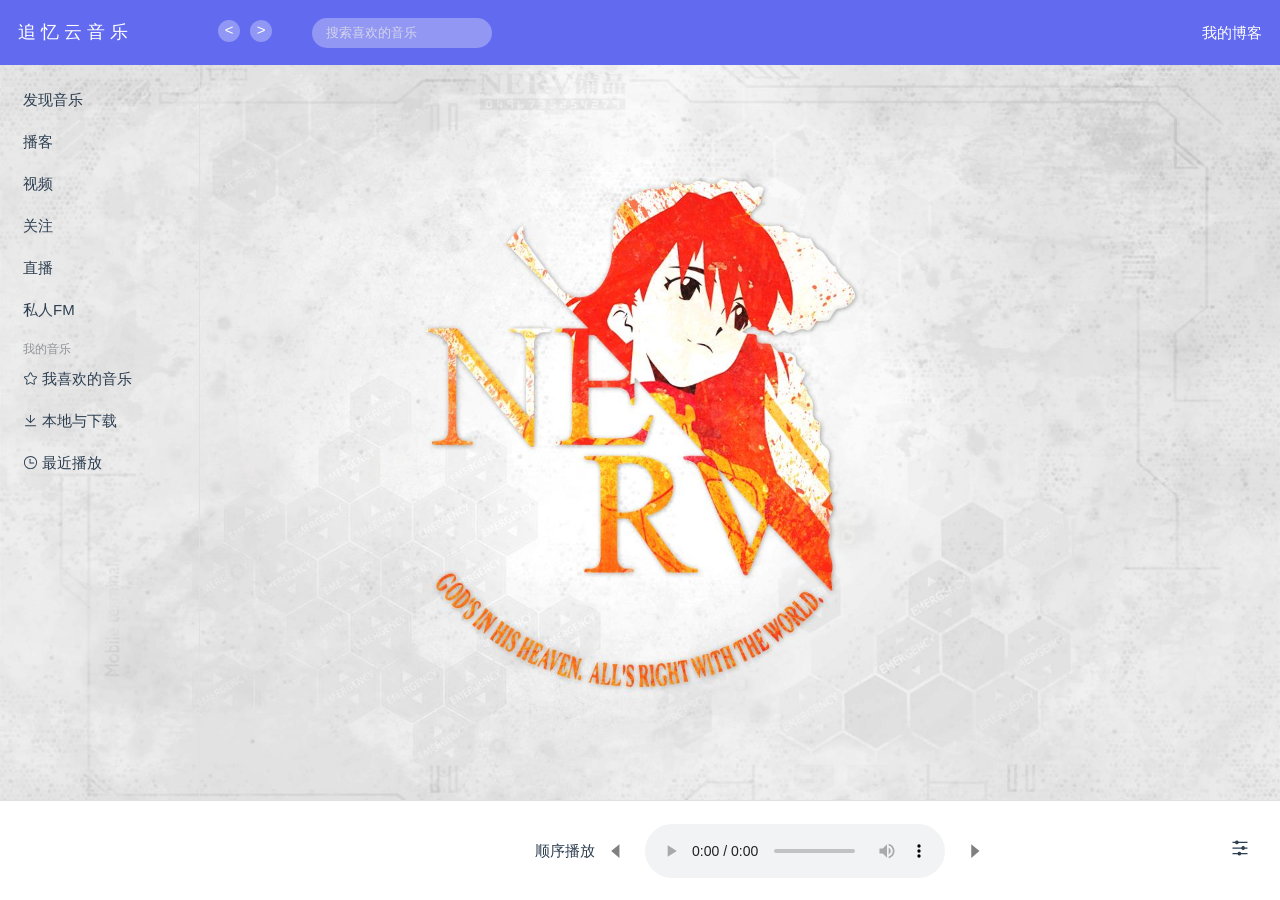
<file: index.html>
<!DOCTYPE html>
<html lang="en">
  <head>
    <meta charset="UTF-8">
    <link rel="icon" href="/favicon.ico">
    <meta name="viewport" content="width=device-width, initial-scale=1.0">
    <title>追忆云音乐</title>
    <script type="module" crossorigin src="/assets/index.17342e49.js"></script>
    <link rel="stylesheet" href="/assets/index.471b3008.css">
  </head>
  <body>
    <div id="app"></div>
    
  </body>
</html>
</file>
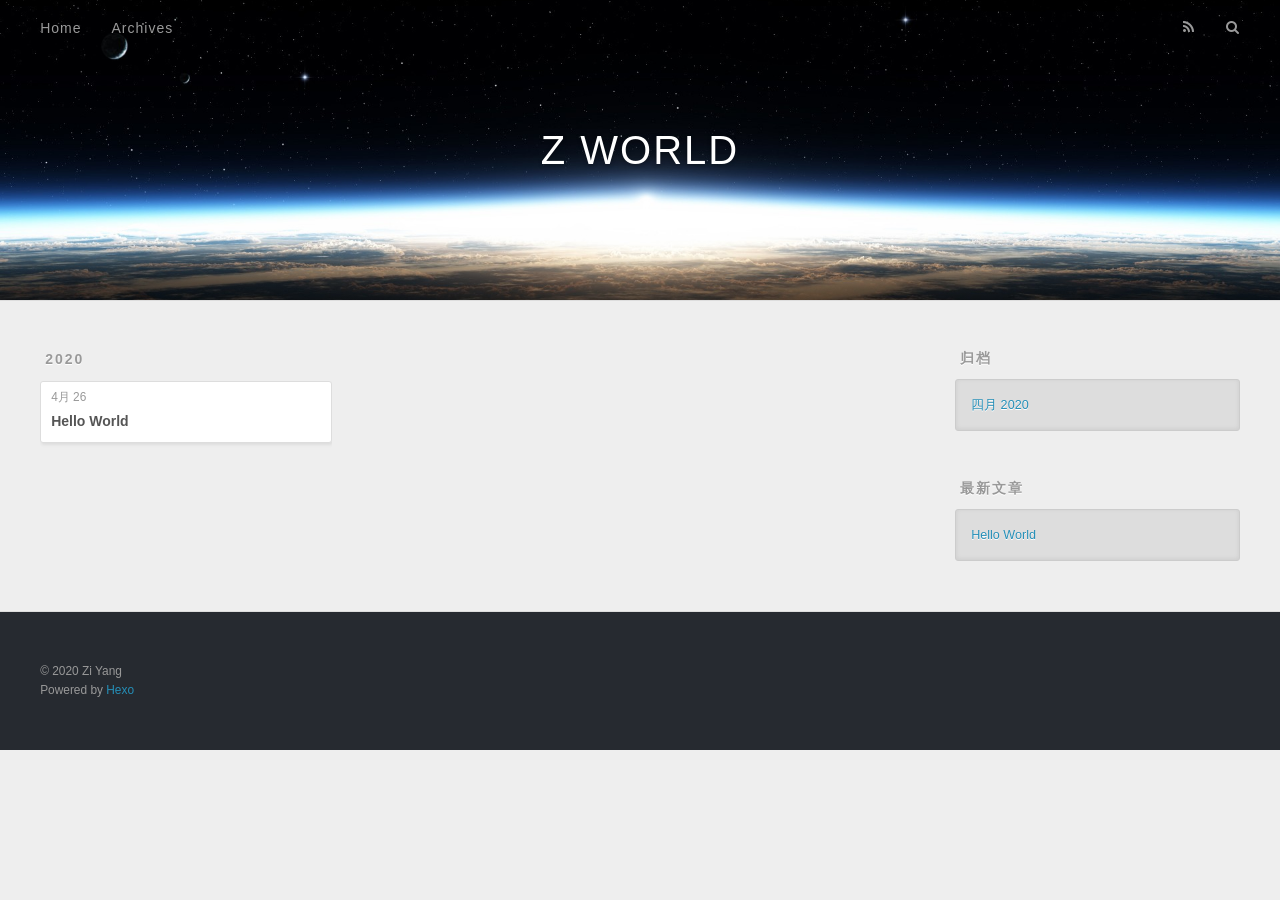
<file: archives/index.html>
<!DOCTYPE html>
<html>
<head>
  <meta charset="utf-8">
  

  
  <title>归档 | Z WORLD</title>
  <meta name="viewport" content="width=device-width, initial-scale=1, maximum-scale=1">
  <meta property="og:type" content="website">
<meta property="og:title" content="Z WORLD">
<meta property="og:url" content="http://yoursite.com/archives/index.html">
<meta property="og:site_name" content="Z WORLD">
<meta property="og:locale" content="zh_CN">
<meta property="article:author" content="Zi Yang">
<meta name="twitter:card" content="summary">
  
    <link rel="alternate" href="/atom.xml" title="Z WORLD" type="application/atom+xml">
  
  
    <link rel="icon" href="/favicon.png">
  
  
    <link href="//fonts.googleapis.com/css?family=Source+Code+Pro" rel="stylesheet" type="text/css">
  
  
<link rel="stylesheet" href="/css/style.css">

<meta name="generator" content="Hexo 4.2.0"></head>

<body>
  <div id="container">
    <div id="wrap">
      <header id="header">
  <div id="banner"></div>
  <div id="header-outer" class="outer">
    <div id="header-title" class="inner">
      <h1 id="logo-wrap">
        <a href="/" id="logo">Z WORLD</a>
      </h1>
      
    </div>
    <div id="header-inner" class="inner">
      <nav id="main-nav">
        <a id="main-nav-toggle" class="nav-icon"></a>
        
          <a class="main-nav-link" href="/">Home</a>
        
          <a class="main-nav-link" href="/archives">Archives</a>
        
      </nav>
      <nav id="sub-nav">
        
          <a id="nav-rss-link" class="nav-icon" href="/atom.xml" title="RSS Feed"></a>
        
        <a id="nav-search-btn" class="nav-icon" title="搜索"></a>
      </nav>
      <div id="search-form-wrap">
        <form action="//google.com/search" method="get" accept-charset="UTF-8" class="search-form"><input type="search" name="q" class="search-form-input" placeholder="Search"><button type="submit" class="search-form-submit">&#xF002;</button><input type="hidden" name="sitesearch" value="http://yoursite.com"></form>
      </div>
    </div>
  </div>
</header>
      <div class="outer">
        <section id="main">
  
  
    
    
      
      
      <section class="archives-wrap">
        <div class="archive-year-wrap">
          <a href="/archives/2020" class="archive-year">2020</a>
        </div>
        <div class="archives">
    
    <article class="archive-article archive-type-post">
  <div class="archive-article-inner">
    <header class="archive-article-header">
      <a href="/2020/04/26/hello-world/" class="archive-article-date">
  <time datetime="2020-04-26T06:55:49.023Z" itemprop="datePublished">4月 26</time>
</a>
      
  
    <h1 itemprop="name">
      <a class="archive-article-title" href="/2020/04/26/hello-world/">Hello World</a>
    </h1>
  

    </header>
  </div>
</article>
  
  
    </div></section>
  


</section>
        
          <aside id="sidebar">
  
    

  
    

  
    
  
    
  <div class="widget-wrap">
    <h3 class="widget-title">归档</h3>
    <div class="widget">
      <ul class="archive-list"><li class="archive-list-item"><a class="archive-list-link" href="/archives/2020/04/">四月 2020</a></li></ul>
    </div>
  </div>


  
    
  <div class="widget-wrap">
    <h3 class="widget-title">最新文章</h3>
    <div class="widget">
      <ul>
        
          <li>
            <a href="/2020/04/26/hello-world/">Hello World</a>
          </li>
        
      </ul>
    </div>
  </div>

  
</aside>
        
      </div>
      <footer id="footer">
  
  <div class="outer">
    <div id="footer-info" class="inner">
      &copy; 2020 Zi Yang<br>
      Powered by <a href="http://hexo.io/" target="_blank">Hexo</a>
    </div>
  </div>
</footer>
    </div>
    <nav id="mobile-nav">
  
    <a href="/" class="mobile-nav-link">Home</a>
  
    <a href="/archives" class="mobile-nav-link">Archives</a>
  
</nav>
    

<script src="//ajax.googleapis.com/ajax/libs/jquery/2.0.3/jquery.min.js"></script>


  
<link rel="stylesheet" href="/fancybox/jquery.fancybox.css">

  
<script src="/fancybox/jquery.fancybox.pack.js"></script>




<script src="/js/script.js"></script>




  </div>
</body>
</html>
</file>
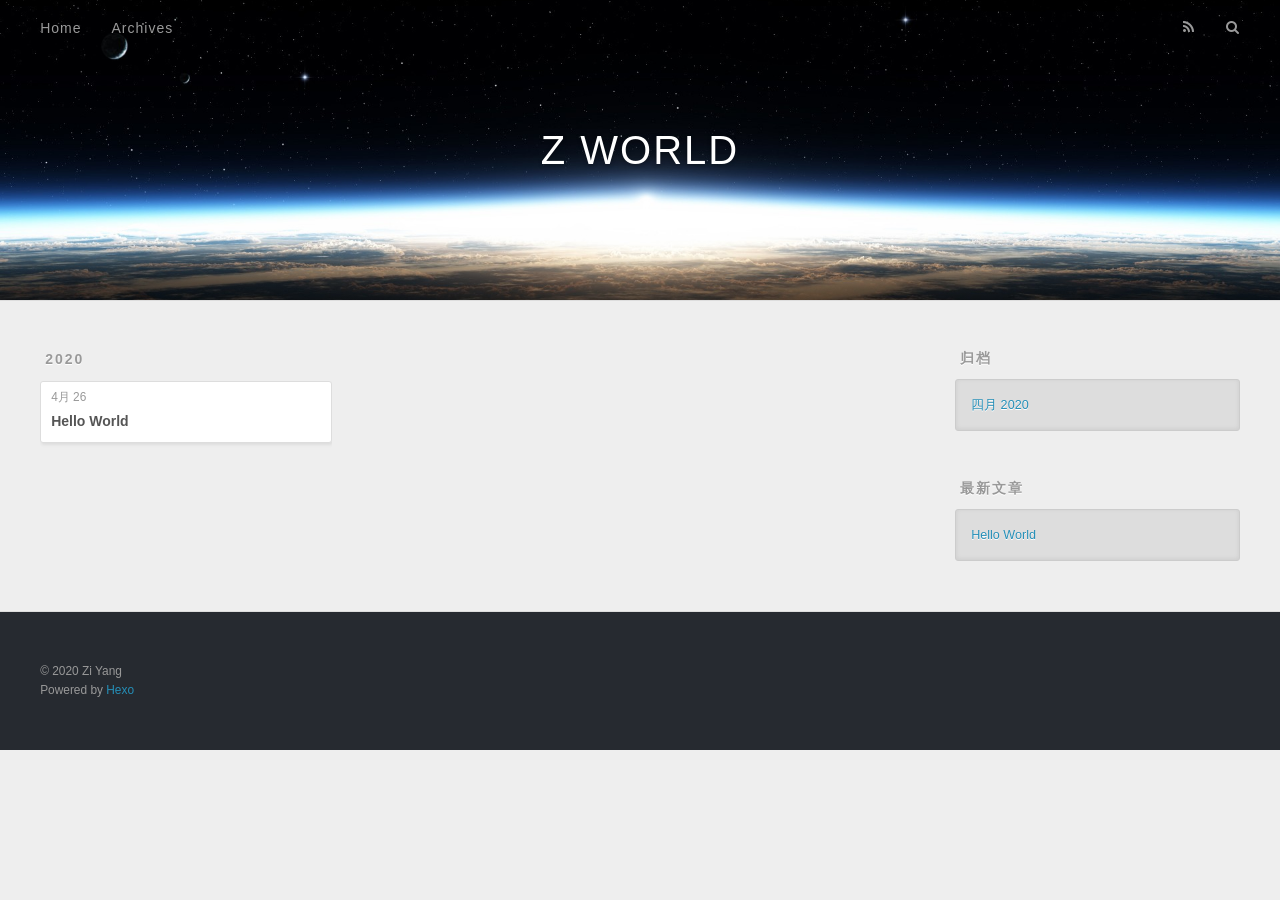
<file: archives/2020/index.html>
<!DOCTYPE html>
<html>
<head>
  <meta charset="utf-8">
  

  
  <title>归档: 2020 | Z WORLD</title>
  <meta name="viewport" content="width=device-width, initial-scale=1, maximum-scale=1">
  <meta property="og:type" content="website">
<meta property="og:title" content="Z WORLD">
<meta property="og:url" content="http://yoursite.com/archives/2020/index.html">
<meta property="og:site_name" content="Z WORLD">
<meta property="og:locale" content="zh_CN">
<meta property="article:author" content="Zi Yang">
<meta name="twitter:card" content="summary">
  
    <link rel="alternate" href="/atom.xml" title="Z WORLD" type="application/atom+xml">
  
  
    <link rel="icon" href="/favicon.png">
  
  
    <link href="//fonts.googleapis.com/css?family=Source+Code+Pro" rel="stylesheet" type="text/css">
  
  
<link rel="stylesheet" href="/css/style.css">

<meta name="generator" content="Hexo 4.2.0"></head>

<body>
  <div id="container">
    <div id="wrap">
      <header id="header">
  <div id="banner"></div>
  <div id="header-outer" class="outer">
    <div id="header-title" class="inner">
      <h1 id="logo-wrap">
        <a href="/" id="logo">Z WORLD</a>
      </h1>
      
    </div>
    <div id="header-inner" class="inner">
      <nav id="main-nav">
        <a id="main-nav-toggle" class="nav-icon"></a>
        
          <a class="main-nav-link" href="/">Home</a>
        
          <a class="main-nav-link" href="/archives">Archives</a>
        
      </nav>
      <nav id="sub-nav">
        
          <a id="nav-rss-link" class="nav-icon" href="/atom.xml" title="RSS Feed"></a>
        
        <a id="nav-search-btn" class="nav-icon" title="搜索"></a>
      </nav>
      <div id="search-form-wrap">
        <form action="//google.com/search" method="get" accept-charset="UTF-8" class="search-form"><input type="search" name="q" class="search-form-input" placeholder="Search"><button type="submit" class="search-form-submit">&#xF002;</button><input type="hidden" name="sitesearch" value="http://yoursite.com"></form>
      </div>
    </div>
  </div>
</header>
      <div class="outer">
        <section id="main">
  
  
    
    
      
      
      <section class="archives-wrap">
        <div class="archive-year-wrap">
          <a href="/archives/2020" class="archive-year">2020</a>
        </div>
        <div class="archives">
    
    <article class="archive-article archive-type-post">
  <div class="archive-article-inner">
    <header class="archive-article-header">
      <a href="/2020/04/26/hello-world/" class="archive-article-date">
  <time datetime="2020-04-26T06:55:49.023Z" itemprop="datePublished">4月 26</time>
</a>
      
  
    <h1 itemprop="name">
      <a class="archive-article-title" href="/2020/04/26/hello-world/">Hello World</a>
    </h1>
  

    </header>
  </div>
</article>
  
  
    </div></section>
  


</section>
        
          <aside id="sidebar">
  
    

  
    

  
    
  
    
  <div class="widget-wrap">
    <h3 class="widget-title">归档</h3>
    <div class="widget">
      <ul class="archive-list"><li class="archive-list-item"><a class="archive-list-link" href="/archives/2020/04/">四月 2020</a></li></ul>
    </div>
  </div>


  
    
  <div class="widget-wrap">
    <h3 class="widget-title">最新文章</h3>
    <div class="widget">
      <ul>
        
          <li>
            <a href="/2020/04/26/hello-world/">Hello World</a>
          </li>
        
      </ul>
    </div>
  </div>

  
</aside>
        
      </div>
      <footer id="footer">
  
  <div class="outer">
    <div id="footer-info" class="inner">
      &copy; 2020 Zi Yang<br>
      Powered by <a href="http://hexo.io/" target="_blank">Hexo</a>
    </div>
  </div>
</footer>
    </div>
    <nav id="mobile-nav">
  
    <a href="/" class="mobile-nav-link">Home</a>
  
    <a href="/archives" class="mobile-nav-link">Archives</a>
  
</nav>
    

<script src="//ajax.googleapis.com/ajax/libs/jquery/2.0.3/jquery.min.js"></script>


  
<link rel="stylesheet" href="/fancybox/jquery.fancybox.css">

  
<script src="/fancybox/jquery.fancybox.pack.js"></script>




<script src="/js/script.js"></script>




  </div>
</body>
</html>
</file>
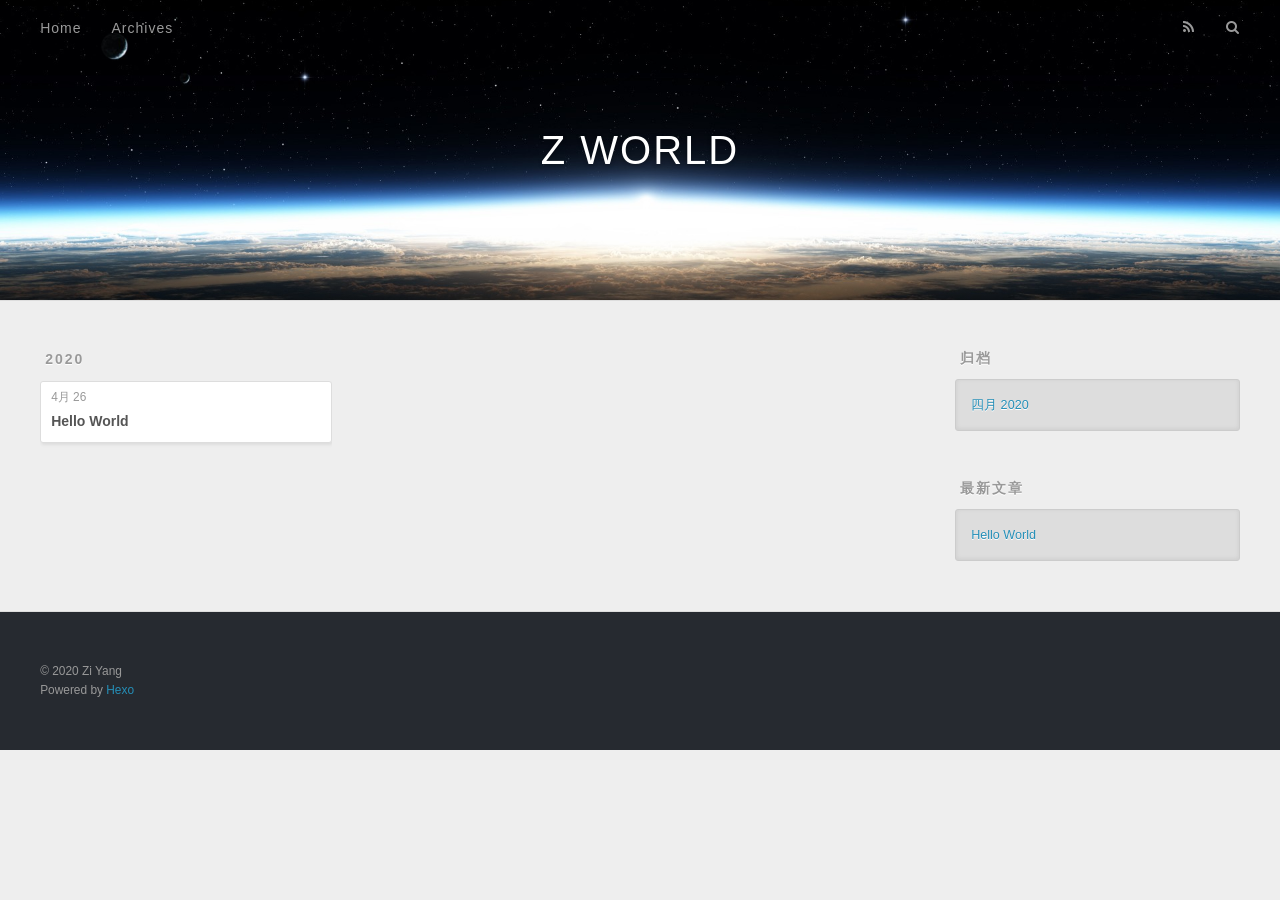
<file: archives/2020/04/index.html>
<!DOCTYPE html>
<html>
<head>
  <meta charset="utf-8">
  

  
  <title>归档: 2020/4 | Z WORLD</title>
  <meta name="viewport" content="width=device-width, initial-scale=1, maximum-scale=1">
  <meta property="og:type" content="website">
<meta property="og:title" content="Z WORLD">
<meta property="og:url" content="http://yoursite.com/archives/2020/04/index.html">
<meta property="og:site_name" content="Z WORLD">
<meta property="og:locale" content="zh_CN">
<meta property="article:author" content="Zi Yang">
<meta name="twitter:card" content="summary">
  
    <link rel="alternate" href="/atom.xml" title="Z WORLD" type="application/atom+xml">
  
  
    <link rel="icon" href="/favicon.png">
  
  
    <link href="//fonts.googleapis.com/css?family=Source+Code+Pro" rel="stylesheet" type="text/css">
  
  
<link rel="stylesheet" href="/css/style.css">

<meta name="generator" content="Hexo 4.2.0"></head>

<body>
  <div id="container">
    <div id="wrap">
      <header id="header">
  <div id="banner"></div>
  <div id="header-outer" class="outer">
    <div id="header-title" class="inner">
      <h1 id="logo-wrap">
        <a href="/" id="logo">Z WORLD</a>
      </h1>
      
    </div>
    <div id="header-inner" class="inner">
      <nav id="main-nav">
        <a id="main-nav-toggle" class="nav-icon"></a>
        
          <a class="main-nav-link" href="/">Home</a>
        
          <a class="main-nav-link" href="/archives">Archives</a>
        
      </nav>
      <nav id="sub-nav">
        
          <a id="nav-rss-link" class="nav-icon" href="/atom.xml" title="RSS Feed"></a>
        
        <a id="nav-search-btn" class="nav-icon" title="搜索"></a>
      </nav>
      <div id="search-form-wrap">
        <form action="//google.com/search" method="get" accept-charset="UTF-8" class="search-form"><input type="search" name="q" class="search-form-input" placeholder="Search"><button type="submit" class="search-form-submit">&#xF002;</button><input type="hidden" name="sitesearch" value="http://yoursite.com"></form>
      </div>
    </div>
  </div>
</header>
      <div class="outer">
        <section id="main">
  
  
    
    
      
      
      <section class="archives-wrap">
        <div class="archive-year-wrap">
          <a href="/archives/2020" class="archive-year">2020</a>
        </div>
        <div class="archives">
    
    <article class="archive-article archive-type-post">
  <div class="archive-article-inner">
    <header class="archive-article-header">
      <a href="/2020/04/26/hello-world/" class="archive-article-date">
  <time datetime="2020-04-26T06:55:49.023Z" itemprop="datePublished">4月 26</time>
</a>
      
  
    <h1 itemprop="name">
      <a class="archive-article-title" href="/2020/04/26/hello-world/">Hello World</a>
    </h1>
  

    </header>
  </div>
</article>
  
  
    </div></section>
  


</section>
        
          <aside id="sidebar">
  
    

  
    

  
    
  
    
  <div class="widget-wrap">
    <h3 class="widget-title">归档</h3>
    <div class="widget">
      <ul class="archive-list"><li class="archive-list-item"><a class="archive-list-link" href="/archives/2020/04/">四月 2020</a></li></ul>
    </div>
  </div>


  
    
  <div class="widget-wrap">
    <h3 class="widget-title">最新文章</h3>
    <div class="widget">
      <ul>
        
          <li>
            <a href="/2020/04/26/hello-world/">Hello World</a>
          </li>
        
      </ul>
    </div>
  </div>

  
</aside>
        
      </div>
      <footer id="footer">
  
  <div class="outer">
    <div id="footer-info" class="inner">
      &copy; 2020 Zi Yang<br>
      Powered by <a href="http://hexo.io/" target="_blank">Hexo</a>
    </div>
  </div>
</footer>
    </div>
    <nav id="mobile-nav">
  
    <a href="/" class="mobile-nav-link">Home</a>
  
    <a href="/archives" class="mobile-nav-link">Archives</a>
  
</nav>
    

<script src="//ajax.googleapis.com/ajax/libs/jquery/2.0.3/jquery.min.js"></script>


  
<link rel="stylesheet" href="/fancybox/jquery.fancybox.css">

  
<script src="/fancybox/jquery.fancybox.pack.js"></script>




<script src="/js/script.js"></script>




  </div>
</body>
</html>
</file>
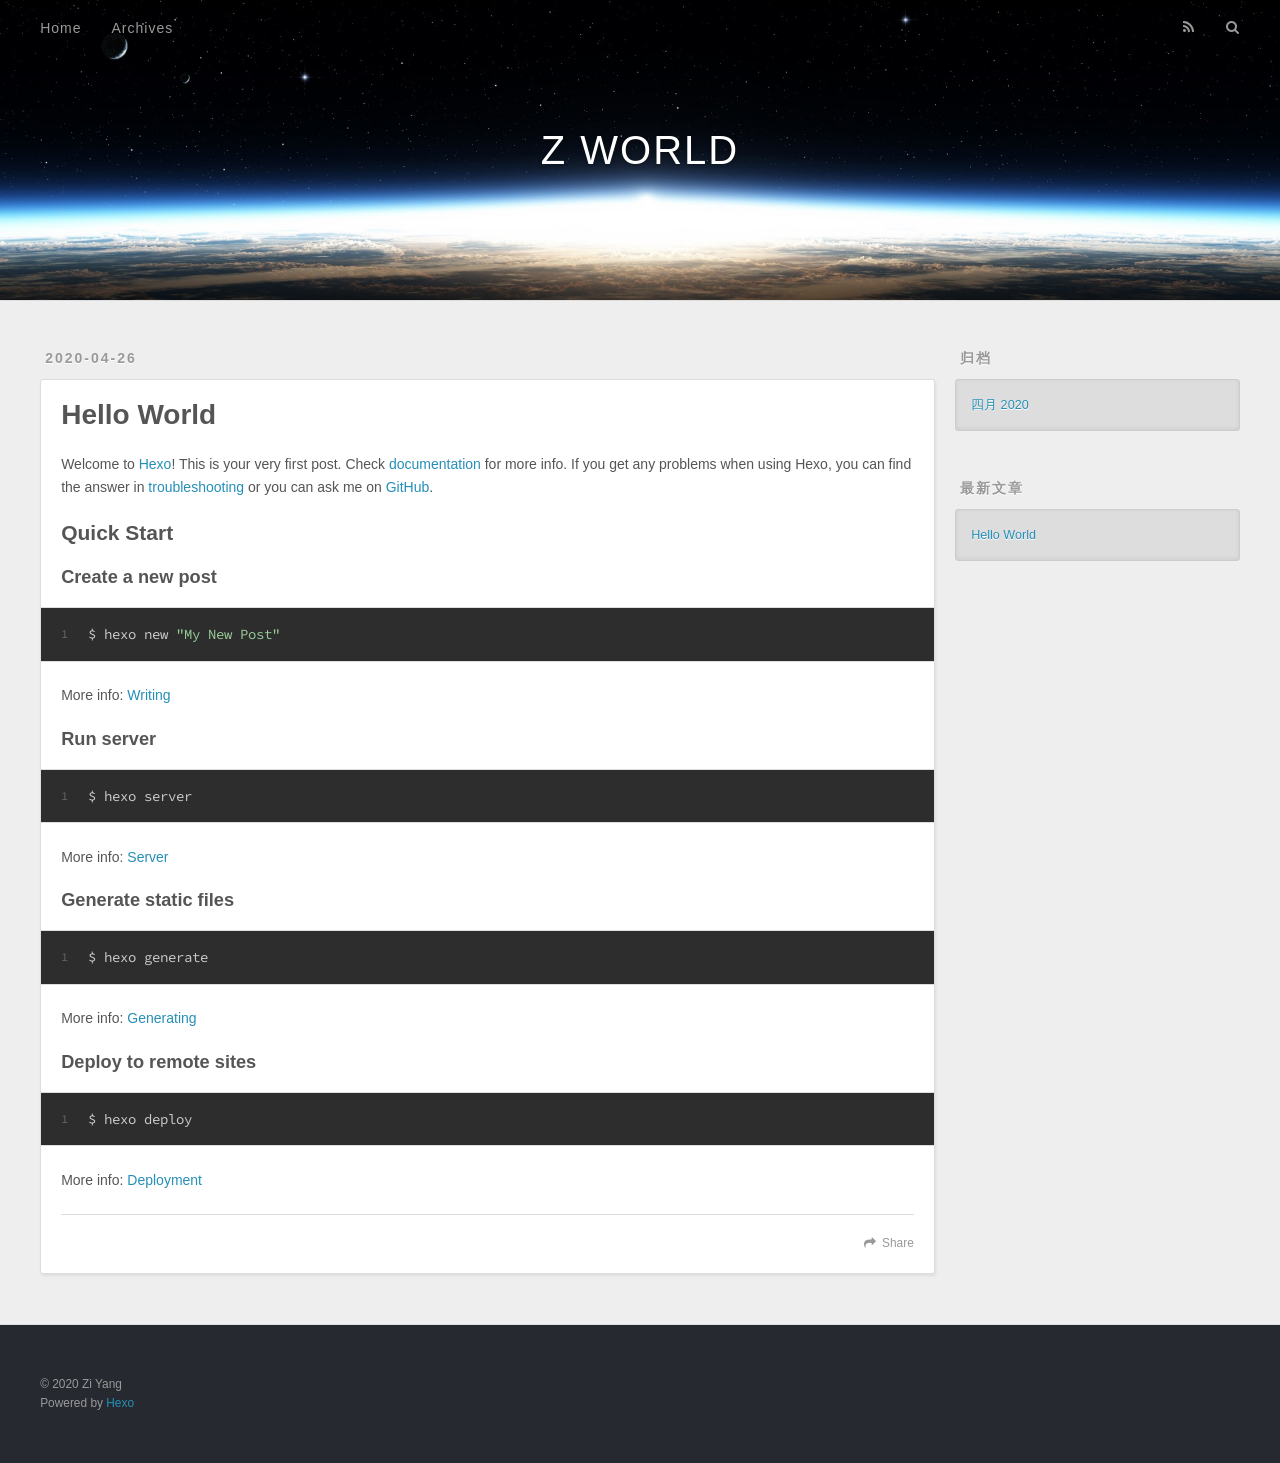
<file: 2020/04/26/hello-world/index.html>
<!DOCTYPE html>
<html>
<head>
  <meta charset="utf-8">
  

  
  <title>Hello World | Z WORLD</title>
  <meta name="viewport" content="width=device-width, initial-scale=1, maximum-scale=1">
  <meta name="description" content="Welcome to Hexo! This is your very first post. Check documentation for more info. If you get any problems when using Hexo, you can find the answer in troubleshooting or you can ask me on GitHub. Quick">
<meta property="og:type" content="article">
<meta property="og:title" content="Hello World">
<meta property="og:url" content="http://yoursite.com/2020/04/26/hello-world/index.html">
<meta property="og:site_name" content="Z WORLD">
<meta property="og:description" content="Welcome to Hexo! This is your very first post. Check documentation for more info. If you get any problems when using Hexo, you can find the answer in troubleshooting or you can ask me on GitHub. Quick">
<meta property="og:locale" content="zh_CN">
<meta property="article:published_time" content="2020-04-26T06:55:49.023Z">
<meta property="article:modified_time" content="2020-04-26T06:55:49.023Z">
<meta property="article:author" content="Zi Yang">
<meta name="twitter:card" content="summary">
  
    <link rel="alternate" href="/atom.xml" title="Z WORLD" type="application/atom+xml">
  
  
    <link rel="icon" href="/favicon.png">
  
  
    <link href="//fonts.googleapis.com/css?family=Source+Code+Pro" rel="stylesheet" type="text/css">
  
  
<link rel="stylesheet" href="/css/style.css">

<meta name="generator" content="Hexo 4.2.0"></head>

<body>
  <div id="container">
    <div id="wrap">
      <header id="header">
  <div id="banner"></div>
  <div id="header-outer" class="outer">
    <div id="header-title" class="inner">
      <h1 id="logo-wrap">
        <a href="/" id="logo">Z WORLD</a>
      </h1>
      
    </div>
    <div id="header-inner" class="inner">
      <nav id="main-nav">
        <a id="main-nav-toggle" class="nav-icon"></a>
        
          <a class="main-nav-link" href="/">Home</a>
        
          <a class="main-nav-link" href="/archives">Archives</a>
        
      </nav>
      <nav id="sub-nav">
        
          <a id="nav-rss-link" class="nav-icon" href="/atom.xml" title="RSS Feed"></a>
        
        <a id="nav-search-btn" class="nav-icon" title="搜索"></a>
      </nav>
      <div id="search-form-wrap">
        <form action="//google.com/search" method="get" accept-charset="UTF-8" class="search-form"><input type="search" name="q" class="search-form-input" placeholder="Search"><button type="submit" class="search-form-submit">&#xF002;</button><input type="hidden" name="sitesearch" value="http://yoursite.com"></form>
      </div>
    </div>
  </div>
</header>
      <div class="outer">
        <section id="main"><article id="post-hello-world" class="article article-type-post" itemscope itemprop="blogPost">
  <div class="article-meta">
    <a href="/2020/04/26/hello-world/" class="article-date">
  <time datetime="2020-04-26T06:55:49.023Z" itemprop="datePublished">2020-04-26</time>
</a>
    
  </div>
  <div class="article-inner">
    
    
      <header class="article-header">
        
  
    <h1 class="article-title" itemprop="name">
      Hello World
    </h1>
  

      </header>
    
    <div class="article-entry" itemprop="articleBody">
      
        <p>Welcome to <a href="https://hexo.io/" target="_blank" rel="noopener">Hexo</a>! This is your very first post. Check <a href="https://hexo.io/docs/" target="_blank" rel="noopener">documentation</a> for more info. If you get any problems when using Hexo, you can find the answer in <a href="https://hexo.io/docs/troubleshooting.html" target="_blank" rel="noopener">troubleshooting</a> or you can ask me on <a href="https://github.com/hexojs/hexo/issues" target="_blank" rel="noopener">GitHub</a>.</p>
<h2 id="Quick-Start"><a href="#Quick-Start" class="headerlink" title="Quick Start"></a>Quick Start</h2><h3 id="Create-a-new-post"><a href="#Create-a-new-post" class="headerlink" title="Create a new post"></a>Create a new post</h3><figure class="highlight bash"><table><tr><td class="gutter"><pre><span class="line">1</span><br></pre></td><td class="code"><pre><span class="line">$ hexo new <span class="string">"My New Post"</span></span><br></pre></td></tr></table></figure>

<p>More info: <a href="https://hexo.io/docs/writing.html" target="_blank" rel="noopener">Writing</a></p>
<h3 id="Run-server"><a href="#Run-server" class="headerlink" title="Run server"></a>Run server</h3><figure class="highlight bash"><table><tr><td class="gutter"><pre><span class="line">1</span><br></pre></td><td class="code"><pre><span class="line">$ hexo server</span><br></pre></td></tr></table></figure>

<p>More info: <a href="https://hexo.io/docs/server.html" target="_blank" rel="noopener">Server</a></p>
<h3 id="Generate-static-files"><a href="#Generate-static-files" class="headerlink" title="Generate static files"></a>Generate static files</h3><figure class="highlight bash"><table><tr><td class="gutter"><pre><span class="line">1</span><br></pre></td><td class="code"><pre><span class="line">$ hexo generate</span><br></pre></td></tr></table></figure>

<p>More info: <a href="https://hexo.io/docs/generating.html" target="_blank" rel="noopener">Generating</a></p>
<h3 id="Deploy-to-remote-sites"><a href="#Deploy-to-remote-sites" class="headerlink" title="Deploy to remote sites"></a>Deploy to remote sites</h3><figure class="highlight bash"><table><tr><td class="gutter"><pre><span class="line">1</span><br></pre></td><td class="code"><pre><span class="line">$ hexo deploy</span><br></pre></td></tr></table></figure>

<p>More info: <a href="https://hexo.io/docs/one-command-deployment.html" target="_blank" rel="noopener">Deployment</a></p>

      
    </div>
    <footer class="article-footer">
      <a data-url="http://yoursite.com/2020/04/26/hello-world/" data-id="ck9gpce8400006gu50skvhmia" class="article-share-link">Share</a>
      
      
    </footer>
  </div>
  
    
  
</article>

</section>
        
          <aside id="sidebar">
  
    

  
    

  
    
  
    
  <div class="widget-wrap">
    <h3 class="widget-title">归档</h3>
    <div class="widget">
      <ul class="archive-list"><li class="archive-list-item"><a class="archive-list-link" href="/archives/2020/04/">四月 2020</a></li></ul>
    </div>
  </div>


  
    
  <div class="widget-wrap">
    <h3 class="widget-title">最新文章</h3>
    <div class="widget">
      <ul>
        
          <li>
            <a href="/2020/04/26/hello-world/">Hello World</a>
          </li>
        
      </ul>
    </div>
  </div>

  
</aside>
        
      </div>
      <footer id="footer">
  
  <div class="outer">
    <div id="footer-info" class="inner">
      &copy; 2020 Zi Yang<br>
      Powered by <a href="http://hexo.io/" target="_blank">Hexo</a>
    </div>
  </div>
</footer>
    </div>
    <nav id="mobile-nav">
  
    <a href="/" class="mobile-nav-link">Home</a>
  
    <a href="/archives" class="mobile-nav-link">Archives</a>
  
</nav>
    

<script src="//ajax.googleapis.com/ajax/libs/jquery/2.0.3/jquery.min.js"></script>


  
<link rel="stylesheet" href="/fancybox/jquery.fancybox.css">

  
<script src="/fancybox/jquery.fancybox.pack.js"></script>




<script src="/js/script.js"></script>




  </div>
</body>
</html>
</file>
<file: assets/index.471b3008.css>
@charset "UTF-8";:root{--el-color-white:#ffffff;--el-color-black:#000000;--el-color-primary-rgb:64,158,255;--el-color-success-rgb:103,194,58;--el-color-warning-rgb:230,162,60;--el-color-danger-rgb:245,108,108;--el-color-error-rgb:245,108,108;--el-color-info-rgb:144,147,153;--el-font-size-extra-large:20px;--el-font-size-large:18px;--el-font-size-medium:16px;--el-font-size-base:14px;--el-font-size-small:13px;--el-font-size-extra-small:12px;--el-font-family:"Helvetica Neue",Helvetica,"PingFang SC","Hiragino Sans GB","Microsoft YaHei","\5fae\8f6f\96c5\9ed1",Arial,sans-serif;--el-font-weight-primary:500;--el-font-line-height-primary:24px;--el-index-normal:1;--el-index-top:1000;--el-index-popper:2000;--el-border-radius-base:4px;--el-border-radius-small:2px;--el-border-radius-round:20px;--el-border-radius-circle:100%;--el-transition-duration:.3s;--el-transition-duration-fast:.2s;--el-transition-function-ease-in-out-bezier:cubic-bezier(.645, .045, .355, 1);--el-transition-function-fast-bezier:cubic-bezier(.23, 1, .32, 1);--el-transition-all:all var(--el-transition-duration) var(--el-transition-function-ease-in-out-bezier);--el-transition-fade:opacity var(--el-transition-duration) var(--el-transition-function-fast-bezier);--el-transition-md-fade:transform var(--el-transition-duration) var(--el-transition-function-fast-bezier),opacity var(--el-transition-duration) var(--el-transition-function-fast-bezier);--el-transition-fade-linear:opacity var(--el-transition-duration-fast) linear;--el-transition-border:border-color var(--el-transition-duration-fast) var(--el-transition-function-ease-in-out-bezier);--el-transition-box-shadow:box-shadow var(--el-transition-duration-fast) var(--el-transition-function-ease-in-out-bezier);--el-transition-color:color var(--el-transition-duration-fast) var(--el-transition-function-ease-in-out-bezier);--el-component-size-large:40px;--el-component-size:32px;--el-component-size-small:24px}:root{color-scheme:light;--el-color-white:#ffffff;--el-color-black:#000000;--el-color-primary:#409eff;--el-color-primary-light-3:#79bbff;--el-color-primary-light-5:#a0cfff;--el-color-primary-light-7:#c6e2ff;--el-color-primary-light-8:#d9ecff;--el-color-primary-light-9:#ecf5ff;--el-color-primary-dark-2:#337ecc;--el-color-success:#67c23a;--el-color-success-light-3:#95d475;--el-color-success-light-5:#b3e19d;--el-color-success-light-7:#d1edc4;--el-color-success-light-8:#e1f3d8;--el-color-success-light-9:#f0f9eb;--el-color-success-dark-2:#529b2e;--el-color-warning:#e6a23c;--el-color-warning-light-3:#eebe77;--el-color-warning-light-5:#f3d19e;--el-color-warning-light-7:#f8e3c5;--el-color-warning-light-8:#faecd8;--el-color-warning-light-9:#fdf6ec;--el-color-warning-dark-2:#b88230;--el-color-danger:#f56c6c;--el-color-danger-light-3:#f89898;--el-color-danger-light-5:#fab6b6;--el-color-danger-light-7:#fcd3d3;--el-color-danger-light-8:#fde2e2;--el-color-danger-light-9:#fef0f0;--el-color-danger-dark-2:#c45656;--el-color-error:#f56c6c;--el-color-error-light-3:#f89898;--el-color-error-light-5:#fab6b6;--el-color-error-light-7:#fcd3d3;--el-color-error-light-8:#fde2e2;--el-color-error-light-9:#fef0f0;--el-color-error-dark-2:#c45656;--el-color-info:#909399;--el-color-info-light-3:#b1b3b8;--el-color-info-light-5:#c8c9cc;--el-color-info-light-7:#dedfe0;--el-color-info-light-8:#e9e9eb;--el-color-info-light-9:#f4f4f5;--el-color-info-dark-2:#73767a;--el-bg-color:#ffffff;--el-bg-color-page:#f2f3f5;--el-bg-color-overlay:#ffffff;--el-text-color-primary:#303133;--el-text-color-regular:#606266;--el-text-color-secondary:#909399;--el-text-color-placeholder:#a8abb2;--el-text-color-disabled:#c0c4cc;--el-border-color:#dcdfe6;--el-border-color-light:#e4e7ed;--el-border-color-lighter:#ebeef5;--el-border-color-extra-light:#f2f6fc;--el-border-color-dark:#d4d7de;--el-border-color-darker:#cdd0d6;--el-fill-color:#f0f2f5;--el-fill-color-light:#f5f7fa;--el-fill-color-lighter:#fafafa;--el-fill-color-extra-light:#fafcff;--el-fill-color-dark:#ebedf0;--el-fill-color-darker:#e6e8eb;--el-fill-color-blank:#ffffff;--el-box-shadow:0px 12px 32px 4px rgba(0, 0, 0, .04),0px 8px 20px rgba(0, 0, 0, .08);--el-box-shadow-light:0px 0px 12px rgba(0, 0, 0, .12);--el-box-shadow-lighter:0px 0px 6px rgba(0, 0, 0, .12);--el-box-shadow-dark:0px 16px 48px 16px rgba(0, 0, 0, .08),0px 12px 32px rgba(0, 0, 0, .12),0px 8px 16px -8px rgba(0, 0, 0, .16);--el-disabled-bg-color:var(--el-fill-color-light);--el-disabled-text-color:var(--el-text-color-placeholder);--el-disabled-border-color:var(--el-border-color-light);--el-overlay-color:rgba(0, 0, 0, .8);--el-overlay-color-light:rgba(0, 0, 0, .7);--el-overlay-color-lighter:rgba(0, 0, 0, .5);--el-mask-color:rgba(255, 255, 255, .9);--el-mask-color-extra-light:rgba(255, 255, 255, .3);--el-border-width:1px;--el-border-style:solid;--el-border-color-hover:var(--el-text-color-disabled);--el-border:var(--el-border-width) var(--el-border-style) var(--el-border-color);--el-svg-monochrome-grey:var(--el-border-color)}.fade-in-linear-enter-active,.fade-in-linear-leave-active{transition:var(--el-transition-fade-linear)}.fade-in-linear-enter-from,.fade-in-linear-leave-to{opacity:0}.el-fade-in-linear-enter-active,.el-fade-in-linear-leave-active{transition:var(--el-transition-fade-linear)}.el-fade-in-linear-enter-from,.el-fade-in-linear-leave-to{opacity:0}.el-fade-in-enter-active,.el-fade-in-leave-active{transition:all var(--el-transition-duration) cubic-bezier(.55,0,.1,1)}.el-fade-in-enter-from,.el-fade-in-leave-active{opacity:0}.el-zoom-in-center-enter-active,.el-zoom-in-center-leave-active{transition:all var(--el-transition-duration) cubic-bezier(.55,0,.1,1)}.el-zoom-in-center-enter-from,.el-zoom-in-center-leave-active{opacity:0;transform:scaleX(0)}.el-zoom-in-top-enter-active,.el-zoom-in-top-leave-active{opacity:1;transform:scaleY(1);transition:var(--el-transition-md-fade);transform-origin:center top}.el-zoom-in-top-enter-active[data-popper-placement^=top],.el-zoom-in-top-leave-active[data-popper-placement^=top]{transform-origin:center bottom}.el-zoom-in-top-enter-from,.el-zoom-in-top-leave-active{opacity:0;transform:scaleY(0)}.el-zoom-in-bottom-enter-active,.el-zoom-in-bottom-leave-active{opacity:1;transform:scaleY(1);transition:var(--el-transition-md-fade);transform-origin:center bottom}.el-zoom-in-bottom-enter-from,.el-zoom-in-bottom-leave-active{opacity:0;transform:scaleY(0)}.el-zoom-in-left-enter-active,.el-zoom-in-left-leave-active{opacity:1;transform:scale(1);transition:var(--el-transition-md-fade);transform-origin:top left}.el-zoom-in-left-enter-from,.el-zoom-in-left-leave-active{opacity:0;transform:scale(.45)}.collapse-transition{transition:var(--el-transition-duration) height ease-in-out,var(--el-transition-duration) padding-top ease-in-out,var(--el-transition-duration) padding-bottom ease-in-out}.el-collapse-transition-enter-active,.el-collapse-transition-leave-active{transition:var(--el-transition-duration) max-height ease-in-out,var(--el-transition-duration) padding-top ease-in-out,var(--el-transition-duration) padding-bottom ease-in-out}.horizontal-collapse-transition{transition:var(--el-transition-duration) width ease-in-out,var(--el-transition-duration) padding-left ease-in-out,var(--el-transition-duration) padding-right ease-in-out}.el-list-enter-active,.el-list-leave-active{transition:all 1s}.el-list-enter-from,.el-list-leave-to{opacity:0;transform:translateY(-30px)}.el-list-leave-active{position:absolute!important}.el-opacity-transition{transition:opacity var(--el-transition-duration) cubic-bezier(.55,0,.1,1)}.el-icon-loading{-webkit-animation:rotating 2s linear infinite;animation:rotating 2s linear infinite}.el-icon--right{margin-left:5px}.el-icon--left{margin-right:5px}@-webkit-keyframes rotating{0%{transform:rotate(0)}to{transform:rotate(360deg)}}@keyframes rotating{0%{transform:rotate(0)}to{transform:rotate(360deg)}}.el-icon{--color:inherit;height:1em;width:1em;line-height:1em;display:inline-flex;justify-content:center;align-items:center;position:relative;fill:currentColor;color:var(--color);font-size:inherit}.el-icon.is-loading{-webkit-animation:rotating 2s linear infinite;animation:rotating 2s linear infinite}.el-icon svg{height:1em;width:1em}.el-affix--fixed{position:fixed}.el-alert{--el-alert-padding:8px 16px;--el-alert-border-radius-base:var(--el-border-radius-base);--el-alert-title-font-size:13px;--el-alert-description-font-size:12px;--el-alert-close-font-size:12px;--el-alert-close-customed-font-size:13px;--el-alert-icon-size:16px;--el-alert-icon-large-size:28px;width:100%;padding:var(--el-alert-padding);margin:0;box-sizing:border-box;border-radius:var(--el-alert-border-radius-base);position:relative;background-color:var(--el-color-white);overflow:hidden;opacity:1;display:flex;align-items:center;transition:opacity var(--el-transition-duration-fast)}.el-alert.is-light .el-alert__close-btn{color:var(--el-text-color-placeholder)}.el-alert.is-dark .el-alert__close-btn,.el-alert.is-dark .el-alert__description{color:var(--el-color-white)}.el-alert.is-center{justify-content:center}.el-alert--success{--el-alert-bg-color:var(--el-color-success-light-9)}.el-alert--success.is-light{background-color:var(--el-alert-bg-color);color:var(--el-color-success)}.el-alert--success.is-light .el-alert__description{color:var(--el-color-success)}.el-alert--success.is-dark{background-color:var(--el-color-success);color:var(--el-color-white)}.el-alert--info{--el-alert-bg-color:var(--el-color-info-light-9)}.el-alert--info.is-light{background-color:var(--el-alert-bg-color);color:var(--el-color-info)}.el-alert--info.is-light .el-alert__description{color:var(--el-color-info)}.el-alert--info.is-dark{background-color:var(--el-color-info);color:var(--el-color-white)}.el-alert--warning{--el-alert-bg-color:var(--el-color-warning-light-9)}.el-alert--warning.is-light{background-color:var(--el-alert-bg-color);color:var(--el-color-warning)}.el-alert--warning.is-light .el-alert__description{color:var(--el-color-warning)}.el-alert--warning.is-dark{background-color:var(--el-color-warning);color:var(--el-color-white)}.el-alert--error{--el-alert-bg-color:var(--el-color-error-light-9)}.el-alert--error.is-light{background-color:var(--el-alert-bg-color);color:var(--el-color-error)}.el-alert--error.is-light .el-alert__description{color:var(--el-color-error)}.el-alert--error.is-dark{background-color:var(--el-color-error);color:var(--el-color-white)}.el-alert__content{display:table-cell;padding:0 8px}.el-alert .el-alert__icon{font-size:var(--el-alert-icon-size);width:var(--el-alert-icon-size)}.el-alert .el-alert__icon.is-big{font-size:var(--el-alert-icon-large-size);width:var(--el-alert-icon-large-size)}.el-alert__title{font-size:var(--el-alert-title-font-size);line-height:18px;vertical-align:text-top}.el-alert__title.is-bold{font-weight:700}.el-alert .el-alert__description{font-size:var(--el-alert-description-font-size);margin:5px 0 0}.el-alert .el-alert__close-btn{font-size:var(--el-alert-close-font-size);opacity:1;position:absolute;top:12px;right:15px;cursor:pointer}.el-alert .el-alert__close-btn.is-customed{font-style:normal;font-size:var(--el-alert-close-customed-font-size);top:9px}.el-alert-fade-enter-from,.el-alert-fade-leave-active{opacity:0}.el-aside{overflow:auto;box-sizing:border-box;flex-shrink:0;width:var(--el-aside-width,300px)}.el-autocomplete{position:relative;display:inline-block}.el-autocomplete__popper.el-popper{background:var(--el-bg-color-overlay);border:1px solid var(--el-border-color-light);box-shadow:var(--el-box-shadow-light)}.el-autocomplete__popper.el-popper .el-popper__arrow:before{border:1px solid var(--el-border-color-light)}.el-autocomplete__popper.el-popper[data-popper-placement^=top] .el-popper__arrow:before{border-top-color:transparent;border-left-color:transparent}.el-autocomplete__popper.el-popper[data-popper-placement^=bottom] .el-popper__arrow:before{border-bottom-color:transparent;border-right-color:transparent}.el-autocomplete__popper.el-popper[data-popper-placement^=left] .el-popper__arrow:before{border-left-color:transparent;border-bottom-color:transparent}.el-autocomplete__popper.el-popper[data-popper-placement^=right] .el-popper__arrow:before{border-right-color:transparent;border-top-color:transparent}.el-autocomplete-suggestion{border-radius:var(--el-border-radius-base);box-sizing:border-box}.el-autocomplete-suggestion__wrap{max-height:280px;padding:10px 0;box-sizing:border-box}.el-autocomplete-suggestion__list{margin:0;padding:0}.el-autocomplete-suggestion li{padding:0 20px;margin:0;line-height:34px;cursor:pointer;color:var(--el-text-color-regular);font-size:var(--el-font-size-base);list-style:none;text-align:left;white-space:nowrap;overflow:hidden;text-overflow:ellipsis}.el-autocomplete-suggestion li:hover,.el-autocomplete-suggestion li.highlighted{background-color:var(--el-fill-color-light)}.el-autocomplete-suggestion li.divider{margin-top:6px;border-top:1px solid var(--el-color-black)}.el-autocomplete-suggestion li.divider:last-child{margin-bottom:-6px}.el-autocomplete-suggestion.is-loading li{text-align:center;height:100px;line-height:100px;font-size:20px;color:var(--el-text-color-secondary)}.el-autocomplete-suggestion.is-loading li:after{display:inline-block;content:"";height:100%;vertical-align:middle}.el-autocomplete-suggestion.is-loading li:hover{background-color:var(--el-bg-color-overlay)}.el-autocomplete-suggestion.is-loading .el-icon-loading{vertical-align:middle}.el-avatar{--el-avatar-text-color:var(--el-color-white);--el-avatar-bg-color:var(--el-text-color-disabled);--el-avatar-text-size:14px;--el-avatar-icon-size:18px;--el-avatar-border-radius:var(--el-border-radius-base);--el-avatar-size-large:56px;--el-avatar-size-small:24px;--el-avatar-size:40px;display:inline-flex;justify-content:center;align-items:center;box-sizing:border-box;text-align:center;overflow:hidden;color:var(--el-avatar-text-color);background:var(--el-avatar-bg-color);width:var(--el-avatar-size);height:var(--el-avatar-size);font-size:var(--el-avatar-text-size)}.el-avatar>img{display:block;height:100%}.el-avatar--circle{border-radius:50%}.el-avatar--square{border-radius:var(--el-avatar-border-radius)}.el-avatar--icon{font-size:var(--el-avatar-icon-size)}.el-avatar--small{--el-avatar-size:24px}.el-avatar--large{--el-avatar-size:56px}.el-backtop{--el-backtop-bg-color:var(--el-bg-color-overlay);--el-backtop-text-color:var(--el-color-primary);--el-backtop-hover-bg-color:var(--el-border-color-extra-light);position:fixed;background-color:var(--el-backtop-bg-color);width:40px;height:40px;border-radius:50%;color:var(--el-backtop-text-color);display:flex;align-items:center;justify-content:center;font-size:20px;box-shadow:var(--el-box-shadow-lighter);cursor:pointer;z-index:5}.el-backtop:hover{background-color:var(--el-backtop-hover-bg-color)}.el-backtop__icon{font-size:20px}.el-badge{--el-badge-bg-color:var(--el-color-danger);--el-badge-radius:10px;--el-badge-font-size:12px;--el-badge-padding:6px;--el-badge-size:18px;position:relative;vertical-align:middle;display:inline-block}.el-badge__content{background-color:var(--el-badge-bg-color);border-radius:var(--el-badge-radius);color:var(--el-color-white);display:inline-flex;justify-content:center;align-items:center;font-size:var(--el-badge-font-size);height:var(--el-badge-size);padding:0 var(--el-badge-padding);white-space:nowrap;border:1px solid var(--el-bg-color)}.el-badge__content.is-fixed{position:absolute;top:0;right:calc(1px + var(--el-badge-size)/ 2);transform:translateY(-50%) translate(100%)}.el-badge__content.is-fixed.is-dot{right:5px}.el-badge__content.is-dot{height:8px;width:8px;padding:0;right:0;border-radius:50%}.el-badge__content--primary{background-color:var(--el-color-primary)}.el-badge__content--success{background-color:var(--el-color-success)}.el-badge__content--warning{background-color:var(--el-color-warning)}.el-badge__content--info{background-color:var(--el-color-info)}.el-badge__content--danger{background-color:var(--el-color-danger)}.el-breadcrumb{font-size:14px;line-height:1}.el-breadcrumb:after,.el-breadcrumb:before{display:table;content:""}.el-breadcrumb:after{clear:both}.el-breadcrumb__separator{margin:0 9px;font-weight:700;color:var(--el-text-color-placeholder)}.el-breadcrumb__separator.el-icon{margin:0 6px;font-weight:400}.el-breadcrumb__separator.el-icon svg{vertical-align:middle}.el-breadcrumb__item{float:left;display:flex;align-items:center}.el-breadcrumb__inner{color:var(--el-text-color-regular)}.el-breadcrumb__inner a,.el-breadcrumb__inner.is-link{font-weight:700;text-decoration:none;transition:var(--el-transition-color);color:var(--el-text-color-primary)}.el-breadcrumb__inner a:hover,.el-breadcrumb__inner.is-link:hover{color:var(--el-color-primary);cursor:pointer}.el-breadcrumb__item:last-child .el-breadcrumb__inner,.el-breadcrumb__item:last-child .el-breadcrumb__inner a,.el-breadcrumb__item:last-child .el-breadcrumb__inner a:hover,.el-breadcrumb__item:last-child .el-breadcrumb__inner:hover{font-weight:400;color:var(--el-text-color-regular);cursor:text}.el-breadcrumb__item:last-child .el-breadcrumb__separator{display:none}.el-button-group{display:inline-block;vertical-align:middle}.el-button-group:after,.el-button-group:before{display:table;content:""}.el-button-group:after{clear:both}.el-button-group>.el-button{float:left;position:relative}.el-button-group>.el-button+.el-button{margin-left:0}.el-button-group>.el-button:first-child{border-top-right-radius:0;border-bottom-right-radius:0}.el-button-group>.el-button:last-child{border-top-left-radius:0;border-bottom-left-radius:0}.el-button-group>.el-button:first-child:last-child{border-top-right-radius:var(--el-border-radius-base);border-bottom-right-radius:var(--el-border-radius-base);border-top-left-radius:var(--el-border-radius-base);border-bottom-left-radius:var(--el-border-radius-base)}.el-button-group>.el-button:first-child:last-child.is-round{border-radius:var(--el-border-radius-round)}.el-button-group>.el-button:first-child:last-child.is-circle{border-radius:50%}.el-button-group>.el-button:not(:first-child):not(:last-child){border-radius:0}.el-button-group>.el-button:not(:last-child){margin-right:-1px}.el-button-group>.el-button:active,.el-button-group>.el-button:focus,.el-button-group>.el-button:hover{z-index:1}.el-button-group>.el-button.is-active{z-index:1}.el-button-group>.el-dropdown>.el-button{border-top-left-radius:0;border-bottom-left-radius:0;border-left-color:var(--el-button-divide-border-color)}.el-button-group .el-button--primary:first-child{border-right-color:var(--el-button-divide-border-color)}.el-button-group .el-button--primary:last-child{border-left-color:var(--el-button-divide-border-color)}.el-button-group .el-button--primary:not(:first-child):not(:last-child){border-left-color:var(--el-button-divide-border-color);border-right-color:var(--el-button-divide-border-color)}.el-button-group .el-button--success:first-child{border-right-color:var(--el-button-divide-border-color)}.el-button-group .el-button--success:last-child{border-left-color:var(--el-button-divide-border-color)}.el-button-group .el-button--success:not(:first-child):not(:last-child){border-left-color:var(--el-button-divide-border-color);border-right-color:var(--el-button-divide-border-color)}.el-button-group .el-button--warning:first-child{border-right-color:var(--el-button-divide-border-color)}.el-button-group .el-button--warning:last-child{border-left-color:var(--el-button-divide-border-color)}.el-button-group .el-button--warning:not(:first-child):not(:last-child){border-left-color:var(--el-button-divide-border-color);border-right-color:var(--el-button-divide-border-color)}.el-button-group .el-button--danger:first-child{border-right-color:var(--el-button-divide-border-color)}.el-button-group .el-button--danger:last-child{border-left-color:var(--el-button-divide-border-color)}.el-button-group .el-button--danger:not(:first-child):not(:last-child){border-left-color:var(--el-button-divide-border-color);border-right-color:var(--el-button-divide-border-color)}.el-button-group .el-button--info:first-child{border-right-color:var(--el-button-divide-border-color)}.el-button-group .el-button--info:last-child{border-left-color:var(--el-button-divide-border-color)}.el-button-group .el-button--info:not(:first-child):not(:last-child){border-left-color:var(--el-button-divide-border-color);border-right-color:var(--el-button-divide-border-color)}.el-button{--el-button-font-weight:var(--el-font-weight-primary);--el-button-border-color:var(--el-border-color);--el-button-bg-color:var(--el-fill-color-blank);--el-button-text-color:var(--el-text-color-regular);--el-button-disabled-text-color:var(--el-disabled-text-color);--el-button-disabled-bg-color:var(--el-fill-color-blank);--el-button-disabled-border-color:var(--el-border-color-light);--el-button-divide-border-color:rgba(255, 255, 255, .5);--el-button-hover-text-color:var(--el-color-primary);--el-button-hover-bg-color:var(--el-color-primary-light-9);--el-button-hover-border-color:var(--el-color-primary-light-7);--el-button-active-text-color:var(--el-button-hover-text-color);--el-button-active-border-color:var(--el-color-primary);--el-button-active-bg-color:var(--el-button-hover-bg-color);--el-button-outline-color:var(--el-color-primary-light-5);--el-button-hover-link-text-color:var(--el-color-info);--el-button-active-color:var(--el-text-color-primary)}.el-button{display:inline-flex;justify-content:center;align-items:center;line-height:1;height:32px;white-space:nowrap;cursor:pointer;color:var(--el-button-text-color);text-align:center;box-sizing:border-box;outline:0;transition:.1s;font-weight:var(--el-button-font-weight);-webkit-user-select:none;-moz-user-select:none;-ms-user-select:none;user-select:none;vertical-align:middle;-webkit-appearance:none;background-color:var(--el-button-bg-color);border:var(--el-border);border-color:var(--el-button-border-color);padding:8px 15px;font-size:var(--el-font-size-base);border-radius:var(--el-border-radius-base)}.el-button:focus,.el-button:hover{color:var(--el-button-hover-text-color);border-color:var(--el-button-hover-border-color);background-color:var(--el-button-hover-bg-color);outline:0}.el-button:active{color:var(--el-button-active-text-color);border-color:var(--el-button-active-border-color);background-color:var(--el-button-active-bg-color);outline:0}.el-button:focus-visible{outline:2px solid var(--el-button-outline-color);outline-offset:1px}.el-button>span{display:inline-flex;align-items:center}.el-button+.el-button{margin-left:12px}.el-button.is-round{padding:8px 15px}.el-button::-moz-focus-inner{border:0}.el-button [class*=el-icon]+span{margin-left:6px}.el-button [class*=el-icon] svg{vertical-align:bottom}.el-button.is-plain{--el-button-hover-text-color:var(--el-color-primary);--el-button-hover-bg-color:var(--el-fill-color-blank);--el-button-hover-border-color:var(--el-color-primary)}.el-button.is-active{color:var(--el-button-active-text-color);border-color:var(--el-button-active-border-color);background-color:var(--el-button-active-bg-color);outline:0}.el-button.is-disabled,.el-button.is-disabled:focus,.el-button.is-disabled:hover{color:var(--el-button-disabled-text-color);cursor:not-allowed;background-image:none;background-color:var(--el-button-disabled-bg-color);border-color:var(--el-button-disabled-border-color)}.el-button.is-loading{position:relative;pointer-events:none}.el-button.is-loading:before{z-index:1;pointer-events:none;content:"";position:absolute;left:-1px;top:-1px;right:-1px;bottom:-1px;border-radius:inherit;background-color:var(--el-mask-color-extra-light)}.el-button.is-round{border-radius:var(--el-border-radius-round)}.el-button.is-circle{border-radius:50%;padding:8px}.el-button.is-text{color:var(--el-button-text-color);border:0 solid transparent;background-color:transparent}.el-button.is-text.is-disabled{color:var(--el-button-disabled-text-color);background-color:transparent!important}.el-button.is-text:not(.is-disabled):focus,.el-button.is-text:not(.is-disabled):hover{background-color:var(--el-fill-color-light)}.el-button.is-text:not(.is-disabled):focus-visible{outline:2px solid var(--el-button-outline-color);outline-offset:1px}.el-button.is-text:not(.is-disabled):active{background-color:var(--el-fill-color)}.el-button.is-text:not(.is-disabled).is-has-bg{background-color:var(--el-fill-color-light)}.el-button.is-text:not(.is-disabled).is-has-bg:focus,.el-button.is-text:not(.is-disabled).is-has-bg:hover{background-color:var(--el-fill-color)}.el-button.is-text:not(.is-disabled).is-has-bg:active{background-color:var(--el-fill-color-dark)}.el-button__text--expand{letter-spacing:.3em;margin-right:-.3em}.el-button.is-link{border-color:transparent;color:var(--el-button-text-color);background:0 0;padding:2px;height:auto}.el-button.is-link:focus,.el-button.is-link:hover{color:var(--el-button-hover-link-text-color)}.el-button.is-link.is-disabled{color:var(--el-button-disabled-text-color);background-color:transparent!important;border-color:transparent!important}.el-button.is-link:not(.is-disabled):focus,.el-button.is-link:not(.is-disabled):hover{border-color:transparent;background-color:transparent}.el-button.is-link:not(.is-disabled):active{color:var(--el-button-active-color);border-color:transparent;background-color:transparent}.el-button--text{border-color:transparent;background:0 0;color:var(--el-color-primary);padding-left:0;padding-right:0}.el-button--text.is-disabled{color:var(--el-button-disabled-text-color);background-color:transparent!important;border-color:transparent!important}.el-button--text:not(.is-disabled):focus,.el-button--text:not(.is-disabled):hover{color:var(--el-color-primary-light-3);border-color:transparent;background-color:transparent}.el-button--text:not(.is-disabled):active{color:var(--el-color-primary-dark-2);border-color:transparent;background-color:transparent}.el-button__link--expand{letter-spacing:.3em;margin-right:-.3em}.el-button--primary{--el-button-text-color:var(--el-color-white);--el-button-bg-color:var(--el-color-primary);--el-button-border-color:var(--el-color-primary);--el-button-outline-color:var(--el-color-primary-light-5);--el-button-active-color:var(--el-color-primary-dark-2);--el-button-hover-text-color:var(--el-color-white);--el-button-hover-link-text-color:var(--el-color-primary-light-5);--el-button-hover-bg-color:var(--el-color-primary-light-3);--el-button-hover-border-color:var(--el-color-primary-light-3);--el-button-active-bg-color:var(--el-color-primary-dark-2);--el-button-active-border-color:var(--el-color-primary-dark-2);--el-button-disabled-text-color:var(--el-color-white);--el-button-disabled-bg-color:var(--el-color-primary-light-5);--el-button-disabled-border-color:var(--el-color-primary-light-5)}.el-button--primary.is-link,.el-button--primary.is-plain,.el-button--primary.is-text{--el-button-text-color:var(--el-color-primary);--el-button-bg-color:var(--el-color-primary-light-9);--el-button-border-color:var(--el-color-primary-light-5);--el-button-hover-text-color:var(--el-color-white);--el-button-hover-bg-color:var(--el-color-primary);--el-button-hover-border-color:var(--el-color-primary);--el-button-active-text-color:var(--el-color-white)}.el-button--primary.is-link.is-disabled,.el-button--primary.is-link.is-disabled:active,.el-button--primary.is-link.is-disabled:focus,.el-button--primary.is-link.is-disabled:hover,.el-button--primary.is-plain.is-disabled,.el-button--primary.is-plain.is-disabled:active,.el-button--primary.is-plain.is-disabled:focus,.el-button--primary.is-plain.is-disabled:hover,.el-button--primary.is-text.is-disabled,.el-button--primary.is-text.is-disabled:active,.el-button--primary.is-text.is-disabled:focus,.el-button--primary.is-text.is-disabled:hover{color:var(--el-color-primary-light-5);background-color:var(--el-color-primary-light-9);border-color:var(--el-color-primary-light-8)}.el-button--success{--el-button-text-color:var(--el-color-white);--el-button-bg-color:var(--el-color-success);--el-button-border-color:var(--el-color-success);--el-button-outline-color:var(--el-color-success-light-5);--el-button-active-color:var(--el-color-success-dark-2);--el-button-hover-text-color:var(--el-color-white);--el-button-hover-link-text-color:var(--el-color-success-light-5);--el-button-hover-bg-color:var(--el-color-success-light-3);--el-button-hover-border-color:var(--el-color-success-light-3);--el-button-active-bg-color:var(--el-color-success-dark-2);--el-button-active-border-color:var(--el-color-success-dark-2);--el-button-disabled-text-color:var(--el-color-white);--el-button-disabled-bg-color:var(--el-color-success-light-5);--el-button-disabled-border-color:var(--el-color-success-light-5)}.el-button--success.is-link,.el-button--success.is-plain,.el-button--success.is-text{--el-button-text-color:var(--el-color-success);--el-button-bg-color:var(--el-color-success-light-9);--el-button-border-color:var(--el-color-success-light-5);--el-button-hover-text-color:var(--el-color-white);--el-button-hover-bg-color:var(--el-color-success);--el-button-hover-border-color:var(--el-color-success);--el-button-active-text-color:var(--el-color-white)}.el-button--success.is-link.is-disabled,.el-button--success.is-link.is-disabled:active,.el-button--success.is-link.is-disabled:focus,.el-button--success.is-link.is-disabled:hover,.el-button--success.is-plain.is-disabled,.el-button--success.is-plain.is-disabled:active,.el-button--success.is-plain.is-disabled:focus,.el-button--success.is-plain.is-disabled:hover,.el-button--success.is-text.is-disabled,.el-button--success.is-text.is-disabled:active,.el-button--success.is-text.is-disabled:focus,.el-button--success.is-text.is-disabled:hover{color:var(--el-color-success-light-5);background-color:var(--el-color-success-light-9);border-color:var(--el-color-success-light-8)}.el-button--warning{--el-button-text-color:var(--el-color-white);--el-button-bg-color:var(--el-color-warning);--el-button-border-color:var(--el-color-warning);--el-button-outline-color:var(--el-color-warning-light-5);--el-button-active-color:var(--el-color-warning-dark-2);--el-button-hover-text-color:var(--el-color-white);--el-button-hover-link-text-color:var(--el-color-warning-light-5);--el-button-hover-bg-color:var(--el-color-warning-light-3);--el-button-hover-border-color:var(--el-color-warning-light-3);--el-button-active-bg-color:var(--el-color-warning-dark-2);--el-button-active-border-color:var(--el-color-warning-dark-2);--el-button-disabled-text-color:var(--el-color-white);--el-button-disabled-bg-color:var(--el-color-warning-light-5);--el-button-disabled-border-color:var(--el-color-warning-light-5)}.el-button--warning.is-link,.el-button--warning.is-plain,.el-button--warning.is-text{--el-button-text-color:var(--el-color-warning);--el-button-bg-color:var(--el-color-warning-light-9);--el-button-border-color:var(--el-color-warning-light-5);--el-button-hover-text-color:var(--el-color-white);--el-button-hover-bg-color:var(--el-color-warning);--el-button-hover-border-color:var(--el-color-warning);--el-button-active-text-color:var(--el-color-white)}.el-button--warning.is-link.is-disabled,.el-button--warning.is-link.is-disabled:active,.el-button--warning.is-link.is-disabled:focus,.el-button--warning.is-link.is-disabled:hover,.el-button--warning.is-plain.is-disabled,.el-button--warning.is-plain.is-disabled:active,.el-button--warning.is-plain.is-disabled:focus,.el-button--warning.is-plain.is-disabled:hover,.el-button--warning.is-text.is-disabled,.el-button--warning.is-text.is-disabled:active,.el-button--warning.is-text.is-disabled:focus,.el-button--warning.is-text.is-disabled:hover{color:var(--el-color-warning-light-5);background-color:var(--el-color-warning-light-9);border-color:var(--el-color-warning-light-8)}.el-button--danger{--el-button-text-color:var(--el-color-white);--el-button-bg-color:var(--el-color-danger);--el-button-border-color:var(--el-color-danger);--el-button-outline-color:var(--el-color-danger-light-5);--el-button-active-color:var(--el-color-danger-dark-2);--el-button-hover-text-color:var(--el-color-white);--el-button-hover-link-text-color:var(--el-color-danger-light-5);--el-button-hover-bg-color:var(--el-color-danger-light-3);--el-button-hover-border-color:var(--el-color-danger-light-3);--el-button-active-bg-color:var(--el-color-danger-dark-2);--el-button-active-border-color:var(--el-color-danger-dark-2);--el-button-disabled-text-color:var(--el-color-white);--el-button-disabled-bg-color:var(--el-color-danger-light-5);--el-button-disabled-border-color:var(--el-color-danger-light-5)}.el-button--danger.is-link,.el-button--danger.is-plain,.el-button--danger.is-text{--el-button-text-color:var(--el-color-danger);--el-button-bg-color:var(--el-color-danger-light-9);--el-button-border-color:var(--el-color-danger-light-5);--el-button-hover-text-color:var(--el-color-white);--el-button-hover-bg-color:var(--el-color-danger);--el-button-hover-border-color:var(--el-color-danger);--el-button-active-text-color:var(--el-color-white)}.el-button--danger.is-link.is-disabled,.el-button--danger.is-link.is-disabled:active,.el-button--danger.is-link.is-disabled:focus,.el-button--danger.is-link.is-disabled:hover,.el-button--danger.is-plain.is-disabled,.el-button--danger.is-plain.is-disabled:active,.el-button--danger.is-plain.is-disabled:focus,.el-button--danger.is-plain.is-disabled:hover,.el-button--danger.is-text.is-disabled,.el-button--danger.is-text.is-disabled:active,.el-button--danger.is-text.is-disabled:focus,.el-button--danger.is-text.is-disabled:hover{color:var(--el-color-danger-light-5);background-color:var(--el-color-danger-light-9);border-color:var(--el-color-danger-light-8)}.el-button--info{--el-button-text-color:var(--el-color-white);--el-button-bg-color:var(--el-color-info);--el-button-border-color:var(--el-color-info);--el-button-outline-color:var(--el-color-info-light-5);--el-button-active-color:var(--el-color-info-dark-2);--el-button-hover-text-color:var(--el-color-white);--el-button-hover-link-text-color:var(--el-color-info-light-5);--el-button-hover-bg-color:var(--el-color-info-light-3);--el-button-hover-border-color:var(--el-color-info-light-3);--el-button-active-bg-color:var(--el-color-info-dark-2);--el-button-active-border-color:var(--el-color-info-dark-2);--el-button-disabled-text-color:var(--el-color-white);--el-button-disabled-bg-color:var(--el-color-info-light-5);--el-button-disabled-border-color:var(--el-color-info-light-5)}.el-button--info.is-link,.el-button--info.is-plain,.el-button--info.is-text{--el-button-text-color:var(--el-color-info);--el-button-bg-color:var(--el-color-info-light-9);--el-button-border-color:var(--el-color-info-light-5);--el-button-hover-text-color:var(--el-color-white);--el-button-hover-bg-color:var(--el-color-info);--el-button-hover-border-color:var(--el-color-info);--el-button-active-text-color:var(--el-color-white)}.el-button--info.is-link.is-disabled,.el-button--info.is-link.is-disabled:active,.el-button--info.is-link.is-disabled:focus,.el-button--info.is-link.is-disabled:hover,.el-button--info.is-plain.is-disabled,.el-button--info.is-plain.is-disabled:active,.el-button--info.is-plain.is-disabled:focus,.el-button--info.is-plain.is-disabled:hover,.el-button--info.is-text.is-disabled,.el-button--info.is-text.is-disabled:active,.el-button--info.is-text.is-disabled:focus,.el-button--info.is-text.is-disabled:hover{color:var(--el-color-info-light-5);background-color:var(--el-color-info-light-9);border-color:var(--el-color-info-light-8)}.el-button--large{--el-button-size:40px;height:var(--el-button-size);padding:12px 19px;font-size:var(--el-font-size-base);border-radius:var(--el-border-radius-base)}.el-button--large [class*=el-icon]+span{margin-left:8px}.el-button--large.is-round{padding:12px 19px}.el-button--large.is-circle{width:var(--el-button-size);padding:12px}.el-button--small{--el-button-size:24px;height:var(--el-button-size);padding:5px 11px;font-size:12px;border-radius:calc(var(--el-border-radius-base) - 1px)}.el-button--small [class*=el-icon]+span{margin-left:4px}.el-button--small.is-round{padding:5px 11px}.el-button--small.is-circle{width:var(--el-button-size);padding:5px}.el-calendar{--el-calendar-border:var(--el-table-border, 1px solid var(--el-border-color-lighter));--el-calendar-header-border-bottom:var(--el-calendar-border);--el-calendar-selected-bg-color:var(--el-color-primary-light-9);--el-calendar-cell-width:85px;background-color:var(--el-fill-color-blank)}.el-calendar__header{display:flex;justify-content:space-between;padding:12px 20px;border-bottom:var(--el-calendar-header-border-bottom)}.el-calendar__title{color:var(--el-text-color);align-self:center}.el-calendar__body{padding:12px 20px 35px}.el-calendar-table{table-layout:fixed;width:100%}.el-calendar-table thead th{padding:12px 0;color:var(--el-text-color-regular);font-weight:400}.el-calendar-table:not(.is-range) td.next,.el-calendar-table:not(.is-range) td.prev{color:var(--el-text-color-placeholder)}.el-calendar-table td{border-bottom:var(--el-calendar-border);border-right:var(--el-calendar-border);vertical-align:top;transition:background-color var(--el-transition-duration-fast) ease}.el-calendar-table td.is-selected{background-color:var(--el-calendar-selected-bg-color)}.el-calendar-table td.is-today{color:var(--el-color-primary)}.el-calendar-table tr:first-child td{border-top:var(--el-calendar-border)}.el-calendar-table tr td:first-child{border-left:var(--el-calendar-border)}.el-calendar-table tr.el-calendar-table__row--hide-border td{border-top:none}.el-calendar-table .el-calendar-day{box-sizing:border-box;padding:8px;height:var(--el-calendar-cell-width)}.el-calendar-table .el-calendar-day:hover{cursor:pointer;background-color:var(--el-calendar-selected-bg-color)}.el-card{--el-card-border-color:var(--el-border-color-light);--el-card-border-radius:4px;--el-card-padding:20px;--el-card-bg-color:var(--el-fill-color-blank)}.el-card{border-radius:var(--el-card-border-radius);border:1px solid var(--el-card-border-color);background-color:var(--el-card-bg-color);overflow:hidden;color:var(--el-text-color-primary);transition:var(--el-transition-duration)}.el-card.is-always-shadow{box-shadow:var(--el-box-shadow-light)}.el-card.is-hover-shadow:focus,.el-card.is-hover-shadow:hover{box-shadow:var(--el-box-shadow-light)}.el-card__header{padding:calc(var(--el-card-padding) - 2px) var(--el-card-padding);border-bottom:1px solid var(--el-card-border-color);box-sizing:border-box}.el-card__body{padding:var(--el-card-padding)}.el-carousel__item{position:absolute;top:0;left:0;width:100%;height:100%;display:inline-block;overflow:hidden;z-index:calc(var(--el-index-normal) - 1)}.el-carousel__item.is-active{z-index:calc(var(--el-index-normal) - 1)}.el-carousel__item.is-animating{transition:transform .4s ease-in-out}.el-carousel__item--card{width:50%;transition:transform .4s ease-in-out}.el-carousel__item--card.is-in-stage{cursor:pointer;z-index:var(--el-index-normal)}.el-carousel__item--card.is-in-stage.is-hover .el-carousel__mask,.el-carousel__item--card.is-in-stage:hover .el-carousel__mask{opacity:.12}.el-carousel__item--card.is-active{z-index:calc(var(--el-index-normal) + 1)}.el-carousel__mask{position:absolute;width:100%;height:100%;top:0;left:0;background-color:var(--el-color-white);opacity:.24;transition:var(--el-transition-duration-fast)}.el-carousel{--el-carousel-arrow-font-size:12px;--el-carousel-arrow-size:36px;--el-carousel-arrow-background:rgba(31, 45, 61, .11);--el-carousel-arrow-hover-background:rgba(31, 45, 61, .23);--el-carousel-indicator-width:30px;--el-carousel-indicator-height:2px;--el-carousel-indicator-padding-horizontal:4px;--el-carousel-indicator-padding-vertical:12px;--el-carousel-indicator-out-color:var(--el-border-color-hover);position:relative}.el-carousel--horizontal{overflow-x:hidden}.el-carousel--vertical{overflow-y:hidden}.el-carousel__container{position:relative;height:300px}.el-carousel__arrow{border:none;outline:0;padding:0;margin:0;height:var(--el-carousel-arrow-size);width:var(--el-carousel-arrow-size);cursor:pointer;transition:var(--el-transition-duration);border-radius:50%;background-color:var(--el-carousel-arrow-background);color:#fff;position:absolute;top:50%;z-index:10;transform:translateY(-50%);text-align:center;font-size:var(--el-carousel-arrow-font-size);display:inline-flex;justify-content:center;align-items:center}.el-carousel__arrow--left{left:16px}.el-carousel__arrow--right{right:16px}.el-carousel__arrow:hover{background-color:var(--el-carousel-arrow-hover-background)}.el-carousel__arrow i{cursor:pointer}.el-carousel__indicators{position:absolute;list-style:none;margin:0;padding:0;z-index:calc(var(--el-index-normal) + 1)}.el-carousel__indicators--horizontal{bottom:0;left:50%;transform:translate(-50%)}.el-carousel__indicators--vertical{right:0;top:50%;transform:translateY(-50%)}.el-carousel__indicators--outside{bottom:calc(var(--el-carousel-indicator-height) + var(--el-carousel-indicator-padding-vertical) * 2);text-align:center;position:static;transform:none}.el-carousel__indicators--outside .el-carousel__indicator:hover button{opacity:.64}.el-carousel__indicators--outside button{background-color:var(--el-carousel-indicator-out-color);opacity:.24}.el-carousel__indicators--labels{left:0;right:0;transform:none;text-align:center}.el-carousel__indicators--labels .el-carousel__button{height:auto;width:auto;padding:2px 18px;font-size:12px}.el-carousel__indicators--labels .el-carousel__indicator{padding:6px 4px}.el-carousel__indicator{background-color:transparent;cursor:pointer}.el-carousel__indicator:hover button{opacity:.72}.el-carousel__indicator--horizontal{display:inline-block;padding:var(--el-carousel-indicator-padding-vertical) var(--el-carousel-indicator-padding-horizontal)}.el-carousel__indicator--vertical{padding:var(--el-carousel-indicator-padding-horizontal) var(--el-carousel-indicator-padding-vertical)}.el-carousel__indicator--vertical .el-carousel__button{width:var(--el-carousel-indicator-height);height:calc(var(--el-carousel-indicator-width)/ 2)}.el-carousel__indicator.is-active button{opacity:1}.el-carousel__button{display:block;opacity:.48;width:var(--el-carousel-indicator-width);height:var(--el-carousel-indicator-height);background-color:#fff;border:none;outline:0;padding:0;margin:0;cursor:pointer;transition:var(--el-transition-duration)}.carousel-arrow-left-enter-from,.carousel-arrow-left-leave-active{transform:translateY(-50%) translate(-10px);opacity:0}.carousel-arrow-right-enter-from,.carousel-arrow-right-leave-active{transform:translateY(-50%) translate(10px);opacity:0}.el-cascader-panel{--el-cascader-menu-text-color:var(--el-text-color-regular);--el-cascader-menu-selected-text-color:var(--el-color-primary);--el-cascader-menu-fill:var(--el-bg-color-overlay);--el-cascader-menu-font-size:var(--el-font-size-base);--el-cascader-menu-radius:var(--el-border-radius-base);--el-cascader-menu-border:solid 1px var(--el-border-color-light);--el-cascader-menu-shadow:var(--el-box-shadow-light);--el-cascader-node-background-hover:var(--el-fill-color-light);--el-cascader-node-color-disabled:var(--el-text-color-placeholder);--el-cascader-color-empty:var(--el-text-color-placeholder);--el-cascader-tag-background:var(--el-fill-color)}.el-cascader-panel{display:flex;border-radius:var(--el-cascader-menu-radius);font-size:var(--el-cascader-menu-font-size)}.el-cascader-panel.is-bordered{border:var(--el-cascader-menu-border);border-radius:var(--el-cascader-menu-radius)}.el-cascader-menu{min-width:180px;box-sizing:border-box;color:var(--el-cascader-menu-text-color);border-right:var(--el-cascader-menu-border)}.el-cascader-menu:last-child{border-right:none}.el-cascader-menu:last-child .el-cascader-node{padding-right:20px}.el-cascader-menu__wrap.el-scrollbar__wrap{height:204px}.el-cascader-menu__list{position:relative;min-height:100%;margin:0;padding:6px 0;list-style:none;box-sizing:border-box}.el-cascader-menu__hover-zone{position:absolute;top:0;left:0;width:100%;height:100%;pointer-events:none}.el-cascader-menu__empty-text{position:absolute;top:50%;left:50%;transform:translate(-50%,-50%);display:flex;align-items:center;color:var(--el-cascader-color-empty)}.el-cascader-menu__empty-text .is-loading{margin-right:2px}.el-cascader-node{position:relative;display:flex;align-items:center;padding:0 30px 0 20px;height:34px;line-height:34px;outline:0}.el-cascader-node.is-selectable.in-active-path{color:var(--el-cascader-menu-text-color)}.el-cascader-node.in-active-path,.el-cascader-node.is-active,.el-cascader-node.is-selectable.in-checked-path{color:var(--el-cascader-menu-selected-text-color);font-weight:700}.el-cascader-node:not(.is-disabled){cursor:pointer}.el-cascader-node:not(.is-disabled):focus,.el-cascader-node:not(.is-disabled):hover{background:var(--el-cascader-node-background-hover)}.el-cascader-node.is-disabled{color:var(--el-cascader-node-color-disabled);cursor:not-allowed}.el-cascader-node__prefix{position:absolute;left:10px}.el-cascader-node__postfix{position:absolute;right:10px}.el-cascader-node__label{flex:1;text-align:left;padding:0 8px;white-space:nowrap;overflow:hidden;text-overflow:ellipsis}.el-cascader-node>.el-checkbox{margin-right:0}.el-cascader-node>.el-radio{margin-right:0}.el-cascader-node>.el-radio .el-radio__label{padding-left:0}.el-cascader{--el-cascader-menu-text-color:var(--el-text-color-regular);--el-cascader-menu-selected-text-color:var(--el-color-primary);--el-cascader-menu-fill:var(--el-bg-color-overlay);--el-cascader-menu-font-size:var(--el-font-size-base);--el-cascader-menu-radius:var(--el-border-radius-base);--el-cascader-menu-border:solid 1px var(--el-border-color-light);--el-cascader-menu-shadow:var(--el-box-shadow-light);--el-cascader-node-background-hover:var(--el-fill-color-light);--el-cascader-node-color-disabled:var(--el-text-color-placeholder);--el-cascader-color-empty:var(--el-text-color-placeholder);--el-cascader-tag-background:var(--el-fill-color);display:inline-block;vertical-align:middle;position:relative;font-size:var(--el-font-size-base);line-height:32px;outline:0}.el-cascader:not(.is-disabled):hover .el-input__wrapper{cursor:pointer;box-shadow:0 0 0 1px var(--el-input-hover-border-color) inset}.el-cascader .el-input{display:flex;cursor:pointer}.el-cascader .el-input .el-input__inner{text-overflow:ellipsis;cursor:pointer}.el-cascader .el-input .el-input__inner::-moz-selection{outline:0}.el-cascader .el-input .el-input__inner::selection{outline:0}.el-cascader .el-input .el-input__suffix-inner .el-icon{height:calc(100% - 2px)}.el-cascader .el-input .el-input__suffix-inner .el-icon svg{vertical-align:middle}.el-cascader .el-input .icon-arrow-down{transition:transform var(--el-transition-duration);font-size:14px}.el-cascader .el-input .icon-arrow-down.is-reverse{transform:rotate(180deg)}.el-cascader .el-input .icon-circle-close:hover{color:var(--el-input-clear-hover-color,var(--el-text-color-secondary))}.el-cascader .el-input.is-focus .el-input__wrapper{box-shadow:0 0 0 1px var(--el-input-focus-border-color,var(--el-color-primary)) inset}.el-cascader--large{font-size:14px;line-height:40px}.el-cascader--small{font-size:12px;line-height:24px}.el-cascader.is-disabled .el-cascader__label{z-index:calc(var(--el-index-normal) + 1);color:var(--el-disabled-text-color)}.el-cascader__dropdown{--el-cascader-menu-text-color:var(--el-text-color-regular);--el-cascader-menu-selected-text-color:var(--el-color-primary);--el-cascader-menu-fill:var(--el-bg-color-overlay);--el-cascader-menu-font-size:var(--el-font-size-base);--el-cascader-menu-radius:var(--el-border-radius-base);--el-cascader-menu-border:solid 1px var(--el-border-color-light);--el-cascader-menu-shadow:var(--el-box-shadow-light);--el-cascader-node-background-hover:var(--el-fill-color-light);--el-cascader-node-color-disabled:var(--el-text-color-placeholder);--el-cascader-color-empty:var(--el-text-color-placeholder);--el-cascader-tag-background:var(--el-fill-color)}.el-cascader__dropdown{font-size:var(--el-cascader-menu-font-size);border-radius:var(--el-cascader-menu-radius)}.el-cascader__dropdown.el-popper{background:var(--el-cascader-menu-fill);border:var(--el-cascader-menu-border);box-shadow:var(--el-cascader-menu-shadow)}.el-cascader__dropdown.el-popper .el-popper__arrow:before{border:var(--el-cascader-menu-border)}.el-cascader__dropdown.el-popper[data-popper-placement^=top] .el-popper__arrow:before{border-top-color:transparent;border-left-color:transparent}.el-cascader__dropdown.el-popper[data-popper-placement^=bottom] .el-popper__arrow:before{border-bottom-color:transparent;border-right-color:transparent}.el-cascader__dropdown.el-popper[data-popper-placement^=left] .el-popper__arrow:before{border-left-color:transparent;border-bottom-color:transparent}.el-cascader__dropdown.el-popper[data-popper-placement^=right] .el-popper__arrow:before{border-right-color:transparent;border-top-color:transparent}.el-cascader__dropdown.el-popper{box-shadow:var(--el-cascader-menu-shadow)}.el-cascader__tags{position:absolute;left:0;right:30px;top:50%;transform:translateY(-50%);display:flex;flex-wrap:wrap;line-height:normal;text-align:left;box-sizing:border-box}.el-cascader__tags .el-tag{display:inline-flex;align-items:center;max-width:100%;margin:2px 0 2px 6px;text-overflow:ellipsis;background:var(--el-cascader-tag-background)}.el-cascader__tags .el-tag:not(.is-hit){border-color:transparent}.el-cascader__tags .el-tag>span{flex:1;overflow:hidden;text-overflow:ellipsis}.el-cascader__tags .el-tag .el-icon-close{flex:none;background-color:var(--el-text-color-placeholder);color:var(--el-color-white)}.el-cascader__tags .el-tag .el-icon-close:hover{background-color:var(--el-text-color-secondary)}.el-cascader__collapse-tags{white-space:normal;z-index:var(--el-index-normal);display:flex;align-items:center;flex-wrap:wrap}.el-cascader__collapse-tag{line-height:inherit;height:inherit;display:flex}.el-cascader__suggestion-panel{border-radius:var(--el-cascader-menu-radius)}.el-cascader__suggestion-list{max-height:204px;margin:0;padding:6px 0;font-size:var(--el-font-size-base);color:var(--el-cascader-menu-text-color);text-align:center}.el-cascader__suggestion-item{display:flex;justify-content:space-between;align-items:center;height:34px;padding:0 15px;text-align:left;outline:0;cursor:pointer}.el-cascader__suggestion-item:focus,.el-cascader__suggestion-item:hover{background:var(--el-cascader-node-background-hover)}.el-cascader__suggestion-item.is-checked{color:var(--el-cascader-menu-selected-text-color);font-weight:700}.el-cascader__suggestion-item>span{margin-right:10px}.el-cascader__empty-text{margin:10px 0;color:var(--el-cascader-color-empty)}.el-cascader__search-input{flex:1;height:24px;min-width:60px;margin:2px 0 2px 11px;padding:0;color:var(--el-cascader-menu-text-color);border:none;outline:0;box-sizing:border-box;background:0 0}.el-cascader__search-input::-moz-placeholder{color:transparent}.el-cascader__search-input:-ms-input-placeholder{color:transparent}.el-cascader__search-input::placeholder{color:transparent}.el-check-tag{background-color:var(--el-color-info-light-9);border-radius:var(--el-border-radius-base);color:var(--el-color-info);cursor:pointer;display:inline-block;font-size:var(--el-font-size-base);line-height:var(--el-font-size-base);padding:7px 15px;transition:var(--el-transition-all);font-weight:700}.el-check-tag:hover{background-color:var(--el-color-info-light-7)}.el-check-tag.is-checked{background-color:var(--el-color-primary-light-8);color:var(--el-color-primary)}.el-check-tag.is-checked:hover{background-color:var(--el-color-primary-light-7)}.el-checkbox-button{--el-checkbox-button-checked-bg-color:var(--el-color-primary);--el-checkbox-button-checked-text-color:var(--el-color-white);--el-checkbox-button-checked-border-color:var(--el-color-primary)}.el-checkbox-button{position:relative;display:inline-block}.el-checkbox-button__inner{display:inline-block;line-height:1;font-weight:var(--el-checkbox-font-weight);white-space:nowrap;vertical-align:middle;cursor:pointer;background:var(--el-button-bg-color,var(--el-fill-color-blank));border:var(--el-border);border-left:0;color:var(--el-button-text-color,var(--el-text-color-regular));-webkit-appearance:none;text-align:center;box-sizing:border-box;outline:0;margin:0;position:relative;transition:var(--el-transition-all);-webkit-user-select:none;-moz-user-select:none;-ms-user-select:none;user-select:none;padding:8px 15px;font-size:var(--el-font-size-base);border-radius:0}.el-checkbox-button__inner.is-round{padding:8px 15px}.el-checkbox-button__inner:hover{color:var(--el-color-primary)}.el-checkbox-button__inner [class*=el-icon-]{line-height:.9}.el-checkbox-button__inner [class*=el-icon-]+span{margin-left:5px}.el-checkbox-button__original{opacity:0;outline:0;position:absolute;margin:0;z-index:-1}.el-checkbox-button.is-checked .el-checkbox-button__inner{color:var(--el-checkbox-button-checked-text-color);background-color:var(--el-checkbox-button-checked-bg-color);border-color:var(--el-checkbox-button-checked-border-color);box-shadow:-1px 0 0 0 var(--el-color-primary-light-7)}.el-checkbox-button.is-checked:first-child .el-checkbox-button__inner{border-left-color:var(--el-checkbox-button-checked-border-color)}.el-checkbox-button.is-disabled .el-checkbox-button__inner{color:var(--el-disabled-text-color);cursor:not-allowed;background-image:none;background-color:var(--el-button-disabled-bg-color,var(--el-fill-color-blank));border-color:var(--el-button-disabled-border-color,var(--el-border-color-light));box-shadow:none}.el-checkbox-button.is-disabled:first-child .el-checkbox-button__inner{border-left-color:var(--el-button-disabled-border-color,var(--el-border-color-light))}.el-checkbox-button:first-child .el-checkbox-button__inner{border-left:var(--el-border);border-top-left-radius:var(--el-border-radius-base);border-bottom-left-radius:var(--el-border-radius-base);box-shadow:none!important}.el-checkbox-button.is-focus .el-checkbox-button__inner{border-color:var(--el-checkbox-button-checked-border-color)}.el-checkbox-button:last-child .el-checkbox-button__inner{border-top-right-radius:var(--el-border-radius-base);border-bottom-right-radius:var(--el-border-radius-base)}.el-checkbox-button--large .el-checkbox-button__inner{padding:12px 19px;font-size:var(--el-font-size-base);border-radius:0}.el-checkbox-button--large .el-checkbox-button__inner.is-round{padding:12px 19px}.el-checkbox-button--small .el-checkbox-button__inner{padding:5px 11px;font-size:12px;border-radius:0}.el-checkbox-button--small .el-checkbox-button__inner.is-round{padding:5px 11px}.el-checkbox-group{font-size:0;line-height:0}.el-checkbox{--el-checkbox-font-size:14px;--el-checkbox-font-weight:var(--el-font-weight-primary);--el-checkbox-text-color:var(--el-text-color-regular);--el-checkbox-input-height:14px;--el-checkbox-input-width:14px;--el-checkbox-border-radius:var(--el-border-radius-small);--el-checkbox-bg-color:var(--el-fill-color-blank);--el-checkbox-input-border:var(--el-border);--el-checkbox-disabled-border-color:var(--el-border-color);--el-checkbox-disabled-input-fill:var(--el-fill-color-light);--el-checkbox-disabled-icon-color:var(--el-text-color-placeholder);--el-checkbox-disabled-checked-input-fill:var(--el-border-color-extra-light);--el-checkbox-disabled-checked-input-border-color:var(--el-border-color);--el-checkbox-disabled-checked-icon-color:var(--el-text-color-placeholder);--el-checkbox-checked-text-color:var(--el-color-primary);--el-checkbox-checked-input-border-color:var(--el-color-primary);--el-checkbox-checked-bg-color:var(--el-color-primary);--el-checkbox-checked-icon-color:var(--el-color-white);--el-checkbox-input-border-color-hover:var(--el-color-primary)}.el-checkbox{color:var(--el-checkbox-text-color);font-weight:var(--el-checkbox-font-weight);font-size:var(--el-font-size-base);position:relative;cursor:pointer;display:inline-flex;align-items:center;white-space:nowrap;-webkit-user-select:none;-moz-user-select:none;-ms-user-select:none;user-select:none;margin-right:30px;height:32px}.el-checkbox.is-bordered{padding:0 15px 0 9px;border-radius:var(--el-border-radius-base);border:var(--el-border);box-sizing:border-box}.el-checkbox.is-bordered.is-checked{border-color:var(--el-color-primary)}.el-checkbox.is-bordered.is-disabled{border-color:var(--el-border-color-lighter);cursor:not-allowed}.el-checkbox.is-bordered.el-checkbox--large{padding:0 19px 0 11px;border-radius:var(--el-border-radius-base)}.el-checkbox.is-bordered.el-checkbox--large .el-checkbox__label{font-size:var(--el-font-size-base)}.el-checkbox.is-bordered.el-checkbox--large .el-checkbox__inner{height:14px;width:14px}.el-checkbox.is-bordered.el-checkbox--small{padding:0 11px 0 7px;border-radius:calc(var(--el-border-radius-base) - 1px)}.el-checkbox.is-bordered.el-checkbox--small .el-checkbox__label{font-size:12px}.el-checkbox.is-bordered.el-checkbox--small .el-checkbox__inner{height:12px;width:12px}.el-checkbox.is-bordered.el-checkbox--small .el-checkbox__inner:after{height:6px;width:2px}.el-checkbox input:focus-visible+.el-checkbox__inner{outline:2px solid var(--el-checkbox-input-border-color-hover);outline-offset:1px;border-radius:var(--el-checkbox-border-radius)}.el-checkbox__input{white-space:nowrap;cursor:pointer;outline:0;display:inline-flex;position:relative}.el-checkbox__input.is-disabled .el-checkbox__inner{background-color:var(--el-checkbox-disabled-input-fill);border-color:var(--el-checkbox-disabled-border-color);cursor:not-allowed}.el-checkbox__input.is-disabled .el-checkbox__inner:after{cursor:not-allowed;border-color:var(--el-checkbox-disabled-icon-color)}.el-checkbox__input.is-disabled .el-checkbox__inner+.el-checkbox__label{cursor:not-allowed}.el-checkbox__input.is-disabled.is-checked .el-checkbox__inner{background-color:var(--el-checkbox-disabled-checked-input-fill);border-color:var(--el-checkbox-disabled-checked-input-border-color)}.el-checkbox__input.is-disabled.is-checked .el-checkbox__inner:after{border-color:var(--el-checkbox-disabled-checked-icon-color)}.el-checkbox__input.is-disabled.is-indeterminate .el-checkbox__inner{background-color:var(--el-checkbox-disabled-checked-input-fill);border-color:var(--el-checkbox-disabled-checked-input-border-color)}.el-checkbox__input.is-disabled.is-indeterminate .el-checkbox__inner:before{background-color:var(--el-checkbox-disabled-checked-icon-color);border-color:var(--el-checkbox-disabled-checked-icon-color)}.el-checkbox__input.is-disabled+span.el-checkbox__label{color:var(--el-disabled-text-color);cursor:not-allowed}.el-checkbox__input.is-checked .el-checkbox__inner{background-color:var(--el-checkbox-checked-bg-color);border-color:var(--el-checkbox-checked-input-border-color)}.el-checkbox__input.is-checked .el-checkbox__inner:after{transform:rotate(45deg) scaleY(1)}.el-checkbox__input.is-checked+.el-checkbox__label{color:var(--el-checkbox-checked-text-color)}.el-checkbox__input.is-focus:not(.is-checked) .el-checkbox__original:not(:focus-visible){border-color:var(--el-checkbox-input-border-color-hover)}.el-checkbox__input.is-indeterminate .el-checkbox__inner{background-color:var(--el-checkbox-checked-bg-color);border-color:var(--el-checkbox-checked-input-border-color)}.el-checkbox__input.is-indeterminate .el-checkbox__inner:before{content:"";position:absolute;display:block;background-color:var(--el-checkbox-checked-icon-color);height:2px;transform:scale(.5);left:0;right:0;top:5px}.el-checkbox__input.is-indeterminate .el-checkbox__inner:after{display:none}.el-checkbox__inner{display:inline-block;position:relative;border:var(--el-checkbox-input-border);border-radius:var(--el-checkbox-border-radius);box-sizing:border-box;width:var(--el-checkbox-input-width);height:var(--el-checkbox-input-height);background-color:var(--el-checkbox-bg-color);z-index:var(--el-index-normal);transition:border-color .25s cubic-bezier(.71,-.46,.29,1.46),background-color .25s cubic-bezier(.71,-.46,.29,1.46),outline .25s cubic-bezier(.71,-.46,.29,1.46)}.el-checkbox__inner:hover{border-color:var(--el-checkbox-input-border-color-hover)}.el-checkbox__inner:after{box-sizing:content-box;content:"";border:1px solid var(--el-checkbox-checked-icon-color);border-left:0;border-top:0;height:7px;left:4px;position:absolute;top:1px;transform:rotate(45deg) scaleY(0);width:3px;transition:transform .15s ease-in 50ms;transform-origin:center}.el-checkbox__original{opacity:0;outline:0;position:absolute;margin:0;width:0;height:0;z-index:-1}.el-checkbox__label{display:inline-block;padding-left:8px;line-height:1;font-size:var(--el-checkbox-font-size)}.el-checkbox.el-checkbox--large{height:40px}.el-checkbox.el-checkbox--large .el-checkbox__label{font-size:14px}.el-checkbox.el-checkbox--large .el-checkbox__inner{width:14px;height:14px}.el-checkbox.el-checkbox--small{height:24px}.el-checkbox.el-checkbox--small .el-checkbox__label{font-size:12px}.el-checkbox.el-checkbox--small .el-checkbox__inner{width:12px;height:12px}.el-checkbox.el-checkbox--small .el-checkbox__input.is-indeterminate .el-checkbox__inner:before{top:4px}.el-checkbox.el-checkbox--small .el-checkbox__inner:after{width:2px;height:6px}.el-checkbox:last-of-type{margin-right:0}[class*=el-col-]{box-sizing:border-box}[class*=el-col-].is-guttered{display:block;min-height:1px}.el-col-0,.el-col-0.is-guttered{display:none}.el-col-0{max-width:0%;flex:0 0 0%}.el-col-offset-0{margin-left:0}.el-col-pull-0{position:relative;right:0}.el-col-push-0{position:relative;left:0}.el-col-1{max-width:4.1666666667%;flex:0 0 4.1666666667%}.el-col-offset-1{margin-left:4.1666666667%}.el-col-pull-1{position:relative;right:4.1666666667%}.el-col-push-1{position:relative;left:4.1666666667%}.el-col-2{max-width:8.3333333333%;flex:0 0 8.3333333333%}.el-col-offset-2{margin-left:8.3333333333%}.el-col-pull-2{position:relative;right:8.3333333333%}.el-col-push-2{position:relative;left:8.3333333333%}.el-col-3{max-width:12.5%;flex:0 0 12.5%}.el-col-offset-3{margin-left:12.5%}.el-col-pull-3{position:relative;right:12.5%}.el-col-push-3{position:relative;left:12.5%}.el-col-4{max-width:16.6666666667%;flex:0 0 16.6666666667%}.el-col-offset-4{margin-left:16.6666666667%}.el-col-pull-4{position:relative;right:16.6666666667%}.el-col-push-4{position:relative;left:16.6666666667%}.el-col-5{max-width:20.8333333333%;flex:0 0 20.8333333333%}.el-col-offset-5{margin-left:20.8333333333%}.el-col-pull-5{position:relative;right:20.8333333333%}.el-col-push-5{position:relative;left:20.8333333333%}.el-col-6{max-width:25%;flex:0 0 25%}.el-col-offset-6{margin-left:25%}.el-col-pull-6{position:relative;right:25%}.el-col-push-6{position:relative;left:25%}.el-col-7{max-width:29.1666666667%;flex:0 0 29.1666666667%}.el-col-offset-7{margin-left:29.1666666667%}.el-col-pull-7{position:relative;right:29.1666666667%}.el-col-push-7{position:relative;left:29.1666666667%}.el-col-8{max-width:33.3333333333%;flex:0 0 33.3333333333%}.el-col-offset-8{margin-left:33.3333333333%}.el-col-pull-8{position:relative;right:33.3333333333%}.el-col-push-8{position:relative;left:33.3333333333%}.el-col-9{max-width:37.5%;flex:0 0 37.5%}.el-col-offset-9{margin-left:37.5%}.el-col-pull-9{position:relative;right:37.5%}.el-col-push-9{position:relative;left:37.5%}.el-col-10{max-width:41.6666666667%;flex:0 0 41.6666666667%}.el-col-offset-10{margin-left:41.6666666667%}.el-col-pull-10{position:relative;right:41.6666666667%}.el-col-push-10{position:relative;left:41.6666666667%}.el-col-11{max-width:45.8333333333%;flex:0 0 45.8333333333%}.el-col-offset-11{margin-left:45.8333333333%}.el-col-pull-11{position:relative;right:45.8333333333%}.el-col-push-11{position:relative;left:45.8333333333%}.el-col-12{max-width:50%;flex:0 0 50%}.el-col-offset-12{margin-left:50%}.el-col-pull-12{position:relative;right:50%}.el-col-push-12{position:relative;left:50%}.el-col-13{max-width:54.1666666667%;flex:0 0 54.1666666667%}.el-col-offset-13{margin-left:54.1666666667%}.el-col-pull-13{position:relative;right:54.1666666667%}.el-col-push-13{position:relative;left:54.1666666667%}.el-col-14{max-width:58.3333333333%;flex:0 0 58.3333333333%}.el-col-offset-14{margin-left:58.3333333333%}.el-col-pull-14{position:relative;right:58.3333333333%}.el-col-push-14{position:relative;left:58.3333333333%}.el-col-15{max-width:62.5%;flex:0 0 62.5%}.el-col-offset-15{margin-left:62.5%}.el-col-pull-15{position:relative;right:62.5%}.el-col-push-15{position:relative;left:62.5%}.el-col-16{max-width:66.6666666667%;flex:0 0 66.6666666667%}.el-col-offset-16{margin-left:66.6666666667%}.el-col-pull-16{position:relative;right:66.6666666667%}.el-col-push-16{position:relative;left:66.6666666667%}.el-col-17{max-width:70.8333333333%;flex:0 0 70.8333333333%}.el-col-offset-17{margin-left:70.8333333333%}.el-col-pull-17{position:relative;right:70.8333333333%}.el-col-push-17{position:relative;left:70.8333333333%}.el-col-18{max-width:75%;flex:0 0 75%}.el-col-offset-18{margin-left:75%}.el-col-pull-18{position:relative;right:75%}.el-col-push-18{position:relative;left:75%}.el-col-19{max-width:79.1666666667%;flex:0 0 79.1666666667%}.el-col-offset-19{margin-left:79.1666666667%}.el-col-pull-19{position:relative;right:79.1666666667%}.el-col-push-19{position:relative;left:79.1666666667%}.el-col-20{max-width:83.3333333333%;flex:0 0 83.3333333333%}.el-col-offset-20{margin-left:83.3333333333%}.el-col-pull-20{position:relative;right:83.3333333333%}.el-col-push-20{position:relative;left:83.3333333333%}.el-col-21{max-width:87.5%;flex:0 0 87.5%}.el-col-offset-21{margin-left:87.5%}.el-col-pull-21{position:relative;right:87.5%}.el-col-push-21{position:relative;left:87.5%}.el-col-22{max-width:91.6666666667%;flex:0 0 91.6666666667%}.el-col-offset-22{margin-left:91.6666666667%}.el-col-pull-22{position:relative;right:91.6666666667%}.el-col-push-22{position:relative;left:91.6666666667%}.el-col-23{max-width:95.8333333333%;flex:0 0 95.8333333333%}.el-col-offset-23{margin-left:95.8333333333%}.el-col-pull-23{position:relative;right:95.8333333333%}.el-col-push-23{position:relative;left:95.8333333333%}.el-col-24{max-width:100%;flex:0 0 100%}.el-col-offset-24{margin-left:100%}.el-col-pull-24{position:relative;right:100%}.el-col-push-24{position:relative;left:100%}@media only screen and (max-width:768px){.el-col-xs-0,.el-col-xs-0.is-guttered{display:none}.el-col-xs-0{max-width:0%;flex:0 0 0%}.el-col-xs-offset-0{margin-left:0}.el-col-xs-pull-0{position:relative;right:0}.el-col-xs-push-0{position:relative;left:0}.el-col-xs-1{display:block;max-width:4.1666666667%;flex:0 0 4.1666666667%}.el-col-xs-offset-1{margin-left:4.1666666667%}.el-col-xs-pull-1{position:relative;right:4.1666666667%}.el-col-xs-push-1{position:relative;left:4.1666666667%}.el-col-xs-2{display:block;max-width:8.3333333333%;flex:0 0 8.3333333333%}.el-col-xs-offset-2{margin-left:8.3333333333%}.el-col-xs-pull-2{position:relative;right:8.3333333333%}.el-col-xs-push-2{position:relative;left:8.3333333333%}.el-col-xs-3{display:block;max-width:12.5%;flex:0 0 12.5%}.el-col-xs-offset-3{margin-left:12.5%}.el-col-xs-pull-3{position:relative;right:12.5%}.el-col-xs-push-3{position:relative;left:12.5%}.el-col-xs-4{display:block;max-width:16.6666666667%;flex:0 0 16.6666666667%}.el-col-xs-offset-4{margin-left:16.6666666667%}.el-col-xs-pull-4{position:relative;right:16.6666666667%}.el-col-xs-push-4{position:relative;left:16.6666666667%}.el-col-xs-5{display:block;max-width:20.8333333333%;flex:0 0 20.8333333333%}.el-col-xs-offset-5{margin-left:20.8333333333%}.el-col-xs-pull-5{position:relative;right:20.8333333333%}.el-col-xs-push-5{position:relative;left:20.8333333333%}.el-col-xs-6{display:block;max-width:25%;flex:0 0 25%}.el-col-xs-offset-6{margin-left:25%}.el-col-xs-pull-6{position:relative;right:25%}.el-col-xs-push-6{position:relative;left:25%}.el-col-xs-7{display:block;max-width:29.1666666667%;flex:0 0 29.1666666667%}.el-col-xs-offset-7{margin-left:29.1666666667%}.el-col-xs-pull-7{position:relative;right:29.1666666667%}.el-col-xs-push-7{position:relative;left:29.1666666667%}.el-col-xs-8{display:block;max-width:33.3333333333%;flex:0 0 33.3333333333%}.el-col-xs-offset-8{margin-left:33.3333333333%}.el-col-xs-pull-8{position:relative;right:33.3333333333%}.el-col-xs-push-8{position:relative;left:33.3333333333%}.el-col-xs-9{display:block;max-width:37.5%;flex:0 0 37.5%}.el-col-xs-offset-9{margin-left:37.5%}.el-col-xs-pull-9{position:relative;right:37.5%}.el-col-xs-push-9{position:relative;left:37.5%}.el-col-xs-10{display:block;max-width:41.6666666667%;flex:0 0 41.6666666667%}.el-col-xs-offset-10{margin-left:41.6666666667%}.el-col-xs-pull-10{position:relative;right:41.6666666667%}.el-col-xs-push-10{position:relative;left:41.6666666667%}.el-col-xs-11{display:block;max-width:45.8333333333%;flex:0 0 45.8333333333%}.el-col-xs-offset-11{margin-left:45.8333333333%}.el-col-xs-pull-11{position:relative;right:45.8333333333%}.el-col-xs-push-11{position:relative;left:45.8333333333%}.el-col-xs-12{display:block;max-width:50%;flex:0 0 50%}.el-col-xs-offset-12{margin-left:50%}.el-col-xs-pull-12{position:relative;right:50%}.el-col-xs-push-12{position:relative;left:50%}.el-col-xs-13{display:block;max-width:54.1666666667%;flex:0 0 54.1666666667%}.el-col-xs-offset-13{margin-left:54.1666666667%}.el-col-xs-pull-13{position:relative;right:54.1666666667%}.el-col-xs-push-13{position:relative;left:54.1666666667%}.el-col-xs-14{display:block;max-width:58.3333333333%;flex:0 0 58.3333333333%}.el-col-xs-offset-14{margin-left:58.3333333333%}.el-col-xs-pull-14{position:relative;right:58.3333333333%}.el-col-xs-push-14{position:relative;left:58.3333333333%}.el-col-xs-15{display:block;max-width:62.5%;flex:0 0 62.5%}.el-col-xs-offset-15{margin-left:62.5%}.el-col-xs-pull-15{position:relative;right:62.5%}.el-col-xs-push-15{position:relative;left:62.5%}.el-col-xs-16{display:block;max-width:66.6666666667%;flex:0 0 66.6666666667%}.el-col-xs-offset-16{margin-left:66.6666666667%}.el-col-xs-pull-16{position:relative;right:66.6666666667%}.el-col-xs-push-16{position:relative;left:66.6666666667%}.el-col-xs-17{display:block;max-width:70.8333333333%;flex:0 0 70.8333333333%}.el-col-xs-offset-17{margin-left:70.8333333333%}.el-col-xs-pull-17{position:relative;right:70.8333333333%}.el-col-xs-push-17{position:relative;left:70.8333333333%}.el-col-xs-18{display:block;max-width:75%;flex:0 0 75%}.el-col-xs-offset-18{margin-left:75%}.el-col-xs-pull-18{position:relative;right:75%}.el-col-xs-push-18{position:relative;left:75%}.el-col-xs-19{display:block;max-width:79.1666666667%;flex:0 0 79.1666666667%}.el-col-xs-offset-19{margin-left:79.1666666667%}.el-col-xs-pull-19{position:relative;right:79.1666666667%}.el-col-xs-push-19{position:relative;left:79.1666666667%}.el-col-xs-20{display:block;max-width:83.3333333333%;flex:0 0 83.3333333333%}.el-col-xs-offset-20{margin-left:83.3333333333%}.el-col-xs-pull-20{position:relative;right:83.3333333333%}.el-col-xs-push-20{position:relative;left:83.3333333333%}.el-col-xs-21{display:block;max-width:87.5%;flex:0 0 87.5%}.el-col-xs-offset-21{margin-left:87.5%}.el-col-xs-pull-21{position:relative;right:87.5%}.el-col-xs-push-21{position:relative;left:87.5%}.el-col-xs-22{display:block;max-width:91.6666666667%;flex:0 0 91.6666666667%}.el-col-xs-offset-22{margin-left:91.6666666667%}.el-col-xs-pull-22{position:relative;right:91.6666666667%}.el-col-xs-push-22{position:relative;left:91.6666666667%}.el-col-xs-23{display:block;max-width:95.8333333333%;flex:0 0 95.8333333333%}.el-col-xs-offset-23{margin-left:95.8333333333%}.el-col-xs-pull-23{position:relative;right:95.8333333333%}.el-col-xs-push-23{position:relative;left:95.8333333333%}.el-col-xs-24{display:block;max-width:100%;flex:0 0 100%}.el-col-xs-offset-24{margin-left:100%}.el-col-xs-pull-24{position:relative;right:100%}.el-col-xs-push-24{position:relative;left:100%}}@media only screen and (min-width:768px){.el-col-sm-0,.el-col-sm-0.is-guttered{display:none}.el-col-sm-0{max-width:0%;flex:0 0 0%}.el-col-sm-offset-0{margin-left:0}.el-col-sm-pull-0{position:relative;right:0}.el-col-sm-push-0{position:relative;left:0}.el-col-sm-1{display:block;max-width:4.1666666667%;flex:0 0 4.1666666667%}.el-col-sm-offset-1{margin-left:4.1666666667%}.el-col-sm-pull-1{position:relative;right:4.1666666667%}.el-col-sm-push-1{position:relative;left:4.1666666667%}.el-col-sm-2{display:block;max-width:8.3333333333%;flex:0 0 8.3333333333%}.el-col-sm-offset-2{margin-left:8.3333333333%}.el-col-sm-pull-2{position:relative;right:8.3333333333%}.el-col-sm-push-2{position:relative;left:8.3333333333%}.el-col-sm-3{display:block;max-width:12.5%;flex:0 0 12.5%}.el-col-sm-offset-3{margin-left:12.5%}.el-col-sm-pull-3{position:relative;right:12.5%}.el-col-sm-push-3{position:relative;left:12.5%}.el-col-sm-4{display:block;max-width:16.6666666667%;flex:0 0 16.6666666667%}.el-col-sm-offset-4{margin-left:16.6666666667%}.el-col-sm-pull-4{position:relative;right:16.6666666667%}.el-col-sm-push-4{position:relative;left:16.6666666667%}.el-col-sm-5{display:block;max-width:20.8333333333%;flex:0 0 20.8333333333%}.el-col-sm-offset-5{margin-left:20.8333333333%}.el-col-sm-pull-5{position:relative;right:20.8333333333%}.el-col-sm-push-5{position:relative;left:20.8333333333%}.el-col-sm-6{display:block;max-width:25%;flex:0 0 25%}.el-col-sm-offset-6{margin-left:25%}.el-col-sm-pull-6{position:relative;right:25%}.el-col-sm-push-6{position:relative;left:25%}.el-col-sm-7{display:block;max-width:29.1666666667%;flex:0 0 29.1666666667%}.el-col-sm-offset-7{margin-left:29.1666666667%}.el-col-sm-pull-7{position:relative;right:29.1666666667%}.el-col-sm-push-7{position:relative;left:29.1666666667%}.el-col-sm-8{display:block;max-width:33.3333333333%;flex:0 0 33.3333333333%}.el-col-sm-offset-8{margin-left:33.3333333333%}.el-col-sm-pull-8{position:relative;right:33.3333333333%}.el-col-sm-push-8{position:relative;left:33.3333333333%}.el-col-sm-9{display:block;max-width:37.5%;flex:0 0 37.5%}.el-col-sm-offset-9{margin-left:37.5%}.el-col-sm-pull-9{position:relative;right:37.5%}.el-col-sm-push-9{position:relative;left:37.5%}.el-col-sm-10{display:block;max-width:41.6666666667%;flex:0 0 41.6666666667%}.el-col-sm-offset-10{margin-left:41.6666666667%}.el-col-sm-pull-10{position:relative;right:41.6666666667%}.el-col-sm-push-10{position:relative;left:41.6666666667%}.el-col-sm-11{display:block;max-width:45.8333333333%;flex:0 0 45.8333333333%}.el-col-sm-offset-11{margin-left:45.8333333333%}.el-col-sm-pull-11{position:relative;right:45.8333333333%}.el-col-sm-push-11{position:relative;left:45.8333333333%}.el-col-sm-12{display:block;max-width:50%;flex:0 0 50%}.el-col-sm-offset-12{margin-left:50%}.el-col-sm-pull-12{position:relative;right:50%}.el-col-sm-push-12{position:relative;left:50%}.el-col-sm-13{display:block;max-width:54.1666666667%;flex:0 0 54.1666666667%}.el-col-sm-offset-13{margin-left:54.1666666667%}.el-col-sm-pull-13{position:relative;right:54.1666666667%}.el-col-sm-push-13{position:relative;left:54.1666666667%}.el-col-sm-14{display:block;max-width:58.3333333333%;flex:0 0 58.3333333333%}.el-col-sm-offset-14{margin-left:58.3333333333%}.el-col-sm-pull-14{position:relative;right:58.3333333333%}.el-col-sm-push-14{position:relative;left:58.3333333333%}.el-col-sm-15{display:block;max-width:62.5%;flex:0 0 62.5%}.el-col-sm-offset-15{margin-left:62.5%}.el-col-sm-pull-15{position:relative;right:62.5%}.el-col-sm-push-15{position:relative;left:62.5%}.el-col-sm-16{display:block;max-width:66.6666666667%;flex:0 0 66.6666666667%}.el-col-sm-offset-16{margin-left:66.6666666667%}.el-col-sm-pull-16{position:relative;right:66.6666666667%}.el-col-sm-push-16{position:relative;left:66.6666666667%}.el-col-sm-17{display:block;max-width:70.8333333333%;flex:0 0 70.8333333333%}.el-col-sm-offset-17{margin-left:70.8333333333%}.el-col-sm-pull-17{position:relative;right:70.8333333333%}.el-col-sm-push-17{position:relative;left:70.8333333333%}.el-col-sm-18{display:block;max-width:75%;flex:0 0 75%}.el-col-sm-offset-18{margin-left:75%}.el-col-sm-pull-18{position:relative;right:75%}.el-col-sm-push-18{position:relative;left:75%}.el-col-sm-19{display:block;max-width:79.1666666667%;flex:0 0 79.1666666667%}.el-col-sm-offset-19{margin-left:79.1666666667%}.el-col-sm-pull-19{position:relative;right:79.1666666667%}.el-col-sm-push-19{position:relative;left:79.1666666667%}.el-col-sm-20{display:block;max-width:83.3333333333%;flex:0 0 83.3333333333%}.el-col-sm-offset-20{margin-left:83.3333333333%}.el-col-sm-pull-20{position:relative;right:83.3333333333%}.el-col-sm-push-20{position:relative;left:83.3333333333%}.el-col-sm-21{display:block;max-width:87.5%;flex:0 0 87.5%}.el-col-sm-offset-21{margin-left:87.5%}.el-col-sm-pull-21{position:relative;right:87.5%}.el-col-sm-push-21{position:relative;left:87.5%}.el-col-sm-22{display:block;max-width:91.6666666667%;flex:0 0 91.6666666667%}.el-col-sm-offset-22{margin-left:91.6666666667%}.el-col-sm-pull-22{position:relative;right:91.6666666667%}.el-col-sm-push-22{position:relative;left:91.6666666667%}.el-col-sm-23{display:block;max-width:95.8333333333%;flex:0 0 95.8333333333%}.el-col-sm-offset-23{margin-left:95.8333333333%}.el-col-sm-pull-23{position:relative;right:95.8333333333%}.el-col-sm-push-23{position:relative;left:95.8333333333%}.el-col-sm-24{display:block;max-width:100%;flex:0 0 100%}.el-col-sm-offset-24{margin-left:100%}.el-col-sm-pull-24{position:relative;right:100%}.el-col-sm-push-24{position:relative;left:100%}}@media only screen and (min-width:992px){.el-col-md-0,.el-col-md-0.is-guttered{display:none}.el-col-md-0{max-width:0%;flex:0 0 0%}.el-col-md-offset-0{margin-left:0}.el-col-md-pull-0{position:relative;right:0}.el-col-md-push-0{position:relative;left:0}.el-col-md-1{display:block;max-width:4.1666666667%;flex:0 0 4.1666666667%}.el-col-md-offset-1{margin-left:4.1666666667%}.el-col-md-pull-1{position:relative;right:4.1666666667%}.el-col-md-push-1{position:relative;left:4.1666666667%}.el-col-md-2{display:block;max-width:8.3333333333%;flex:0 0 8.3333333333%}.el-col-md-offset-2{margin-left:8.3333333333%}.el-col-md-pull-2{position:relative;right:8.3333333333%}.el-col-md-push-2{position:relative;left:8.3333333333%}.el-col-md-3{display:block;max-width:12.5%;flex:0 0 12.5%}.el-col-md-offset-3{margin-left:12.5%}.el-col-md-pull-3{position:relative;right:12.5%}.el-col-md-push-3{position:relative;left:12.5%}.el-col-md-4{display:block;max-width:16.6666666667%;flex:0 0 16.6666666667%}.el-col-md-offset-4{margin-left:16.6666666667%}.el-col-md-pull-4{position:relative;right:16.6666666667%}.el-col-md-push-4{position:relative;left:16.6666666667%}.el-col-md-5{display:block;max-width:20.8333333333%;flex:0 0 20.8333333333%}.el-col-md-offset-5{margin-left:20.8333333333%}.el-col-md-pull-5{position:relative;right:20.8333333333%}.el-col-md-push-5{position:relative;left:20.8333333333%}.el-col-md-6{display:block;max-width:25%;flex:0 0 25%}.el-col-md-offset-6{margin-left:25%}.el-col-md-pull-6{position:relative;right:25%}.el-col-md-push-6{position:relative;left:25%}.el-col-md-7{display:block;max-width:29.1666666667%;flex:0 0 29.1666666667%}.el-col-md-offset-7{margin-left:29.1666666667%}.el-col-md-pull-7{position:relative;right:29.1666666667%}.el-col-md-push-7{position:relative;left:29.1666666667%}.el-col-md-8{display:block;max-width:33.3333333333%;flex:0 0 33.3333333333%}.el-col-md-offset-8{margin-left:33.3333333333%}.el-col-md-pull-8{position:relative;right:33.3333333333%}.el-col-md-push-8{position:relative;left:33.3333333333%}.el-col-md-9{display:block;max-width:37.5%;flex:0 0 37.5%}.el-col-md-offset-9{margin-left:37.5%}.el-col-md-pull-9{position:relative;right:37.5%}.el-col-md-push-9{position:relative;left:37.5%}.el-col-md-10{display:block;max-width:41.6666666667%;flex:0 0 41.6666666667%}.el-col-md-offset-10{margin-left:41.6666666667%}.el-col-md-pull-10{position:relative;right:41.6666666667%}.el-col-md-push-10{position:relative;left:41.6666666667%}.el-col-md-11{display:block;max-width:45.8333333333%;flex:0 0 45.8333333333%}.el-col-md-offset-11{margin-left:45.8333333333%}.el-col-md-pull-11{position:relative;right:45.8333333333%}.el-col-md-push-11{position:relative;left:45.8333333333%}.el-col-md-12{display:block;max-width:50%;flex:0 0 50%}.el-col-md-offset-12{margin-left:50%}.el-col-md-pull-12{position:relative;right:50%}.el-col-md-push-12{position:relative;left:50%}.el-col-md-13{display:block;max-width:54.1666666667%;flex:0 0 54.1666666667%}.el-col-md-offset-13{margin-left:54.1666666667%}.el-col-md-pull-13{position:relative;right:54.1666666667%}.el-col-md-push-13{position:relative;left:54.1666666667%}.el-col-md-14{display:block;max-width:58.3333333333%;flex:0 0 58.3333333333%}.el-col-md-offset-14{margin-left:58.3333333333%}.el-col-md-pull-14{position:relative;right:58.3333333333%}.el-col-md-push-14{position:relative;left:58.3333333333%}.el-col-md-15{display:block;max-width:62.5%;flex:0 0 62.5%}.el-col-md-offset-15{margin-left:62.5%}.el-col-md-pull-15{position:relative;right:62.5%}.el-col-md-push-15{position:relative;left:62.5%}.el-col-md-16{display:block;max-width:66.6666666667%;flex:0 0 66.6666666667%}.el-col-md-offset-16{margin-left:66.6666666667%}.el-col-md-pull-16{position:relative;right:66.6666666667%}.el-col-md-push-16{position:relative;left:66.6666666667%}.el-col-md-17{display:block;max-width:70.8333333333%;flex:0 0 70.8333333333%}.el-col-md-offset-17{margin-left:70.8333333333%}.el-col-md-pull-17{position:relative;right:70.8333333333%}.el-col-md-push-17{position:relative;left:70.8333333333%}.el-col-md-18{display:block;max-width:75%;flex:0 0 75%}.el-col-md-offset-18{margin-left:75%}.el-col-md-pull-18{position:relative;right:75%}.el-col-md-push-18{position:relative;left:75%}.el-col-md-19{display:block;max-width:79.1666666667%;flex:0 0 79.1666666667%}.el-col-md-offset-19{margin-left:79.1666666667%}.el-col-md-pull-19{position:relative;right:79.1666666667%}.el-col-md-push-19{position:relative;left:79.1666666667%}.el-col-md-20{display:block;max-width:83.3333333333%;flex:0 0 83.3333333333%}.el-col-md-offset-20{margin-left:83.3333333333%}.el-col-md-pull-20{position:relative;right:83.3333333333%}.el-col-md-push-20{position:relative;left:83.3333333333%}.el-col-md-21{display:block;max-width:87.5%;flex:0 0 87.5%}.el-col-md-offset-21{margin-left:87.5%}.el-col-md-pull-21{position:relative;right:87.5%}.el-col-md-push-21{position:relative;left:87.5%}.el-col-md-22{display:block;max-width:91.6666666667%;flex:0 0 91.6666666667%}.el-col-md-offset-22{margin-left:91.6666666667%}.el-col-md-pull-22{position:relative;right:91.6666666667%}.el-col-md-push-22{position:relative;left:91.6666666667%}.el-col-md-23{display:block;max-width:95.8333333333%;flex:0 0 95.8333333333%}.el-col-md-offset-23{margin-left:95.8333333333%}.el-col-md-pull-23{position:relative;right:95.8333333333%}.el-col-md-push-23{position:relative;left:95.8333333333%}.el-col-md-24{display:block;max-width:100%;flex:0 0 100%}.el-col-md-offset-24{margin-left:100%}.el-col-md-pull-24{position:relative;right:100%}.el-col-md-push-24{position:relative;left:100%}}@media only screen and (min-width:1200px){.el-col-lg-0,.el-col-lg-0.is-guttered{display:none}.el-col-lg-0{max-width:0%;flex:0 0 0%}.el-col-lg-offset-0{margin-left:0}.el-col-lg-pull-0{position:relative;right:0}.el-col-lg-push-0{position:relative;left:0}.el-col-lg-1{display:block;max-width:4.1666666667%;flex:0 0 4.1666666667%}.el-col-lg-offset-1{margin-left:4.1666666667%}.el-col-lg-pull-1{position:relative;right:4.1666666667%}.el-col-lg-push-1{position:relative;left:4.1666666667%}.el-col-lg-2{display:block;max-width:8.3333333333%;flex:0 0 8.3333333333%}.el-col-lg-offset-2{margin-left:8.3333333333%}.el-col-lg-pull-2{position:relative;right:8.3333333333%}.el-col-lg-push-2{position:relative;left:8.3333333333%}.el-col-lg-3{display:block;max-width:12.5%;flex:0 0 12.5%}.el-col-lg-offset-3{margin-left:12.5%}.el-col-lg-pull-3{position:relative;right:12.5%}.el-col-lg-push-3{position:relative;left:12.5%}.el-col-lg-4{display:block;max-width:16.6666666667%;flex:0 0 16.6666666667%}.el-col-lg-offset-4{margin-left:16.6666666667%}.el-col-lg-pull-4{position:relative;right:16.6666666667%}.el-col-lg-push-4{position:relative;left:16.6666666667%}.el-col-lg-5{display:block;max-width:20.8333333333%;flex:0 0 20.8333333333%}.el-col-lg-offset-5{margin-left:20.8333333333%}.el-col-lg-pull-5{position:relative;right:20.8333333333%}.el-col-lg-push-5{position:relative;left:20.8333333333%}.el-col-lg-6{display:block;max-width:25%;flex:0 0 25%}.el-col-lg-offset-6{margin-left:25%}.el-col-lg-pull-6{position:relative;right:25%}.el-col-lg-push-6{position:relative;left:25%}.el-col-lg-7{display:block;max-width:29.1666666667%;flex:0 0 29.1666666667%}.el-col-lg-offset-7{margin-left:29.1666666667%}.el-col-lg-pull-7{position:relative;right:29.1666666667%}.el-col-lg-push-7{position:relative;left:29.1666666667%}.el-col-lg-8{display:block;max-width:33.3333333333%;flex:0 0 33.3333333333%}.el-col-lg-offset-8{margin-left:33.3333333333%}.el-col-lg-pull-8{position:relative;right:33.3333333333%}.el-col-lg-push-8{position:relative;left:33.3333333333%}.el-col-lg-9{display:block;max-width:37.5%;flex:0 0 37.5%}.el-col-lg-offset-9{margin-left:37.5%}.el-col-lg-pull-9{position:relative;right:37.5%}.el-col-lg-push-9{position:relative;left:37.5%}.el-col-lg-10{display:block;max-width:41.6666666667%;flex:0 0 41.6666666667%}.el-col-lg-offset-10{margin-left:41.6666666667%}.el-col-lg-pull-10{position:relative;right:41.6666666667%}.el-col-lg-push-10{position:relative;left:41.6666666667%}.el-col-lg-11{display:block;max-width:45.8333333333%;flex:0 0 45.8333333333%}.el-col-lg-offset-11{margin-left:45.8333333333%}.el-col-lg-pull-11{position:relative;right:45.8333333333%}.el-col-lg-push-11{position:relative;left:45.8333333333%}.el-col-lg-12{display:block;max-width:50%;flex:0 0 50%}.el-col-lg-offset-12{margin-left:50%}.el-col-lg-pull-12{position:relative;right:50%}.el-col-lg-push-12{position:relative;left:50%}.el-col-lg-13{display:block;max-width:54.1666666667%;flex:0 0 54.1666666667%}.el-col-lg-offset-13{margin-left:54.1666666667%}.el-col-lg-pull-13{position:relative;right:54.1666666667%}.el-col-lg-push-13{position:relative;left:54.1666666667%}.el-col-lg-14{display:block;max-width:58.3333333333%;flex:0 0 58.3333333333%}.el-col-lg-offset-14{margin-left:58.3333333333%}.el-col-lg-pull-14{position:relative;right:58.3333333333%}.el-col-lg-push-14{position:relative;left:58.3333333333%}.el-col-lg-15{display:block;max-width:62.5%;flex:0 0 62.5%}.el-col-lg-offset-15{margin-left:62.5%}.el-col-lg-pull-15{position:relative;right:62.5%}.el-col-lg-push-15{position:relative;left:62.5%}.el-col-lg-16{display:block;max-width:66.6666666667%;flex:0 0 66.6666666667%}.el-col-lg-offset-16{margin-left:66.6666666667%}.el-col-lg-pull-16{position:relative;right:66.6666666667%}.el-col-lg-push-16{position:relative;left:66.6666666667%}.el-col-lg-17{display:block;max-width:70.8333333333%;flex:0 0 70.8333333333%}.el-col-lg-offset-17{margin-left:70.8333333333%}.el-col-lg-pull-17{position:relative;right:70.8333333333%}.el-col-lg-push-17{position:relative;left:70.8333333333%}.el-col-lg-18{display:block;max-width:75%;flex:0 0 75%}.el-col-lg-offset-18{margin-left:75%}.el-col-lg-pull-18{position:relative;right:75%}.el-col-lg-push-18{position:relative;left:75%}.el-col-lg-19{display:block;max-width:79.1666666667%;flex:0 0 79.1666666667%}.el-col-lg-offset-19{margin-left:79.1666666667%}.el-col-lg-pull-19{position:relative;right:79.1666666667%}.el-col-lg-push-19{position:relative;left:79.1666666667%}.el-col-lg-20{display:block;max-width:83.3333333333%;flex:0 0 83.3333333333%}.el-col-lg-offset-20{margin-left:83.3333333333%}.el-col-lg-pull-20{position:relative;right:83.3333333333%}.el-col-lg-push-20{position:relative;left:83.3333333333%}.el-col-lg-21{display:block;max-width:87.5%;flex:0 0 87.5%}.el-col-lg-offset-21{margin-left:87.5%}.el-col-lg-pull-21{position:relative;right:87.5%}.el-col-lg-push-21{position:relative;left:87.5%}.el-col-lg-22{display:block;max-width:91.6666666667%;flex:0 0 91.6666666667%}.el-col-lg-offset-22{margin-left:91.6666666667%}.el-col-lg-pull-22{position:relative;right:91.6666666667%}.el-col-lg-push-22{position:relative;left:91.6666666667%}.el-col-lg-23{display:block;max-width:95.8333333333%;flex:0 0 95.8333333333%}.el-col-lg-offset-23{margin-left:95.8333333333%}.el-col-lg-pull-23{position:relative;right:95.8333333333%}.el-col-lg-push-23{position:relative;left:95.8333333333%}.el-col-lg-24{display:block;max-width:100%;flex:0 0 100%}.el-col-lg-offset-24{margin-left:100%}.el-col-lg-pull-24{position:relative;right:100%}.el-col-lg-push-24{position:relative;left:100%}}@media only screen and (min-width:1920px){.el-col-xl-0,.el-col-xl-0.is-guttered{display:none}.el-col-xl-0{max-width:0%;flex:0 0 0%}.el-col-xl-offset-0{margin-left:0}.el-col-xl-pull-0{position:relative;right:0}.el-col-xl-push-0{position:relative;left:0}.el-col-xl-1{display:block;max-width:4.1666666667%;flex:0 0 4.1666666667%}.el-col-xl-offset-1{margin-left:4.1666666667%}.el-col-xl-pull-1{position:relative;right:4.1666666667%}.el-col-xl-push-1{position:relative;left:4.1666666667%}.el-col-xl-2{display:block;max-width:8.3333333333%;flex:0 0 8.3333333333%}.el-col-xl-offset-2{margin-left:8.3333333333%}.el-col-xl-pull-2{position:relative;right:8.3333333333%}.el-col-xl-push-2{position:relative;left:8.3333333333%}.el-col-xl-3{display:block;max-width:12.5%;flex:0 0 12.5%}.el-col-xl-offset-3{margin-left:12.5%}.el-col-xl-pull-3{position:relative;right:12.5%}.el-col-xl-push-3{position:relative;left:12.5%}.el-col-xl-4{display:block;max-width:16.6666666667%;flex:0 0 16.6666666667%}.el-col-xl-offset-4{margin-left:16.6666666667%}.el-col-xl-pull-4{position:relative;right:16.6666666667%}.el-col-xl-push-4{position:relative;left:16.6666666667%}.el-col-xl-5{display:block;max-width:20.8333333333%;flex:0 0 20.8333333333%}.el-col-xl-offset-5{margin-left:20.8333333333%}.el-col-xl-pull-5{position:relative;right:20.8333333333%}.el-col-xl-push-5{position:relative;left:20.8333333333%}.el-col-xl-6{display:block;max-width:25%;flex:0 0 25%}.el-col-xl-offset-6{margin-left:25%}.el-col-xl-pull-6{position:relative;right:25%}.el-col-xl-push-6{position:relative;left:25%}.el-col-xl-7{display:block;max-width:29.1666666667%;flex:0 0 29.1666666667%}.el-col-xl-offset-7{margin-left:29.1666666667%}.el-col-xl-pull-7{position:relative;right:29.1666666667%}.el-col-xl-push-7{position:relative;left:29.1666666667%}.el-col-xl-8{display:block;max-width:33.3333333333%;flex:0 0 33.3333333333%}.el-col-xl-offset-8{margin-left:33.3333333333%}.el-col-xl-pull-8{position:relative;right:33.3333333333%}.el-col-xl-push-8{position:relative;left:33.3333333333%}.el-col-xl-9{display:block;max-width:37.5%;flex:0 0 37.5%}.el-col-xl-offset-9{margin-left:37.5%}.el-col-xl-pull-9{position:relative;right:37.5%}.el-col-xl-push-9{position:relative;left:37.5%}.el-col-xl-10{display:block;max-width:41.6666666667%;flex:0 0 41.6666666667%}.el-col-xl-offset-10{margin-left:41.6666666667%}.el-col-xl-pull-10{position:relative;right:41.6666666667%}.el-col-xl-push-10{position:relative;left:41.6666666667%}.el-col-xl-11{display:block;max-width:45.8333333333%;flex:0 0 45.8333333333%}.el-col-xl-offset-11{margin-left:45.8333333333%}.el-col-xl-pull-11{position:relative;right:45.8333333333%}.el-col-xl-push-11{position:relative;left:45.8333333333%}.el-col-xl-12{display:block;max-width:50%;flex:0 0 50%}.el-col-xl-offset-12{margin-left:50%}.el-col-xl-pull-12{position:relative;right:50%}.el-col-xl-push-12{position:relative;left:50%}.el-col-xl-13{display:block;max-width:54.1666666667%;flex:0 0 54.1666666667%}.el-col-xl-offset-13{margin-left:54.1666666667%}.el-col-xl-pull-13{position:relative;right:54.1666666667%}.el-col-xl-push-13{position:relative;left:54.1666666667%}.el-col-xl-14{display:block;max-width:58.3333333333%;flex:0 0 58.3333333333%}.el-col-xl-offset-14{margin-left:58.3333333333%}.el-col-xl-pull-14{position:relative;right:58.3333333333%}.el-col-xl-push-14{position:relative;left:58.3333333333%}.el-col-xl-15{display:block;max-width:62.5%;flex:0 0 62.5%}.el-col-xl-offset-15{margin-left:62.5%}.el-col-xl-pull-15{position:relative;right:62.5%}.el-col-xl-push-15{position:relative;left:62.5%}.el-col-xl-16{display:block;max-width:66.6666666667%;flex:0 0 66.6666666667%}.el-col-xl-offset-16{margin-left:66.6666666667%}.el-col-xl-pull-16{position:relative;right:66.6666666667%}.el-col-xl-push-16{position:relative;left:66.6666666667%}.el-col-xl-17{display:block;max-width:70.8333333333%;flex:0 0 70.8333333333%}.el-col-xl-offset-17{margin-left:70.8333333333%}.el-col-xl-pull-17{position:relative;right:70.8333333333%}.el-col-xl-push-17{position:relative;left:70.8333333333%}.el-col-xl-18{display:block;max-width:75%;flex:0 0 75%}.el-col-xl-offset-18{margin-left:75%}.el-col-xl-pull-18{position:relative;right:75%}.el-col-xl-push-18{position:relative;left:75%}.el-col-xl-19{display:block;max-width:79.1666666667%;flex:0 0 79.1666666667%}.el-col-xl-offset-19{margin-left:79.1666666667%}.el-col-xl-pull-19{position:relative;right:79.1666666667%}.el-col-xl-push-19{position:relative;left:79.1666666667%}.el-col-xl-20{display:block;max-width:83.3333333333%;flex:0 0 83.3333333333%}.el-col-xl-offset-20{margin-left:83.3333333333%}.el-col-xl-pull-20{position:relative;right:83.3333333333%}.el-col-xl-push-20{position:relative;left:83.3333333333%}.el-col-xl-21{display:block;max-width:87.5%;flex:0 0 87.5%}.el-col-xl-offset-21{margin-left:87.5%}.el-col-xl-pull-21{position:relative;right:87.5%}.el-col-xl-push-21{position:relative;left:87.5%}.el-col-xl-22{display:block;max-width:91.6666666667%;flex:0 0 91.6666666667%}.el-col-xl-offset-22{margin-left:91.6666666667%}.el-col-xl-pull-22{position:relative;right:91.6666666667%}.el-col-xl-push-22{position:relative;left:91.6666666667%}.el-col-xl-23{display:block;max-width:95.8333333333%;flex:0 0 95.8333333333%}.el-col-xl-offset-23{margin-left:95.8333333333%}.el-col-xl-pull-23{position:relative;right:95.8333333333%}.el-col-xl-push-23{position:relative;left:95.8333333333%}.el-col-xl-24{display:block;max-width:100%;flex:0 0 100%}.el-col-xl-offset-24{margin-left:100%}.el-col-xl-pull-24{position:relative;right:100%}.el-col-xl-push-24{position:relative;left:100%}}.el-collapse{--el-collapse-border-color:var(--el-border-color-lighter);--el-collapse-header-height:48px;--el-collapse-header-bg-color:var(--el-fill-color-blank);--el-collapse-header-text-color:var(--el-text-color-primary);--el-collapse-header-font-size:13px;--el-collapse-content-bg-color:var(--el-fill-color-blank);--el-collapse-content-font-size:13px;--el-collapse-content-text-color:var(--el-text-color-primary);border-top:1px solid var(--el-collapse-border-color);border-bottom:1px solid var(--el-collapse-border-color)}.el-collapse-item.is-disabled .el-collapse-item__header{color:var(--el-text-color-disabled);cursor:not-allowed}.el-collapse-item__header{display:flex;align-items:center;height:var(--el-collapse-header-height);line-height:var(--el-collapse-header-height);background-color:var(--el-collapse-header-bg-color);color:var(--el-collapse-header-text-color);cursor:pointer;border-bottom:1px solid var(--el-collapse-border-color);font-size:var(--el-collapse-header-font-size);font-weight:500;transition:border-bottom-color var(--el-transition-duration);outline:0}.el-collapse-item__arrow{margin:0 8px 0 auto;transition:transform var(--el-transition-duration);font-weight:300}.el-collapse-item__arrow.is-active{transform:rotate(90deg)}.el-collapse-item__header.focusing:focus:not(:hover){color:var(--el-color-primary)}.el-collapse-item__header.is-active{border-bottom-color:transparent}.el-collapse-item__wrap{will-change:height;background-color:var(--el-collapse-content-bg-color);overflow:hidden;box-sizing:border-box;border-bottom:1px solid var(--el-collapse-border-color)}.el-collapse-item__content{padding-bottom:25px;font-size:var(--el-collapse-content-font-size);color:var(--el-collapse-content-text-color);line-height:1.7692307692}.el-collapse-item:last-child{margin-bottom:-1px}.el-color-predefine{display:flex;font-size:12px;margin-top:8px;width:280px}.el-color-predefine__colors{display:flex;flex:1;flex-wrap:wrap}.el-color-predefine__color-selector{margin:0 0 8px 8px;width:20px;height:20px;border-radius:4px;cursor:pointer}.el-color-predefine__color-selector:nth-child(10n+1){margin-left:0}.el-color-predefine__color-selector.selected{box-shadow:0 0 3px 2px var(--el-color-primary)}.el-color-predefine__color-selector>div{display:flex;height:100%;border-radius:3px}.el-color-predefine__color-selector.is-alpha{background-image:url([data-uri])}.el-color-hue-slider{position:relative;box-sizing:border-box;width:280px;height:12px;background-color:red;padding:0 2px;float:right}.el-color-hue-slider__bar{position:relative;background:linear-gradient(to right,red 0,#ff0 17%,#0f0 33%,#0ff 50%,#00f 67%,#f0f 83%,red 100%);height:100%}.el-color-hue-slider__thumb{position:absolute;cursor:pointer;box-sizing:border-box;left:0;top:0;width:4px;height:100%;border-radius:1px;background:#fff;border:1px solid var(--el-border-color-lighter);box-shadow:0 0 2px #0009;z-index:1}.el-color-hue-slider.is-vertical{width:12px;height:180px;padding:2px 0}.el-color-hue-slider.is-vertical .el-color-hue-slider__bar{background:linear-gradient(to bottom,red 0,#ff0 17%,#0f0 33%,#0ff 50%,#00f 67%,#f0f 83%,red 100%)}.el-color-hue-slider.is-vertical .el-color-hue-slider__thumb{left:0;top:0;width:100%;height:4px}.el-color-svpanel{position:relative;width:280px;height:180px}.el-color-svpanel__black,.el-color-svpanel__white{position:absolute;top:0;left:0;right:0;bottom:0}.el-color-svpanel__white{background:linear-gradient(to right,#fff,rgba(255,255,255,0))}.el-color-svpanel__black{background:linear-gradient(to top,#000,rgba(0,0,0,0))}.el-color-svpanel__cursor{position:absolute}.el-color-svpanel__cursor>div{cursor:head;width:4px;height:4px;box-shadow:0 0 0 1.5px #fff,inset 0 0 1px 1px #0000004d,0 0 1px 2px #0006;border-radius:50%;transform:translate(-2px,-2px)}.el-color-alpha-slider{position:relative;box-sizing:border-box;width:280px;height:12px;background-image:linear-gradient(45deg,var(--el-color-picker-alpha-bg-a) 25%,var(--el-color-picker-alpha-bg-b) 25%),linear-gradient(135deg,var(--el-color-picker-alpha-bg-a) 25%,var(--el-color-picker-alpha-bg-b) 25%),linear-gradient(45deg,var(--el-color-picker-alpha-bg-b) 75%,var(--el-color-picker-alpha-bg-a) 75%),linear-gradient(135deg,var(--el-color-picker-alpha-bg-b) 75%,var(--el-color-picker-alpha-bg-a) 75%);background-size:12px 12px;background-position:0 0,6px 0,6px -6px,0 6px}.el-color-alpha-slider__bar{position:relative;background:linear-gradient(to right,rgba(255,255,255,0) 0,var(--el-bg-color) 100%);height:100%}.el-color-alpha-slider__thumb{position:absolute;cursor:pointer;box-sizing:border-box;left:0;top:0;width:4px;height:100%;border-radius:1px;background:#fff;border:1px solid var(--el-border-color-lighter);box-shadow:0 0 2px #0009;z-index:1}.el-color-alpha-slider.is-vertical{width:20px;height:180px}.el-color-alpha-slider.is-vertical .el-color-alpha-slider__bar{background:linear-gradient(to bottom,rgba(255,255,255,0) 0,#fff 100%)}.el-color-alpha-slider.is-vertical .el-color-alpha-slider__thumb{left:0;top:0;width:100%;height:4px}.el-color-dropdown{width:300px}.el-color-dropdown__main-wrapper{margin-bottom:6px}.el-color-dropdown__main-wrapper:after{content:"";display:table;clear:both}.el-color-dropdown__btns{margin-top:12px;text-align:right}.el-color-dropdown__value{float:left;line-height:26px;font-size:12px;color:#000;width:160px}.el-color-picker{display:inline-block;position:relative;line-height:normal}.el-color-picker.is-disabled .el-color-picker__trigger{cursor:not-allowed}.el-color-picker--large{height:40px}.el-color-picker--large .el-color-picker__trigger{height:40px;width:40px}.el-color-picker--large .el-color-picker__mask{height:38px;width:38px}.el-color-picker--small{height:24px}.el-color-picker--small .el-color-picker__trigger{height:24px;width:24px}.el-color-picker--small .el-color-picker__mask{height:22px;width:22px}.el-color-picker--small .el-color-picker__empty,.el-color-picker--small .el-color-picker__icon{transform:scale(.8)}.el-color-picker__mask{height:38px;width:38px;border-radius:4px;position:absolute;top:1px;left:1px;z-index:1;cursor:not-allowed;background-color:#ffffffb3}.el-color-picker__trigger{display:inline-flex;justify-content:center;align-items:center;box-sizing:border-box;height:32px;width:32px;padding:4px;border:1px solid var(--el-border-color);border-radius:4px;font-size:0;position:relative;cursor:pointer}.el-color-picker__color{position:relative;display:block;box-sizing:border-box;border:1px solid var(--el-text-color-secondary);border-radius:var(--el-border-radius-small);width:100%;height:100%;text-align:center}.el-color-picker__color.is-alpha{background-image:linear-gradient(45deg,var(--el-color-picker-alpha-bg-a) 25%,var(--el-color-picker-alpha-bg-b) 25%),linear-gradient(135deg,var(--el-color-picker-alpha-bg-a) 25%,var(--el-color-picker-alpha-bg-b) 25%),linear-gradient(45deg,var(--el-color-picker-alpha-bg-b) 75%,var(--el-color-picker-alpha-bg-a) 75%),linear-gradient(135deg,var(--el-color-picker-alpha-bg-b) 75%,var(--el-color-picker-alpha-bg-a) 75%);background-size:12px 12px;background-position:0 0,6px 0,6px -6px,0 6px}.el-color-picker__color-inner{display:inline-flex;justify-content:center;align-items:center;width:100%;height:100%}.el-color-picker .el-color-picker__empty{font-size:12px;color:var(--el-text-color-secondary)}.el-color-picker .el-color-picker__icon{display:inline-flex;justify-content:center;align-items:center;color:#fff;font-size:12px}.el-color-picker__panel{position:absolute;z-index:10;padding:6px;box-sizing:content-box;background-color:#fff;border-radius:var(--el-border-radius-base);box-shadow:var(--el-box-shadow-light)}.el-color-picker__panel.el-popper{border:1px solid var(--el-border-color-lighter)}.el-color-picker,.el-color-picker__panel{--el-color-picker-alpha-bg-a:#ccc;--el-color-picker-alpha-bg-b:transparent}.dark .el-color-picker,.dark .el-color-picker__panel{--el-color-picker-alpha-bg-a:#333333}.el-container{display:flex;flex-direction:row;flex:1;flex-basis:auto;box-sizing:border-box;min-width:0}.el-container.is-vertical{flex-direction:column}.el-date-table{font-size:12px;-webkit-user-select:none;-moz-user-select:none;-ms-user-select:none;user-select:none}.el-date-table.is-week-mode .el-date-table__row:hover .el-date-table-cell{background-color:var(--el-datepicker-inrange-bg-color)}.el-date-table.is-week-mode .el-date-table__row:hover td.available:hover{color:var(--el-datepicker-text-color)}.el-date-table.is-week-mode .el-date-table__row:hover td:first-child .el-date-table-cell{margin-left:5px;border-top-left-radius:15px;border-bottom-left-radius:15px}.el-date-table.is-week-mode .el-date-table__row:hover td:last-child .el-date-table-cell{margin-right:5px;border-top-right-radius:15px;border-bottom-right-radius:15px}.el-date-table.is-week-mode .el-date-table__row.current .el-date-table-cell{background-color:var(--el-datepicker-inrange-bg-color)}.el-date-table td{width:32px;height:30px;padding:4px 0;box-sizing:border-box;text-align:center;cursor:pointer;position:relative}.el-date-table td .el-date-table-cell{height:30px;padding:3px 0;box-sizing:border-box}.el-date-table td .el-date-table-cell .el-date-table-cell__text{width:24px;height:24px;display:block;margin:0 auto;line-height:24px;position:absolute;left:50%;transform:translate(-50%);border-radius:50%}.el-date-table td.next-month,.el-date-table td.prev-month{color:var(--el-datepicker-off-text-color)}.el-date-table td.today{position:relative}.el-date-table td.today .el-date-table-cell__text{color:var(--el-color-primary);font-weight:700}.el-date-table td.today.end-date .el-date-table-cell__text,.el-date-table td.today.start-date .el-date-table-cell__text{color:#fff}.el-date-table td.available:hover{color:var(--el-datepicker-hover-text-color)}.el-date-table td.in-range .el-date-table-cell{background-color:var(--el-datepicker-inrange-bg-color)}.el-date-table td.in-range .el-date-table-cell:hover{background-color:var(--el-datepicker-inrange-hover-bg-color)}.el-date-table td.current:not(.disabled) .el-date-table-cell__text{color:#fff;background-color:var(--el-datepicker-active-color)}.el-date-table td.current:not(.disabled):focus-visible .el-date-table-cell__text{outline:2px solid var(--el-datepicker-active-color);outline-offset:1px}.el-date-table td.end-date .el-date-table-cell,.el-date-table td.start-date .el-date-table-cell{color:#fff}.el-date-table td.end-date .el-date-table-cell__text,.el-date-table td.start-date .el-date-table-cell__text{background-color:var(--el-datepicker-active-color)}.el-date-table td.start-date .el-date-table-cell{margin-left:5px;border-top-left-radius:15px;border-bottom-left-radius:15px}.el-date-table td.end-date .el-date-table-cell{margin-right:5px;border-top-right-radius:15px;border-bottom-right-radius:15px}.el-date-table td.disabled .el-date-table-cell{background-color:var(--el-fill-color-light);opacity:1;cursor:not-allowed;color:var(--el-text-color-placeholder)}.el-date-table td.selected .el-date-table-cell{margin-left:5px;margin-right:5px;background-color:var(--el-datepicker-inrange-bg-color);border-radius:15px}.el-date-table td.selected .el-date-table-cell:hover{background-color:var(--el-datepicker-inrange-hover-bg-color)}.el-date-table td.selected .el-date-table-cell__text{background-color:var(--el-datepicker-active-color);color:#fff;border-radius:15px}.el-date-table td.week{font-size:80%;color:var(--el-datepicker-header-text-color)}.el-date-table td:focus{outline:0}.el-date-table th{padding:5px;color:var(--el-datepicker-header-text-color);font-weight:400;border-bottom:solid 1px var(--el-border-color-lighter)}.el-month-table{font-size:12px;margin:-1px;border-collapse:collapse}.el-month-table td{text-align:center;padding:8px 0;cursor:pointer}.el-month-table td div{height:48px;padding:6px 0;box-sizing:border-box}.el-month-table td.today .cell{color:var(--el-color-primary);font-weight:700}.el-month-table td.today.end-date .cell,.el-month-table td.today.start-date .cell{color:#fff}.el-month-table td.disabled .cell{background-color:var(--el-fill-color-light);cursor:not-allowed;color:var(--el-text-color-placeholder)}.el-month-table td.disabled .cell:hover{color:var(--el-text-color-placeholder)}.el-month-table td .cell{width:60px;height:36px;display:block;line-height:36px;color:var(--el-datepicker-text-color);margin:0 auto;border-radius:18px}.el-month-table td .cell:hover{color:var(--el-datepicker-hover-text-color)}.el-month-table td.in-range div{background-color:var(--el-datepicker-inrange-bg-color)}.el-month-table td.in-range div:hover{background-color:var(--el-datepicker-inrange-hover-bg-color)}.el-month-table td.end-date div,.el-month-table td.start-date div{color:#fff}.el-month-table td.end-date .cell,.el-month-table td.start-date .cell{color:#fff;background-color:var(--el-datepicker-active-color)}.el-month-table td.start-date div{border-top-left-radius:24px;border-bottom-left-radius:24px}.el-month-table td.end-date div{border-top-right-radius:24px;border-bottom-right-radius:24px}.el-month-table td.current:not(.disabled) .cell{color:var(--el-datepicker-active-color)}.el-month-table td:focus-visible{outline:0}.el-month-table td:focus-visible .cell{outline:2px solid var(--el-datepicker-active-color)}.el-year-table{font-size:12px;margin:-1px;border-collapse:collapse}.el-year-table .el-icon{color:var(--el-datepicker-icon-color)}.el-year-table td{text-align:center;padding:20px 3px;cursor:pointer}.el-year-table td.today .cell{color:var(--el-color-primary);font-weight:700}.el-year-table td.disabled .cell{background-color:var(--el-fill-color-light);cursor:not-allowed;color:var(--el-text-color-placeholder)}.el-year-table td.disabled .cell:hover{color:var(--el-text-color-placeholder)}.el-year-table td .cell{width:48px;height:36px;display:block;line-height:36px;color:var(--el-datepicker-text-color);border-radius:18px;margin:0 auto}.el-year-table td .cell:hover{color:var(--el-datepicker-hover-text-color)}.el-year-table td.current:not(.disabled) .cell{color:var(--el-datepicker-active-color)}.el-year-table td:focus-visible{outline:0}.el-year-table td:focus-visible .cell{outline:2px solid var(--el-datepicker-active-color)}.el-time-spinner.has-seconds .el-time-spinner__wrapper{width:33.3%}.el-time-spinner__wrapper{max-height:192px;overflow:auto;display:inline-block;width:50%;vertical-align:top;position:relative}.el-time-spinner__wrapper.el-scrollbar__wrap:not(.el-scrollbar__wrap--hidden-default){padding-bottom:15px}.el-time-spinner__wrapper.is-arrow{box-sizing:border-box;text-align:center;overflow:hidden}.el-time-spinner__wrapper.is-arrow .el-time-spinner__list{transform:translateY(-32px)}.el-time-spinner__wrapper.is-arrow .el-time-spinner__item:hover:not(.is-disabled):not(.is-active){background:var(--el-fill-color-light);cursor:default}.el-time-spinner__arrow{font-size:12px;color:var(--el-text-color-secondary);position:absolute;left:0;width:100%;z-index:var(--el-index-normal);text-align:center;height:30px;line-height:30px;cursor:pointer}.el-time-spinner__arrow:hover{color:var(--el-color-primary)}.el-time-spinner__arrow.arrow-up{top:10px}.el-time-spinner__arrow.arrow-down{bottom:10px}.el-time-spinner__input.el-input{width:70%}.el-time-spinner__input.el-input .el-input__inner{padding:0;text-align:center}.el-time-spinner__list{padding:0;margin:0;list-style:none;text-align:center}.el-time-spinner__list:after,.el-time-spinner__list:before{content:"";display:block;width:100%;height:80px}.el-time-spinner__item{height:32px;line-height:32px;font-size:12px;color:var(--el-text-color-regular)}.el-time-spinner__item:hover:not(.is-disabled):not(.is-active){background:var(--el-fill-color-light);cursor:pointer}.el-time-spinner__item.is-active:not(.is-disabled){color:var(--el-text-color-primary);font-weight:700}.el-time-spinner__item.is-disabled{color:var(--el-text-color-placeholder);cursor:not-allowed}.el-picker__popper{--el-datepicker-border-color:var(--el-disabled-border-color)}.el-picker__popper.el-popper{background:var(--el-bg-color-overlay);border:1px solid var(--el-datepicker-border-color);box-shadow:var(--el-box-shadow-light)}.el-picker__popper.el-popper .el-popper__arrow:before{border:1px solid var(--el-datepicker-border-color)}.el-picker__popper.el-popper[data-popper-placement^=top] .el-popper__arrow:before{border-top-color:transparent;border-left-color:transparent}.el-picker__popper.el-popper[data-popper-placement^=bottom] .el-popper__arrow:before{border-bottom-color:transparent;border-right-color:transparent}.el-picker__popper.el-popper[data-popper-placement^=left] .el-popper__arrow:before{border-left-color:transparent;border-bottom-color:transparent}.el-picker__popper.el-popper[data-popper-placement^=right] .el-popper__arrow:before{border-right-color:transparent;border-top-color:transparent}.el-date-editor{--el-date-editor-width:220px;--el-date-editor-monthrange-width:300px;--el-date-editor-daterange-width:350px;--el-date-editor-datetimerange-width:400px;--el-input-text-color:var(--el-text-color-regular);--el-input-border:var(--el-border);--el-input-hover-border:var(--el-border-color-hover);--el-input-focus-border:var(--el-color-primary);--el-input-transparent-border:0 0 0 1px transparent inset;--el-input-border-color:var(--el-border-color);--el-input-border-radius:var(--el-border-radius-base);--el-input-bg-color:var(--el-fill-color-blank);--el-input-icon-color:var(--el-text-color-placeholder);--el-input-placeholder-color:var(--el-text-color-placeholder);--el-input-hover-border-color:var(--el-border-color-hover);--el-input-clear-hover-color:var(--el-text-color-secondary);--el-input-focus-border-color:var(--el-color-primary);position:relative;display:inline-block;text-align:left}.el-date-editor.el-input__wrapper{box-shadow:0 0 0 1px var(--el-input-border-color,var(--el-border-color)) inset}.el-date-editor.el-input__wrapper:hover{box-shadow:0 0 0 1px var(--el-input-hover-border-color) inset}.el-date-editor.el-input,.el-date-editor.el-input__wrapper{width:var(--el-date-editor-width);height:var(--el-input-height,var(--el-component-size))}.el-date-editor--monthrange{--el-date-editor-width:var(--el-date-editor-monthrange-width)}.el-date-editor--daterange,.el-date-editor--timerange{--el-date-editor-width:var(--el-date-editor-daterange-width)}.el-date-editor--datetimerange{--el-date-editor-width:var(--el-date-editor-datetimerange-width)}.el-date-editor--dates .el-input__wrapper{text-overflow:ellipsis;white-space:nowrap}.el-date-editor .close-icon,.el-date-editor .clear-icon{cursor:pointer}.el-date-editor .clear-icon:hover{color:var(--el-text-color-secondary)}.el-date-editor .el-range__icon{height:inherit;font-size:14px;color:var(--el-text-color-placeholder);float:left}.el-date-editor .el-range__icon svg{vertical-align:middle}.el-date-editor .el-range-input{-webkit-appearance:none;-moz-appearance:none;appearance:none;border:none;outline:0;display:inline-block;height:30px;line-height:30px;margin:0;padding:0;width:39%;text-align:center;font-size:var(--el-font-size-base);color:var(--el-text-color-regular);background-color:transparent}.el-date-editor .el-range-input::-moz-placeholder{color:var(--el-text-color-placeholder)}.el-date-editor .el-range-input:-ms-input-placeholder{color:var(--el-text-color-placeholder)}.el-date-editor .el-range-input::placeholder{color:var(--el-text-color-placeholder)}.el-date-editor .el-range-input::-moz-selection{outline:0}.el-date-editor .el-range-input::selection{outline:0}.el-date-editor .el-range-separator{flex:1;display:inline-flex;justify-content:center;align-items:center;height:100%;padding:0 5px;margin:0;font-size:14px;word-break:keep-all;color:var(--el-text-color-primary)}.el-date-editor .el-range__close-icon{font-size:14px;color:var(--el-text-color-placeholder);height:inherit;width:unset;cursor:pointer}.el-date-editor .el-range__close-icon:hover{color:var(--el-text-color-secondary)}.el-date-editor .el-range__close-icon svg{vertical-align:middle}.el-date-editor .el-range__close-icon--hidden{opacity:0;visibility:hidden}.el-range-editor.el-input__wrapper{display:inline-flex;align-items:center;padding:0 10px}.el-range-editor.is-active,.el-range-editor.is-active:hover{box-shadow:0 0 0 1px var(--el-input-focus-border-color) inset}.el-range-editor--large{line-height:var(--el-component-size-large)}.el-range-editor--large.el-input__wrapper{height:var(--el-component-size-large)}.el-range-editor--large .el-range-separator{line-height:40px;font-size:14px}.el-range-editor--large .el-range-input{height:38px;line-height:38px;font-size:14px}.el-range-editor--small{line-height:var(--el-component-size-small)}.el-range-editor--small.el-input__wrapper{height:var(--el-component-size-small)}.el-range-editor--small .el-range-separator{line-height:24px;font-size:12px}.el-range-editor--small .el-range-input{height:22px;line-height:22px;font-size:12px}.el-range-editor.is-disabled{background-color:var(--el-disabled-bg-color);border-color:var(--el-disabled-border-color);color:var(--el-disabled-text-color);cursor:not-allowed}.el-range-editor.is-disabled:focus,.el-range-editor.is-disabled:hover{border-color:var(--el-disabled-border-color)}.el-range-editor.is-disabled input{background-color:var(--el-disabled-bg-color);color:var(--el-disabled-text-color);cursor:not-allowed}.el-range-editor.is-disabled input::-moz-placeholder{color:var(--el-text-color-placeholder)}.el-range-editor.is-disabled input:-ms-input-placeholder{color:var(--el-text-color-placeholder)}.el-range-editor.is-disabled input::placeholder{color:var(--el-text-color-placeholder)}.el-range-editor.is-disabled .el-range-separator{color:var(--el-disabled-text-color)}.el-picker-panel{color:var(--el-text-color-regular);background:var(--el-bg-color-overlay);border-radius:var(--el-border-radius-base);line-height:30px}.el-picker-panel .el-time-panel{margin:5px 0;border:solid 1px var(--el-datepicker-border-color);background-color:var(--el-bg-color-overlay);box-shadow:var(--el-box-shadow-light)}.el-picker-panel__body-wrapper:after,.el-picker-panel__body:after{content:"";display:table;clear:both}.el-picker-panel__content{position:relative;margin:15px}.el-picker-panel__footer{border-top:1px solid var(--el-datepicker-inner-border-color);padding:4px 12px;text-align:right;background-color:var(--el-bg-color-overlay);position:relative;font-size:0}.el-picker-panel__shortcut{display:block;width:100%;border:0;background-color:transparent;line-height:28px;font-size:14px;color:var(--el-datepicker-text-color);padding-left:12px;text-align:left;outline:0;cursor:pointer}.el-picker-panel__shortcut:hover{color:var(--el-datepicker-hover-text-color)}.el-picker-panel__shortcut.active{background-color:#e6f1fe;color:var(--el-datepicker-active-color)}.el-picker-panel__btn{border:1px solid var(--el-fill-color-darker);color:var(--el-text-color-primary);line-height:24px;border-radius:2px;padding:0 20px;cursor:pointer;background-color:transparent;outline:0;font-size:12px}.el-picker-panel__btn[disabled]{color:var(--el-text-color-disabled);cursor:not-allowed}.el-picker-panel__icon-btn{font-size:12px;color:var(--el-datepicker-icon-color);border:0;background:0 0;cursor:pointer;outline:0;margin-top:8px}.el-picker-panel__icon-btn:hover{color:var(--el-datepicker-hover-text-color)}.el-picker-panel__icon-btn:focus-visible{color:var(--el-datepicker-hover-text-color)}.el-picker-panel__icon-btn.is-disabled{color:var(--el-text-color-disabled)}.el-picker-panel__icon-btn.is-disabled:hover{cursor:not-allowed}.el-picker-panel__icon-btn .el-icon{cursor:pointer;font-size:inherit}.el-picker-panel__link-btn{vertical-align:middle}.el-picker-panel [slot=sidebar],.el-picker-panel__sidebar{position:absolute;top:0;bottom:0;width:110px;border-right:1px solid var(--el-datepicker-inner-border-color);box-sizing:border-box;padding-top:6px;background-color:var(--el-bg-color-overlay);overflow:auto}.el-picker-panel [slot=sidebar]+.el-picker-panel__body,.el-picker-panel__sidebar+.el-picker-panel__body{margin-left:110px}.el-date-picker{--el-datepicker-text-color:var(--el-text-color-regular);--el-datepicker-off-text-color:var(--el-text-color-placeholder);--el-datepicker-header-text-color:var(--el-text-color-regular);--el-datepicker-icon-color:var(--el-text-color-primary);--el-datepicker-border-color:var(--el-disabled-border-color);--el-datepicker-inner-border-color:var(--el-border-color-light);--el-datepicker-inrange-bg-color:var(--el-border-color-extra-light);--el-datepicker-inrange-hover-bg-color:var(--el-border-color-extra-light);--el-datepicker-active-color:var(--el-color-primary);--el-datepicker-hover-text-color:var(--el-color-primary)}.el-date-picker{width:322px}.el-date-picker.has-sidebar.has-time{width:434px}.el-date-picker.has-sidebar{width:438px}.el-date-picker.has-time .el-picker-panel__body-wrapper{position:relative}.el-date-picker .el-picker-panel__content{width:292px}.el-date-picker table{table-layout:fixed;width:100%}.el-date-picker__editor-wrap{position:relative;display:table-cell;padding:0 5px}.el-date-picker__time-header{position:relative;border-bottom:1px solid var(--el-datepicker-inner-border-color);font-size:12px;padding:8px 5px 5px;display:table;width:100%;box-sizing:border-box}.el-date-picker__header{margin:12px;text-align:center}.el-date-picker__header--bordered{margin-bottom:0;padding-bottom:12px;border-bottom:solid 1px var(--el-border-color-lighter)}.el-date-picker__header--bordered+.el-picker-panel__content{margin-top:0}.el-date-picker__header-label{font-size:16px;font-weight:500;padding:0 5px;line-height:22px;text-align:center;cursor:pointer;color:var(--el-text-color-regular)}.el-date-picker__header-label:hover{color:var(--el-datepicker-hover-text-color)}.el-date-picker__header-label:focus-visible{outline:0;color:var(--el-datepicker-hover-text-color)}.el-date-picker__header-label.active{color:var(--el-datepicker-active-color)}.el-date-picker__prev-btn{float:left}.el-date-picker__next-btn{float:right}.el-date-picker__time-wrap{padding:10px;text-align:center}.el-date-picker__time-label{float:left;cursor:pointer;line-height:30px;margin-left:10px}.el-date-picker .el-time-panel{position:absolute}.el-date-range-picker{--el-datepicker-text-color:var(--el-text-color-regular);--el-datepicker-off-text-color:var(--el-text-color-placeholder);--el-datepicker-header-text-color:var(--el-text-color-regular);--el-datepicker-icon-color:var(--el-text-color-primary);--el-datepicker-border-color:var(--el-disabled-border-color);--el-datepicker-inner-border-color:var(--el-border-color-light);--el-datepicker-inrange-bg-color:var(--el-border-color-extra-light);--el-datepicker-inrange-hover-bg-color:var(--el-border-color-extra-light);--el-datepicker-active-color:var(--el-color-primary);--el-datepicker-hover-text-color:var(--el-color-primary)}.el-date-range-picker{width:646px}.el-date-range-picker.has-sidebar{width:756px}.el-date-range-picker.has-time .el-picker-panel__body-wrapper{position:relative}.el-date-range-picker table{table-layout:fixed;width:100%}.el-date-range-picker .el-picker-panel__body{min-width:513px}.el-date-range-picker .el-picker-panel__content{margin:0}.el-date-range-picker__header{position:relative;text-align:center;height:28px}.el-date-range-picker__header [class*=arrow-left]{float:left}.el-date-range-picker__header [class*=arrow-right]{float:right}.el-date-range-picker__header div{font-size:16px;font-weight:500;margin-right:50px}.el-date-range-picker__content{float:left;width:50%;box-sizing:border-box;margin:0;padding:16px}.el-date-range-picker__content.is-left{border-right:1px solid var(--el-datepicker-inner-border-color)}.el-date-range-picker__content .el-date-range-picker__header div{margin-left:50px;margin-right:50px}.el-date-range-picker__editors-wrap{box-sizing:border-box;display:table-cell}.el-date-range-picker__editors-wrap.is-right{text-align:right}.el-date-range-picker__time-header{position:relative;border-bottom:1px solid var(--el-datepicker-inner-border-color);font-size:12px;padding:8px 5px 5px;display:table;width:100%;box-sizing:border-box}.el-date-range-picker__time-header>.el-icon-arrow-right{font-size:20px;vertical-align:middle;display:table-cell;color:var(--el-datepicker-icon-color)}.el-date-range-picker__time-picker-wrap{position:relative;display:table-cell;padding:0 5px}.el-date-range-picker__time-picker-wrap .el-picker-panel{position:absolute;top:13px;right:0;z-index:1;background:#fff}.el-date-range-picker__time-picker-wrap .el-time-panel{position:absolute}.el-time-range-picker{width:354px;overflow:visible}.el-time-range-picker__content{position:relative;text-align:center;padding:10px;z-index:1}.el-time-range-picker__cell{box-sizing:border-box;margin:0;padding:4px 7px 7px;width:50%;display:inline-block}.el-time-range-picker__header{margin-bottom:5px;text-align:center;font-size:14px}.el-time-range-picker__body{border-radius:2px;border:1px solid var(--el-datepicker-border-color)}.el-time-panel{border-radius:2px;position:relative;width:180px;left:0;z-index:var(--el-index-top);-webkit-user-select:none;-moz-user-select:none;-ms-user-select:none;user-select:none;box-sizing:content-box}.el-time-panel__content{font-size:0;position:relative;overflow:hidden}.el-time-panel__content:after,.el-time-panel__content:before{content:"";top:50%;position:absolute;margin-top:-16px;height:32px;z-index:-1;left:0;right:0;box-sizing:border-box;padding-top:6px;text-align:left}.el-time-panel__content:after{left:50%;margin-left:12%;margin-right:12%}.el-time-panel__content:before{padding-left:50%;margin-right:12%;margin-left:12%;border-top:1px solid var(--el-border-color-light);border-bottom:1px solid var(--el-border-color-light)}.el-time-panel__content.has-seconds:after{left:66.6666666667%}.el-time-panel__content.has-seconds:before{padding-left:33.3333333333%}.el-time-panel__footer{border-top:1px solid var(--el-timepicker-inner-border-color,var(--el-border-color-light));padding:4px;height:36px;line-height:25px;text-align:right;box-sizing:border-box}.el-time-panel__btn{border:none;line-height:28px;padding:0 5px;margin:0 5px;cursor:pointer;background-color:transparent;outline:0;font-size:12px;color:var(--el-text-color-primary)}.el-time-panel__btn.confirm{font-weight:800;color:var(--el-timepicker-active-color,var(--el-color-primary))}.el-descriptions{--el-descriptions-table-border:1px solid var(--el-border-color-lighter);--el-descriptions-item-bordered-label-background:var(--el-fill-color-light);box-sizing:border-box;font-size:var(--el-font-size-base);color:var(--el-text-color-primary)}.el-descriptions__header{display:flex;justify-content:space-between;align-items:center;margin-bottom:16px}.el-descriptions__title{color:var(--el-text-color-primary);font-size:16px;font-weight:700}.el-descriptions__body{background-color:var(--el-fill-color-blank)}.el-descriptions__body .el-descriptions__table{border-collapse:collapse;width:100%}.el-descriptions__body .el-descriptions__table .el-descriptions__cell{box-sizing:border-box;text-align:left;font-weight:400;line-height:23px;font-size:14px}.el-descriptions__body .el-descriptions__table .el-descriptions__cell.is-left{text-align:left}.el-descriptions__body .el-descriptions__table .el-descriptions__cell.is-center{text-align:center}.el-descriptions__body .el-descriptions__table .el-descriptions__cell.is-right{text-align:right}.el-descriptions__body .el-descriptions__table.is-bordered .el-descriptions__cell{border:var(--el-descriptions-table-border);padding:8px 11px}.el-descriptions__body .el-descriptions__table:not(.is-bordered) .el-descriptions__cell{padding-bottom:12px}.el-descriptions--large{font-size:14px}.el-descriptions--large .el-descriptions__header{margin-bottom:20px}.el-descriptions--large .el-descriptions__header .el-descriptions__title{font-size:16px}.el-descriptions--large .el-descriptions__body .el-descriptions__table .el-descriptions__cell{font-size:14px}.el-descriptions--large .el-descriptions__body .el-descriptions__table.is-bordered .el-descriptions__cell{padding:12px 15px}.el-descriptions--large .el-descriptions__body .el-descriptions__table:not(.is-bordered) .el-descriptions__cell{padding-bottom:16px}.el-descriptions--small{font-size:12px}.el-descriptions--small .el-descriptions__header{margin-bottom:12px}.el-descriptions--small .el-descriptions__header .el-descriptions__title{font-size:14px}.el-descriptions--small .el-descriptions__body .el-descriptions__table .el-descriptions__cell{font-size:12px}.el-descriptions--small .el-descriptions__body .el-descriptions__table.is-bordered .el-descriptions__cell{padding:4px 7px}.el-descriptions--small .el-descriptions__body .el-descriptions__table:not(.is-bordered) .el-descriptions__cell{padding-bottom:8px}.el-descriptions__label.el-descriptions__cell.is-bordered-label{font-weight:700;color:var(--el-text-color-regular);background:var(--el-descriptions-item-bordered-label-background)}.el-descriptions__label:not(.is-bordered-label){color:var(--el-text-color-primary);margin-right:16px}.el-descriptions__label.el-descriptions__cell:not(.is-bordered-label).is-vertical-label{padding-bottom:6px}.el-descriptions__content.el-descriptions__cell.is-bordered-content{color:var(--el-text-color-primary)}.el-descriptions__content:not(.is-bordered-label){color:var(--el-text-color-regular)}.el-descriptions--large .el-descriptions__label:not(.is-bordered-label){margin-right:16px}.el-descriptions--large .el-descriptions__label.el-descriptions__cell:not(.is-bordered-label).is-vertical-label{padding-bottom:8px}.el-descriptions--small .el-descriptions__label:not(.is-bordered-label){margin-right:12px}.el-descriptions--small .el-descriptions__label.el-descriptions__cell:not(.is-bordered-label).is-vertical-label{padding-bottom:4px}:root{--el-popup-modal-bg-color:var(--el-color-black);--el-popup-modal-opacity:.5}.v-modal-enter{-webkit-animation:v-modal-in var(--el-transition-duration-fast) ease;animation:v-modal-in var(--el-transition-duration-fast) ease}.v-modal-leave{-webkit-animation:v-modal-out var(--el-transition-duration-fast) ease forwards;animation:v-modal-out var(--el-transition-duration-fast) ease forwards}@-webkit-keyframes v-modal-in{0%{opacity:0}}@keyframes v-modal-in{0%{opacity:0}}@-webkit-keyframes v-modal-out{to{opacity:0}}@keyframes v-modal-out{to{opacity:0}}.v-modal{position:fixed;left:0;top:0;width:100%;height:100%;opacity:var(--el-popup-modal-opacity);background:var(--el-popup-modal-bg-color)}.el-popup-parent--hidden{overflow:hidden}.el-dialog{--el-dialog-width:50%;--el-dialog-margin-top:15vh;--el-dialog-bg-color:var(--el-bg-color);--el-dialog-box-shadow:var(--el-box-shadow);--el-dialog-title-font-size:var(--el-font-size-large);--el-dialog-content-font-size:14px;--el-dialog-font-line-height:var(--el-font-line-height-primary);--el-dialog-padding-primary:20px;--el-dialog-border-radius:var(--el-border-radius-small);position:relative;margin:var(--el-dialog-margin-top,15vh) auto 50px;background:var(--el-dialog-bg-color);border-radius:var(--el-dialog-border-radius);box-shadow:var(--el-dialog-box-shadow);box-sizing:border-box;width:var(--el-dialog-width,50%)}.el-dialog:focus{outline:0!important}.el-dialog.is-align-center{margin:auto}.el-dialog.is-fullscreen{--el-dialog-width:100%;--el-dialog-margin-top:0;margin-bottom:0;height:100%;overflow:auto}.el-dialog__wrapper{position:fixed;top:0;right:0;bottom:0;left:0;overflow:auto;margin:0}.el-dialog.is-draggable .el-dialog__header{cursor:move;-webkit-user-select:none;-moz-user-select:none;-ms-user-select:none;user-select:none}.el-dialog__header{padding:var(--el-dialog-padding-primary);padding-bottom:10px;margin-right:16px;word-break:break-all}.el-dialog__headerbtn{position:absolute;top:6px;right:0;padding:0;width:54px;height:54px;background:0 0;border:none;outline:0;cursor:pointer;font-size:var(--el-message-close-size,16px)}.el-dialog__headerbtn .el-dialog__close{color:var(--el-color-info);font-size:inherit}.el-dialog__headerbtn:focus .el-dialog__close,.el-dialog__headerbtn:hover .el-dialog__close{color:var(--el-color-primary)}.el-dialog__title{line-height:var(--el-dialog-font-line-height);font-size:var(--el-dialog-title-font-size);color:var(--el-text-color-primary)}.el-dialog__body{padding:calc(var(--el-dialog-padding-primary) + 10px) var(--el-dialog-padding-primary);color:var(--el-text-color-regular);font-size:var(--el-dialog-content-font-size);word-break:break-all}.el-dialog__footer{padding:var(--el-dialog-padding-primary);padding-top:10px;text-align:right;box-sizing:border-box}.el-dialog--center{text-align:center}.el-dialog--center .el-dialog__body{text-align:initial;padding:25px calc(var(--el-dialog-padding-primary) + 5px) 30px}.el-dialog--center .el-dialog__footer{text-align:inherit}.el-overlay-dialog{position:fixed;top:0;right:0;bottom:0;left:0;overflow:auto}.dialog-fade-enter-active{-webkit-animation:modal-fade-in var(--el-transition-duration);animation:modal-fade-in var(--el-transition-duration)}.dialog-fade-enter-active .el-overlay-dialog{-webkit-animation:dialog-fade-in var(--el-transition-duration);animation:dialog-fade-in var(--el-transition-duration)}.dialog-fade-leave-active{-webkit-animation:modal-fade-out var(--el-transition-duration);animation:modal-fade-out var(--el-transition-duration)}.dialog-fade-leave-active .el-overlay-dialog{-webkit-animation:dialog-fade-out var(--el-transition-duration);animation:dialog-fade-out var(--el-transition-duration)}@-webkit-keyframes dialog-fade-in{0%{transform:translate3d(0,-20px,0);opacity:0}to{transform:translateZ(0);opacity:1}}@keyframes dialog-fade-in{0%{transform:translate3d(0,-20px,0);opacity:0}to{transform:translateZ(0);opacity:1}}@-webkit-keyframes dialog-fade-out{0%{transform:translateZ(0);opacity:1}to{transform:translate3d(0,-20px,0);opacity:0}}@keyframes dialog-fade-out{0%{transform:translateZ(0);opacity:1}to{transform:translate3d(0,-20px,0);opacity:0}}@-webkit-keyframes modal-fade-in{0%{opacity:0}to{opacity:1}}@keyframes modal-fade-in{0%{opacity:0}to{opacity:1}}@-webkit-keyframes modal-fade-out{0%{opacity:1}to{opacity:0}}@keyframes modal-fade-out{0%{opacity:1}to{opacity:0}}.el-divider{position:relative}.el-divider--horizontal{display:block;height:1px;width:100%;margin:24px 0;border-top:1px var(--el-border-color) var(--el-border-style)}.el-divider--vertical{display:inline-block;width:1px;height:1em;margin:0 8px;vertical-align:middle;position:relative;border-left:1px var(--el-border-color) var(--el-border-style)}.el-divider__text{position:absolute;background-color:var(--el-bg-color);padding:0 20px;font-weight:500;color:var(--el-text-color-primary);font-size:14px}.el-divider__text.is-left{left:20px;transform:translateY(-50%)}.el-divider__text.is-center{left:50%;transform:translate(-50%) translateY(-50%)}.el-divider__text.is-right{right:20px;transform:translateY(-50%)}.el-drawer{--el-drawer-bg-color:var(--el-dialog-bg-color, var(--el-bg-color));--el-drawer-padding-primary:var(--el-dialog-padding-primary, 20px)}.el-drawer{position:absolute;box-sizing:border-box;background-color:var(--el-drawer-bg-color);display:flex;flex-direction:column;box-shadow:var(--el-box-shadow-dark);overflow:hidden;transition:all var(--el-transition-duration)}.el-drawer .rtl,.el-drawer .ltr,.el-drawer .ttb,.el-drawer .btt{transform:translate(0)}.el-drawer__sr-focus:focus{outline:0!important}.el-drawer__header{align-items:center;color:#72767b;display:flex;margin-bottom:32px;padding:var(--el-drawer-padding-primary);padding-bottom:0}.el-drawer__header>:first-child{flex:1}.el-drawer__title{margin:0;flex:1;line-height:inherit;font-size:1rem}.el-drawer__footer{padding:var(--el-drawer-padding-primary);padding-top:10px;text-align:right}.el-drawer__close-btn{display:inline-flex;border:none;cursor:pointer;font-size:var(--el-font-size-extra-large);color:inherit;background-color:transparent;outline:0}.el-drawer__close-btn:focus i,.el-drawer__close-btn:hover i{color:var(--el-color-primary)}.el-drawer__body{flex:1;padding:var(--el-drawer-padding-primary);overflow:auto}.el-drawer__body>*{box-sizing:border-box}.el-drawer.ltr,.el-drawer.rtl{height:100%;top:0;bottom:0}.el-drawer.btt,.el-drawer.ttb{width:100%;left:0;right:0}.el-drawer.ltr{left:0}.el-drawer.rtl{right:0}.el-drawer.ttb{top:0}.el-drawer.btt{bottom:0}.el-drawer-fade-enter-active,.el-drawer-fade-leave-active{transition:all var(--el-transition-duration)}.el-drawer-fade-enter-active,.el-drawer-fade-enter-from,.el-drawer-fade-enter-to,.el-drawer-fade-leave-active,.el-drawer-fade-leave-from,.el-drawer-fade-leave-to{overflow:hidden!important}.el-drawer-fade-enter-from,.el-drawer-fade-leave-to{opacity:0}.el-drawer-fade-enter-to,.el-drawer-fade-leave-from{opacity:1}.el-drawer-fade-enter-from .rtl,.el-drawer-fade-leave-to .rtl{transform:translate(100%)}.el-drawer-fade-enter-from .ltr,.el-drawer-fade-leave-to .ltr{transform:translate(-100%)}.el-drawer-fade-enter-from .ttb,.el-drawer-fade-leave-to .ttb{transform:translateY(-100%)}.el-drawer-fade-enter-from .btt,.el-drawer-fade-leave-to .btt{transform:translateY(100%)}.el-dropdown{--el-dropdown-menu-box-shadow:var(--el-box-shadow-light);--el-dropdown-menuItem-hover-fill:var(--el-color-primary-light-9);--el-dropdown-menuItem-hover-color:var(--el-color-primary);--el-dropdown-menu-index:10;display:inline-flex;position:relative;color:var(--el-text-color-regular);font-size:var(--el-font-size-base);line-height:1;vertical-align:top}.el-dropdown.is-disabled{color:var(--el-text-color-placeholder);cursor:not-allowed}.el-dropdown__popper{--el-dropdown-menu-box-shadow:var(--el-box-shadow-light);--el-dropdown-menuItem-hover-fill:var(--el-color-primary-light-9);--el-dropdown-menuItem-hover-color:var(--el-color-primary);--el-dropdown-menu-index:10}.el-dropdown__popper.el-popper{background:var(--el-bg-color-overlay);border:1px solid var(--el-border-color-light);box-shadow:var(--el-dropdown-menu-box-shadow)}.el-dropdown__popper.el-popper .el-popper__arrow:before{border:1px solid var(--el-border-color-light)}.el-dropdown__popper.el-popper[data-popper-placement^=top] .el-popper__arrow:before{border-top-color:transparent;border-left-color:transparent}.el-dropdown__popper.el-popper[data-popper-placement^=bottom] .el-popper__arrow:before{border-bottom-color:transparent;border-right-color:transparent}.el-dropdown__popper.el-popper[data-popper-placement^=left] .el-popper__arrow:before{border-left-color:transparent;border-bottom-color:transparent}.el-dropdown__popper.el-popper[data-popper-placement^=right] .el-popper__arrow:before{border-right-color:transparent;border-top-color:transparent}.el-dropdown__popper .el-dropdown-menu{border:none}.el-dropdown__popper .el-dropdown__popper-selfdefine{outline:0}.el-dropdown__popper .el-scrollbar__bar{z-index:calc(var(--el-dropdown-menu-index) + 1)}.el-dropdown__popper .el-dropdown__list{list-style:none;padding:0;margin:0;box-sizing:border-box}.el-dropdown .el-dropdown__caret-button{padding-left:0;padding-right:0;display:inline-flex;justify-content:center;align-items:center;width:32px;border-left:none}.el-dropdown .el-dropdown__caret-button>span{display:inline-flex}.el-dropdown .el-dropdown__caret-button:before{content:"";position:absolute;display:block;width:1px;top:-1px;bottom:-1px;left:0;background:var(--el-overlay-color-lighter)}.el-dropdown .el-dropdown__caret-button.el-button:before{background:var(--el-border-color);opacity:.5}.el-dropdown .el-dropdown__caret-button .el-dropdown__icon{font-size:inherit;padding-left:0}.el-dropdown .el-dropdown-selfdefine{outline:0}.el-dropdown--large .el-dropdown__caret-button{width:40px}.el-dropdown--small .el-dropdown__caret-button{width:24px}.el-dropdown-menu{position:relative;top:0;left:0;z-index:var(--el-dropdown-menu-index);padding:5px 0;margin:0;background-color:var(--el-bg-color-overlay);border:none;border-radius:var(--el-border-radius-base);box-shadow:none;list-style:none}.el-dropdown-menu__item{display:flex;align-items:center;white-space:nowrap;list-style:none;line-height:22px;padding:5px 16px;margin:0;font-size:var(--el-font-size-base);color:var(--el-text-color-regular);cursor:pointer;outline:0}.el-dropdown-menu__item:not(.is-disabled):focus{background-color:var(--el-dropdown-menuItem-hover-fill);color:var(--el-dropdown-menuItem-hover-color)}.el-dropdown-menu__item i{margin-right:5px}.el-dropdown-menu__item--divided{margin:6px 0;border-top:1px solid var(--el-border-color-lighter)}.el-dropdown-menu__item.is-disabled{cursor:not-allowed;color:var(--el-text-color-disabled)}.el-dropdown-menu--large{padding:7px 0}.el-dropdown-menu--large .el-dropdown-menu__item{padding:7px 20px;line-height:22px;font-size:14px}.el-dropdown-menu--large .el-dropdown-menu__item--divided{margin:8px 0}.el-dropdown-menu--small{padding:3px 0}.el-dropdown-menu--small .el-dropdown-menu__item{padding:2px 12px;line-height:20px;font-size:12px}.el-dropdown-menu--small .el-dropdown-menu__item--divided{margin:4px 0}.el-empty{--el-empty-padding:40px 0;--el-empty-image-width:160px;--el-empty-description-margin-top:20px;--el-empty-bottom-margin-top:20px;--el-empty-fill-color-0:var(--el-color-white);--el-empty-fill-color-1:#fcfcfd;--el-empty-fill-color-2:#f8f9fb;--el-empty-fill-color-3:#f7f8fc;--el-empty-fill-color-4:#eeeff3;--el-empty-fill-color-5:#edeef2;--el-empty-fill-color-6:#e9ebef;--el-empty-fill-color-7:#e5e7e9;--el-empty-fill-color-8:#e0e3e9;--el-empty-fill-color-9:#d5d7de;display:flex;justify-content:center;align-items:center;flex-direction:column;text-align:center;box-sizing:border-box;padding:var(--el-empty-padding)}.el-empty__image{width:var(--el-empty-image-width)}.el-empty__image img{-webkit-user-select:none;-moz-user-select:none;-ms-user-select:none;user-select:none;width:100%;height:100%;vertical-align:top;-o-object-fit:contain;object-fit:contain}.el-empty__image svg{color:var(--el-svg-monochrome-grey);fill:currentColor;width:100%;height:100%;vertical-align:top}.el-empty__description{margin-top:var(--el-empty-description-margin-top)}.el-empty__description p{margin:0;font-size:var(--el-font-size-base);color:var(--el-text-color-secondary)}.el-empty__bottom{margin-top:var(--el-empty-bottom-margin-top)}.el-footer{--el-footer-padding:0 20px;--el-footer-height:60px;padding:var(--el-footer-padding);box-sizing:border-box;flex-shrink:0;height:var(--el-footer-height)}.el-form{--el-form-label-font-size:var(--el-font-size-base)}.el-form--label-left .el-form-item__label{justify-content:flex-start}.el-form--label-top .el-form-item{display:block}.el-form--label-top .el-form-item .el-form-item__label{display:block;height:auto;text-align:left;margin-bottom:8px;line-height:22px}.el-form--inline .el-form-item{display:inline-flex;vertical-align:middle;margin-right:32px}.el-form--inline.el-form--label-top{display:flex;flex-wrap:wrap}.el-form--inline.el-form--label-top .el-form-item{display:block}.el-form--large.el-form--label-top .el-form-item .el-form-item__label{margin-bottom:12px;line-height:22px}.el-form--default.el-form--label-top .el-form-item .el-form-item__label{margin-bottom:8px;line-height:22px}.el-form--small.el-form--label-top .el-form-item .el-form-item__label{margin-bottom:4px;line-height:20px}.el-form-item{display:flex;--font-size:14px;margin-bottom:18px}.el-form-item .el-form-item{margin-bottom:0}.el-form-item .el-input__validateIcon{display:none}.el-form-item--large{--font-size:14px;--el-form-label-font-size:var(--font-size);margin-bottom:22px}.el-form-item--large .el-form-item__label{height:40px;line-height:40px}.el-form-item--large .el-form-item__content{line-height:40px}.el-form-item--large .el-form-item__error{padding-top:4px}.el-form-item--default{--font-size:14px;--el-form-label-font-size:var(--font-size);margin-bottom:18px}.el-form-item--default .el-form-item__label{height:32px;line-height:32px}.el-form-item--default .el-form-item__content{line-height:32px}.el-form-item--default .el-form-item__error{padding-top:2px}.el-form-item--small{--font-size:12px;--el-form-label-font-size:var(--font-size);margin-bottom:18px}.el-form-item--small .el-form-item__label{height:24px;line-height:24px}.el-form-item--small .el-form-item__content{line-height:24px}.el-form-item--small .el-form-item__error{padding-top:2px}.el-form-item__label-wrap{display:flex}.el-form-item__label{display:inline-flex;justify-content:flex-end;align-items:flex-start;flex:0 0 auto;font-size:var(--el-form-label-font-size);color:var(--el-text-color-regular);height:32px;line-height:32px;padding:0 12px 0 0;box-sizing:border-box}.el-form-item__content{display:flex;flex-wrap:wrap;align-items:center;flex:1;line-height:32px;position:relative;font-size:var(--font-size);min-width:0}.el-form-item__content .el-input-group{vertical-align:top}.el-form-item__error{color:var(--el-color-danger);font-size:12px;line-height:1;padding-top:2px;position:absolute;top:100%;left:0}.el-form-item__error--inline{position:relative;top:auto;left:auto;display:inline-block;margin-left:10px}.el-form-item.is-required:not(.is-no-asterisk).asterisk-left>.el-form-item__label-wrap>.el-form-item__label:before,.el-form-item.is-required:not(.is-no-asterisk).asterisk-left>.el-form-item__label:before{content:"*";color:var(--el-color-danger);margin-right:4px}.el-form-item.is-required:not(.is-no-asterisk).asterisk-right>.el-form-item__label-wrap>.el-form-item__label:after,.el-form-item.is-required:not(.is-no-asterisk).asterisk-right>.el-form-item__label:after{content:"*";color:var(--el-color-danger);margin-left:4px}.el-form-item.is-error .el-select-v2__wrapper,.el-form-item.is-error .el-select-v2__wrapper:focus,.el-form-item.is-error .el-textarea__inner,.el-form-item.is-error .el-textarea__inner:focus{box-shadow:0 0 0 1px var(--el-color-danger) inset}.el-form-item.is-error .el-input__wrapper{box-shadow:0 0 0 1px var(--el-color-danger) inset}.el-form-item.is-error .el-input-group__append .el-input__wrapper,.el-form-item.is-error .el-input-group__prepend .el-input__wrapper{box-shadow:0 0 0 1px transparent inset}.el-form-item.is-error .el-input__validateIcon{color:var(--el-color-danger)}.el-form-item--feedback .el-input__validateIcon{display:inline-flex}.el-header{--el-header-padding:0 20px;--el-header-height:60px;padding:var(--el-header-padding);box-sizing:border-box;flex-shrink:0;height:var(--el-header-height)}.el-image-viewer__wrapper{position:fixed;top:0;right:0;bottom:0;left:0}.el-image-viewer__btn{position:absolute;z-index:1;display:flex;align-items:center;justify-content:center;border-radius:50%;opacity:.8;cursor:pointer;box-sizing:border-box;-webkit-user-select:none;-moz-user-select:none;-ms-user-select:none;user-select:none}.el-image-viewer__btn .el-icon{font-size:inherit;cursor:pointer}.el-image-viewer__close{top:40px;right:40px;width:40px;height:40px;font-size:40px}.el-image-viewer__canvas{position:static;width:100%;height:100%;display:flex;justify-content:center;align-items:center;-webkit-user-select:none;-moz-user-select:none;-ms-user-select:none;user-select:none}.el-image-viewer__actions{left:50%;bottom:30px;transform:translate(-50%);width:282px;height:44px;padding:0 23px;background-color:var(--el-text-color-regular);border-color:#fff;border-radius:22px}.el-image-viewer__actions__inner{width:100%;height:100%;text-align:justify;cursor:default;font-size:23px;color:#fff;display:flex;align-items:center;justify-content:space-around}.el-image-viewer__prev{top:50%;transform:translateY(-50%);left:40px;width:44px;height:44px;font-size:24px;color:#fff;background-color:var(--el-text-color-regular);border-color:#fff}.el-image-viewer__next{top:50%;transform:translateY(-50%);right:40px;text-indent:2px;width:44px;height:44px;font-size:24px;color:#fff;background-color:var(--el-text-color-regular);border-color:#fff}.el-image-viewer__close{width:44px;height:44px;font-size:24px;color:#fff;background-color:var(--el-text-color-regular);border-color:#fff}.el-image-viewer__mask{position:absolute;width:100%;height:100%;top:0;left:0;opacity:.5;background:#000}.viewer-fade-enter-active{-webkit-animation:viewer-fade-in var(--el-transition-duration);animation:viewer-fade-in var(--el-transition-duration)}.viewer-fade-leave-active{-webkit-animation:viewer-fade-out var(--el-transition-duration);animation:viewer-fade-out var(--el-transition-duration)}@-webkit-keyframes viewer-fade-in{0%{transform:translate3d(0,-20px,0);opacity:0}to{transform:translateZ(0);opacity:1}}@keyframes viewer-fade-in{0%{transform:translate3d(0,-20px,0);opacity:0}to{transform:translateZ(0);opacity:1}}@-webkit-keyframes viewer-fade-out{0%{transform:translateZ(0);opacity:1}to{transform:translate3d(0,-20px,0);opacity:0}}@keyframes viewer-fade-out{0%{transform:translateZ(0);opacity:1}to{transform:translate3d(0,-20px,0);opacity:0}}.el-image__error,.el-image__inner,.el-image__placeholder,.el-image__wrapper{width:100%;height:100%}.el-image{position:relative;display:inline-block;overflow:hidden}.el-image__inner{vertical-align:top;opacity:1}.el-image__inner.is-loading{opacity:0}.el-image__wrapper{position:absolute;top:0;left:0}.el-image__placeholder{background:var(--el-fill-color-light)}.el-image__error{display:flex;justify-content:center;align-items:center;font-size:14px;background:var(--el-fill-color-light);color:var(--el-text-color-placeholder);vertical-align:middle}.el-image__preview{cursor:pointer}.el-input-number{position:relative;display:inline-flex;width:150px;line-height:30px}.el-input-number .el-input__wrapper{padding-left:42px;padding-right:42px}.el-input-number .el-input__inner{-webkit-appearance:none;-moz-appearance:textfield;text-align:center;line-height:1}.el-input-number .el-input__inner::-webkit-inner-spin-button,.el-input-number .el-input__inner::-webkit-outer-spin-button{margin:0;-webkit-appearance:none}.el-input-number__decrease,.el-input-number__increase{display:flex;justify-content:center;align-items:center;height:auto;position:absolute;z-index:1;top:1px;bottom:1px;width:32px;background:var(--el-fill-color-light);color:var(--el-text-color-regular);cursor:pointer;font-size:13px;-webkit-user-select:none;-moz-user-select:none;-ms-user-select:none;user-select:none}.el-input-number__decrease:hover,.el-input-number__increase:hover{color:var(--el-color-primary)}.el-input-number__decrease:hover~.el-input:not(.is-disabled) .el-input_wrapper,.el-input-number__increase:hover~.el-input:not(.is-disabled) .el-input_wrapper{box-shadow:0 0 0 1px var(--el-input-focus-border-color,var(--el-color-primary)) inset}.el-input-number__decrease.is-disabled,.el-input-number__increase.is-disabled{color:var(--el-disabled-text-color);cursor:not-allowed}.el-input-number__increase{right:1px;border-radius:0 var(--el-border-radius-base) var(--el-border-radius-base) 0;border-left:var(--el-border)}.el-input-number__decrease{left:1px;border-radius:var(--el-border-radius-base) 0 0 var(--el-border-radius-base);border-right:var(--el-border)}.el-input-number.is-disabled .el-input-number__decrease,.el-input-number.is-disabled .el-input-number__increase{border-color:var(--el-disabled-border-color);color:var(--el-disabled-border-color)}.el-input-number.is-disabled .el-input-number__decrease:hover,.el-input-number.is-disabled .el-input-number__increase:hover{color:var(--el-disabled-border-color);cursor:not-allowed}.el-input-number--large{width:180px;line-height:38px}.el-input-number--large .el-input-number__decrease,.el-input-number--large .el-input-number__increase{width:40px;font-size:14px}.el-input-number--large .el-input__wrapper{padding-left:47px;padding-right:47px}.el-input-number--small{width:120px;line-height:22px}.el-input-number--small .el-input-number__decrease,.el-input-number--small .el-input-number__increase{width:24px;font-size:12px}.el-input-number--small .el-input__wrapper{padding-left:31px;padding-right:31px}.el-input-number--small .el-input-number__decrease [class*=el-icon],.el-input-number--small .el-input-number__increase [class*=el-icon]{transform:scale(.9)}.el-input-number.is-without-controls .el-input__wrapper{padding-left:15px;padding-right:15px}.el-input-number.is-controls-right .el-input__wrapper{padding-left:15px;padding-right:42px}.el-input-number.is-controls-right .el-input-number__decrease,.el-input-number.is-controls-right .el-input-number__increase{--el-input-number-controls-height:15px;height:var(--el-input-number-controls-height);line-height:var(--el-input-number-controls-height)}.el-input-number.is-controls-right .el-input-number__decrease [class*=el-icon],.el-input-number.is-controls-right .el-input-number__increase [class*=el-icon]{transform:scale(.8)}.el-input-number.is-controls-right .el-input-number__increase{bottom:auto;left:auto;border-radius:0 var(--el-border-radius-base) 0 0;border-bottom:var(--el-border)}.el-input-number.is-controls-right .el-input-number__decrease{right:1px;top:auto;left:auto;border-right:none;border-left:var(--el-border);border-radius:0 0 var(--el-border-radius-base) 0}.el-input-number.is-controls-right[class*=large] [class*=decrease],.el-input-number.is-controls-right[class*=large] [class*=increase]{--el-input-number-controls-height:19px}.el-input-number.is-controls-right[class*=small] [class*=decrease],.el-input-number.is-controls-right[class*=small] [class*=increase]{--el-input-number-controls-height:11px}.el-textarea{--el-input-text-color:var(--el-text-color-regular);--el-input-border:var(--el-border);--el-input-hover-border:var(--el-border-color-hover);--el-input-focus-border:var(--el-color-primary);--el-input-transparent-border:0 0 0 1px transparent inset;--el-input-border-color:var(--el-border-color);--el-input-border-radius:var(--el-border-radius-base);--el-input-bg-color:var(--el-fill-color-blank);--el-input-icon-color:var(--el-text-color-placeholder);--el-input-placeholder-color:var(--el-text-color-placeholder);--el-input-hover-border-color:var(--el-border-color-hover);--el-input-clear-hover-color:var(--el-text-color-secondary);--el-input-focus-border-color:var(--el-color-primary)}.el-textarea{position:relative;display:inline-block;width:100%;vertical-align:bottom;font-size:var(--el-font-size-base)}.el-textarea__inner{position:relative;display:block;resize:vertical;padding:5px 11px;line-height:1.5;box-sizing:border-box;width:100%;font-size:inherit;font-family:inherit;color:var(--el-input-text-color,var(--el-text-color-regular));background-color:var(--el-input-bg-color,var(--el-fill-color-blank));background-image:none;-webkit-appearance:none;box-shadow:0 0 0 1px var(--el-input-border-color,var(--el-border-color)) inset;border-radius:var(--el-input-border-radius,var(--el-border-radius-base));transition:var(--el-transition-box-shadow);border:none}.el-textarea__inner::-moz-placeholder{color:var(--el-input-placeholder-color,var(--el-text-color-placeholder))}.el-textarea__inner:-ms-input-placeholder{color:var(--el-input-placeholder-color,var(--el-text-color-placeholder))}.el-textarea__inner::placeholder{color:var(--el-input-placeholder-color,var(--el-text-color-placeholder))}.el-textarea__inner:hover{box-shadow:0 0 0 1px var(--el-input-hover-border-color) inset}.el-textarea__inner:focus{outline:0;box-shadow:0 0 0 1px var(--el-input-focus-border-color) inset}.el-textarea .el-input__count{color:var(--el-color-info);background:var(--el-fill-color-blank);position:absolute;font-size:12px;line-height:14px;bottom:5px;right:10px}.el-textarea.is-disabled .el-textarea__inner{background-color:var(--el-disabled-bg-color);border-color:var(--el-disabled-border-color);color:var(--el-disabled-text-color);cursor:not-allowed}.el-textarea.is-disabled .el-textarea__inner::-moz-placeholder{color:var(--el-text-color-placeholder)}.el-textarea.is-disabled .el-textarea__inner:-ms-input-placeholder{color:var(--el-text-color-placeholder)}.el-textarea.is-disabled .el-textarea__inner::placeholder{color:var(--el-text-color-placeholder)}.el-textarea.is-exceed .el-textarea__inner{border-color:var(--el-color-danger)}.el-textarea.is-exceed .el-input__count{color:var(--el-color-danger)}.el-input{--el-input-text-color:var(--el-text-color-regular);--el-input-border:var(--el-border);--el-input-hover-border:var(--el-border-color-hover);--el-input-focus-border:var(--el-color-primary);--el-input-transparent-border:0 0 0 1px transparent inset;--el-input-border-color:var(--el-border-color);--el-input-border-radius:var(--el-border-radius-base);--el-input-bg-color:var(--el-fill-color-blank);--el-input-icon-color:var(--el-text-color-placeholder);--el-input-placeholder-color:var(--el-text-color-placeholder);--el-input-hover-border-color:var(--el-border-color-hover);--el-input-clear-hover-color:var(--el-text-color-secondary);--el-input-focus-border-color:var(--el-color-primary)}.el-input{--el-input-height:var(--el-component-size);position:relative;font-size:var(--el-font-size-base);display:inline-flex;width:100%;line-height:var(--el-input-height);box-sizing:border-box;vertical-align:middle}.el-input::-webkit-scrollbar{z-index:11;width:6px}.el-input::-webkit-scrollbar:horizontal{height:6px}.el-input::-webkit-scrollbar-thumb{border-radius:5px;width:6px;background:var(--el-text-color-disabled)}.el-input::-webkit-scrollbar-corner{background:var(--el-fill-color-blank)}.el-input::-webkit-scrollbar-track{background:var(--el-fill-color-blank)}.el-input::-webkit-scrollbar-track-piece{background:var(--el-fill-color-blank);width:6px}.el-input .el-input__clear,.el-input .el-input__password{color:var(--el-input-icon-color);font-size:14px;cursor:pointer}.el-input .el-input__clear:hover,.el-input .el-input__password:hover{color:var(--el-input-clear-hover-color)}.el-input .el-input__count{height:100%;display:inline-flex;align-items:center;color:var(--el-color-info);font-size:12px}.el-input .el-input__count .el-input__count-inner{background:var(--el-fill-color-blank);line-height:initial;display:inline-block;padding-left:8px}.el-input__wrapper{display:inline-flex;flex-grow:1;align-items:center;justify-content:center;padding:1px 11px;background-color:var(--el-input-bg-color,var(--el-fill-color-blank));background-image:none;border-radius:var(--el-input-border-radius,var(--el-border-radius-base));transition:var(--el-transition-box-shadow);box-shadow:0 0 0 1px var(--el-input-border-color,var(--el-border-color)) inset}.el-input__wrapper:hover{box-shadow:0 0 0 1px var(--el-input-hover-border-color) inset}.el-input__wrapper.is-focus{box-shadow:0 0 0 1px var(--el-input-focus-border-color) inset}.el-input__inner{--el-input-inner-height:calc(var(--el-input-height, 32px) - 2px);width:100%;flex-grow:1;-webkit-appearance:none;color:var(--el-input-text-color,var(--el-text-color-regular));font-size:inherit;height:var(--el-input-inner-height);line-height:var(--el-input-inner-height);padding:0;outline:0;border:none;background:0 0;box-sizing:border-box}.el-input__inner:focus{outline:0}.el-input__inner::-moz-placeholder{color:var(--el-input-placeholder-color,var(--el-text-color-placeholder))}.el-input__inner:-ms-input-placeholder{color:var(--el-input-placeholder-color,var(--el-text-color-placeholder))}.el-input__inner::placeholder{color:var(--el-input-placeholder-color,var(--el-text-color-placeholder))}.el-input__inner[type=password]::-ms-reveal{display:none}.el-input__prefix{display:inline-flex;white-space:nowrap;flex-shrink:0;flex-wrap:nowrap;height:100%;text-align:center;color:var(--el-input-icon-color,var(--el-text-color-placeholder));transition:all var(--el-transition-duration);pointer-events:none}.el-input__prefix-inner{pointer-events:all;display:inline-flex;align-items:center;justify-content:center}.el-input__prefix-inner>:last-child{margin-right:8px}.el-input__prefix-inner>:first-child,.el-input__prefix-inner>:first-child.el-input__icon{margin-left:0}.el-input__suffix{display:inline-flex;white-space:nowrap;flex-shrink:0;flex-wrap:nowrap;height:100%;text-align:center;color:var(--el-input-icon-color,var(--el-text-color-placeholder));transition:all var(--el-transition-duration);pointer-events:none}.el-input__suffix-inner{pointer-events:all;display:inline-flex;align-items:center;justify-content:center}.el-input__suffix-inner>:first-child{margin-left:8px}.el-input .el-input__icon{height:inherit;line-height:inherit;display:flex;justify-content:center;align-items:center;transition:all var(--el-transition-duration);margin-left:8px}.el-input__validateIcon{pointer-events:none}.el-input.is-active .el-input__wrapper{box-shadow:0 0 0 1px var(--el-input-focus-color,) inset}.el-input.is-disabled{cursor:not-allowed}.el-input.is-disabled .el-input__wrapper{background-color:var(--el-disabled-bg-color);box-shadow:0 0 0 1px var(--el-disabled-border-color) inset}.el-input.is-disabled .el-input__inner{color:var(--el-disabled-text-color);-webkit-text-fill-color:var(--el-disabled-text-color);cursor:not-allowed}.el-input.is-disabled .el-input__inner::-moz-placeholder{color:var(--el-text-color-placeholder)}.el-input.is-disabled .el-input__inner:-ms-input-placeholder{color:var(--el-text-color-placeholder)}.el-input.is-disabled .el-input__inner::placeholder{color:var(--el-text-color-placeholder)}.el-input.is-disabled .el-input__icon{cursor:not-allowed}.el-input.is-exceed .el-input__wrapper{box-shadow:0 0 0 1px var(--el-color-danger) inset}.el-input.is-exceed .el-input__suffix .el-input__count{color:var(--el-color-danger)}.el-input--large{--el-input-height:var(--el-component-size-large);font-size:14px}.el-input--large .el-input__wrapper{padding:1px 15px}.el-input--large .el-input__inner{--el-input-inner-height:calc(var(--el-input-height, 40px) - 2px)}.el-input--small{--el-input-height:var(--el-component-size-small);font-size:12px}.el-input--small .el-input__wrapper{padding:1px 7px}.el-input--small .el-input__inner{--el-input-inner-height:calc(var(--el-input-height, 24px) - 2px)}.el-input-group{display:inline-flex;width:100%;align-items:stretch}.el-input-group__append,.el-input-group__prepend{background-color:var(--el-fill-color-light);color:var(--el-color-info);position:relative;display:inline-flex;align-items:center;justify-content:center;min-height:100%;border-radius:var(--el-input-border-radius);padding:0 20px;white-space:nowrap}.el-input-group__append:focus,.el-input-group__prepend:focus{outline:0}.el-input-group__append .el-button,.el-input-group__append .el-select,.el-input-group__prepend .el-button,.el-input-group__prepend .el-select{display:inline-block;margin:0 -20px}.el-input-group__append button.el-button,.el-input-group__append button.el-button:hover,.el-input-group__append div.el-select .el-input__wrapper,.el-input-group__append div.el-select:hover .el-input__wrapper,.el-input-group__prepend button.el-button,.el-input-group__prepend button.el-button:hover,.el-input-group__prepend div.el-select .el-input__wrapper,.el-input-group__prepend div.el-select:hover .el-input__wrapper{border-color:transparent;background-color:transparent;color:inherit}.el-input-group__append .el-button,.el-input-group__append .el-input,.el-input-group__prepend .el-button,.el-input-group__prepend .el-input{font-size:inherit}.el-input-group__prepend{border-right:0;border-top-right-radius:0;border-bottom-right-radius:0;box-shadow:1px 0 0 0 var(--el-input-border-color) inset,0 1px 0 0 var(--el-input-border-color) inset,0 -1px 0 0 var(--el-input-border-color) inset}.el-input-group__append{border-left:0;border-top-left-radius:0;border-bottom-left-radius:0;box-shadow:0 1px 0 0 var(--el-input-border-color) inset,0 -1px 0 0 var(--el-input-border-color) inset,-1px 0 0 0 var(--el-input-border-color) inset}.el-input-group--prepend>.el-input__wrapper{border-top-left-radius:0;border-bottom-left-radius:0}.el-input-group--prepend .el-input-group__prepend .el-select .el-input .el-input__inner{box-shadow:none!important}.el-input-group--prepend .el-input-group__prepend .el-select .el-input .el-input__wrapper{border-top-right-radius:0;border-bottom-right-radius:0;box-shadow:1px 0 0 0 var(--el-input-border-color) inset,0 1px 0 0 var(--el-input-border-color) inset,0 -1px 0 0 var(--el-input-border-color) inset}.el-input-group--prepend .el-input-group__prepend .el-select .el-input.is-focus .el-input__inner{box-shadow:none!important}.el-input-group--prepend .el-input-group__prepend .el-select .el-input.is-focus .el-input__wrapper{box-shadow:1px 0 0 0 var(--el-input-focus-border-color) inset,1px 0 0 0 var(--el-input-focus-border-color),0 1px 0 0 var(--el-input-focus-border-color) inset,0 -1px 0 0 var(--el-input-focus-border-color) inset!important;z-index:2}.el-input-group--prepend .el-input-group__prepend .el-select .el-input.is-focus .el-input__wrapper:focus{outline:0;z-index:2;box-shadow:1px 0 0 0 var(--el-input-focus-border-color) inset,1px 0 0 0 var(--el-input-focus-border-color),0 1px 0 0 var(--el-input-focus-border-color) inset,0 -1px 0 0 var(--el-input-focus-border-color) inset!important}.el-input-group--prepend .el-input-group__prepend .el-select:hover .el-input__inner{box-shadow:none!important}.el-input-group--prepend .el-input-group__prepend .el-select:hover .el-input__wrapper{z-index:1;box-shadow:1px 0 0 0 var(--el-input-hover-border-color) inset,1px 0 0 0 var(--el-input-hover-border-color),0 1px 0 0 var(--el-input-hover-border-color) inset,0 -1px 0 0 var(--el-input-hover-border-color) inset!important}.el-input-group--append>.el-input__wrapper{border-top-right-radius:0;border-bottom-right-radius:0}.el-input-group--append .el-input-group__append .el-select .el-input .el-input__inner{box-shadow:none!important}.el-input-group--append .el-input-group__append .el-select .el-input .el-input__wrapper{border-top-left-radius:0;border-bottom-left-radius:0;box-shadow:0 1px 0 0 var(--el-input-border-color) inset,0 -1px 0 0 var(--el-input-border-color) inset,-1px 0 0 0 var(--el-input-border-color) inset}.el-input-group--append .el-input-group__append .el-select .el-input.is-focus .el-input__inner{box-shadow:none!important}.el-input-group--append .el-input-group__append .el-select .el-input.is-focus .el-input__wrapper{z-index:2;box-shadow:-1px 0 0 0 var(--el-input-focus-border-color),-1px 0 0 0 var(--el-input-focus-border-color) inset,0 1px 0 0 var(--el-input-focus-border-color) inset,0 -1px 0 0 var(--el-input-focus-border-color) inset!important}.el-input-group--append .el-input-group__append .el-select:hover .el-input__inner{box-shadow:none!important}.el-input-group--append .el-input-group__append .el-select:hover .el-input__wrapper{z-index:1;box-shadow:-1px 0 0 0 var(--el-input-hover-border-color),-1px 0 0 0 var(--el-input-hover-border-color) inset,0 1px 0 0 var(--el-input-hover-border-color) inset,0 -1px 0 0 var(--el-input-hover-border-color) inset!important}.el-link{--el-link-font-size:var(--el-font-size-base);--el-link-font-weight:var(--el-font-weight-primary);--el-link-text-color:var(--el-text-color-regular);--el-link-hover-text-color:var(--el-color-primary);--el-link-disabled-text-color:var(--el-text-color-placeholder)}.el-link{display:inline-flex;flex-direction:row;align-items:center;justify-content:center;vertical-align:middle;position:relative;text-decoration:none;outline:0;cursor:pointer;padding:0;font-size:var(--el-link-font-size);font-weight:var(--el-link-font-weight);color:var(--el-link-text-color)}.el-link:hover{color:var(--el-link-hover-text-color)}.el-link.is-underline:hover:after{content:"";position:absolute;left:0;right:0;height:0;bottom:0;border-bottom:1px solid var(--el-link-hover-text-color)}.el-link.is-disabled{color:var(--el-link-disabled-text-color);cursor:not-allowed}.el-link [class*=el-icon-]+span{margin-left:5px}.el-link.el-link--default:after{border-color:var(--el-link-hover-text-color)}.el-link__inner{display:inline-flex;justify-content:center;align-items:center}.el-link.el-link--primary{--el-link-text-color:var(--el-color-primary);--el-link-hover-text-color:var(--el-color-primary-light-3);--el-link-disabled-text-color:var(--el-color-primary-light-5)}.el-link.el-link--primary:after{border-color:var(--el-link-text-color)}.el-link.el-link--primary.is-underline:hover:after{border-color:var(--el-link-text-color)}.el-link.el-link--success{--el-link-text-color:var(--el-color-success);--el-link-hover-text-color:var(--el-color-success-light-3);--el-link-disabled-text-color:var(--el-color-success-light-5)}.el-link.el-link--success:after{border-color:var(--el-link-text-color)}.el-link.el-link--success.is-underline:hover:after{border-color:var(--el-link-text-color)}.el-link.el-link--warning{--el-link-text-color:var(--el-color-warning);--el-link-hover-text-color:var(--el-color-warning-light-3);--el-link-disabled-text-color:var(--el-color-warning-light-5)}.el-link.el-link--warning:after{border-color:var(--el-link-text-color)}.el-link.el-link--warning.is-underline:hover:after{border-color:var(--el-link-text-color)}.el-link.el-link--danger{--el-link-text-color:var(--el-color-danger);--el-link-hover-text-color:var(--el-color-danger-light-3);--el-link-disabled-text-color:var(--el-color-danger-light-5)}.el-link.el-link--danger:after{border-color:var(--el-link-text-color)}.el-link.el-link--danger.is-underline:hover:after{border-color:var(--el-link-text-color)}.el-link.el-link--error{--el-link-text-color:var(--el-color-error);--el-link-hover-text-color:var(--el-color-error-light-3);--el-link-disabled-text-color:var(--el-color-error-light-5)}.el-link.el-link--error:after{border-color:var(--el-link-text-color)}.el-link.el-link--error.is-underline:hover:after{border-color:var(--el-link-text-color)}.el-link.el-link--info{--el-link-text-color:var(--el-color-info);--el-link-hover-text-color:var(--el-color-info-light-3);--el-link-disabled-text-color:var(--el-color-info-light-5)}.el-link.el-link--info:after{border-color:var(--el-link-text-color)}.el-link.el-link--info.is-underline:hover:after{border-color:var(--el-link-text-color)}:root{--el-loading-spinner-size:42px;--el-loading-fullscreen-spinner-size:50px}.el-loading-parent--relative{position:relative!important}.el-loading-parent--hidden{overflow:hidden!important}.el-loading-mask{position:absolute;z-index:2000;background-color:var(--el-mask-color);margin:0;top:0;right:0;bottom:0;left:0;transition:opacity var(--el-transition-duration)}.el-loading-mask.is-fullscreen{position:fixed}.el-loading-mask.is-fullscreen .el-loading-spinner{margin-top:calc((0px - var(--el-loading-fullscreen-spinner-size))/ 2)}.el-loading-mask.is-fullscreen .el-loading-spinner .circular{height:var(--el-loading-fullscreen-spinner-size);width:var(--el-loading-fullscreen-spinner-size)}.el-loading-spinner{top:50%;margin-top:calc((0px - var(--el-loading-spinner-size))/ 2);width:100%;text-align:center;position:absolute}.el-loading-spinner .el-loading-text{color:var(--el-color-primary);margin:3px 0;font-size:14px}.el-loading-spinner .circular{display:inline;height:var(--el-loading-spinner-size);width:var(--el-loading-spinner-size);-webkit-animation:loading-rotate 2s linear infinite;animation:loading-rotate 2s linear infinite}.el-loading-spinner .path{-webkit-animation:loading-dash 1.5s ease-in-out infinite;animation:loading-dash 1.5s ease-in-out infinite;stroke-dasharray:90,150;stroke-dashoffset:0;stroke-width:2;stroke:var(--el-color-primary);stroke-linecap:round}.el-loading-spinner i{color:var(--el-color-primary)}.el-loading-fade-enter-from,.el-loading-fade-leave-to{opacity:0}@-webkit-keyframes loading-rotate{to{transform:rotate(360deg)}}@keyframes loading-rotate{to{transform:rotate(360deg)}}@-webkit-keyframes loading-dash{0%{stroke-dasharray:1,200;stroke-dashoffset:0}50%{stroke-dasharray:90,150;stroke-dashoffset:-40px}to{stroke-dasharray:90,150;stroke-dashoffset:-120px}}@keyframes loading-dash{0%{stroke-dasharray:1,200;stroke-dashoffset:0}50%{stroke-dasharray:90,150;stroke-dashoffset:-40px}to{stroke-dasharray:90,150;stroke-dashoffset:-120px}}.el-main{--el-main-padding:20px;display:block;flex:1;flex-basis:auto;overflow:auto;box-sizing:border-box;padding:var(--el-main-padding)}:root{--el-menu-active-color:var(--el-color-primary);--el-menu-text-color:var(--el-text-color-primary);--el-menu-hover-text-color:var(--el-color-primary);--el-menu-bg-color:var(--el-fill-color-blank);--el-menu-hover-bg-color:var(--el-color-primary-light-9);--el-menu-item-height:56px;--el-menu-sub-item-height:calc(var(--el-menu-item-height) - 6px);--el-menu-horizontal-sub-item-height:36px;--el-menu-item-font-size:var(--el-font-size-base);--el-menu-item-hover-fill:var(--el-color-primary-light-9);--el-menu-border-color:var(--el-border-color);--el-menu-base-level-padding:20px;--el-menu-level-padding:20px;--el-menu-icon-width:24px}.el-menu{border-right:solid 1px var(--el-menu-border-color);list-style:none;position:relative;margin:0;padding-left:0;background-color:var(--el-menu-bg-color);box-sizing:border-box}.el-menu--vertical:not(.el-menu--collapse):not(.el-menu--popup-container) .el-menu-item,.el-menu--vertical:not(.el-menu--collapse):not(.el-menu--popup-container) .el-menu-item-group__title,.el-menu--vertical:not(.el-menu--collapse):not(.el-menu--popup-container) .el-sub-menu__title{white-space:nowrap;padding-left:calc(var(--el-menu-base-level-padding) + var(--el-menu-level) * var(--el-menu-level-padding))}.el-menu--horizontal{display:flex;flex-wrap:nowrap;border-bottom:solid 1px var(--el-menu-border-color);border-right:none}.el-menu--horizontal>.el-menu-item{display:inline-flex;justify-content:center;align-items:center;height:100%;margin:0;border-bottom:2px solid transparent;color:var(--el-menu-text-color)}.el-menu--horizontal>.el-menu-item a,.el-menu--horizontal>.el-menu-item a:hover{color:inherit}.el-menu--horizontal>.el-menu-item:not(.is-disabled):focus,.el-menu--horizontal>.el-menu-item:not(.is-disabled):hover{background-color:#fff}.el-menu--horizontal>.el-sub-menu:focus,.el-menu--horizontal>.el-sub-menu:hover{outline:0}.el-menu--horizontal>.el-sub-menu:hover .el-sub-menu__title{color:var(--el-menu-hover-text-color)}.el-menu--horizontal>.el-sub-menu.is-active .el-sub-menu__title{border-bottom:2px solid var(--el-menu-active-color);color:var(--el-menu-active-color)}.el-menu--horizontal>.el-sub-menu .el-sub-menu__title{height:100%;border-bottom:2px solid transparent;color:var(--el-menu-text-color)}.el-menu--horizontal>.el-sub-menu .el-sub-menu__title:hover{background-color:var(--el-bg-color-overlay)}.el-menu--horizontal>.el-sub-menu .el-sub-menu__icon-arrow{position:static;vertical-align:middle;margin-left:8px;margin-top:-3px}.el-menu--horizontal .el-menu .el-menu-item,.el-menu--horizontal .el-menu .el-sub-menu__title{background-color:var(--el-menu-bg-color);display:flex;align-items:center;height:var(--el-menu-horizontal-sub-item-height);padding:0 10px;color:var(--el-menu-text-color)}.el-menu--horizontal .el-menu .el-sub-menu__title{padding-right:40px}.el-menu--horizontal .el-menu .el-menu-item.is-active,.el-menu--horizontal .el-menu .el-sub-menu.is-active>.el-sub-menu__title{color:var(--el-menu-active-color)}.el-menu--horizontal .el-menu-item:not(.is-disabled):focus,.el-menu--horizontal .el-menu-item:not(.is-disabled):hover{outline:0;color:var(--el-menu-hover-text-color);background-color:var(--el-menu-hover-bg-color)}.el-menu--horizontal>.el-menu-item.is-active{border-bottom:2px solid var(--el-menu-active-color);color:var(--el-menu-active-color)!important}.el-menu--collapse{width:calc(var(--el-menu-icon-width) + var(--el-menu-base-level-padding) * 2)}.el-menu--collapse>.el-menu-item [class^=el-icon],.el-menu--collapse>.el-sub-menu>.el-sub-menu__title [class^=el-icon]{margin:0;vertical-align:middle;width:var(--el-menu-icon-width);text-align:center}.el-menu--collapse>.el-menu-item .el-sub-menu__icon-arrow,.el-menu--collapse>.el-sub-menu>.el-sub-menu__title .el-sub-menu__icon-arrow{display:none}.el-menu--collapse>.el-menu-item>span,.el-menu--collapse>.el-sub-menu>.el-sub-menu__title>span{height:0;width:0;overflow:hidden;visibility:hidden;display:inline-block}.el-menu--collapse>.el-menu-item.is-active i{color:inherit}.el-menu--collapse .el-menu .el-sub-menu{min-width:200px}.el-menu--collapse .el-sub-menu{position:relative}.el-menu--collapse .el-sub-menu .el-menu{position:absolute;margin-left:5px;top:0;left:100%;z-index:10;border:1px solid var(--el-border-color-light);border-radius:var(--el-border-radius-small);box-shadow:var(--el-box-shadow-light)}.el-menu--collapse .el-sub-menu.is-active .el-sub-menu__title{color:var(--el-menu-active-color)}.el-menu--popup{z-index:100;min-width:200px;border:none;padding:5px 0;border-radius:var(--el-border-radius-small);box-shadow:var(--el-box-shadow-light)}.el-menu .el-icon{flex-shrink:0}.el-menu-item{display:flex;align-items:center;height:var(--el-menu-item-height);line-height:var(--el-menu-item-height);font-size:var(--el-menu-item-font-size);color:var(--el-menu-text-color);padding:0 var(--el-menu-base-level-padding);list-style:none;cursor:pointer;position:relative;transition:border-color var(--el-transition-duration),background-color var(--el-transition-duration),color var(--el-transition-duration);box-sizing:border-box;white-space:nowrap}.el-menu-item *{vertical-align:bottom}.el-menu-item i{color:inherit}.el-menu-item:focus,.el-menu-item:hover{outline:0}.el-menu-item:hover{background-color:var(--el-menu-hover-bg-color)}.el-menu-item.is-disabled{opacity:.25;cursor:not-allowed;background:0 0!important}.el-menu-item [class^=el-icon]{margin-right:5px;width:var(--el-menu-icon-width);text-align:center;font-size:18px;vertical-align:middle}.el-menu-item.is-active{color:var(--el-menu-active-color)}.el-menu-item.is-active i{color:inherit}.el-menu-item .el-menu-tooltip__trigger{position:absolute;left:0;top:0;height:100%;width:100%;display:inline-flex;align-items:center;box-sizing:border-box;padding:0 var(--el-menu-base-level-padding)}.el-sub-menu{list-style:none;margin:0;padding-left:0}.el-sub-menu__title{display:flex;align-items:center;height:var(--el-menu-item-height);line-height:var(--el-menu-item-height);font-size:var(--el-menu-item-font-size);color:var(--el-menu-text-color);padding:0 var(--el-menu-base-level-padding);list-style:none;cursor:pointer;position:relative;transition:border-color var(--el-transition-duration),background-color var(--el-transition-duration),color var(--el-transition-duration);box-sizing:border-box;white-space:nowrap}.el-sub-menu__title *{vertical-align:bottom}.el-sub-menu__title i{color:inherit}.el-sub-menu__title:focus,.el-sub-menu__title:hover{outline:0}.el-sub-menu__title.is-disabled{opacity:.25;cursor:not-allowed;background:0 0!important}.el-sub-menu__title:hover{background-color:var(--el-menu-hover-bg-color)}.el-sub-menu .el-menu{border:none}.el-sub-menu .el-menu-item{height:var(--el-menu-sub-item-height);line-height:var(--el-menu-sub-item-height);min-width:200px}.el-sub-menu__hide-arrow .el-sub-menu__icon-arrow{display:none!important}.el-sub-menu.is-active .el-sub-menu__title{border-bottom-color:var(--el-menu-active-color)}.el-sub-menu.is-disabled .el-menu-item,.el-sub-menu.is-disabled .el-sub-menu__title{opacity:.25;cursor:not-allowed;background:0 0!important}.el-sub-menu .el-icon{vertical-align:middle;margin-right:5px;width:var(--el-menu-icon-width);text-align:center;font-size:18px}.el-sub-menu .el-icon.el-sub-menu__icon-more{margin-right:0!important}.el-sub-menu .el-sub-menu__icon-arrow{position:absolute;top:50%;right:var(--el-menu-base-level-padding);margin-top:-7px;transition:transform var(--el-transition-duration);font-size:12px;margin-right:0;width:inherit}.el-menu-item-group>ul{padding:0}.el-menu-item-group__title{padding:7px 0 7px var(--el-menu-base-level-padding);line-height:normal;font-size:12px;color:var(--el-text-color-secondary)}.horizontal-collapse-transition .el-sub-menu__title .el-sub-menu__icon-arrow{transition:var(--el-transition-duration-fast);opacity:0}.el-message-box{--el-messagebox-title-color:var(--el-text-color-primary);--el-messagebox-width:420px;--el-messagebox-border-radius:4px;--el-messagebox-font-size:var(--el-font-size-large);--el-messagebox-content-font-size:var(--el-font-size-base);--el-messagebox-content-color:var(--el-text-color-regular);--el-messagebox-error-font-size:12px;--el-messagebox-padding-primary:15px}.el-message-box{display:inline-block;max-width:var(--el-messagebox-width);width:100%;padding-bottom:10px;vertical-align:middle;background-color:var(--el-bg-color);border-radius:var(--el-messagebox-border-radius);border:1px solid var(--el-border-color-lighter);font-size:var(--el-messagebox-font-size);box-shadow:var(--el-box-shadow-light);text-align:left;overflow:hidden;-webkit-backface-visibility:hidden;backface-visibility:hidden}.el-message-box:focus{outline:0!important}.el-overlay.is-message-box .el-overlay-message-box{text-align:center;position:fixed;top:0;right:0;bottom:0;left:0;padding:16px;overflow:auto}.el-overlay.is-message-box .el-overlay-message-box:after{content:"";display:inline-block;height:100%;width:0;vertical-align:middle}.el-message-box.is-draggable .el-message-box__header{cursor:move;-webkit-user-select:none;-moz-user-select:none;-ms-user-select:none;user-select:none}.el-message-box__header{position:relative;padding:var(--el-messagebox-padding-primary);padding-bottom:10px}.el-message-box__title{padding-left:0;margin-bottom:0;font-size:var(--el-messagebox-font-size);line-height:1;color:var(--el-messagebox-title-color)}.el-message-box__headerbtn{position:absolute;top:var(--el-messagebox-padding-primary);right:var(--el-messagebox-padding-primary);padding:0;border:none;outline:0;background:0 0;font-size:var(--el-message-close-size,16px);cursor:pointer}.el-message-box__headerbtn .el-message-box__close{color:var(--el-color-info);font-size:inherit}.el-message-box__headerbtn:focus .el-message-box__close,.el-message-box__headerbtn:hover .el-message-box__close{color:var(--el-color-primary)}.el-message-box__content{padding:10px var(--el-messagebox-padding-primary);color:var(--el-messagebox-content-color);font-size:var(--el-messagebox-content-font-size)}.el-message-box__container{position:relative}.el-message-box__input{padding-top:15px}.el-message-box__input div.invalid>input{border-color:var(--el-color-error)}.el-message-box__input div.invalid>input:focus{border-color:var(--el-color-error)}.el-message-box__status{position:absolute;top:50%;transform:translateY(-50%);font-size:24px!important}.el-message-box__status:before{padding-left:1px}.el-message-box__status.el-icon{position:absolute}.el-message-box__status+.el-message-box__message{padding-left:36px;padding-right:12px;word-break:break-word}.el-message-box__status.el-message-box-icon--success{--el-messagebox-color:var(--el-color-success);color:var(--el-messagebox-color)}.el-message-box__status.el-message-box-icon--info{--el-messagebox-color:var(--el-color-info);color:var(--el-messagebox-color)}.el-message-box__status.el-message-box-icon--warning{--el-messagebox-color:var(--el-color-warning);color:var(--el-messagebox-color)}.el-message-box__status.el-message-box-icon--error{--el-messagebox-color:var(--el-color-error);color:var(--el-messagebox-color)}.el-message-box__message{margin:0}.el-message-box__message p{margin:0;line-height:24px}.el-message-box__errormsg{color:var(--el-color-error);font-size:var(--el-messagebox-error-font-size);min-height:18px;margin-top:2px}.el-message-box__btns{padding:5px 15px 0;display:flex;flex-wrap:wrap;justify-content:flex-end;align-items:center}.el-message-box__btns button:nth-child(2){margin-left:10px}.el-message-box__btns-reverse{flex-direction:row-reverse}.el-message-box--center .el-message-box__title{position:relative;display:flex;align-items:center;justify-content:center}.el-message-box--center .el-message-box__status{position:relative;top:auto;padding-right:5px;text-align:center;transform:translateY(-1px)}.el-message-box--center .el-message-box__message{margin-left:0}.el-message-box--center .el-message-box__btns{justify-content:center}.el-message-box--center .el-message-box__content{padding-left:calc(var(--el-messagebox-padding-primary) + 12px);padding-right:calc(var(--el-messagebox-padding-primary) + 12px);text-align:center}.fade-in-linear-enter-active .el-overlay-message-box{-webkit-animation:msgbox-fade-in var(--el-transition-duration);animation:msgbox-fade-in var(--el-transition-duration)}.fade-in-linear-leave-active .el-overlay-message-box{animation:msgbox-fade-in var(--el-transition-duration) reverse}@-webkit-keyframes msgbox-fade-in{0%{transform:translate3d(0,-20px,0);opacity:0}to{transform:translateZ(0);opacity:1}}@keyframes msgbox-fade-in{0%{transform:translate3d(0,-20px,0);opacity:0}to{transform:translateZ(0);opacity:1}}@-webkit-keyframes msgbox-fade-out{0%{transform:translateZ(0);opacity:1}to{transform:translate3d(0,-20px,0);opacity:0}}@keyframes msgbox-fade-out{0%{transform:translateZ(0);opacity:1}to{transform:translate3d(0,-20px,0);opacity:0}}.el-message{--el-message-bg-color:var(--el-color-info-light-9);--el-message-border-color:var(--el-border-color-lighter);--el-message-padding:15px 19px;--el-message-close-size:16px;--el-message-close-icon-color:var(--el-text-color-placeholder);--el-message-close-hover-color:var(--el-text-color-secondary)}.el-message{width:-webkit-fit-content;width:-moz-fit-content;width:fit-content;max-width:calc(100% - 32px);box-sizing:border-box;border-radius:var(--el-border-radius-base);border-width:var(--el-border-width);border-style:var(--el-border-style);border-color:var(--el-message-border-color);position:fixed;left:50%;top:20px;transform:translate(-50%);background-color:var(--el-message-bg-color);transition:opacity var(--el-transition-duration),transform .4s,top .4s;padding:var(--el-message-padding);display:flex;align-items:center}.el-message.is-center{justify-content:center}.el-message.is-closable .el-message__content{padding-right:31px}.el-message p{margin:0}.el-message--success{--el-message-bg-color:var(--el-color-success-light-9);--el-message-border-color:var(--el-color-success-light-8);--el-message-text-color:var(--el-color-success)}.el-message--success .el-message__content{color:var(--el-message-text-color);overflow-wrap:anywhere}.el-message .el-message-icon--success{color:var(--el-message-text-color)}.el-message--info{--el-message-bg-color:var(--el-color-info-light-9);--el-message-border-color:var(--el-color-info-light-8);--el-message-text-color:var(--el-color-info)}.el-message--info .el-message__content{color:var(--el-message-text-color);overflow-wrap:anywhere}.el-message .el-message-icon--info{color:var(--el-message-text-color)}.el-message--warning{--el-message-bg-color:var(--el-color-warning-light-9);--el-message-border-color:var(--el-color-warning-light-8);--el-message-text-color:var(--el-color-warning)}.el-message--warning .el-message__content{color:var(--el-message-text-color);overflow-wrap:anywhere}.el-message .el-message-icon--warning{color:var(--el-message-text-color)}.el-message--error{--el-message-bg-color:var(--el-color-error-light-9);--el-message-border-color:var(--el-color-error-light-8);--el-message-text-color:var(--el-color-error)}.el-message--error .el-message__content{color:var(--el-message-text-color);overflow-wrap:anywhere}.el-message .el-message-icon--error{color:var(--el-message-text-color)}.el-message__icon{margin-right:10px}.el-message .el-message__badge{position:absolute;top:-8px;right:-8px}.el-message__content{padding:0;font-size:14px;line-height:1}.el-message__content:focus{outline-width:0}.el-message .el-message__closeBtn{position:absolute;top:50%;right:19px;transform:translateY(-50%);cursor:pointer;color:var(--el-message-close-icon-color);font-size:var(--el-message-close-size)}.el-message .el-message__closeBtn:focus{outline-width:0}.el-message .el-message__closeBtn:hover{color:var(--el-message-close-hover-color)}.el-message-fade-enter-from,.el-message-fade-leave-to{opacity:0;transform:translate(-50%,-100%)}.el-notification{--el-notification-width:330px;--el-notification-padding:14px 26px 14px 13px;--el-notification-radius:8px;--el-notification-shadow:var(--el-box-shadow-light);--el-notification-border-color:var(--el-border-color-lighter);--el-notification-icon-size:24px;--el-notification-close-font-size:var(--el-message-close-size, 16px);--el-notification-group-margin-left:13px;--el-notification-group-margin-right:8px;--el-notification-content-font-size:var(--el-font-size-base);--el-notification-content-color:var(--el-text-color-regular);--el-notification-title-font-size:16px;--el-notification-title-color:var(--el-text-color-primary);--el-notification-close-color:var(--el-text-color-secondary);--el-notification-close-hover-color:var(--el-text-color-regular)}.el-notification{display:flex;width:var(--el-notification-width);padding:var(--el-notification-padding);border-radius:var(--el-notification-radius);box-sizing:border-box;border:1px solid var(--el-notification-border-color);position:fixed;background-color:var(--el-bg-color-overlay);box-shadow:var(--el-notification-shadow);transition:opacity var(--el-transition-duration),transform var(--el-transition-duration),left var(--el-transition-duration),right var(--el-transition-duration),top .4s,bottom var(--el-transition-duration);overflow-wrap:anywhere;overflow:hidden;z-index:9999}.el-notification.right{right:16px}.el-notification.left{left:16px}.el-notification__group{margin-left:var(--el-notification-group-margin-left);margin-right:var(--el-notification-group-margin-right)}.el-notification__title{font-weight:700;font-size:var(--el-notification-title-font-size);line-height:var(--el-notification-icon-size);color:var(--el-notification-title-color);margin:0}.el-notification__content{font-size:var(--el-notification-content-font-size);line-height:24px;margin:6px 0 0;color:var(--el-notification-content-color);text-align:justify}.el-notification__content p{margin:0}.el-notification .el-notification__icon{height:var(--el-notification-icon-size);width:var(--el-notification-icon-size);font-size:var(--el-notification-icon-size)}.el-notification .el-notification__closeBtn{position:absolute;top:18px;right:15px;cursor:pointer;color:var(--el-notification-close-color);font-size:var(--el-notification-close-font-size)}.el-notification .el-notification__closeBtn:hover{color:var(--el-notification-close-hover-color)}.el-notification .el-notification--success{--el-notification-icon-color:var(--el-color-success);color:var(--el-notification-icon-color)}.el-notification .el-notification--info{--el-notification-icon-color:var(--el-color-info);color:var(--el-notification-icon-color)}.el-notification .el-notification--warning{--el-notification-icon-color:var(--el-color-warning);color:var(--el-notification-icon-color)}.el-notification .el-notification--error{--el-notification-icon-color:var(--el-color-error);color:var(--el-notification-icon-color)}.el-notification-fade-enter-from.right{right:0;transform:translate(100%)}.el-notification-fade-enter-from.left{left:0;transform:translate(-100%)}.el-notification-fade-leave-to{opacity:0}.el-overlay{position:fixed;top:0;right:0;bottom:0;left:0;z-index:2000;height:100%;background-color:var(--el-overlay-color-lighter);overflow:auto}.el-overlay .el-overlay-root{height:0}.el-page-header.is-contentful .el-page-header__main{border-top:1px solid var(--el-border-color-light);margin-top:16px}.el-page-header__header{display:flex;align-items:center;justify-content:space-between;line-height:24px}.el-page-header__left{display:flex;align-items:center;margin-right:40px;position:relative}.el-page-header__back{display:flex;align-items:center;cursor:pointer}.el-page-header__left .el-divider--vertical{margin:0 16px}.el-page-header__icon{font-size:16px;margin-right:10px;display:flex;align-items:center}.el-page-header__icon .el-icon{font-size:inherit}.el-page-header__title{font-size:14px;font-weight:500}.el-page-header__content{font-size:18px;color:var(--el-text-color-primary)}.el-page-header__breadcrumb{margin-bottom:16px}.el-pagination{--el-pagination-font-size:14px;--el-pagination-bg-color:var(--el-fill-color-blank);--el-pagination-text-color:var(--el-text-color-primary);--el-pagination-border-radius:3px;--el-pagination-button-color:var(--el-text-color-primary);--el-pagination-button-width:32px;--el-pagination-button-height:32px;--el-pagination-button-disabled-color:var(--el-text-color-placeholder);--el-pagination-button-disabled-bg-color:var(--el-fill-color-blank);--el-pagination-button-bg-color:var(--el-fill-color);--el-pagination-hover-color:var(--el-color-primary);--el-pagination-height-extra-small:24px;--el-pagination-line-height-extra-small:var(--el-pagination-height-extra-small);white-space:nowrap;padding:2px 5px;color:var(--el-pagination-text-color);font-weight:400;display:flex;align-items:center}.el-pagination:after,.el-pagination:before{display:table;content:""}.el-pagination:after{clear:both}.el-pagination button,.el-pagination span:not([class*=suffix]){display:flex;justify-content:center;align-items:center;font-size:var(--el-pagination-font-size);min-width:var(--el-pagination-button-width);height:var(--el-pagination-button-height);line-height:var(--el-pagination-button-height);box-sizing:border-box}.el-pagination .el-input__inner{text-align:center;-moz-appearance:textfield;line-height:normal}.el-pagination .el-select .el-input{width:128px}.el-pagination button{border:none;padding:0 6px;background:0 0}.el-pagination button:focus{outline:0}.el-pagination button:hover{color:var(--el-pagination-hover-color)}.el-pagination button:disabled{color:var(--el-pagination-button-disabled-color);background-color:var(--el-pagination-button-disabled-bg-color);cursor:not-allowed}.el-pagination .btn-next,.el-pagination .btn-prev{background:center center no-repeat;background-size:16px;background-color:var(--el-pagination-bg-color);cursor:pointer;margin:0;color:var(--el-pagination-button-color)}.el-pagination .btn-next .el-icon,.el-pagination .btn-prev .el-icon{display:block;font-size:12px;font-weight:700;width:inherit}.el-pagination .btn-next:focus-visible,.el-pagination .btn-prev:focus-visible{outline:1px solid var(--el-pagination-hover-color);color:var(--el-pagination-hover-color)}.el-pagination .el-pager li.is-disabled{color:var(--el-text-color-placeholder);cursor:not-allowed}.el-pagination--small .btn-next,.el-pagination--small .btn-prev,.el-pagination--small .el-pager li,.el-pagination--small .el-pager li.btn-quicknext,.el-pagination--small .el-pager li.btn-quickprev,.el-pagination--small .el-pager li:last-child{border-color:transparent;font-size:var(--el-font-size-extra-small);line-height:var(--el-pagination-line-height-extra-small);height:var(--el-pagination-height-extra-small);min-width:24px}.el-pagination--small .arrow.is-disabled{visibility:hidden}.el-pagination--small .more:before,.el-pagination--small li.more:before{line-height:var(--el-pagination-line-height-extra-small)}.el-pagination--small button,.el-pagination--small span:not([class*=suffix]){height:var(--el-pagination-height-extra-small);line-height:var(--el-pagination-line-height-extra-small);font-size:var(--el-font-size-extra-small)}.el-pagination--small .el-pagination__editor{height:var(--el-pagination-line-height-extra-small)}.el-pagination--small .el-pagination__editor.el-input .el-input__inner{height:var(--el-pagination-height-extra-small)}.el-pagination--small .el-input--small,.el-pagination--small .el-input__inner{height:var(--el-pagination-height-extra-small)!important;line-height:var(--el-pagination-line-height-extra-small)}.el-pagination--small .el-input__suffix,.el-pagination--small .el-input__suffix .el-input__suffix-inner,.el-pagination--small .el-input__suffix .el-input__suffix-inner i.el-select__caret{line-height:var(--el-pagination-line-height-extra-small)}.el-pagination--small .el-select .el-input{width:100px}.el-pagination__sizes{margin:0 16px 0 0;font-weight:400;color:var(--el-text-color-regular)}.el-pagination__sizes+button.btn-prev[type=button]{margin-left:0}.el-pagination__sizes+.el-pager .number:first-child{margin-left:0}.el-pagination__sizes+.el-pager .number:last-child{margin-right:0}.el-pagination__total{margin-right:16px;font-weight:400;color:var(--el-text-color-regular)}.el-pagination__total+button.btn-prev[type=button]{margin-left:0}.el-pagination__total+.el-pager .number:first-child{margin-left:0}.el-pagination__total+.el-pager .number:last-child{margin-right:0}.el-pagination__total[disabled=true]{color:var(--el-text-color-placeholder)}.el-pagination__jump{margin-left:16px;font-weight:400;color:var(--el-text-color-regular)}.el-pagination__jump .el-input__inner{padding:0 3px}.el-pagination__jump[disabled=true]{color:var(--el-text-color-placeholder)}.el-pagination__rightwrapper{flex:1;display:flex;align-items:center;justify-content:flex-end}.el-pagination__editor{line-height:18px;margin:0 8px;height:var(--el-pagination-button-height);min-width:56px;text-align:center;box-sizing:border-box;border-radius:var(--el-pagination-border-radius)}.el-pagination__editor.el-input{width:50px}.el-pagination__editor.el-input .el-input__inner{height:var(--el-pagination-button-height)}.el-pagination__editor .el-input__inner::-webkit-inner-spin-button,.el-pagination__editor .el-input__inner::-webkit-outer-spin-button{-webkit-appearance:none;margin:0}.el-pagination.is-background .btn-next,.el-pagination.is-background .btn-prev,.el-pagination.is-background .el-pager li{margin:0 4px;background-color:var(--el-pagination-button-bg-color);color:var(--el-text-color-regular);min-width:32px;border-radius:2px}.el-pagination.is-background .btn-next.is-disabled,.el-pagination.is-background .btn-prev.is-disabled,.el-pagination.is-background .el-pager li.is-disabled{color:var(--el-text-color-placeholder);background-color:var(--el-disabled-bg-color)}.el-pagination.is-background .btn-next.is-disabled.is-active,.el-pagination.is-background .btn-prev.is-disabled.is-active,.el-pagination.is-background .el-pager li.is-disabled.is-active{color:var(--el-text-color-secondary);background-color:var(--el-fill-color-dark)}.el-pagination.is-background .btn-next.is-first,.el-pagination.is-background .btn-prev.is-first,.el-pagination.is-background .el-pager li.is-first{margin-left:0}.el-pagination.is-background .btn-next.is-last,.el-pagination.is-background .btn-prev.is-last,.el-pagination.is-background .el-pager li.is-last{margin-right:0}.el-pagination.is-background .btn-next,.el-pagination.is-background .btn-prev{padding:0}.el-pagination.is-background .btn-next:disabled,.el-pagination.is-background .btn-prev:disabled{color:var(--el-text-color-placeholder);background-color:var(--el-disabled-bg-color)}.el-pagination.is-background .btn-next:hover:not([disabled]),.el-pagination.is-background .btn-prev:hover:not([disabled]){color:var(--el-pagination-hover-color)}.el-pagination.is-background .el-pager li:not(.is-disabled):hover{color:var(--el-pagination-hover-color)}.el-pagination.is-background .el-pager li:not(.is-disabled).is-active{background-color:var(--el-color-primary);color:var(--el-color-white);font-weight:700}.el-pagination.is-background.el-pagination--small .btn-next,.el-pagination.is-background.el-pagination--small .btn-prev,.el-pagination.is-background.el-pagination--small .el-pager li{min-width:24px}.el-pagination.is-background .el-pagination__sizes.is-last{margin-left:16px}.el-pager{-webkit-user-select:none;-moz-user-select:none;-ms-user-select:none;user-select:none;list-style:none;font-size:0;padding:0;margin:0;display:flex;align-items:center}.el-pager li{padding:0 4px;background:var(--el-pagination-bg-color);display:flex;justify-content:center;align-items:center;font-size:var(--el-pagination-font-size);min-width:var(--el-pagination-button-width);height:var(--el-pagination-button-height);line-height:var(--el-pagination-button-height);box-sizing:border-box;cursor:pointer;text-align:center;margin:0 1px}.el-pager li.btn-quickprev:hover,.el-pager li.btn-quicknext:hover{cursor:pointer}.el-pager li.btn-quicknext,.el-pager li.btn-quickprev{line-height:32px;color:var(--el-pagination-button-color)}.el-pager li.btn-quicknext.is-disabled,.el-pager li.btn-quickprev.is-disabled{color:var(--el-text-color-placeholder);cursor:not-allowed}.el-pager li.btn-quicknext svg,.el-pager li.btn-quickprev svg{pointer-events:none}.el-pager li.btn-quicknext:focus-visible,.el-pager li.btn-quickprev:focus-visible{outline:1px solid var(--el-pagination-hover-color);color:var(--el-pagination-hover-color)}.el-pager li.is-active+li{border-left:0}.el-pager li:focus-visible{outline:1px solid var(--el-pagination-hover-color)}.el-pager li:hover{color:var(--el-pagination-hover-color)}.el-pager li.is-active{color:var(--el-pagination-hover-color);cursor:default}.el-pager li.is-active.is-disabled{font-weight:700;color:var(--el-text-color-secondary)}.el-pager+button.btn-next[type=button]{margin-right:0}.el-popconfirm__main{display:flex;align-items:center}.el-popconfirm__icon{margin-right:5px}.el-popconfirm__action{text-align:right;margin-top:8px}.el-popover{--el-popover-bg-color:var(--el-bg-color-overlay);--el-popover-font-size:var(--el-font-size-base);--el-popover-border-color:var(--el-border-color-lighter);--el-popover-padding:12px;--el-popover-padding-large:18px 20px;--el-popover-title-font-size:16px;--el-popover-title-text-color:var(--el-text-color-primary);--el-popover-border-radius:4px}.el-popover.el-popper{background:var(--el-popover-bg-color);min-width:150px;border-radius:var(--el-popover-border-radius);border:1px solid var(--el-popover-border-color);padding:var(--el-popover-padding);z-index:var(--el-index-popper);color:var(--el-text-color-regular);line-height:1.4;text-align:justify;font-size:var(--el-popover-font-size);box-shadow:var(--el-box-shadow-light);word-break:break-all;box-sizing:border-box}.el-popover.el-popper--plain{padding:var(--el-popover-padding-large)}.el-popover__title{color:var(--el-popover-title-text-color);font-size:var(--el-popover-title-font-size);line-height:1;margin-bottom:12px}.el-popover__reference:focus:hover,.el-popover__reference:focus:not(.focusing){outline-width:0}.el-popover.el-popper.is-dark{--el-popover-bg-color:var(--el-text-color-primary);--el-popover-border-color:var(--el-text-color-primary);--el-popover-title-text-color:var(--el-bg-color);color:var(--el-bg-color)}.el-popover.el-popper:focus,.el-popover.el-popper:focus:active{outline-width:0}.el-progress{position:relative;line-height:1;display:flex;align-items:center}.el-progress__text{font-size:14px;color:var(--el-text-color-regular);margin-left:5px;min-width:50px;line-height:1}.el-progress__text i{vertical-align:middle;display:block}.el-progress--circle,.el-progress--dashboard{display:inline-block}.el-progress--circle .el-progress__text,.el-progress--dashboard .el-progress__text{position:absolute;top:50%;left:0;width:100%;text-align:center;margin:0;transform:translateY(-50%)}.el-progress--circle .el-progress__text i,.el-progress--dashboard .el-progress__text i{vertical-align:middle;display:inline-block}.el-progress--without-text .el-progress__text{display:none}.el-progress--without-text .el-progress-bar{padding-right:0;margin-right:0;display:block}.el-progress--text-inside .el-progress-bar{padding-right:0;margin-right:0}.el-progress.is-success .el-progress-bar__inner{background-color:var(--el-color-success)}.el-progress.is-success .el-progress__text{color:var(--el-color-success)}.el-progress.is-warning .el-progress-bar__inner{background-color:var(--el-color-warning)}.el-progress.is-warning .el-progress__text{color:var(--el-color-warning)}.el-progress.is-exception .el-progress-bar__inner{background-color:var(--el-color-danger)}.el-progress.is-exception .el-progress__text{color:var(--el-color-danger)}.el-progress-bar{flex-grow:1;box-sizing:border-box}.el-progress-bar__outer{height:6px;border-radius:100px;background-color:var(--el-border-color-lighter);overflow:hidden;position:relative;vertical-align:middle}.el-progress-bar__inner{position:absolute;left:0;top:0;height:100%;background-color:var(--el-color-primary);text-align:right;border-radius:100px;line-height:1;white-space:nowrap;transition:width .6s ease}.el-progress-bar__inner:after{display:inline-block;content:"";height:100%;vertical-align:middle}.el-progress-bar__inner--indeterminate{transform:translateZ(0);-webkit-animation:indeterminate 3s infinite;animation:indeterminate 3s infinite}.el-progress-bar__innerText{display:inline-block;vertical-align:middle;color:#fff;font-size:12px;margin:0 5px}@-webkit-keyframes progress{0%{background-position:0 0}to{background-position:32px 0}}@keyframes progress{0%{background-position:0 0}to{background-position:32px 0}}@-webkit-keyframes indeterminate{0%{left:-100%}to{left:100%}}@keyframes indeterminate{0%{left:-100%}to{left:100%}}.el-radio-button{--el-radio-button-checked-bg-color:var(--el-color-primary);--el-radio-button-checked-text-color:var(--el-color-white);--el-radio-button-checked-border-color:var(--el-color-primary);--el-radio-button-disabled-checked-fill:var(--el-border-color-extra-light)}.el-radio-button{position:relative;display:inline-block;outline:0}.el-radio-button__inner{display:inline-block;line-height:1;white-space:nowrap;vertical-align:middle;background:var(--el-button-bg-color,var(--el-fill-color-blank));border:var(--el-border);font-weight:var(--el-button-font-weight,var(--el-font-weight-primary));border-left:0;color:var(--el-button-text-color,var(--el-text-color-regular));-webkit-appearance:none;text-align:center;box-sizing:border-box;outline:0;margin:0;position:relative;cursor:pointer;transition:var(--el-transition-all);-webkit-user-select:none;-moz-user-select:none;-ms-user-select:none;user-select:none;padding:8px 15px;font-size:var(--el-font-size-base);border-radius:0}.el-radio-button__inner.is-round{padding:8px 15px}.el-radio-button__inner:hover{color:var(--el-color-primary)}.el-radio-button__inner [class*=el-icon-]{line-height:.9}.el-radio-button__inner [class*=el-icon-]+span{margin-left:5px}.el-radio-button:first-child .el-radio-button__inner{border-left:var(--el-border);border-radius:var(--el-border-radius-base) 0 0 var(--el-border-radius-base);box-shadow:none!important}.el-radio-button__original-radio{opacity:0;outline:0;position:absolute;z-index:-1}.el-radio-button__original-radio:checked+.el-radio-button__inner{color:var(--el-radio-button-checked-text-color,var(--el-color-white));background-color:var(--el-radio-button-checked-bg-color,var(--el-color-primary));border-color:var(--el-radio-button-checked-border-color,var(--el-color-primary));box-shadow:-1px 0 0 0 var(--el-radio-button-checked-border-color,var(--el-color-primary))}.el-radio-button__original-radio:focus-visible+.el-radio-button__inner{border-left:var(--el-border);border-left-color:var(--el-radio-button-checked-border-color,var(--el-color-primary));outline:2px solid var(--el-radio-button-checked-border-color);outline-offset:1px;z-index:2;border-radius:var(--el-border-radius-base);box-shadow:none}.el-radio-button__original-radio:disabled+.el-radio-button__inner{color:var(--el-disabled-text-color);cursor:not-allowed;background-image:none;background-color:var(--el-button-disabled-bg-color,var(--el-fill-color-blank));border-color:var(--el-button-disabled-border-color,var(--el-border-color-light));box-shadow:none}.el-radio-button__original-radio:disabled:checked+.el-radio-button__inner{background-color:var(--el-radio-button-disabled-checked-fill)}.el-radio-button:last-child .el-radio-button__inner{border-radius:0 var(--el-border-radius-base) var(--el-border-radius-base) 0}.el-radio-button:first-child:last-child .el-radio-button__inner{border-radius:var(--el-border-radius-base)}.el-radio-button--large .el-radio-button__inner{padding:12px 19px;font-size:var(--el-font-size-base);border-radius:0}.el-radio-button--large .el-radio-button__inner.is-round{padding:12px 19px}.el-radio-button--small .el-radio-button__inner{padding:5px 11px;font-size:12px;border-radius:0}.el-radio-button--small .el-radio-button__inner.is-round{padding:5px 11px}.el-radio-group{display:inline-flex;align-items:center;flex-wrap:wrap;font-size:0}.el-radio{--el-radio-font-size:var(--el-font-size-base);--el-radio-text-color:var(--el-text-color-regular);--el-radio-font-weight:var(--el-font-weight-primary);--el-radio-input-height:14px;--el-radio-input-width:14px;--el-radio-input-border-radius:var(--el-border-radius-circle);--el-radio-input-bg-color:var(--el-fill-color-blank);--el-radio-input-border:var(--el-border);--el-radio-input-border-color:var(--el-border-color);--el-radio-input-border-color-hover:var(--el-color-primary)}.el-radio{color:var(--el-radio-text-color);font-weight:var(--el-radio-font-weight);position:relative;cursor:pointer;display:inline-flex;align-items:center;white-space:nowrap;outline:0;font-size:var(--el-font-size-base);-webkit-user-select:none;-moz-user-select:none;-ms-user-select:none;user-select:none;margin-right:32px;height:32px}.el-radio.el-radio--large{height:40px}.el-radio.el-radio--small{height:24px}.el-radio.is-bordered{padding:0 15px 0 9px;border-radius:var(--el-border-radius-base);border:var(--el-border);box-sizing:border-box}.el-radio.is-bordered.is-checked{border-color:var(--el-color-primary)}.el-radio.is-bordered.is-disabled{cursor:not-allowed;border-color:var(--el-border-color-lighter)}.el-radio.is-bordered.el-radio--large{padding:0 19px 0 11px;border-radius:var(--el-border-radius-base)}.el-radio.is-bordered.el-radio--large .el-radio__label{font-size:var(--el-font-size-base)}.el-radio.is-bordered.el-radio--large .el-radio__inner{height:14px;width:14px}.el-radio.is-bordered.el-radio--small{padding:0 11px 0 7px;border-radius:var(--el-border-radius-base)}.el-radio.is-bordered.el-radio--small .el-radio__label{font-size:12px}.el-radio.is-bordered.el-radio--small .el-radio__inner{height:12px;width:12px}.el-radio:last-child{margin-right:0}.el-radio__input{white-space:nowrap;cursor:pointer;outline:0;display:inline-flex;position:relative;vertical-align:middle}.el-radio__input.is-disabled .el-radio__inner{background-color:var(--el-disabled-bg-color);border-color:var(--el-disabled-border-color);cursor:not-allowed}.el-radio__input.is-disabled .el-radio__inner:after{cursor:not-allowed;background-color:var(--el-disabled-bg-color)}.el-radio__input.is-disabled .el-radio__inner+.el-radio__label{cursor:not-allowed}.el-radio__input.is-disabled.is-checked .el-radio__inner{background-color:var(--el-disabled-bg-color);border-color:var(--el-disabled-border-color)}.el-radio__input.is-disabled.is-checked .el-radio__inner:after{background-color:var(--el-text-color-placeholder)}.el-radio__input.is-disabled+span.el-radio__label{color:var(--el-text-color-placeholder);cursor:not-allowed}.el-radio__input.is-checked .el-radio__inner{border-color:var(--el-color-primary);background:var(--el-color-primary)}.el-radio__input.is-checked .el-radio__inner:after{transform:translate(-50%,-50%) scale(1)}.el-radio__input.is-checked+.el-radio__label{color:var(--el-color-primary)}.el-radio__input.is-focus .el-radio__inner{border-color:var(--el-radio-input-border-color-hover)}.el-radio__inner{border:var(--el-radio-input-border);border-radius:var(--el-radio-input-border-radius);width:var(--el-radio-input-width);height:var(--el-radio-input-height);background-color:var(--el-radio-input-bg-color);position:relative;cursor:pointer;display:inline-block;box-sizing:border-box}.el-radio__inner:hover{border-color:var(--el-radio-input-border-color-hover)}.el-radio__inner:after{width:4px;height:4px;border-radius:var(--el-radio-input-border-radius);background-color:var(--el-color-white);content:"";position:absolute;left:50%;top:50%;transform:translate(-50%,-50%) scale(0);transition:transform .15s ease-in}.el-radio__original{opacity:0;outline:0;position:absolute;z-index:-1;top:0;left:0;right:0;bottom:0;margin:0}.el-radio__original:focus-visible+.el-radio__inner{outline:2px solid var(--el-radio-input-border-color-hover);outline-offset:1px;border-radius:var(--el-radio-input-border-radius)}.el-radio:focus:not(:focus-visible):not(.is-focus):not(:active):not(.is-disabled) .el-radio__inner{box-shadow:0 0 2px 2px var(--el-radio-input-border-color-hover)}.el-radio__label{font-size:var(--el-radio-font-size);padding-left:8px}.el-radio.el-radio--large .el-radio__label{font-size:14px}.el-radio.el-radio--large .el-radio__inner{width:14px;height:14px}.el-radio.el-radio--small .el-radio__label{font-size:12px}.el-radio.el-radio--small .el-radio__inner{width:12px;height:12px}.el-rate{--el-rate-height:20px;--el-rate-font-size:var(--el-font-size-base);--el-rate-icon-size:18px;--el-rate-icon-margin:6px;--el-rate-void-color:var(--el-border-color-darker);--el-rate-fill-color:#f7ba2a;--el-rate-disabled-void-color:var(--el-fill-color);--el-rate-text-color:var(--el-text-color-primary)}.el-rate{display:inline-flex;align-items:center;height:32px}.el-rate:active,.el-rate:focus{outline:0}.el-rate__item{cursor:pointer;display:inline-block;position:relative;font-size:0;vertical-align:middle;color:var(--el-rate-void-color);line-height:normal}.el-rate .el-rate__icon{position:relative;display:inline-block;font-size:var(--el-rate-icon-size);margin-right:var(--el-rate-icon-margin);transition:var(--el-transition-duration)}.el-rate .el-rate__icon.hover{transform:scale(1.15)}.el-rate .el-rate__icon .path2{position:absolute;left:0;top:0}.el-rate .el-rate__icon.is-active{color:var(--el-rate-fill-color)}.el-rate__decimal{position:absolute;top:0;left:0;display:inline-block;overflow:hidden;color:var(--el-rate-fill-color)}.el-rate__text{font-size:var(--el-rate-font-size);vertical-align:middle;color:var(--el-rate-text-color)}.el-rate--large{height:40px}.el-rate--small{height:24px}.el-rate.is-disabled .el-rate__item{cursor:auto;color:var(--el-rate-disabled-void-color)}.el-result{--el-result-padding:40px 30px;--el-result-icon-font-size:64px;--el-result-title-font-size:20px;--el-result-title-margin-top:20px;--el-result-subtitle-margin-top:10px;--el-result-extra-margin-top:30px}.el-result{display:flex;justify-content:center;align-items:center;flex-direction:column;text-align:center;box-sizing:border-box;padding:var(--el-result-padding)}.el-result__icon svg{width:var(--el-result-icon-font-size);height:var(--el-result-icon-font-size)}.el-result__title{margin-top:var(--el-result-title-margin-top)}.el-result__title p{margin:0;font-size:var(--el-result-title-font-size);color:var(--el-text-color-primary);line-height:1.3}.el-result__subtitle{margin-top:var(--el-result-subtitle-margin-top)}.el-result__subtitle p{margin:0;font-size:var(--el-font-size-base);color:var(--el-text-color-regular);line-height:1.3}.el-result__extra{margin-top:var(--el-result-extra-margin-top)}.el-result .icon-primary{--el-result-color:var(--el-color-primary);color:var(--el-result-color)}.el-result .icon-success{--el-result-color:var(--el-color-success);color:var(--el-result-color)}.el-result .icon-warning{--el-result-color:var(--el-color-warning);color:var(--el-result-color)}.el-result .icon-danger{--el-result-color:var(--el-color-danger);color:var(--el-result-color)}.el-result .icon-error{--el-result-color:var(--el-color-error);color:var(--el-result-color)}.el-result .icon-info{--el-result-color:var(--el-color-info);color:var(--el-result-color)}.el-row{display:flex;flex-wrap:wrap;position:relative;box-sizing:border-box}.el-row.is-justify-center{justify-content:center}.el-row.is-justify-end{justify-content:flex-end}.el-row.is-justify-space-between{justify-content:space-between}.el-row.is-justify-space-around{justify-content:space-around}.el-row.is-justify-space-evenly{justify-content:space-evenly}.el-row.is-align-middle{align-items:center}.el-row.is-align-bottom{align-items:flex-end}.el-scrollbar{--el-scrollbar-opacity:.3;--el-scrollbar-bg-color:var(--el-text-color-secondary);--el-scrollbar-hover-opacity:.5;--el-scrollbar-hover-bg-color:var(--el-text-color-secondary)}.el-scrollbar{overflow:hidden;position:relative;height:100%}.el-scrollbar__wrap{overflow:auto;height:100%}.el-scrollbar__wrap--hidden-default{scrollbar-width:none}.el-scrollbar__wrap--hidden-default::-webkit-scrollbar{display:none}.el-scrollbar__thumb{position:relative;display:block;width:0;height:0;cursor:pointer;border-radius:inherit;background-color:var(--el-scrollbar-bg-color,var(--el-text-color-secondary));transition:var(--el-transition-duration) background-color;opacity:var(--el-scrollbar-opacity,.3)}.el-scrollbar__thumb:hover{background-color:var(--el-scrollbar-hover-bg-color,var(--el-text-color-secondary));opacity:var(--el-scrollbar-hover-opacity,.5)}.el-scrollbar__bar{position:absolute;right:2px;bottom:2px;z-index:1;border-radius:4px}.el-scrollbar__bar.is-vertical{width:6px;top:2px}.el-scrollbar__bar.is-vertical>div{width:100%}.el-scrollbar__bar.is-horizontal{height:6px;left:2px}.el-scrollbar__bar.is-horizontal>div{height:100%}.el-scrollbar-fade-enter-active{transition:opacity .34s ease-out}.el-scrollbar-fade-leave-active{transition:opacity .12s ease-out}.el-scrollbar-fade-enter-from,.el-scrollbar-fade-leave-active{opacity:0}.el-select-dropdown{z-index:calc(var(--el-index-top) + 1);border-radius:var(--el-border-radius-base);box-sizing:border-box}.el-select-dropdown .el-scrollbar.is-empty .el-select-dropdown__list{padding:0}.el-select-dropdown__option-item.is-selected:not(.is-multiple).is-disabled{color:var(--el-text-color-disabled)}.el-select-dropdown__option-item.is-selected:not(.is-multiple).is-disabled:after{background-color:var(--el-text-color-disabled)}.el-select-dropdown__option-item:hover:not(.hover){background-color:transparent}.el-select-dropdown.is-multiple .el-select-dropdown__option-item.is-disabled.is-selected{color:var(--el-text-color-disabled)}.el-select-dropdown__empty{padding:10px 0;margin:0;text-align:center;color:var(--el-text-color-secondary);font-size:var(--el-select-font-size)}.el-select-dropdown__wrap{max-height:274px}.el-select-dropdown__list{list-style:none;margin:6px 0!important;padding:0!important;box-sizing:border-box}.el-select-dropdown__option-item{font-size:var(--el-select-font-size);padding:0 32px 0 20px;position:relative;white-space:nowrap;overflow:hidden;text-overflow:ellipsis;color:var(--el-text-color-regular);height:34px;line-height:34px;box-sizing:border-box;cursor:pointer}.el-select-dropdown__option-item.is-disabled{color:var(--el-text-color-placeholder);cursor:not-allowed}.el-select-dropdown__option-item.is-disabled:hover{background-color:var(--el-bg-color)}.el-select-dropdown__option-item.is-selected{background-color:var(--el-fill-color-light);font-weight:700}.el-select-dropdown__option-item.is-selected:not(.is-multiple){color:var(--el-color-primary)}.el-select-dropdown__option-item.hover{background-color:var(--el-fill-color-light)!important}.el-select-dropdown__option-item:hover{background-color:var(--el-fill-color-light)}.el-select-dropdown.is-multiple .el-select-dropdown__option-item.is-selected{color:var(--el-color-primary);background-color:var(--el-bg-color-overlay)}.el-select-dropdown.is-multiple .el-select-dropdown__option-item.is-selected .el-icon{position:absolute;right:20px;top:0;height:inherit;font-size:12px}.el-select-dropdown.is-multiple .el-select-dropdown__option-item.is-selected .el-icon svg{height:inherit;vertical-align:middle}.el-select-group{margin:0;padding:0}.el-select-group__wrap{position:relative;list-style:none;margin:0;padding:0}.el-select-group__wrap:not(:last-of-type){padding-bottom:24px}.el-select-group__wrap:not(:last-of-type):after{content:"";position:absolute;display:block;left:20px;right:20px;bottom:12px;height:1px;background:var(--el-border-color-light)}.el-select-group__split-dash{position:absolute;left:20px;right:20px;height:1px;background:var(--el-border-color-light)}.el-select-group__title{padding-left:20px;font-size:12px;color:var(--el-color-info);line-height:30px}.el-select-group .el-select-dropdown__item{padding-left:20px}.el-select-v2{--el-select-border-color-hover:var(--el-border-color-hover);--el-select-disabled-border:var(--el-disabled-border-color);--el-select-font-size:var(--el-font-size-base);--el-select-close-hover-color:var(--el-text-color-secondary);--el-select-input-color:var(--el-text-color-placeholder);--el-select-multiple-input-color:var(--el-text-color-regular);--el-select-input-focus-border-color:var(--el-color-primary);--el-select-input-font-size:14px}.el-select-v2{display:inline-block;position:relative;vertical-align:middle;font-size:14px}.el-select-v2__wrapper{display:flex;align-items:center;flex-wrap:wrap;position:relative;box-sizing:border-box;cursor:pointer;padding:1px 30px 1px 0;border:1px solid var(--el-border-color);border-radius:var(--el-border-radius-base);background-color:var(--el-fill-color-blank);transition:var(--el-transition-duration)}.el-select-v2__wrapper:hover{border-color:var(--el-text-color-placeholder)}.el-select-v2__wrapper.is-filterable{cursor:text}.el-select-v2__wrapper.is-focused{border-color:var(--el-color-primary)}.el-select-v2__wrapper.is-hovering:not(.is-focused){border-color:var(--el-border-color-hover)}.el-select-v2__wrapper.is-disabled{cursor:not-allowed;background-color:var(--el-fill-color-light);color:var(--el-text-color-placeholder);border-color:var(--el-select-disabled-border)}.el-select-v2__wrapper.is-disabled:hover{border-color:var(--el-select-disabled-border)}.el-select-v2__wrapper.is-disabled.is-focus{border-color:var(--el-input-focus-border-color)}.el-select-v2__wrapper.is-disabled .is-transparent{opacity:1;-webkit-user-select:none;-moz-user-select:none;-ms-user-select:none;user-select:none}.el-select-v2__wrapper.is-disabled .el-select-v2__caret,.el-select-v2__wrapper.is-disabled .el-select-v2__combobox-input{cursor:not-allowed}.el-select-v2__wrapper .el-select-v2__input-wrapper{box-sizing:border-box;position:relative;-webkit-margin-start:12px;margin-inline-start:12px;max-width:100%;overflow:hidden}.el-select-v2__wrapper,.el-select-v2__wrapper .el-select-v2__input-wrapper{line-height:32px}.el-select-v2__wrapper .el-select-v2__input-wrapper input{--el-input-inner-height:calc(var(--el-component-size, 32px) - 8px);height:var(--el-input-inner-height);line-height:var(--el-input-inner-height);min-width:4px;width:100%;background-color:transparent;-webkit-appearance:none;-moz-appearance:none;appearance:none;background:0 0;border:none;margin:2px 0;outline:0;padding:0}.el-select-v2 .el-select-v2__tags-text{display:inline-block;line-height:normal;overflow:hidden;text-overflow:ellipsis;white-space:nowrap}.el-select-v2__empty{padding:10px 0;margin:0;text-align:center;color:var(--el-text-color-secondary);font-size:14px}.el-select-v2__popper.el-popper{background:var(--el-bg-color-overlay);border:1px solid var(--el-border-color-light);box-shadow:var(--el-box-shadow-light)}.el-select-v2__popper.el-popper .el-popper__arrow:before{border:1px solid var(--el-border-color-light)}.el-select-v2__popper.el-popper[data-popper-placement^=top] .el-popper__arrow:before{border-top-color:transparent;border-left-color:transparent}.el-select-v2__popper.el-popper[data-popper-placement^=bottom] .el-popper__arrow:before{border-bottom-color:transparent;border-right-color:transparent}.el-select-v2__popper.el-popper[data-popper-placement^=left] .el-popper__arrow:before{border-left-color:transparent;border-bottom-color:transparent}.el-select-v2__popper.el-popper[data-popper-placement^=right] .el-popper__arrow:before{border-right-color:transparent;border-top-color:transparent}.el-select-v2--large .el-select-v2__wrapper .el-select-v2__combobox-input{height:32px}.el-select-v2--large .el-select-v2__caret,.el-select-v2--large .el-select-v2__suffix{height:40px}.el-select-v2--large .el-select-v2__placeholder{font-size:14px;line-height:40px}.el-select-v2--small .el-select-v2__wrapper .el-select-v2__combobox-input{height:16px}.el-select-v2--small .el-select-v2__caret,.el-select-v2--small .el-select-v2__suffix{height:24px}.el-select-v2--small .el-select-v2__placeholder{font-size:12px;line-height:24px}.el-select-v2 .el-select-v2__selection>span{display:inline-block}.el-select-v2:hover .el-select-v2__combobox-input{border-color:var(--el-select-border-color-hover)}.el-select-v2 .el-select__selection-text{text-overflow:ellipsis;display:inline-block;overflow-x:hidden;vertical-align:bottom}.el-select-v2 .el-select-v2__combobox-input{padding-right:35px;display:block;color:var(--el-text-color-regular)}.el-select-v2 .el-select-v2__combobox-input:focus{border-color:var(--el-select-input-focus-border-color)}.el-select-v2__input{border:none;outline:0;padding:0;margin-left:15px;color:var(--el-select-multiple-input-color);font-size:var(--el-select-font-size);-webkit-appearance:none;-moz-appearance:none;appearance:none;height:28px}.el-select-v2__input.is-small{height:14px}.el-select-v2__close{cursor:pointer;position:absolute;top:8px;z-index:var(--el-index-top);right:25px;color:var(--el-select-input-color);line-height:18px;font-size:var(--el-select-input-font-size)}.el-select-v2__close:hover{color:var(--el-select-close-hover-color)}.el-select-v2__suffix{display:inline-flex;position:absolute;right:12px;height:32px;top:50%;transform:translateY(-50%);color:var(--el-input-icon-color,var(--el-text-color-placeholder))}.el-select-v2__suffix .el-input__icon{height:inherit}.el-select-v2__caret{color:var(--el-select-input-color);font-size:var(--el-select-input-font-size);transition:var(--el-transition-duration);transform:rotate(180deg);cursor:pointer}.el-select-v2__caret.is-reverse{transform:rotate(0)}.el-select-v2__caret.is-show-close{font-size:var(--el-select-font-size);text-align:center;transform:rotate(180deg);border-radius:var(--el-border-radius-circle);color:var(--el-select-input-color);transition:var(--el-transition-color)}.el-select-v2__caret.is-show-close:hover{color:var(--el-select-close-hover-color)}.el-select-v2__caret.el-icon{height:inherit}.el-select-v2__caret.el-icon svg{vertical-align:middle}.el-select-v2__selection{white-space:normal;z-index:var(--el-index-normal);display:flex;align-items:center;flex-wrap:wrap}.el-select-v2__input-calculator{left:0;position:absolute;top:0;visibility:hidden;white-space:pre;z-index:999}.el-select-v2__selected-item{line-height:inherit;height:inherit;-webkit-user-select:none;-moz-user-select:none;-ms-user-select:none;user-select:none;display:flex;flex-wrap:wrap}.el-select-v2__placeholder{position:absolute;top:50%;transform:translateY(-50%);-webkit-margin-start:12px;margin-inline-start:12px;width:calc(100% - 52px);overflow:hidden;text-overflow:ellipsis;white-space:nowrap;color:var(--el-input-text-color,var(--el-text-color-regular))}.el-select-v2__placeholder.is-transparent{color:var(--el-text-color-placeholder)}.el-select-v2 .el-select-v2__selection .el-tag{box-sizing:border-box;border-color:transparent;margin:2px 0 2px 6px;background-color:var(--el-fill-color)}.el-select-v2 .el-select-v2__selection .el-tag .el-icon-close{background-color:var(--el-text-color-placeholder);right:-7px;color:var(--el-color-white)}.el-select-v2 .el-select-v2__selection .el-tag .el-icon-close:hover{background-color:var(--el-text-color-secondary)}.el-select-v2 .el-select-v2__selection .el-tag .el-icon-close:before{display:block;transform:translateY(.5px)}.el-select-v2.el-select-v2--small .el-select-v2__selection .el-tag{margin:1px 0 1px 6px;height:18px}.el-select-dropdown{z-index:calc(var(--el-index-top) + 1);border-radius:var(--el-border-radius-base);box-sizing:border-box}.el-select-dropdown.is-multiple .el-select-dropdown__item.selected{color:var(--el-color-primary);background-color:var(--el-bg-color-overlay)}.el-select-dropdown.is-multiple .el-select-dropdown__item.selected.hover{background-color:var(--el-fill-color-light)}.el-select-dropdown.is-multiple .el-select-dropdown__item.selected:after{content:"";position:absolute;top:50%;right:20px;border-top:none;border-right:none;background-repeat:no-repeat;background-position:center;background-color:var(--el-color-primary);-webkit-mask:url("data:image/svg+xml;utf8,%3Csvg class='icon' width='200' height='200' viewBox='0 0 1024 1024' xmlns='http://www.w3.org/2000/svg'%3E%3Cpath fill='currentColor' d='M406.656 706.944L195.84 496.256a32 32 0 10-45.248 45.248l256 256 512-512a32 32 0 00-45.248-45.248L406.592 706.944z'%3E%3C/path%3E%3C/svg%3E") no-repeat;mask:url("data:image/svg+xml;utf8,%3Csvg class='icon' width='200' height='200' viewBox='0 0 1024 1024' xmlns='http://www.w3.org/2000/svg'%3E%3Cpath fill='currentColor' d='M406.656 706.944L195.84 496.256a32 32 0 10-45.248 45.248l256 256 512-512a32 32 0 00-45.248-45.248L406.592 706.944z'%3E%3C/path%3E%3C/svg%3E") no-repeat;mask-size:100% 100%;-webkit-mask:url("data:image/svg+xml;utf8,%3Csvg class='icon' width='200' height='200' viewBox='0 0 1024 1024' xmlns='http://www.w3.org/2000/svg'%3E%3Cpath fill='currentColor' d='M406.656 706.944L195.84 496.256a32 32 0 10-45.248 45.248l256 256 512-512a32 32 0 00-45.248-45.248L406.592 706.944z'%3E%3C/path%3E%3C/svg%3E") no-repeat;-webkit-mask-size:100% 100%;transform:translateY(-50%);width:12px;height:12px}.el-select-dropdown.is-multiple .el-select-dropdown__item.selected.is-disabled:after{background-color:var(--el-text-color-disabled)}.el-select-dropdown .el-select-dropdown__option-item.is-selected:after{content:"";position:absolute;top:50%;right:20px;border-top:none;border-right:none;background-repeat:no-repeat;background-position:center;background-color:var(--el-color-primary);-webkit-mask:url("data:image/svg+xml;utf8,%3Csvg class='icon' width='200' height='200' viewBox='0 0 1024 1024' xmlns='http://www.w3.org/2000/svg'%3E%3Cpath fill='currentColor' d='M406.656 706.944L195.84 496.256a32 32 0 10-45.248 45.248l256 256 512-512a32 32 0 00-45.248-45.248L406.592 706.944z'%3E%3C/path%3E%3C/svg%3E") no-repeat;mask:url("data:image/svg+xml;utf8,%3Csvg class='icon' width='200' height='200' viewBox='0 0 1024 1024' xmlns='http://www.w3.org/2000/svg'%3E%3Cpath fill='currentColor' d='M406.656 706.944L195.84 496.256a32 32 0 10-45.248 45.248l256 256 512-512a32 32 0 00-45.248-45.248L406.592 706.944z'%3E%3C/path%3E%3C/svg%3E") no-repeat;mask-size:100% 100%;-webkit-mask:url("data:image/svg+xml;utf8,%3Csvg class='icon' width='200' height='200' viewBox='0 0 1024 1024' xmlns='http://www.w3.org/2000/svg'%3E%3Cpath fill='currentColor' d='M406.656 706.944L195.84 496.256a32 32 0 10-45.248 45.248l256 256 512-512a32 32 0 00-45.248-45.248L406.592 706.944z'%3E%3C/path%3E%3C/svg%3E") no-repeat;-webkit-mask-size:100% 100%;transform:translateY(-50%);width:12px;height:12px}.el-select-dropdown .el-scrollbar.is-empty .el-select-dropdown__list{padding:0}.el-select-dropdown .el-select-dropdown__item.is-disabled:hover{background-color:unset}.el-select-dropdown .el-select-dropdown__item.is-disabled.selected{color:var(--el-text-color-disabled)}.el-select-dropdown__empty{padding:10px 0;margin:0;text-align:center;color:var(--el-text-color-secondary);font-size:var(--el-select-font-size)}.el-select-dropdown__wrap{max-height:274px}.el-select-dropdown__list{list-style:none;padding:6px 0;margin:0;box-sizing:border-box}.el-select{--el-select-border-color-hover:var(--el-border-color-hover);--el-select-disabled-border:var(--el-disabled-border-color);--el-select-font-size:var(--el-font-size-base);--el-select-close-hover-color:var(--el-text-color-secondary);--el-select-input-color:var(--el-text-color-placeholder);--el-select-multiple-input-color:var(--el-text-color-regular);--el-select-input-focus-border-color:var(--el-color-primary);--el-select-input-font-size:14px}.el-select{display:inline-block;position:relative;vertical-align:middle;line-height:32px}.el-select__popper.el-popper{background:var(--el-bg-color-overlay);border:1px solid var(--el-border-color-light);box-shadow:var(--el-box-shadow-light)}.el-select__popper.el-popper .el-popper__arrow:before{border:1px solid var(--el-border-color-light)}.el-select__popper.el-popper[data-popper-placement^=top] .el-popper__arrow:before{border-top-color:transparent;border-left-color:transparent}.el-select__popper.el-popper[data-popper-placement^=bottom] .el-popper__arrow:before{border-bottom-color:transparent;border-right-color:transparent}.el-select__popper.el-popper[data-popper-placement^=left] .el-popper__arrow:before{border-left-color:transparent;border-bottom-color:transparent}.el-select__popper.el-popper[data-popper-placement^=right] .el-popper__arrow:before{border-right-color:transparent;border-top-color:transparent}.el-select .el-select-tags-wrapper.has-prefix{margin-left:6px}.el-select--large{line-height:40px}.el-select--large .el-select-tags-wrapper.has-prefix{margin-left:8px}.el-select--small{line-height:24px}.el-select--small .el-select-tags-wrapper.has-prefix{margin-left:4px}.el-select .el-select__tags>span{display:inline-block}.el-select:hover:not(.el-select--disabled) .el-input__wrapper{box-shadow:0 0 0 1px var(--el-select-border-color-hover) inset}.el-select .el-select__tags-text{display:inline-block;line-height:normal;overflow:hidden;text-overflow:ellipsis;white-space:nowrap}.el-select .el-input__wrapper{cursor:pointer}.el-select .el-input__wrapper.is-focus{box-shadow:0 0 0 1px var(--el-select-input-focus-border-color) inset!important}.el-select .el-input__inner{cursor:pointer}.el-select .el-input__inner::-moz-selection{outline:0}.el-select .el-input__inner::selection{outline:0}.el-select .el-input{display:flex}.el-select .el-input .el-select__caret{color:var(--el-select-input-color);font-size:var(--el-select-input-font-size);transition:transform var(--el-transition-duration);transform:rotate(0);cursor:pointer}.el-select .el-input .el-select__caret.is-reverse{transform:rotate(-180deg)}.el-select .el-input .el-select__caret.is-show-close{font-size:var(--el-select-font-size);text-align:center;transform:rotate(0);border-radius:var(--el-border-radius-circle);color:var(--el-select-input-color);transition:var(--el-transition-color)}.el-select .el-input .el-select__caret.is-show-close:hover{color:var(--el-select-close-hover-color)}.el-select .el-input .el-select__caret.el-icon{position:relative;height:inherit;z-index:2}.el-select .el-input.is-disabled .el-input__wrapper{cursor:not-allowed}.el-select .el-input.is-disabled .el-input__wrapper:hover{box-shadow:0 0 0 1px var(--el-select-disabled-border) inset}.el-select .el-input.is-disabled .el-input__inner,.el-select .el-input.is-disabled .el-select__caret{cursor:not-allowed}.el-select .el-input.is-focus .el-input__wrapper{box-shadow:0 0 0 1px var(--el-select-input-focus-border-color) inset!important}.el-select__input{border:none;outline:0;padding:0;margin-left:15px;color:var(--el-select-multiple-input-color);font-size:var(--el-select-font-size);-webkit-appearance:none;-moz-appearance:none;appearance:none;height:28px;background-color:transparent}.el-select__input.is-small{height:14px}.el-select__close{cursor:pointer;position:absolute;top:8px;z-index:var(--el-index-top);right:25px;color:var(--el-select-input-color);line-height:18px;font-size:var(--el-select-input-font-size)}.el-select__close:hover{color:var(--el-select-close-hover-color)}.el-select__tags{position:absolute;line-height:normal;top:50%;transform:translateY(-50%);white-space:normal;z-index:var(--el-index-normal);display:flex;align-items:center;flex-wrap:wrap;cursor:pointer}.el-select__tags .el-tag{box-sizing:border-box;border-color:transparent;margin:2px 6px 2px 0}.el-select__tags .el-tag:last-child{margin-right:0}.el-select__tags .el-tag .el-icon-close{background-color:var(--el-text-color-placeholder);right:-7px;top:0;color:#fff}.el-select__tags .el-tag .el-icon-close:hover{background-color:var(--el-text-color-secondary)}.el-select__tags .el-tag .el-icon-close:before{display:block;transform:translateY(.5px)}.el-select__tags .el-tag--info{background-color:var(--el-fill-color)}.el-select__collapse-tags{white-space:normal;z-index:var(--el-index-normal);display:flex;align-items:center;flex-wrap:wrap;cursor:pointer}.el-select__collapse-tags .el-tag{box-sizing:border-box;border-color:transparent;margin:2px 6px 2px 0}.el-select__collapse-tags .el-tag:last-child{margin-right:0}.el-select__collapse-tags .el-tag .el-icon-close{background-color:var(--el-text-color-placeholder);right:-7px;top:0;color:#fff}.el-select__collapse-tags .el-tag .el-icon-close:hover{background-color:var(--el-text-color-secondary)}.el-select__collapse-tags .el-tag .el-icon-close:before{display:block;transform:translateY(.5px)}.el-select__collapse-tags .el-tag--info{background-color:var(--el-fill-color)}.el-select__collapse-tag{line-height:inherit;height:inherit;display:flex}.el-skeleton{--el-skeleton-circle-size:var(--el-avatar-size)}.el-skeleton__item{background:var(--el-skeleton-color);display:inline-block;height:16px;border-radius:var(--el-border-radius-base);width:100%}.el-skeleton__circle{border-radius:50%;width:var(--el-skeleton-circle-size);height:var(--el-skeleton-circle-size);line-height:var(--el-skeleton-circle-size)}.el-skeleton__button{height:40px;width:64px;border-radius:4px}.el-skeleton__p{width:100%}.el-skeleton__p.is-last{width:61%}.el-skeleton__p.is-first{width:33%}.el-skeleton__text{width:100%;height:var(--el-font-size-small)}.el-skeleton__caption{height:var(--el-font-size-extra-small)}.el-skeleton__h1{height:var(--el-font-size-extra-large)}.el-skeleton__h3{height:var(--el-font-size-large)}.el-skeleton__h5{height:var(--el-font-size-medium)}.el-skeleton__image{width:unset;display:flex;align-items:center;justify-content:center;border-radius:0}.el-skeleton__image svg{color:var(--el-svg-monochrome-grey);fill:currentColor;width:22%;height:22%}.el-skeleton{--el-skeleton-color:var(--el-fill-color);--el-skeleton-to-color:var(--el-fill-color-darker)}@-webkit-keyframes el-skeleton-loading{0%{background-position:100% 50%}to{background-position:0 50%}}@keyframes el-skeleton-loading{0%{background-position:100% 50%}to{background-position:0 50%}}.el-skeleton{width:100%}.el-skeleton__first-line,.el-skeleton__paragraph{height:16px;margin-top:16px;background:var(--el-skeleton-color)}.el-skeleton.is-animated .el-skeleton__item{background:linear-gradient(90deg,var(--el-skeleton-color) 25%,var(--el-skeleton-to-color) 37%,var(--el-skeleton-color) 63%);background-size:400% 100%;-webkit-animation:el-skeleton-loading 1.4s ease infinite;animation:el-skeleton-loading 1.4s ease infinite}.el-slider{--el-slider-main-bg-color:var(--el-color-primary);--el-slider-runway-bg-color:var(--el-border-color-light);--el-slider-stop-bg-color:var(--el-color-white);--el-slider-disabled-color:var(--el-text-color-placeholder);--el-slider-border-radius:3px;--el-slider-height:6px;--el-slider-button-size:20px;--el-slider-button-wrapper-size:36px;--el-slider-button-wrapper-offset:-15px}.el-slider{width:100%;height:32px;display:flex;align-items:center}.el-slider__runway{flex:1;height:var(--el-slider-height);background-color:var(--el-slider-runway-bg-color);border-radius:var(--el-slider-border-radius);position:relative;cursor:pointer}.el-slider__runway.show-input{margin-right:30px;width:auto}.el-slider__runway.is-disabled{cursor:default}.el-slider__runway.is-disabled .el-slider__bar{background-color:var(--el-slider-disabled-color)}.el-slider__runway.is-disabled .el-slider__button{border-color:var(--el-slider-disabled-color)}.el-slider__runway.is-disabled .el-slider__button-wrapper.hover,.el-slider__runway.is-disabled .el-slider__button-wrapper:hover,.el-slider__runway.is-disabled .el-slider__button-wrapper.dragging{cursor:not-allowed}.el-slider__runway.is-disabled .el-slider__button.dragging,.el-slider__runway.is-disabled .el-slider__button.hover,.el-slider__runway.is-disabled .el-slider__button:hover{transform:scale(1)}.el-slider__runway.is-disabled .el-slider__button.hover,.el-slider__runway.is-disabled .el-slider__button:hover,.el-slider__runway.is-disabled .el-slider__button.dragging{cursor:not-allowed}.el-slider__input{flex-shrink:0;width:130px}.el-slider__bar{height:var(--el-slider-height);background-color:var(--el-slider-main-bg-color);border-top-left-radius:var(--el-slider-border-radius);border-bottom-left-radius:var(--el-slider-border-radius);position:absolute}.el-slider__button-wrapper{height:var(--el-slider-button-wrapper-size);width:var(--el-slider-button-wrapper-size);position:absolute;z-index:1;top:var(--el-slider-button-wrapper-offset);transform:translate(-50%);background-color:transparent;text-align:center;-webkit-user-select:none;-moz-user-select:none;-ms-user-select:none;user-select:none;line-height:normal;outline:0}.el-slider__button-wrapper:after{display:inline-block;content:"";height:100%;vertical-align:middle}.el-slider__button-wrapper.hover,.el-slider__button-wrapper:hover{cursor:-webkit-grab;cursor:grab}.el-slider__button-wrapper.dragging{cursor:-webkit-grabbing;cursor:grabbing}.el-slider__button{display:inline-block;width:var(--el-slider-button-size);height:var(--el-slider-button-size);vertical-align:middle;border:solid 2px var(--el-slider-main-bg-color);background-color:var(--el-color-white);border-radius:50%;box-sizing:border-box;transition:var(--el-transition-duration-fast);-webkit-user-select:none;-moz-user-select:none;-ms-user-select:none;user-select:none}.el-slider__button.dragging,.el-slider__button.hover,.el-slider__button:hover{transform:scale(1.2)}.el-slider__button.hover,.el-slider__button:hover{cursor:-webkit-grab;cursor:grab}.el-slider__button.dragging{cursor:-webkit-grabbing;cursor:grabbing}.el-slider__stop{position:absolute;height:var(--el-slider-height);width:var(--el-slider-height);border-radius:var(--el-border-radius-circle);background-color:var(--el-slider-stop-bg-color);transform:translate(-50%)}.el-slider__marks{top:0;left:12px;width:18px;height:100%}.el-slider__marks-text{position:absolute;transform:translate(-50%);font-size:14px;color:var(--el-color-info);margin-top:15px;white-space:pre}.el-slider.is-vertical{position:relative;display:inline-flex;width:auto;height:100%;flex:0}.el-slider.is-vertical .el-slider__runway{width:var(--el-slider-height);height:100%;margin:0 16px}.el-slider.is-vertical .el-slider__bar{width:var(--el-slider-height);height:auto;border-radius:0 0 3px 3px}.el-slider.is-vertical .el-slider__button-wrapper{top:auto;left:var(--el-slider-button-wrapper-offset);transform:translateY(50%)}.el-slider.is-vertical .el-slider__stop{transform:translateY(50%)}.el-slider.is-vertical .el-slider__marks-text{margin-top:0;left:15px;transform:translateY(50%)}.el-slider--large{height:40px}.el-slider--small{height:24px}.el-space{display:inline-flex;vertical-align:top}.el-space__item{display:flex;flex-wrap:wrap}.el-space__item>*{flex:1}.el-space--vertical{flex-direction:column}.el-time-spinner{width:100%;white-space:nowrap}.el-spinner{display:inline-block;vertical-align:middle}.el-spinner-inner{-webkit-animation:rotate 2s linear infinite;animation:rotate 2s linear infinite;width:50px;height:50px}.el-spinner-inner .path{stroke:var(--el-border-color-lighter);stroke-linecap:round;-webkit-animation:dash 1.5s ease-in-out infinite;animation:dash 1.5s ease-in-out infinite}@-webkit-keyframes rotate{to{transform:rotate(360deg)}}@keyframes rotate{to{transform:rotate(360deg)}}@-webkit-keyframes dash{0%{stroke-dasharray:1,150;stroke-dashoffset:0}50%{stroke-dasharray:90,150;stroke-dashoffset:-35}to{stroke-dasharray:90,150;stroke-dashoffset:-124}}@keyframes dash{0%{stroke-dasharray:1,150;stroke-dashoffset:0}50%{stroke-dasharray:90,150;stroke-dashoffset:-35}to{stroke-dasharray:90,150;stroke-dashoffset:-124}}.el-step{position:relative;flex-shrink:1}.el-step:last-of-type .el-step__line{display:none}.el-step:last-of-type.is-flex{flex-basis:auto!important;flex-shrink:0;flex-grow:0}.el-step:last-of-type .el-step__description,.el-step:last-of-type .el-step__main{padding-right:0}.el-step__head{position:relative;width:100%}.el-step__head.is-process{color:var(--el-text-color-primary);border-color:var(--el-text-color-primary)}.el-step__head.is-wait{color:var(--el-text-color-placeholder);border-color:var(--el-text-color-placeholder)}.el-step__head.is-success{color:var(--el-color-success);border-color:var(--el-color-success)}.el-step__head.is-error{color:var(--el-color-danger);border-color:var(--el-color-danger)}.el-step__head.is-finish{color:var(--el-color-primary);border-color:var(--el-color-primary)}.el-step__icon{position:relative;z-index:1;display:inline-flex;justify-content:center;align-items:center;width:24px;height:24px;font-size:14px;box-sizing:border-box;background:var(--el-bg-color);transition:.15s ease-out}.el-step__icon.is-text{border-radius:50%;border:2px solid;border-color:inherit}.el-step__icon.is-icon{width:40px}.el-step__icon-inner{display:inline-block;-webkit-user-select:none;-moz-user-select:none;-ms-user-select:none;user-select:none;text-align:center;font-weight:700;line-height:1;color:inherit}.el-step__icon-inner[class*=el-icon]:not(.is-status){font-size:25px;font-weight:400}.el-step__icon-inner.is-status{transform:translateY(1px)}.el-step__line{position:absolute;border-color:inherit;background-color:var(--el-text-color-placeholder)}.el-step__line-inner{display:block;border-width:1px;border-style:solid;border-color:inherit;transition:.15s ease-out;box-sizing:border-box;width:0;height:0}.el-step__main{white-space:normal;text-align:left}.el-step__title{font-size:16px;line-height:38px}.el-step__title.is-process{font-weight:700;color:var(--el-text-color-primary)}.el-step__title.is-wait{color:var(--el-text-color-placeholder)}.el-step__title.is-success{color:var(--el-color-success)}.el-step__title.is-error{color:var(--el-color-danger)}.el-step__title.is-finish{color:var(--el-color-primary)}.el-step__description{padding-right:10%;margin-top:-5px;font-size:12px;line-height:20px;font-weight:400}.el-step__description.is-process{color:var(--el-text-color-primary)}.el-step__description.is-wait{color:var(--el-text-color-placeholder)}.el-step__description.is-success{color:var(--el-color-success)}.el-step__description.is-error{color:var(--el-color-danger)}.el-step__description.is-finish{color:var(--el-color-primary)}.el-step.is-horizontal{display:inline-block}.el-step.is-horizontal .el-step__line{height:2px;top:11px;left:0;right:0}.el-step.is-vertical{display:flex}.el-step.is-vertical .el-step__head{flex-grow:0;width:24px}.el-step.is-vertical .el-step__main{padding-left:10px;flex-grow:1}.el-step.is-vertical .el-step__title{line-height:24px;padding-bottom:8px}.el-step.is-vertical .el-step__line{width:2px;top:0;bottom:0;left:11px}.el-step.is-vertical .el-step__icon.is-icon{width:24px}.el-step.is-center .el-step__head,.el-step.is-center .el-step__main{text-align:center}.el-step.is-center .el-step__description{padding-left:20%;padding-right:20%}.el-step.is-center .el-step__line{left:50%;right:-50%}.el-step.is-simple{display:flex;align-items:center}.el-step.is-simple .el-step__head{width:auto;font-size:0;padding-right:10px}.el-step.is-simple .el-step__icon{background:0 0;width:16px;height:16px;font-size:12px}.el-step.is-simple .el-step__icon-inner[class*=el-icon]:not(.is-status){font-size:18px}.el-step.is-simple .el-step__icon-inner.is-status{transform:scale(.8) translateY(1px)}.el-step.is-simple .el-step__main{position:relative;display:flex;align-items:stretch;flex-grow:1}.el-step.is-simple .el-step__title{font-size:16px;line-height:20px}.el-step.is-simple:not(:last-of-type) .el-step__title{max-width:50%;word-break:break-all}.el-step.is-simple .el-step__arrow{flex-grow:1;display:flex;align-items:center;justify-content:center}.el-step.is-simple .el-step__arrow:after,.el-step.is-simple .el-step__arrow:before{content:"";display:inline-block;position:absolute;height:15px;width:1px;background:var(--el-text-color-placeholder)}.el-step.is-simple .el-step__arrow:before{transform:rotate(-45deg) translateY(-4px);transform-origin:0 0}.el-step.is-simple .el-step__arrow:after{transform:rotate(45deg) translateY(4px);transform-origin:100% 100%}.el-step.is-simple:last-of-type .el-step__arrow{display:none}.el-steps{display:flex}.el-steps--simple{padding:13px 8%;border-radius:4px;background:var(--el-fill-color-light)}.el-steps--horizontal{white-space:nowrap}.el-steps--vertical{height:100%;flex-flow:column}.el-switch{--el-switch-on-color:var(--el-color-primary);--el-switch-off-color:var(--el-border-color)}.el-switch{display:inline-flex;align-items:center;position:relative;font-size:14px;line-height:20px;height:32px;vertical-align:middle}.el-switch.is-disabled .el-switch__core,.el-switch.is-disabled .el-switch__label{cursor:not-allowed}.el-switch__label{transition:var(--el-transition-duration-fast);height:20px;display:inline-block;font-size:14px;font-weight:500;cursor:pointer;vertical-align:middle;color:var(--el-text-color-primary)}.el-switch__label.is-active{color:var(--el-color-primary)}.el-switch__label--left{margin-right:10px}.el-switch__label--right{margin-left:10px}.el-switch__label *{line-height:1;font-size:14px;display:inline-block}.el-switch__label .el-icon{height:inherit}.el-switch__label .el-icon svg{vertical-align:middle}.el-switch__input{position:absolute;width:0;height:0;opacity:0;margin:0}.el-switch__input:focus-visible~.el-switch__core{outline:2px solid var(--el-switch-on-color);outline-offset:1px}.el-switch__core{display:inline-flex;position:relative;align-items:center;min-width:40px;height:20px;border:1px solid var(--el-switch-border-color,var(--el-switch-off-color));outline:0;border-radius:10px;box-sizing:border-box;background:var(--el-switch-off-color);cursor:pointer;transition:border-color var(--el-transition-duration),background-color var(--el-transition-duration)}.el-switch__core .el-switch__inner{width:100%;transition:all var(--el-transition-duration);height:16px;display:flex;justify-content:center;align-items:center;overflow:hidden;padding:0 4px 0 18px}.el-switch__core .el-switch__inner .is-icon,.el-switch__core .el-switch__inner .is-text{font-size:12px;color:var(--el-color-white);-webkit-user-select:none;-moz-user-select:none;-ms-user-select:none;user-select:none;overflow:hidden;text-overflow:ellipsis;white-space:nowrap}.el-switch__core .el-switch__action{position:absolute;left:1px;border-radius:var(--el-border-radius-circle);transition:all var(--el-transition-duration);width:16px;height:16px;background-color:var(--el-color-white);display:flex;justify-content:center;align-items:center;color:var(--el-switch-off-color)}.el-switch.is-checked .el-switch__core{border-color:var(--el-switch-border-color,var(--el-switch-on-color));background-color:var(--el-switch-on-color)}.el-switch.is-checked .el-switch__core .el-switch__action{left:calc(100% - 17px);color:var(--el-switch-on-color)}.el-switch.is-checked .el-switch__core .el-switch__inner{padding:0 18px 0 4px}.el-switch.is-disabled{opacity:.6}.el-switch--wide .el-switch__label.el-switch__label--left span{left:10px}.el-switch--wide .el-switch__label.el-switch__label--right span{right:10px}.el-switch .label-fade-enter-from,.el-switch .label-fade-leave-active{opacity:0}.el-switch--large{font-size:14px;line-height:24px;height:40px}.el-switch--large .el-switch__label{height:24px;font-size:14px}.el-switch--large .el-switch__label *{font-size:14px}.el-switch--large .el-switch__core{min-width:50px;height:24px;border-radius:12px}.el-switch--large .el-switch__core .el-switch__inner{height:20px;padding:0 6px 0 22px}.el-switch--large .el-switch__core .el-switch__action{width:20px;height:20px}.el-switch--large.is-checked .el-switch__core .el-switch__action{left:calc(100% - 21px)}.el-switch--large.is-checked .el-switch__core .el-switch__inner{padding:0 22px 0 6px}.el-switch--small{font-size:12px;line-height:16px;height:24px}.el-switch--small .el-switch__label{height:16px;font-size:12px}.el-switch--small .el-switch__label *{font-size:12px}.el-switch--small .el-switch__core{min-width:30px;height:16px;border-radius:8px}.el-switch--small .el-switch__core .el-switch__inner{height:12px;padding:0 2px 0 14px}.el-switch--small .el-switch__core .el-switch__action{width:12px;height:12px}.el-switch--small.is-checked .el-switch__core .el-switch__action{left:calc(100% - 13px)}.el-switch--small.is-checked .el-switch__core .el-switch__inner{padding:0 14px 0 2px}.el-table-column--selection .cell{padding-left:14px;padding-right:14px}.el-table-filter{border:solid 1px var(--el-border-color-lighter);border-radius:2px;background-color:#fff;box-shadow:var(--el-box-shadow-light);box-sizing:border-box}.el-table-filter__list{padding:5px 0;margin:0;list-style:none;min-width:100px}.el-table-filter__list-item{line-height:36px;padding:0 10px;cursor:pointer;font-size:var(--el-font-size-base)}.el-table-filter__list-item:hover{background-color:var(--el-color-primary-light-9);color:var(--el-color-primary)}.el-table-filter__list-item.is-active{background-color:var(--el-color-primary);color:#fff}.el-table-filter__content{min-width:100px}.el-table-filter__bottom{border-top:1px solid var(--el-border-color-lighter);padding:8px}.el-table-filter__bottom button{background:0 0;border:none;color:var(--el-text-color-regular);cursor:pointer;font-size:var(--el-font-size-small);padding:0 3px}.el-table-filter__bottom button:hover{color:var(--el-color-primary)}.el-table-filter__bottom button:focus{outline:0}.el-table-filter__bottom button.is-disabled{color:var(--el-disabled-text-color);cursor:not-allowed}.el-table-filter__wrap{max-height:280px}.el-table-filter__checkbox-group{padding:10px}.el-table-filter__checkbox-group label.el-checkbox{display:flex;align-items:center;margin-right:5px;margin-bottom:12px;margin-left:5px;height:unset}.el-table-filter__checkbox-group .el-checkbox:last-child{margin-bottom:0}.el-table{--el-table-border-color:var(--el-border-color-lighter);--el-table-border:1px solid var(--el-table-border-color);--el-table-text-color:var(--el-text-color-regular);--el-table-header-text-color:var(--el-text-color-secondary);--el-table-row-hover-bg-color:var(--el-fill-color-light);--el-table-current-row-bg-color:var(--el-color-primary-light-9);--el-table-header-bg-color:var(--el-bg-color);--el-table-fixed-box-shadow:var(--el-box-shadow-light);--el-table-bg-color:var(--el-fill-color-blank);--el-table-tr-bg-color:var(--el-fill-color-blank);--el-table-expanded-cell-bg-color:var(--el-fill-color-blank);--el-table-fixed-left-column:inset 10px 0 10px -10px rgba(0, 0, 0, .15);--el-table-fixed-right-column:inset -10px 0 10px -10px rgba(0, 0, 0, .15)}.el-table{position:relative;overflow:hidden;box-sizing:border-box;height:-webkit-fit-content;height:-moz-fit-content;height:fit-content;width:100%;max-width:100%;background-color:var(--el-table-bg-color);font-size:14px;color:var(--el-table-text-color)}.el-table__inner-wrapper{position:relative;display:flex;flex-direction:column;height:100%}.el-table__inner-wrapper:before{left:0;bottom:0;width:100%;height:1px}.el-table.has-footer.el-table--fluid-height tr:last-child td.el-table__cell,.el-table.has-footer.el-table--scrollable-y tr:last-child td.el-table__cell{border-bottom-color:transparent}.el-table__empty-block{position:-webkit-sticky;position:sticky;left:0;min-height:60px;text-align:center;width:100%;display:flex;justify-content:center;align-items:center}.el-table__empty-text{line-height:60px;width:50%;color:var(--el-text-color-secondary)}.el-table__expand-column .cell{padding:0;text-align:center;-webkit-user-select:none;-moz-user-select:none;-ms-user-select:none;user-select:none}.el-table__expand-icon{position:relative;cursor:pointer;color:var(--el-text-color-regular);font-size:12px;transition:transform var(--el-transition-duration-fast) ease-in-out;height:20px}.el-table__expand-icon--expanded{transform:rotate(90deg)}.el-table__expand-icon>.el-icon{font-size:12px}.el-table__expanded-cell{background-color:var(--el-table-expanded-cell-bg-color)}.el-table__expanded-cell[class*=cell]{padding:20px 50px}.el-table__expanded-cell:hover{background-color:transparent!important}.el-table__placeholder{display:inline-block;width:20px}.el-table__append-wrapper{overflow:hidden}.el-table--fit{border-right:0;border-bottom:0}.el-table--fit .el-table__cell.gutter{border-right-width:1px}.el-table thead{color:var(--el-table-header-text-color);font-weight:500}.el-table thead.is-group th.el-table__cell{background:var(--el-fill-color-light)}.el-table .el-table__cell{padding:8px 0;min-width:0;box-sizing:border-box;text-overflow:ellipsis;vertical-align:middle;position:relative;text-align:left;z-index:1}.el-table .el-table__cell.is-center{text-align:center}.el-table .el-table__cell.is-right{text-align:right}.el-table .el-table__cell.gutter{width:15px;border-right-width:0;border-bottom-width:0;padding:0}.el-table .el-table__cell.is-hidden>*{visibility:hidden}.el-table .cell{box-sizing:border-box;overflow:hidden;text-overflow:ellipsis;white-space:normal;word-break:break-all;line-height:23px;padding:0 12px}.el-table .cell.el-tooltip{white-space:nowrap;min-width:50px}.el-table--large{font-size:var(--el-font-size-base)}.el-table--large .el-table__cell{padding:12px 0}.el-table--large .cell{padding:0 16px}.el-table--small{font-size:12px}.el-table--small .el-table__cell{padding:4px 0}.el-table--small .cell{padding:0 8px}.el-table tr{background-color:var(--el-table-tr-bg-color)}.el-table tr input[type=checkbox]{margin:0}.el-table td.el-table__cell,.el-table th.el-table__cell.is-leaf{border-bottom:var(--el-table-border)}.el-table th.el-table__cell.is-sortable{cursor:pointer}.el-table th.el-table__cell{-webkit-user-select:none;-moz-user-select:none;-ms-user-select:none;user-select:none;background-color:var(--el-table-header-bg-color)}.el-table th.el-table__cell>.cell.highlight{color:var(--el-color-primary)}.el-table th.el-table__cell.required>div:before{display:inline-block;content:"";width:8px;height:8px;border-radius:50%;background:#ff4d51;margin-right:5px;vertical-align:middle}.el-table td.el-table__cell div{box-sizing:border-box}.el-table td.el-table__cell.gutter{width:0}.el-table__footer-wrapper{border-top:var(--el-table-border)}.el-table--border .el-table__inner-wrapper:after,.el-table--border:after,.el-table--border:before,.el-table__inner-wrapper:before{content:"";position:absolute;background-color:var(--el-table-border-color);z-index:3}.el-table--border .el-table__inner-wrapper:after{left:0;top:0;width:100%;height:1px}.el-table--border:before{top:-1px;left:0;width:1px;height:100%}.el-table--border:after{top:-1px;right:0;width:1px;height:100%}.el-table--border .el-table__inner-wrapper{border-right:none;border-bottom:none}.el-table--border .el-table__footer-wrapper{position:relative;flex-shrink:0}.el-table--border .el-table__cell{border-right:var(--el-table-border)}.el-table--border th.el-table__cell.gutter:last-of-type{border-bottom:var(--el-table-border);border-bottom-width:1px}.el-table--border th.el-table__cell{border-bottom:var(--el-table-border)}.el-table--hidden{visibility:hidden}.el-table__body-wrapper,.el-table__footer-wrapper,.el-table__header-wrapper{width:100%}.el-table__body-wrapper tr td.el-table-fixed-column--left,.el-table__body-wrapper tr td.el-table-fixed-column--right,.el-table__body-wrapper tr th.el-table-fixed-column--left,.el-table__body-wrapper tr th.el-table-fixed-column--right,.el-table__footer-wrapper tr td.el-table-fixed-column--left,.el-table__footer-wrapper tr td.el-table-fixed-column--right,.el-table__footer-wrapper tr th.el-table-fixed-column--left,.el-table__footer-wrapper tr th.el-table-fixed-column--right,.el-table__header-wrapper tr td.el-table-fixed-column--left,.el-table__header-wrapper tr td.el-table-fixed-column--right,.el-table__header-wrapper tr th.el-table-fixed-column--left,.el-table__header-wrapper tr th.el-table-fixed-column--right{position:-webkit-sticky!important;position:sticky!important;z-index:2;background:var(--el-bg-color)}.el-table__body-wrapper tr td.el-table-fixed-column--left.is-first-column:before,.el-table__body-wrapper tr td.el-table-fixed-column--left.is-last-column:before,.el-table__body-wrapper tr td.el-table-fixed-column--right.is-first-column:before,.el-table__body-wrapper tr td.el-table-fixed-column--right.is-last-column:before,.el-table__body-wrapper tr th.el-table-fixed-column--left.is-first-column:before,.el-table__body-wrapper tr th.el-table-fixed-column--left.is-last-column:before,.el-table__body-wrapper tr th.el-table-fixed-column--right.is-first-column:before,.el-table__body-wrapper tr th.el-table-fixed-column--right.is-last-column:before,.el-table__footer-wrapper tr td.el-table-fixed-column--left.is-first-column:before,.el-table__footer-wrapper tr td.el-table-fixed-column--left.is-last-column:before,.el-table__footer-wrapper tr td.el-table-fixed-column--right.is-first-column:before,.el-table__footer-wrapper tr td.el-table-fixed-column--right.is-last-column:before,.el-table__footer-wrapper tr th.el-table-fixed-column--left.is-first-column:before,.el-table__footer-wrapper tr th.el-table-fixed-column--left.is-last-column:before,.el-table__footer-wrapper tr th.el-table-fixed-column--right.is-first-column:before,.el-table__footer-wrapper tr th.el-table-fixed-column--right.is-last-column:before,.el-table__header-wrapper tr td.el-table-fixed-column--left.is-first-column:before,.el-table__header-wrapper tr td.el-table-fixed-column--left.is-last-column:before,.el-table__header-wrapper tr td.el-table-fixed-column--right.is-first-column:before,.el-table__header-wrapper tr td.el-table-fixed-column--right.is-last-column:before,.el-table__header-wrapper tr th.el-table-fixed-column--left.is-first-column:before,.el-table__header-wrapper tr th.el-table-fixed-column--left.is-last-column:before,.el-table__header-wrapper tr th.el-table-fixed-column--right.is-first-column:before,.el-table__header-wrapper tr th.el-table-fixed-column--right.is-last-column:before{content:"";position:absolute;top:0;width:10px;bottom:-1px;overflow-x:hidden;overflow-y:hidden;box-shadow:none;touch-action:none;pointer-events:none}.el-table__body-wrapper tr td.el-table-fixed-column--left.is-first-column:before,.el-table__body-wrapper tr td.el-table-fixed-column--right.is-first-column:before,.el-table__body-wrapper tr th.el-table-fixed-column--left.is-first-column:before,.el-table__body-wrapper tr th.el-table-fixed-column--right.is-first-column:before,.el-table__footer-wrapper tr td.el-table-fixed-column--left.is-first-column:before,.el-table__footer-wrapper tr td.el-table-fixed-column--right.is-first-column:before,.el-table__footer-wrapper tr th.el-table-fixed-column--left.is-first-column:before,.el-table__footer-wrapper tr th.el-table-fixed-column--right.is-first-column:before,.el-table__header-wrapper tr td.el-table-fixed-column--left.is-first-column:before,.el-table__header-wrapper tr td.el-table-fixed-column--right.is-first-column:before,.el-table__header-wrapper tr th.el-table-fixed-column--left.is-first-column:before,.el-table__header-wrapper tr th.el-table-fixed-column--right.is-first-column:before{left:-10px}.el-table__body-wrapper tr td.el-table-fixed-column--left.is-last-column:before,.el-table__body-wrapper tr td.el-table-fixed-column--right.is-last-column:before,.el-table__body-wrapper tr th.el-table-fixed-column--left.is-last-column:before,.el-table__body-wrapper tr th.el-table-fixed-column--right.is-last-column:before,.el-table__footer-wrapper tr td.el-table-fixed-column--left.is-last-column:before,.el-table__footer-wrapper tr td.el-table-fixed-column--right.is-last-column:before,.el-table__footer-wrapper tr th.el-table-fixed-column--left.is-last-column:before,.el-table__footer-wrapper tr th.el-table-fixed-column--right.is-last-column:before,.el-table__header-wrapper tr td.el-table-fixed-column--left.is-last-column:before,.el-table__header-wrapper tr td.el-table-fixed-column--right.is-last-column:before,.el-table__header-wrapper tr th.el-table-fixed-column--left.is-last-column:before,.el-table__header-wrapper tr th.el-table-fixed-column--right.is-last-column:before{right:-10px;box-shadow:none}.el-table__body-wrapper tr td.el-table__fixed-right-patch,.el-table__body-wrapper tr th.el-table__fixed-right-patch,.el-table__footer-wrapper tr td.el-table__fixed-right-patch,.el-table__footer-wrapper tr th.el-table__fixed-right-patch,.el-table__header-wrapper tr td.el-table__fixed-right-patch,.el-table__header-wrapper tr th.el-table__fixed-right-patch{position:-webkit-sticky!important;position:sticky!important;z-index:2;background:#fff;right:0}.el-table__header-wrapper{flex-shrink:0}.el-table__header-wrapper tr th.el-table-fixed-column--left,.el-table__header-wrapper tr th.el-table-fixed-column--right{background-color:var(--el-table-header-bg-color)}.el-table__body,.el-table__footer,.el-table__header{table-layout:fixed;border-collapse:separate}.el-table__footer-wrapper,.el-table__header-wrapper{overflow:hidden}.el-table__footer-wrapper tbody td.el-table__cell,.el-table__header-wrapper tbody td.el-table__cell{background-color:var(--el-table-row-hover-bg-color);color:var(--el-table-text-color)}.el-table__body-wrapper .el-table-column--selection>.cell,.el-table__header-wrapper .el-table-column--selection>.cell{display:inline-flex;align-items:center;height:23px}.el-table__body-wrapper .el-table-column--selection .el-checkbox,.el-table__header-wrapper .el-table-column--selection .el-checkbox{height:unset}.el-table.is-scrolling-left .el-table-fixed-column--right.is-first-column:before{box-shadow:var(--el-table-fixed-right-column)}.el-table.is-scrolling-left.el-table--border .el-table-fixed-column--left.is-last-column.el-table__cell{border-right:var(--el-table-border)}.el-table.is-scrolling-left th.el-table-fixed-column--left{background-color:var(--el-table-header-bg-color)}.el-table.is-scrolling-right .el-table-fixed-column--left.is-last-column:before{box-shadow:var(--el-table-fixed-left-column)}.el-table.is-scrolling-right .el-table-fixed-column--left.is-last-column.el-table__cell{border-right:none}.el-table.is-scrolling-right th.el-table-fixed-column--right{background-color:var(--el-table-header-bg-color)}.el-table.is-scrolling-middle .el-table-fixed-column--left.is-last-column.el-table__cell{border-right:none}.el-table.is-scrolling-middle .el-table-fixed-column--right.is-first-column:before{box-shadow:var(--el-table-fixed-right-column)}.el-table.is-scrolling-middle .el-table-fixed-column--left.is-last-column:before{box-shadow:var(--el-table-fixed-left-column)}.el-table.is-scrolling-none .el-table-fixed-column--left.is-first-column:before,.el-table.is-scrolling-none .el-table-fixed-column--left.is-last-column:before,.el-table.is-scrolling-none .el-table-fixed-column--right.is-first-column:before,.el-table.is-scrolling-none .el-table-fixed-column--right.is-last-column:before{box-shadow:none}.el-table.is-scrolling-none th.el-table-fixed-column--left,.el-table.is-scrolling-none th.el-table-fixed-column--right{background-color:var(--el-table-header-bg-color)}.el-table__body-wrapper{overflow:hidden;position:relative;flex:1}.el-table__body-wrapper .el-scrollbar__bar{z-index:2}.el-table .caret-wrapper{display:inline-flex;flex-direction:column;align-items:center;height:14px;width:24px;vertical-align:middle;cursor:pointer;overflow:initial;position:relative}.el-table .sort-caret{width:0;height:0;border:solid 5px transparent;position:absolute;left:7px}.el-table .sort-caret.ascending{border-bottom-color:var(--el-text-color-placeholder);top:-5px}.el-table .sort-caret.descending{border-top-color:var(--el-text-color-placeholder);bottom:-3px}.el-table .ascending .sort-caret.ascending{border-bottom-color:var(--el-color-primary)}.el-table .descending .sort-caret.descending{border-top-color:var(--el-color-primary)}.el-table .hidden-columns{visibility:hidden;position:absolute;z-index:-1}.el-table--striped .el-table__body tr.el-table__row--striped td.el-table__cell{background:var(--el-fill-color-lighter)}.el-table--striped .el-table__body tr.el-table__row--striped.current-row td.el-table__cell{background-color:var(--el-table-current-row-bg-color)}.el-table__body tr.hover-row.current-row>td.el-table__cell,.el-table__body tr.hover-row.el-table__row--striped.current-row>td.el-table__cell,.el-table__body tr.hover-row.el-table__row--striped>td.el-table__cell,.el-table__body tr.hover-row>td.el-table__cell{background-color:var(--el-table-row-hover-bg-color)}.el-table__body tr.current-row>td.el-table__cell{background-color:var(--el-table-current-row-bg-color)}.el-table__column-resize-proxy{position:absolute;left:200px;top:0;bottom:0;width:0;border-left:var(--el-table-border);z-index:10}.el-table__column-filter-trigger{display:inline-block;cursor:pointer}.el-table__column-filter-trigger i{color:var(--el-color-info);font-size:14px;vertical-align:middle}.el-table__border-left-patch{top:0;left:0;width:1px;height:100%;z-index:3;position:absolute;background-color:var(--el-table-border-color)}.el-table__border-bottom-patch{left:0;height:1px;z-index:3;position:absolute;background-color:var(--el-table-border-color)}.el-table__border-right-patch{top:0;height:100%;width:1px;z-index:3;position:absolute;background-color:var(--el-table-border-color)}.el-table--enable-row-transition .el-table__body td.el-table__cell{transition:background-color .25s ease}.el-table--enable-row-hover .el-table__body tr:hover>td.el-table__cell{background-color:var(--el-table-row-hover-bg-color)}.el-table [class*=el-table__row--level] .el-table__expand-icon{display:inline-block;width:12px;line-height:12px;height:12px;text-align:center;margin-right:8px}.el-table .el-table.el-table--border .el-table__cell{border-right:var(--el-table-border)}.el-table:not(.el-table--border) .el-table__cell{border-right:none}.el-table:not(.el-table--border)>.el-table__inner-wrapper:after{content:none}.el-table-v2{--el-table-border-color:var(--el-border-color-lighter);--el-table-border:1px solid var(--el-table-border-color);--el-table-text-color:var(--el-text-color-regular);--el-table-header-text-color:var(--el-text-color-secondary);--el-table-row-hover-bg-color:var(--el-fill-color-light);--el-table-current-row-bg-color:var(--el-color-primary-light-9);--el-table-header-bg-color:var(--el-bg-color);--el-table-fixed-box-shadow:var(--el-box-shadow-light);--el-table-bg-color:var(--el-fill-color-blank);--el-table-tr-bg-color:var(--el-fill-color-blank);--el-table-expanded-cell-bg-color:var(--el-fill-color-blank);--el-table-fixed-left-column:inset 10px 0 10px -10px rgba(0, 0, 0, .15);--el-table-fixed-right-column:inset -10px 0 10px -10px rgba(0, 0, 0, .15)}.el-table-v2{font-size:14px}.el-table-v2 *{box-sizing:border-box}.el-table-v2__root{position:relative}.el-table-v2__root:hover .el-table-v2__main .el-virtual-scrollbar{opacity:1}.el-table-v2__main{display:flex;flex-direction:column-reverse;position:absolute;overflow:hidden;top:0;background-color:var(--el-bg-color);left:0}.el-table-v2__main .el-vl__horizontal,.el-table-v2__main .el-vl__vertical{z-index:2}.el-table-v2__left{display:flex;flex-direction:column-reverse;position:absolute;overflow:hidden;top:0;background-color:var(--el-bg-color);left:0;box-shadow:2px 0 4px #0000000f}.el-table-v2__left .el-virtual-scrollbar{opacity:0}.el-table-v2__left .el-vl__horizontal,.el-table-v2__left .el-vl__vertical{z-index:-1}.el-table-v2__right{display:flex;flex-direction:column-reverse;position:absolute;overflow:hidden;top:0;background-color:var(--el-bg-color);right:0;box-shadow:-2px 0 4px #0000000f}.el-table-v2__right .el-virtual-scrollbar{opacity:0}.el-table-v2__right .el-vl__horizontal,.el-table-v2__right .el-vl__vertical{z-index:-1}.el-table-v2__header-row,.el-table-v2__row{-webkit-padding-end:var(--el-table-scrollbar-size);padding-inline-end:var(--el-table-scrollbar-size)}.el-table-v2__header-wrapper{overflow:hidden}.el-table-v2__header{position:relative;overflow:hidden}.el-table-v2__footer{position:absolute;left:0;right:0;bottom:0;overflow:hidden}.el-table-v2__empty{position:absolute;left:0}.el-table-v2__overlay{position:absolute;left:0;right:0;top:0;bottom:0;z-index:9999}.el-table-v2__header-row{display:flex;border-bottom:var(--el-table-border)}.el-table-v2__header-cell{display:flex;align-items:center;padding:0 8px;height:100%;-webkit-user-select:none;-moz-user-select:none;-ms-user-select:none;user-select:none;overflow:hidden;background-color:var(--el-table-header-bg-color);color:var(--el-table-header-text-color);font-weight:700}.el-table-v2__header-cell.is-align-center{justify-content:center;text-align:center}.el-table-v2__header-cell.is-align-right{justify-content:flex-end;text-align:right}.el-table-v2__header-cell.is-sortable{cursor:pointer}.el-table-v2__header-cell:hover .el-icon{display:block}.el-table-v2__sort-icon{transition:opacity,display var(--el-transition-duration);opacity:.6;display:none}.el-table-v2__sort-icon.is-sorting{display:block;opacity:1}.el-table-v2__row{border-bottom:var(--el-table-border);display:flex;align-items:center;transition:background-color var(--el-transition-duration)}.el-table-v2__row.is-hovered,.el-table-v2__row:hover{background-color:var(--el-table-row-hover-bg-color)}.el-table-v2__row-cell{height:100%;overflow:hidden;display:flex;align-items:center;padding:0 8px}.el-table-v2__row-cell.is-align-center{justify-content:center;text-align:center}.el-table-v2__row-cell.is-align-right{justify-content:flex-end;text-align:right}.el-table-v2__expand-icon{margin:0 4px;cursor:pointer;-webkit-user-select:none;-moz-user-select:none;-ms-user-select:none;user-select:none}.el-table-v2__expand-icon svg{transition:transform var(--el-transition-duration)}.el-table-v2__expand-icon.is-expanded svg{transform:rotate(90deg)}.el-table-v2:not(.is-dynamic) .el-table-v2__cell-text{overflow:hidden;text-overflow:ellipsis;white-space:nowrap}.el-table-v2.is-dynamic .el-table-v2__row{overflow:hidden;align-items:stretch}.el-table-v2.is-dynamic .el-table-v2__row .el-table-v2__row-cell{word-break:break-all}.el-tabs{--el-tabs-header-height:40px}.el-tabs__header{padding:0;position:relative;margin:0 0 15px}.el-tabs__active-bar{position:absolute;bottom:0;left:0;height:2px;background-color:var(--el-color-primary);z-index:1;transition:width var(--el-transition-duration) var(--el-transition-function-ease-in-out-bezier),transform var(--el-transition-duration) var(--el-transition-function-ease-in-out-bezier);list-style:none}.el-tabs__new-tab{display:flex;align-items:center;justify-content:center;float:right;border:1px solid var(--el-border-color);height:20px;width:20px;line-height:20px;margin:10px 0 10px 10px;border-radius:3px;text-align:center;font-size:12px;color:var(--el-text-color-primary);cursor:pointer;transition:all .15s}.el-tabs__new-tab .is-icon-plus{height:inherit;width:inherit;transform:scale(.8)}.el-tabs__new-tab .is-icon-plus svg{vertical-align:middle}.el-tabs__new-tab:hover{color:var(--el-color-primary)}.el-tabs__nav-wrap{overflow:hidden;margin-bottom:-1px;position:relative}.el-tabs__nav-wrap:after{content:"";position:absolute;left:0;bottom:0;width:100%;height:2px;background-color:var(--el-border-color-light);z-index:var(--el-index-normal)}.el-tabs__nav-wrap.is-scrollable{padding:0 20px;box-sizing:border-box}.el-tabs__nav-scroll{overflow:hidden}.el-tabs__nav-next,.el-tabs__nav-prev{position:absolute;cursor:pointer;line-height:44px;font-size:12px;color:var(--el-text-color-secondary);width:20px;text-align:center}.el-tabs__nav-next{right:0}.el-tabs__nav-prev{left:0}.el-tabs__nav{white-space:nowrap;position:relative;transition:transform var(--el-transition-duration);float:left;z-index:calc(var(--el-index-normal) + 1)}.el-tabs__nav.is-stretch{min-width:100%;display:flex}.el-tabs__nav.is-stretch>*{flex:1;text-align:center}.el-tabs__item{padding:0 20px;height:var(--el-tabs-header-height);box-sizing:border-box;line-height:var(--el-tabs-header-height);display:inline-block;list-style:none;font-size:var(--el-font-size-base);font-weight:500;color:var(--el-text-color-primary);position:relative}.el-tabs__item:focus,.el-tabs__item:focus:active{outline:0}.el-tabs__item:focus-visible{box-shadow:0 0 2px 2px var(--el-color-primary) inset;border-radius:3px}.el-tabs__item .is-icon-close{border-radius:50%;text-align:center;transition:all var(--el-transition-duration) var(--el-transition-function-ease-in-out-bezier);margin-left:5px}.el-tabs__item .is-icon-close:before{transform:scale(.9);display:inline-block}.el-tabs__item .is-icon-close:hover{background-color:var(--el-text-color-placeholder);color:#fff}.el-tabs__item .is-icon-close svg{margin-top:1px}.el-tabs__item.is-active{color:var(--el-color-primary)}.el-tabs__item:hover{color:var(--el-color-primary);cursor:pointer}.el-tabs__item.is-disabled{color:var(--el-disabled-text-color);cursor:not-allowed}.el-tabs__content{overflow:hidden;position:relative}.el-tabs--card>.el-tabs__header{border-bottom:1px solid var(--el-border-color-light);height:var(--el-tabs-header-height)}.el-tabs--card>.el-tabs__header .el-tabs__nav-wrap:after{content:none}.el-tabs--card>.el-tabs__header .el-tabs__nav{border:1px solid var(--el-border-color-light);border-bottom:none;border-radius:4px 4px 0 0;box-sizing:border-box}.el-tabs--card>.el-tabs__header .el-tabs__active-bar{display:none}.el-tabs--card>.el-tabs__header .el-tabs__item .is-icon-close{position:relative;font-size:12px;width:0;height:14px;vertical-align:middle;line-height:15px;overflow:hidden;top:-1px;right:-2px;transform-origin:100% 50%}.el-tabs--card>.el-tabs__header .el-tabs__item{border-bottom:1px solid transparent;border-left:1px solid var(--el-border-color-light);transition:color var(--el-transition-duration) var(--el-transition-function-ease-in-out-bezier),padding var(--el-transition-duration) var(--el-transition-function-ease-in-out-bezier)}.el-tabs--card>.el-tabs__header .el-tabs__item:first-child{border-left:none}.el-tabs--card>.el-tabs__header .el-tabs__item.is-closable:hover{padding-left:13px;padding-right:13px}.el-tabs--card>.el-tabs__header .el-tabs__item.is-closable:hover .is-icon-close{width:14px}.el-tabs--card>.el-tabs__header .el-tabs__item.is-active{border-bottom-color:var(--el-bg-color)}.el-tabs--card>.el-tabs__header .el-tabs__item.is-active.is-closable{padding-left:20px;padding-right:20px}.el-tabs--card>.el-tabs__header .el-tabs__item.is-active.is-closable .is-icon-close{width:14px}.el-tabs--border-card{background:var(--el-bg-color-overlay);border:1px solid var(--el-border-color)}.el-tabs--border-card>.el-tabs__content{padding:15px}.el-tabs--border-card>.el-tabs__header{background-color:var(--el-fill-color-light);border-bottom:1px solid var(--el-border-color-light);margin:0}.el-tabs--border-card>.el-tabs__header .el-tabs__nav-wrap:after{content:none}.el-tabs--border-card>.el-tabs__header .el-tabs__item{transition:all var(--el-transition-duration) var(--el-transition-function-ease-in-out-bezier);border:1px solid transparent;margin-top:-1px;color:var(--el-text-color-secondary)}.el-tabs--border-card>.el-tabs__header .el-tabs__item:first-child{margin-left:-1px}.el-tabs--border-card>.el-tabs__header .el-tabs__item+.el-tabs__item{margin-left:-1px}.el-tabs--border-card>.el-tabs__header .el-tabs__item.is-active{color:var(--el-color-primary);background-color:var(--el-bg-color-overlay);border-right-color:var(--el-border-color);border-left-color:var(--el-border-color)}.el-tabs--border-card>.el-tabs__header .el-tabs__item:not(.is-disabled):hover{color:var(--el-color-primary)}.el-tabs--border-card>.el-tabs__header .el-tabs__item.is-disabled{color:var(--el-disabled-text-color)}.el-tabs--border-card>.el-tabs__header .is-scrollable .el-tabs__item:first-child{margin-left:0}.el-tabs--bottom .el-tabs__item.is-bottom:nth-child(2),.el-tabs--bottom .el-tabs__item.is-top:nth-child(2),.el-tabs--top .el-tabs__item.is-bottom:nth-child(2),.el-tabs--top .el-tabs__item.is-top:nth-child(2){padding-left:0}.el-tabs--bottom .el-tabs__item.is-bottom:last-child,.el-tabs--bottom .el-tabs__item.is-top:last-child,.el-tabs--top .el-tabs__item.is-bottom:last-child,.el-tabs--top .el-tabs__item.is-top:last-child{padding-right:0}.el-tabs--bottom .el-tabs--left>.el-tabs__header .el-tabs__item:nth-child(2),.el-tabs--bottom .el-tabs--right>.el-tabs__header .el-tabs__item:nth-child(2),.el-tabs--bottom.el-tabs--border-card>.el-tabs__header .el-tabs__item:nth-child(2),.el-tabs--bottom.el-tabs--card>.el-tabs__header .el-tabs__item:nth-child(2),.el-tabs--top .el-tabs--left>.el-tabs__header .el-tabs__item:nth-child(2),.el-tabs--top .el-tabs--right>.el-tabs__header .el-tabs__item:nth-child(2),.el-tabs--top.el-tabs--border-card>.el-tabs__header .el-tabs__item:nth-child(2),.el-tabs--top.el-tabs--card>.el-tabs__header .el-tabs__item:nth-child(2){padding-left:20px}.el-tabs--bottom .el-tabs--left>.el-tabs__header .el-tabs__item:last-child,.el-tabs--bottom .el-tabs--right>.el-tabs__header .el-tabs__item:last-child,.el-tabs--bottom.el-tabs--border-card>.el-tabs__header .el-tabs__item:last-child,.el-tabs--bottom.el-tabs--card>.el-tabs__header .el-tabs__item:last-child,.el-tabs--top .el-tabs--left>.el-tabs__header .el-tabs__item:last-child,.el-tabs--top .el-tabs--right>.el-tabs__header .el-tabs__item:last-child,.el-tabs--top.el-tabs--border-card>.el-tabs__header .el-tabs__item:last-child,.el-tabs--top.el-tabs--card>.el-tabs__header .el-tabs__item:last-child{padding-right:20px}.el-tabs--bottom .el-tabs__header.is-bottom{margin-bottom:0;margin-top:10px}.el-tabs--bottom.el-tabs--border-card .el-tabs__header.is-bottom{border-bottom:0;border-top:1px solid var(--el-border-color)}.el-tabs--bottom.el-tabs--border-card .el-tabs__nav-wrap.is-bottom{margin-top:-1px;margin-bottom:0}.el-tabs--bottom.el-tabs--border-card .el-tabs__item.is-bottom:not(.is-active){border:1px solid transparent}.el-tabs--bottom.el-tabs--border-card .el-tabs__item.is-bottom{margin:0 -1px -1px}.el-tabs--left,.el-tabs--right{overflow:hidden}.el-tabs--left .el-tabs__header.is-left,.el-tabs--left .el-tabs__header.is-right,.el-tabs--left .el-tabs__nav-scroll,.el-tabs--left .el-tabs__nav-wrap.is-left,.el-tabs--left .el-tabs__nav-wrap.is-right,.el-tabs--right .el-tabs__header.is-left,.el-tabs--right .el-tabs__header.is-right,.el-tabs--right .el-tabs__nav-scroll,.el-tabs--right .el-tabs__nav-wrap.is-left,.el-tabs--right .el-tabs__nav-wrap.is-right{height:100%}.el-tabs--left .el-tabs__active-bar.is-left,.el-tabs--left .el-tabs__active-bar.is-right,.el-tabs--right .el-tabs__active-bar.is-left,.el-tabs--right .el-tabs__active-bar.is-right{top:0;bottom:auto;width:2px;height:auto}.el-tabs--left .el-tabs__nav-wrap.is-left,.el-tabs--left .el-tabs__nav-wrap.is-right,.el-tabs--right .el-tabs__nav-wrap.is-left,.el-tabs--right .el-tabs__nav-wrap.is-right{margin-bottom:0}.el-tabs--left .el-tabs__nav-wrap.is-left>.el-tabs__nav-next,.el-tabs--left .el-tabs__nav-wrap.is-left>.el-tabs__nav-prev,.el-tabs--left .el-tabs__nav-wrap.is-right>.el-tabs__nav-next,.el-tabs--left .el-tabs__nav-wrap.is-right>.el-tabs__nav-prev,.el-tabs--right .el-tabs__nav-wrap.is-left>.el-tabs__nav-next,.el-tabs--right .el-tabs__nav-wrap.is-left>.el-tabs__nav-prev,.el-tabs--right .el-tabs__nav-wrap.is-right>.el-tabs__nav-next,.el-tabs--right .el-tabs__nav-wrap.is-right>.el-tabs__nav-prev{height:30px;line-height:30px;width:100%;text-align:center;cursor:pointer}.el-tabs--left .el-tabs__nav-wrap.is-left>.el-tabs__nav-next i,.el-tabs--left .el-tabs__nav-wrap.is-left>.el-tabs__nav-prev i,.el-tabs--left .el-tabs__nav-wrap.is-right>.el-tabs__nav-next i,.el-tabs--left .el-tabs__nav-wrap.is-right>.el-tabs__nav-prev i,.el-tabs--right .el-tabs__nav-wrap.is-left>.el-tabs__nav-next i,.el-tabs--right .el-tabs__nav-wrap.is-left>.el-tabs__nav-prev i,.el-tabs--right .el-tabs__nav-wrap.is-right>.el-tabs__nav-next i,.el-tabs--right .el-tabs__nav-wrap.is-right>.el-tabs__nav-prev i{transform:rotate(90deg)}.el-tabs--left .el-tabs__nav-wrap.is-left>.el-tabs__nav-prev,.el-tabs--left .el-tabs__nav-wrap.is-right>.el-tabs__nav-prev,.el-tabs--right .el-tabs__nav-wrap.is-left>.el-tabs__nav-prev,.el-tabs--right .el-tabs__nav-wrap.is-right>.el-tabs__nav-prev{left:auto;top:0}.el-tabs--left .el-tabs__nav-wrap.is-left>.el-tabs__nav-next,.el-tabs--left .el-tabs__nav-wrap.is-right>.el-tabs__nav-next,.el-tabs--right .el-tabs__nav-wrap.is-left>.el-tabs__nav-next,.el-tabs--right .el-tabs__nav-wrap.is-right>.el-tabs__nav-next{right:auto;bottom:0}.el-tabs--left .el-tabs__nav-wrap.is-left.is-scrollable,.el-tabs--left .el-tabs__nav-wrap.is-right.is-scrollable,.el-tabs--right .el-tabs__nav-wrap.is-left.is-scrollable,.el-tabs--right .el-tabs__nav-wrap.is-right.is-scrollable{padding:30px 0}.el-tabs--left .el-tabs__nav-wrap.is-left:after,.el-tabs--left .el-tabs__nav-wrap.is-right:after,.el-tabs--right .el-tabs__nav-wrap.is-left:after,.el-tabs--right .el-tabs__nav-wrap.is-right:after{height:100%;width:2px;bottom:auto;top:0}.el-tabs--left .el-tabs__nav.is-left,.el-tabs--left .el-tabs__nav.is-right,.el-tabs--right .el-tabs__nav.is-left,.el-tabs--right .el-tabs__nav.is-right{float:none}.el-tabs--left .el-tabs__item.is-left,.el-tabs--left .el-tabs__item.is-right,.el-tabs--right .el-tabs__item.is-left,.el-tabs--right .el-tabs__item.is-right{display:block}.el-tabs--left .el-tabs__header.is-left{float:left;margin-bottom:0;margin-right:10px}.el-tabs--left .el-tabs__nav-wrap.is-left{margin-right:-1px}.el-tabs--left .el-tabs__nav-wrap.is-left:after{left:auto;right:0}.el-tabs--left .el-tabs__active-bar.is-left{right:0;left:auto}.el-tabs--left .el-tabs__item.is-left{text-align:right}.el-tabs--left.el-tabs--card .el-tabs__active-bar.is-left{display:none}.el-tabs--left.el-tabs--card .el-tabs__item.is-left{border-left:none;border-right:1px solid var(--el-border-color-light);border-bottom:none;border-top:1px solid var(--el-border-color-light);text-align:left}.el-tabs--left.el-tabs--card .el-tabs__item.is-left:first-child{border-right:1px solid var(--el-border-color-light);border-top:none}.el-tabs--left.el-tabs--card .el-tabs__item.is-left.is-active{border:1px solid var(--el-border-color-light);border-right-color:#fff;border-left:none;border-bottom:none}.el-tabs--left.el-tabs--card .el-tabs__item.is-left.is-active:first-child{border-top:none}.el-tabs--left.el-tabs--card .el-tabs__item.is-left.is-active:last-child{border-bottom:none}.el-tabs--left.el-tabs--card .el-tabs__nav{border-radius:4px 0 0 4px;border-bottom:1px solid var(--el-border-color-light);border-right:none}.el-tabs--left.el-tabs--card .el-tabs__new-tab{float:none}.el-tabs--left.el-tabs--border-card .el-tabs__header.is-left{border-right:1px solid var(--el-border-color)}.el-tabs--left.el-tabs--border-card .el-tabs__item.is-left{border:1px solid transparent;margin:-1px 0 -1px -1px}.el-tabs--left.el-tabs--border-card .el-tabs__item.is-left.is-active{border-color:transparent;border-top-color:#d1dbe5;border-bottom-color:#d1dbe5}.el-tabs--right .el-tabs__header.is-right{float:right;margin-bottom:0;margin-left:10px}.el-tabs--right .el-tabs__nav-wrap.is-right{margin-left:-1px}.el-tabs--right .el-tabs__nav-wrap.is-right:after{left:0;right:auto}.el-tabs--right .el-tabs__active-bar.is-right{left:0}.el-tabs--right.el-tabs--card .el-tabs__active-bar.is-right{display:none}.el-tabs--right.el-tabs--card .el-tabs__item.is-right{border-bottom:none;border-top:1px solid var(--el-border-color-light)}.el-tabs--right.el-tabs--card .el-tabs__item.is-right:first-child{border-left:1px solid var(--el-border-color-light);border-top:none}.el-tabs--right.el-tabs--card .el-tabs__item.is-right.is-active{border:1px solid var(--el-border-color-light);border-left-color:#fff;border-right:none;border-bottom:none}.el-tabs--right.el-tabs--card .el-tabs__item.is-right.is-active:first-child{border-top:none}.el-tabs--right.el-tabs--card .el-tabs__item.is-right.is-active:last-child{border-bottom:none}.el-tabs--right.el-tabs--card .el-tabs__nav{border-radius:0 4px 4px 0;border-bottom:1px solid var(--el-border-color-light);border-left:none}.el-tabs--right.el-tabs--border-card .el-tabs__header.is-right{border-left:1px solid var(--el-border-color)}.el-tabs--right.el-tabs--border-card .el-tabs__item.is-right{border:1px solid transparent;margin:-1px -1px -1px 0}.el-tabs--right.el-tabs--border-card .el-tabs__item.is-right.is-active{border-color:transparent;border-top-color:#d1dbe5;border-bottom-color:#d1dbe5}.slideInLeft-transition,.slideInRight-transition{display:inline-block}.slideInRight-enter{-webkit-animation:slideInRight-enter var(--el-transition-duration);animation:slideInRight-enter var(--el-transition-duration)}.slideInRight-leave{position:absolute;left:0;right:0;-webkit-animation:slideInRight-leave var(--el-transition-duration);animation:slideInRight-leave var(--el-transition-duration)}.slideInLeft-enter{-webkit-animation:slideInLeft-enter var(--el-transition-duration);animation:slideInLeft-enter var(--el-transition-duration)}.slideInLeft-leave{position:absolute;left:0;right:0;-webkit-animation:slideInLeft-leave var(--el-transition-duration);animation:slideInLeft-leave var(--el-transition-duration)}@-webkit-keyframes slideInRight-enter{0%{opacity:0;transform-origin:0 0;transform:translate(100%)}to{opacity:1;transform-origin:0 0;transform:translate(0)}}@keyframes slideInRight-enter{0%{opacity:0;transform-origin:0 0;transform:translate(100%)}to{opacity:1;transform-origin:0 0;transform:translate(0)}}@-webkit-keyframes slideInRight-leave{0%{transform-origin:0 0;transform:translate(0);opacity:1}to{transform-origin:0 0;transform:translate(100%);opacity:0}}@keyframes slideInRight-leave{0%{transform-origin:0 0;transform:translate(0);opacity:1}to{transform-origin:0 0;transform:translate(100%);opacity:0}}@-webkit-keyframes slideInLeft-enter{0%{opacity:0;transform-origin:0 0;transform:translate(-100%)}to{opacity:1;transform-origin:0 0;transform:translate(0)}}@keyframes slideInLeft-enter{0%{opacity:0;transform-origin:0 0;transform:translate(-100%)}to{opacity:1;transform-origin:0 0;transform:translate(0)}}@-webkit-keyframes slideInLeft-leave{0%{transform-origin:0 0;transform:translate(0);opacity:1}to{transform-origin:0 0;transform:translate(-100%);opacity:0}}@keyframes slideInLeft-leave{0%{transform-origin:0 0;transform:translate(0);opacity:1}to{transform-origin:0 0;transform:translate(-100%);opacity:0}}.el-tag{--el-tag-font-size:12px;--el-tag-border-radius:4px;--el-tag-border-radius-rounded:9999px}.el-tag{--el-tag-bg-color:var(--el-color-primary-light-9);--el-tag-border-color:var(--el-color-primary-light-8);--el-tag-hover-color:var(--el-color-primary);--el-tag-text-color:var(--el-color-primary);background-color:var(--el-tag-bg-color);border-color:var(--el-tag-border-color);color:var(--el-tag-text-color);display:inline-flex;justify-content:center;align-items:center;height:24px;padding:0 9px;font-size:var(--el-tag-font-size);line-height:1;border-width:1px;border-style:solid;border-radius:var(--el-tag-border-radius);box-sizing:border-box;white-space:nowrap;--el-icon-size:14px}.el-tag.el-tag--primary{--el-tag-bg-color:var(--el-color-primary-light-9);--el-tag-border-color:var(--el-color-primary-light-8);--el-tag-hover-color:var(--el-color-primary)}.el-tag.el-tag--success{--el-tag-bg-color:var(--el-color-success-light-9);--el-tag-border-color:var(--el-color-success-light-8);--el-tag-hover-color:var(--el-color-success)}.el-tag.el-tag--warning{--el-tag-bg-color:var(--el-color-warning-light-9);--el-tag-border-color:var(--el-color-warning-light-8);--el-tag-hover-color:var(--el-color-warning)}.el-tag.el-tag--danger{--el-tag-bg-color:var(--el-color-danger-light-9);--el-tag-border-color:var(--el-color-danger-light-8);--el-tag-hover-color:var(--el-color-danger)}.el-tag.el-tag--error{--el-tag-bg-color:var(--el-color-error-light-9);--el-tag-border-color:var(--el-color-error-light-8);--el-tag-hover-color:var(--el-color-error)}.el-tag.el-tag--info{--el-tag-bg-color:var(--el-color-info-light-9);--el-tag-border-color:var(--el-color-info-light-8);--el-tag-hover-color:var(--el-color-info)}.el-tag.el-tag--primary{--el-tag-text-color:var(--el-color-primary)}.el-tag.el-tag--success{--el-tag-text-color:var(--el-color-success)}.el-tag.el-tag--warning{--el-tag-text-color:var(--el-color-warning)}.el-tag.el-tag--danger{--el-tag-text-color:var(--el-color-danger)}.el-tag.el-tag--error{--el-tag-text-color:var(--el-color-error)}.el-tag.el-tag--info{--el-tag-text-color:var(--el-color-info)}.el-tag.is-hit{border-color:var(--el-color-primary)}.el-tag.is-round{border-radius:var(--el-tag-border-radius-rounded)}.el-tag .el-tag__close{color:var(--el-tag-text-color)}.el-tag .el-tag__close:hover{color:var(--el-color-white);background-color:var(--el-tag-hover-color)}.el-tag .el-icon{border-radius:50%;cursor:pointer;font-size:calc(var(--el-icon-size) - 2px);height:var(--el-icon-size);width:var(--el-icon-size)}.el-tag .el-tag__close{margin-left:6px}.el-tag--dark{--el-tag-bg-color:var(--el-color-primary);--el-tag-border-color:var(--el-color-primary);--el-tag-hover-color:var(--el-color-primary-light-3);--el-tag-text-color:var(--el-color-white)}.el-tag--dark.el-tag--primary{--el-tag-bg-color:var(--el-color-primary);--el-tag-border-color:var(--el-color-primary);--el-tag-hover-color:var(--el-color-primary-light-3)}.el-tag--dark.el-tag--success{--el-tag-bg-color:var(--el-color-success);--el-tag-border-color:var(--el-color-success);--el-tag-hover-color:var(--el-color-success-light-3)}.el-tag--dark.el-tag--warning{--el-tag-bg-color:var(--el-color-warning);--el-tag-border-color:var(--el-color-warning);--el-tag-hover-color:var(--el-color-warning-light-3)}.el-tag--dark.el-tag--danger{--el-tag-bg-color:var(--el-color-danger);--el-tag-border-color:var(--el-color-danger);--el-tag-hover-color:var(--el-color-danger-light-3)}.el-tag--dark.el-tag--error{--el-tag-bg-color:var(--el-color-error);--el-tag-border-color:var(--el-color-error);--el-tag-hover-color:var(--el-color-error-light-3)}.el-tag--dark.el-tag--info{--el-tag-bg-color:var(--el-color-info);--el-tag-border-color:var(--el-color-info);--el-tag-hover-color:var(--el-color-info-light-3)}.el-tag--dark.el-tag--primary,.el-tag--dark.el-tag--success,.el-tag--dark.el-tag--warning,.el-tag--dark.el-tag--danger,.el-tag--dark.el-tag--error,.el-tag--dark.el-tag--info{--el-tag-text-color:var(--el-color-white)}.el-tag--plain{--el-tag-border-color:var(--el-color-primary-light-5);--el-tag-hover-color:var(--el-color-primary);--el-tag-bg-color:var(--el-fill-color-blank)}.el-tag--plain.el-tag--primary{--el-tag-bg-color:var(--el-fill-color-blank);--el-tag-border-color:var(--el-color-primary-light-5);--el-tag-hover-color:var(--el-color-primary)}.el-tag--plain.el-tag--success{--el-tag-bg-color:var(--el-fill-color-blank);--el-tag-border-color:var(--el-color-success-light-5);--el-tag-hover-color:var(--el-color-success)}.el-tag--plain.el-tag--warning{--el-tag-bg-color:var(--el-fill-color-blank);--el-tag-border-color:var(--el-color-warning-light-5);--el-tag-hover-color:var(--el-color-warning)}.el-tag--plain.el-tag--danger{--el-tag-bg-color:var(--el-fill-color-blank);--el-tag-border-color:var(--el-color-danger-light-5);--el-tag-hover-color:var(--el-color-danger)}.el-tag--plain.el-tag--error{--el-tag-bg-color:var(--el-fill-color-blank);--el-tag-border-color:var(--el-color-error-light-5);--el-tag-hover-color:var(--el-color-error)}.el-tag--plain.el-tag--info{--el-tag-bg-color:var(--el-fill-color-blank);--el-tag-border-color:var(--el-color-info-light-5);--el-tag-hover-color:var(--el-color-info)}.el-tag.is-closable{padding-right:5px}.el-tag--large{padding:0 11px;height:32px;--el-icon-size:16px}.el-tag--large .el-tag__close{margin-left:8px}.el-tag--large.is-closable{padding-right:7px}.el-tag--small{padding:0 7px;height:20px;--el-icon-size:12px}.el-tag--small .el-tag__close{margin-left:4px}.el-tag--small.is-closable{padding-right:3px}.el-tag--small .el-icon-close{transform:scale(.8)}.el-tag.el-tag--primary.is-hit{border-color:var(--el-color-primary)}.el-tag.el-tag--success.is-hit{border-color:var(--el-color-success)}.el-tag.el-tag--warning.is-hit{border-color:var(--el-color-warning)}.el-tag.el-tag--danger.is-hit{border-color:var(--el-color-danger)}.el-tag.el-tag--error.is-hit{border-color:var(--el-color-error)}.el-tag.el-tag--info.is-hit{border-color:var(--el-color-info)}.time-select{margin:5px 0;min-width:0}.time-select .el-picker-panel__content{max-height:200px;margin:0}.time-select-item{padding:8px 10px;font-size:14px;line-height:20px}.time-select-item.disabled{color:var(--el-datepicker-border-color);cursor:not-allowed}.time-select-item:hover{background-color:var(--el-fill-color-light);font-weight:700;cursor:pointer}.time-select .time-select-item.selected:not(.disabled){color:var(--el-color-primary);font-weight:700}.el-timeline-item{position:relative;padding-bottom:20px}.el-timeline-item__wrapper{position:relative;padding-left:28px;top:-3px}.el-timeline-item__tail{position:absolute;left:4px;height:100%;border-left:2px solid var(--el-timeline-node-color)}.el-timeline-item .el-timeline-item__icon{color:var(--el-color-white);font-size:var(--el-font-size-small)}.el-timeline-item__node{position:absolute;background-color:var(--el-timeline-node-color);border-color:var(--el-timeline-node-color);border-radius:50%;box-sizing:border-box;display:flex;justify-content:center;align-items:center}.el-timeline-item__node--normal{left:-1px;width:var(--el-timeline-node-size-normal);height:var(--el-timeline-node-size-normal)}.el-timeline-item__node--large{left:-2px;width:var(--el-timeline-node-size-large);height:var(--el-timeline-node-size-large)}.el-timeline-item__node.is-hollow{background:var(--el-color-white);border-style:solid;border-width:2px}.el-timeline-item__node--primary{background-color:var(--el-color-primary);border-color:var(--el-color-primary)}.el-timeline-item__node--success{background-color:var(--el-color-success);border-color:var(--el-color-success)}.el-timeline-item__node--warning{background-color:var(--el-color-warning);border-color:var(--el-color-warning)}.el-timeline-item__node--danger{background-color:var(--el-color-danger);border-color:var(--el-color-danger)}.el-timeline-item__node--info{background-color:var(--el-color-info);border-color:var(--el-color-info)}.el-timeline-item__dot{position:absolute;display:flex;justify-content:center;align-items:center}.el-timeline-item__content{color:var(--el-text-color-primary)}.el-timeline-item__timestamp{color:var(--el-text-color-secondary);line-height:1;font-size:var(--el-font-size-small)}.el-timeline-item__timestamp.is-top{margin-bottom:8px;padding-top:4px}.el-timeline-item__timestamp.is-bottom{margin-top:8px}.el-timeline{--el-timeline-node-size-normal:12px;--el-timeline-node-size-large:14px;--el-timeline-node-color:var(--el-border-color-light)}.el-timeline{margin:0;font-size:var(--el-font-size-base);list-style:none}.el-timeline .el-timeline-item:last-child .el-timeline-item__tail{display:none}.el-timeline .el-timeline-item__center{display:flex;align-items:center}.el-timeline .el-timeline-item__center .el-timeline-item__wrapper{width:100%}.el-timeline .el-timeline-item__center .el-timeline-item__tail{top:0}.el-timeline .el-timeline-item__center:first-child .el-timeline-item__tail{height:calc(50% + 10px);top:calc(50% - 10px)}.el-timeline .el-timeline-item__center:last-child .el-timeline-item__tail{display:block;height:calc(50% - 10px)}.el-tooltip-v2__content{--el-tooltip-v2-padding:5px 10px;--el-tooltip-v2-border-radius:4px;--el-tooltip-v2-border-color:var(--el-border-color);border-radius:var(--el-tooltip-v2-border-radius);color:var(--el-color-black);background-color:var(--el-color-white);padding:var(--el-tooltip-v2-padding);border:1px solid var(--el-border-color)}.el-tooltip-v2__arrow{position:absolute;color:var(--el-color-white);width:var(--el-tooltip-v2-arrow-width);height:var(--el-tooltip-v2-arrow-height);pointer-events:none;left:var(--el-tooltip-v2-arrow-x);top:var(--el-tooltip-v2-arrow-y)}.el-tooltip-v2__arrow:before{content:"";width:0;height:0;border:var(--el-tooltip-v2-arrow-border-width) solid transparent;position:absolute}.el-tooltip-v2__arrow:after{content:"";width:0;height:0;border:var(--el-tooltip-v2-arrow-border-width) solid transparent;position:absolute}.el-tooltip-v2__content[data-side^=top] .el-tooltip-v2__arrow{bottom:0}.el-tooltip-v2__content[data-side^=top] .el-tooltip-v2__arrow:before{border-top-color:var(--el-color-white);border-top-width:var(--el-tooltip-v2-arrow-border-width);border-bottom:0;top:calc(100% - 1px)}.el-tooltip-v2__content[data-side^=top] .el-tooltip-v2__arrow:after{border-top-color:var(--el-border-color);border-top-width:var(--el-tooltip-v2-arrow-border-width);border-bottom:0;top:100%;z-index:-1}.el-tooltip-v2__content[data-side^=bottom] .el-tooltip-v2__arrow{top:0}.el-tooltip-v2__content[data-side^=bottom] .el-tooltip-v2__arrow:before{border-bottom-color:var(--el-color-white);border-bottom-width:var(--el-tooltip-v2-arrow-border-width);border-top:0;bottom:calc(100% - 1px)}.el-tooltip-v2__content[data-side^=bottom] .el-tooltip-v2__arrow:after{border-bottom-color:var(--el-border-color);border-bottom-width:var(--el-tooltip-v2-arrow-border-width);border-top:0;bottom:100%;z-index:-1}.el-tooltip-v2__content[data-side^=left] .el-tooltip-v2__arrow{right:0}.el-tooltip-v2__content[data-side^=left] .el-tooltip-v2__arrow:before{border-left-color:var(--el-color-white);border-left-width:var(--el-tooltip-v2-arrow-border-width);border-right:0;left:calc(100% - 1px)}.el-tooltip-v2__content[data-side^=left] .el-tooltip-v2__arrow:after{border-left-color:var(--el-border-color);border-left-width:var(--el-tooltip-v2-arrow-border-width);border-right:0;left:100%;z-index:-1}.el-tooltip-v2__content[data-side^=right] .el-tooltip-v2__arrow{left:0}.el-tooltip-v2__content[data-side^=right] .el-tooltip-v2__arrow:before{border-right-color:var(--el-color-white);border-right-width:var(--el-tooltip-v2-arrow-border-width);border-left:0;right:calc(100% - 1px)}.el-tooltip-v2__content[data-side^=right] .el-tooltip-v2__arrow:after{border-right-color:var(--el-border-color);border-right-width:var(--el-tooltip-v2-arrow-border-width);border-left:0;right:100%;z-index:-1}.el-tooltip-v2__content.is-dark{--el-tooltip-v2-border-color:transparent;background-color:var(--el-color-black);color:var(--el-color-white);border-color:transparent}.el-tooltip-v2__content.is-dark .el-tooltip-v2__arrow{background-color:var(--el-color-black);border-color:transparent}.el-transfer{--el-transfer-border-color:var(--el-border-color-lighter);--el-transfer-border-radius:var(--el-border-radius-base);--el-transfer-panel-width:200px;--el-transfer-panel-header-height:40px;--el-transfer-panel-header-bg-color:var(--el-fill-color-light);--el-transfer-panel-footer-height:40px;--el-transfer-panel-body-height:278px;--el-transfer-item-height:30px;--el-transfer-filter-height:32px}.el-transfer{font-size:var(--el-font-size-base)}.el-transfer__buttons{display:inline-block;vertical-align:middle;padding:0 30px}.el-transfer__button{vertical-align:top}.el-transfer__button:nth-child(2){margin:0 0 0 10px}.el-transfer__button i,.el-transfer__button span{font-size:14px}.el-transfer__button .el-icon+span{margin-left:0}.el-transfer-panel{overflow:hidden;background:var(--el-bg-color-overlay);display:inline-block;text-align:left;vertical-align:middle;width:var(--el-transfer-panel-width);max-height:100%;box-sizing:border-box;position:relative}.el-transfer-panel__body{height:var(--el-transfer-panel-body-height);border-left:1px solid var(--el-transfer-border-color);border-right:1px solid var(--el-transfer-border-color);border-bottom:1px solid var(--el-transfer-border-color);border-bottom-left-radius:var(--el-transfer-border-radius);border-bottom-right-radius:var(--el-transfer-border-radius);overflow:hidden}.el-transfer-panel__body.is-with-footer{border-bottom:none;border-bottom-left-radius:0;border-bottom-right-radius:0}.el-transfer-panel__list{margin:0;padding:6px 0;list-style:none;height:var(--el-transfer-panel-body-height);overflow:auto;box-sizing:border-box}.el-transfer-panel__list.is-filterable{height:calc(100% - var(--el-transfer-filter-height) - 30px);padding-top:0}.el-transfer-panel__item{height:var(--el-transfer-item-height);line-height:var(--el-transfer-item-height);padding-left:15px;display:block!important}.el-transfer-panel__item+.el-transfer-panel__item{margin-left:0}.el-transfer-panel__item.el-checkbox{color:var(--el-text-color-regular)}.el-transfer-panel__item:hover{color:var(--el-color-primary)}.el-transfer-panel__item.el-checkbox .el-checkbox__label{width:100%;overflow:hidden;text-overflow:ellipsis;white-space:nowrap;display:block;box-sizing:border-box;padding-left:22px;line-height:var(--el-transfer-item-height)}.el-transfer-panel__item .el-checkbox__input{position:absolute;top:8px}.el-transfer-panel__filter{text-align:center;margin:15px;box-sizing:border-box;width:auto}.el-transfer-panel__filter .el-input__inner{height:var(--el-transfer-filter-height);width:100%;font-size:12px;display:inline-block;box-sizing:border-box;border-radius:calc(var(--el-transfer-filter-height)/ 2)}.el-transfer-panel__filter .el-icon-circle-close{cursor:pointer}.el-transfer-panel .el-transfer-panel__header{display:flex;align-items:center;height:var(--el-transfer-panel-header-height);background:var(--el-transfer-panel-header-bg-color);margin:0;padding-left:15px;border:1px solid var(--el-transfer-border-color);border-top-left-radius:var(--el-transfer-border-radius);border-top-right-radius:var(--el-transfer-border-radius);box-sizing:border-box;color:var(--el-color-black)}.el-transfer-panel .el-transfer-panel__header .el-checkbox{position:relative;display:flex;width:100%;align-items:center}.el-transfer-panel .el-transfer-panel__header .el-checkbox .el-checkbox__label{font-size:16px;color:var(--el-text-color-primary);font-weight:400}.el-transfer-panel .el-transfer-panel__header .el-checkbox .el-checkbox__label span{position:absolute;right:15px;top:50%;transform:translate3d(0,-50%,0);color:var(--el-text-color-secondary);font-size:12px;font-weight:400}.el-transfer-panel .el-transfer-panel__footer{height:var(--el-transfer-panel-footer-height);background:var(--el-bg-color-overlay);margin:0;padding:0;border:1px solid var(--el-transfer-border-color);border-bottom-left-radius:var(--el-transfer-border-radius);border-bottom-right-radius:var(--el-transfer-border-radius)}.el-transfer-panel .el-transfer-panel__footer:after{display:inline-block;content:"";height:100%;vertical-align:middle}.el-transfer-panel .el-transfer-panel__footer .el-checkbox{padding-left:20px;color:var(--el-text-color-regular)}.el-transfer-panel .el-transfer-panel__empty{margin:0;height:var(--el-transfer-item-height);line-height:var(--el-transfer-item-height);padding:6px 15px 0;color:var(--el-text-color-secondary);text-align:center}.el-transfer-panel .el-checkbox__label{padding-left:8px}.el-transfer-panel .el-checkbox__inner{height:14px;width:14px;border-radius:3px}.el-transfer-panel .el-checkbox__inner:after{height:6px;width:3px;left:4px}.el-tree{--el-tree-node-hover-bg-color:var(--el-fill-color-light);--el-tree-text-color:var(--el-text-color-regular);--el-tree-expand-icon-color:var(--el-text-color-placeholder)}.el-tree{position:relative;cursor:default;background:var(--el-fill-color-blank);color:var(--el-tree-text-color)}.el-tree__empty-block{position:relative;min-height:60px;text-align:center;width:100%;height:100%}.el-tree__empty-text{position:absolute;left:50%;top:50%;transform:translate(-50%,-50%);color:var(--el-text-color-secondary);font-size:var(--el-font-size-base)}.el-tree__drop-indicator{position:absolute;left:0;right:0;height:1px;background-color:var(--el-color-primary)}.el-tree-node{white-space:nowrap;outline:0}.el-tree-node:focus>.el-tree-node__content{background-color:var(--el-tree-node-hover-bg-color)}.el-tree-node.is-drop-inner>.el-tree-node__content .el-tree-node__label{background-color:var(--el-color-primary);color:#fff}.el-tree-node__content{display:flex;align-items:center;height:26px;cursor:pointer}.el-tree-node__content>.el-tree-node__expand-icon{padding:6px;box-sizing:content-box}.el-tree-node__content>label.el-checkbox{margin-right:8px}.el-tree-node__content:hover{background-color:var(--el-tree-node-hover-bg-color)}.el-tree.is-dragging .el-tree-node__content{cursor:move}.el-tree.is-dragging .el-tree-node__content *{pointer-events:none}.el-tree.is-dragging.is-drop-not-allow .el-tree-node__content{cursor:not-allowed}.el-tree-node__expand-icon{cursor:pointer;color:var(--el-tree-expand-icon-color);font-size:12px;transform:rotate(0);transition:transform var(--el-transition-duration) ease-in-out}.el-tree-node__expand-icon.expanded{transform:rotate(90deg)}.el-tree-node__expand-icon.is-leaf{color:transparent;cursor:default}.el-tree-node__expand-icon.is-hidden{visibility:hidden}.el-tree-node__label{font-size:var(--el-font-size-base)}.el-tree-node__loading-icon{margin-right:8px;font-size:var(--el-font-size-base);color:var(--el-tree-expand-icon-color)}.el-tree-node>.el-tree-node__children{overflow:hidden;background-color:transparent}.el-tree-node.is-expanded>.el-tree-node__children{display:block}.el-tree--highlight-current .el-tree-node.is-current>.el-tree-node__content{background-color:var(--el-color-primary-light-9)}.el-tree-select{--el-tree-node-hover-bg-color:var(--el-fill-color-light);--el-tree-text-color:var(--el-text-color-regular);--el-tree-expand-icon-color:var(--el-text-color-placeholder)}.el-tree-select__popper .el-tree-node__expand-icon{margin-left:8px}.el-tree-select__popper .el-tree-node.is-checked>.el-tree-node__content .el-select-dropdown__item.selected:after{content:none}.el-tree-select__popper .el-select-dropdown__item{flex:1;background:0 0!important;padding-left:0;height:20px;line-height:20px}.el-upload{--el-upload-dragger-padding-horizontal:40px;--el-upload-dragger-padding-vertical:10px}.el-upload{display:inline-flex;justify-content:center;align-items:center;cursor:pointer;outline:0}.el-upload__input{display:none}.el-upload__tip{font-size:12px;color:var(--el-text-color-regular);margin-top:7px}.el-upload iframe{position:absolute;z-index:-1;top:0;left:0;opacity:0}.el-upload--picture-card{--el-upload-picture-card-size:148px;background-color:var(--el-fill-color-lighter);border:1px dashed var(--el-border-color-darker);border-radius:6px;box-sizing:border-box;width:var(--el-upload-picture-card-size);height:var(--el-upload-picture-card-size);cursor:pointer;vertical-align:top;display:inline-flex;justify-content:center;align-items:center}.el-upload--picture-card i{font-size:28px;color:var(--el-text-color-secondary)}.el-upload--picture-card:hover{border-color:var(--el-color-primary);color:var(--el-color-primary)}.el-upload.is-drag{display:block}.el-upload:focus{border-color:var(--el-color-primary);color:var(--el-color-primary)}.el-upload:focus .el-upload-dragger{border-color:var(--el-color-primary)}.el-upload-dragger{padding:var(--el-upload-dragger-padding-horizontal) var(--el-upload-dragger-padding-vertical);background-color:var(--el-fill-color-blank);border:1px dashed var(--el-border-color);border-radius:6px;box-sizing:border-box;text-align:center;cursor:pointer;position:relative;overflow:hidden}.el-upload-dragger .el-icon--upload{font-size:67px;color:var(--el-text-color-placeholder);margin-bottom:16px;line-height:50px}.el-upload-dragger+.el-upload__tip{text-align:center}.el-upload-dragger~.el-upload__files{border-top:var(--el-border);margin-top:7px;padding-top:5px}.el-upload-dragger .el-upload__text{color:var(--el-text-color-regular);font-size:14px;text-align:center}.el-upload-dragger .el-upload__text em{color:var(--el-color-primary);font-style:normal}.el-upload-dragger:hover{border-color:var(--el-color-primary)}.el-upload-dragger.is-dragover{padding:calc(var(--el-upload-dragger-padding-horizontal) - 1px) calc(var(--el-upload-dragger-padding-vertical) - 1px);background-color:var(--el-color-primary-light-9);border:2px dashed var(--el-color-primary)}.el-upload-list{margin:10px 0 0;padding:0;list-style:none;position:relative}.el-upload-list__item{transition:all .5s cubic-bezier(.55,0,.1,1);font-size:14px;color:var(--el-text-color-regular);margin-bottom:5px;position:relative;box-sizing:border-box;border-radius:4px;width:100%}.el-upload-list__item .el-progress{position:absolute;top:20px;width:100%}.el-upload-list__item .el-progress__text{position:absolute;right:0;top:-13px}.el-upload-list__item .el-progress-bar{margin-right:0;padding-right:0}.el-upload-list__item .el-icon--upload-success{color:var(--el-color-success)}.el-upload-list__item .el-icon--close{display:none;position:absolute;right:5px;top:50%;cursor:pointer;opacity:.75;color:var(--el-text-color-regular);transition:opacity var(--el-transition-duration);transform:translateY(-50%)}.el-upload-list__item .el-icon--close:hover{opacity:1;color:var(--el-color-primary)}.el-upload-list__item .el-icon--close-tip{display:none;position:absolute;top:1px;right:5px;font-size:12px;cursor:pointer;opacity:1;color:var(--el-color-primary);font-style:normal}.el-upload-list__item:hover{background-color:var(--el-fill-color-light)}.el-upload-list__item:hover .el-icon--close{display:inline-flex}.el-upload-list__item:hover .el-progress__text{display:none}.el-upload-list__item .el-upload-list__item-info{display:inline-flex;justify-content:center;flex-direction:column;width:calc(100% - 30px);margin-left:4px}.el-upload-list__item.is-success .el-upload-list__item-status-label{display:inline-flex}.el-upload-list__item.is-success .el-upload-list__item-name:focus,.el-upload-list__item.is-success .el-upload-list__item-name:hover{color:var(--el-color-primary);cursor:pointer}.el-upload-list__item.is-success:focus:not(:hover) .el-icon--close-tip{display:inline-block}.el-upload-list__item.is-success:active,.el-upload-list__item.is-success:not(.focusing):focus{outline-width:0}.el-upload-list__item.is-success:active .el-icon--close-tip,.el-upload-list__item.is-success:not(.focusing):focus .el-icon--close-tip{display:none}.el-upload-list__item.is-success:focus .el-upload-list__item-status-label,.el-upload-list__item.is-success:hover .el-upload-list__item-status-label{display:none;opacity:0}.el-upload-list.is-disabled .el-upload-list__item-status-label,.el-upload-list.is-disabled .el-upload-list__item:hover{display:block}.el-upload-list__item-name{color:var(--el-text-color-regular);display:inline-flex;text-align:center;align-items:center;padding:0 4px;transition:color var(--el-transition-duration);font-size:var(--el-font-size-base)}.el-upload-list__item-name .el-icon{margin-right:6px;color:var(--el-text-color-secondary)}.el-upload-list__item-file-name{overflow:hidden;text-overflow:ellipsis;white-space:nowrap}.el-upload-list__item-status-label{position:absolute;right:5px;top:0;line-height:inherit;display:none;height:100%;justify-content:center;align-items:center;transition:opacity var(--el-transition-duration)}.el-upload-list__item-delete{position:absolute;right:10px;top:0;font-size:12px;color:var(--el-text-color-regular);display:none}.el-upload-list__item-delete:hover{color:var(--el-color-primary)}.el-upload-list--picture-card{--el-upload-list-picture-card-size:148px;display:inline-flex;flex-wrap:wrap;margin:0}.el-upload-list--picture-card .el-upload-list__item{overflow:hidden;background-color:var(--el-fill-color-blank);border:1px solid var(--el-border-color);border-radius:6px;box-sizing:border-box;width:var(--el-upload-list-picture-card-size);height:var(--el-upload-list-picture-card-size);margin:0 8px 8px 0;padding:0;display:inline-flex}.el-upload-list--picture-card .el-upload-list__item .el-icon--check,.el-upload-list--picture-card .el-upload-list__item .el-icon--circle-check{color:#fff}.el-upload-list--picture-card .el-upload-list__item .el-icon--close{display:none}.el-upload-list--picture-card .el-upload-list__item:hover .el-upload-list__item-status-label{opacity:0;display:block}.el-upload-list--picture-card .el-upload-list__item:hover .el-progress__text{display:block}.el-upload-list--picture-card .el-upload-list__item .el-upload-list__item-name{display:none}.el-upload-list--picture-card .el-upload-list__item-thumbnail{width:100%;height:100%;-o-object-fit:contain;object-fit:contain}.el-upload-list--picture-card .el-upload-list__item-status-label{right:-15px;top:-6px;width:40px;height:24px;background:var(--el-color-success);text-align:center;transform:rotate(45deg)}.el-upload-list--picture-card .el-upload-list__item-status-label i{font-size:12px;margin-top:11px;transform:rotate(-45deg)}.el-upload-list--picture-card .el-upload-list__item-actions{position:absolute;width:100%;height:100%;left:0;top:0;cursor:default;display:inline-flex;justify-content:center;align-items:center;color:#fff;opacity:0;font-size:20px;background-color:var(--el-overlay-color-lighter);transition:opacity var(--el-transition-duration)}.el-upload-list--picture-card .el-upload-list__item-actions span{display:none;cursor:pointer}.el-upload-list--picture-card .el-upload-list__item-actions span+span{margin-left:1rem}.el-upload-list--picture-card .el-upload-list__item-actions .el-upload-list__item-delete{position:static;font-size:inherit;color:inherit}.el-upload-list--picture-card .el-upload-list__item-actions:hover{opacity:1}.el-upload-list--picture-card .el-upload-list__item-actions:hover span{display:inline-flex}.el-upload-list--picture-card .el-progress{top:50%;left:50%;transform:translate(-50%,-50%);bottom:auto;width:126px}.el-upload-list--picture-card .el-progress .el-progress__text{top:50%}.el-upload-list--picture .el-upload-list__item{overflow:hidden;z-index:0;background-color:var(--el-fill-color-blank);border:1px solid var(--el-border-color);border-radius:6px;box-sizing:border-box;margin-top:10px;padding:10px;display:flex;align-items:center}.el-upload-list--picture .el-upload-list__item .el-icon--check,.el-upload-list--picture .el-upload-list__item .el-icon--circle-check{color:#fff}.el-upload-list--picture .el-upload-list__item:hover .el-upload-list__item-status-label{opacity:0;display:block}.el-upload-list--picture .el-upload-list__item:hover .el-progress__text{display:block}.el-upload-list--picture .el-upload-list__item.is-success .el-upload-list__item-name i{display:none}.el-upload-list--picture .el-upload-list__item .el-icon--close{top:5px;transform:translateY(0)}.el-upload-list--picture .el-upload-list__item-thumbnail{display:inline-flex;justify-content:center;align-items:center;width:70px;height:70px;-o-object-fit:contain;object-fit:contain;position:relative;z-index:1;background-color:var(--el-color-white)}.el-upload-list--picture .el-upload-list__item-status-label{position:absolute;right:-17px;top:-7px;width:46px;height:26px;background:var(--el-color-success);text-align:center;transform:rotate(45deg)}.el-upload-list--picture .el-upload-list__item-status-label i{font-size:12px;margin-top:12px;transform:rotate(-45deg)}.el-upload-list--picture .el-progress{position:relative;top:-7px}.el-upload-cover{position:absolute;left:0;top:0;width:100%;height:100%;overflow:hidden;z-index:10;cursor:default}.el-upload-cover:after{display:inline-block;content:"";height:100%;vertical-align:middle}.el-upload-cover img{display:block;width:100%;height:100%}.el-upload-cover__label{right:-15px;top:-6px;width:40px;height:24px;background:var(--el-color-success);text-align:center;transform:rotate(45deg)}.el-upload-cover__label i{font-size:12px;margin-top:11px;transform:rotate(-45deg);color:#fff}.el-upload-cover__progress{display:inline-block;vertical-align:middle;position:static;width:243px}.el-upload-cover__progress+.el-upload__inner{opacity:0}.el-upload-cover__content{position:absolute;top:0;left:0;width:100%;height:100%}.el-upload-cover__interact{position:absolute;bottom:0;left:0;width:100%;height:100%;background-color:var(--el-overlay-color-light);text-align:center}.el-upload-cover__interact .btn{display:inline-block;color:#fff;font-size:14px;cursor:pointer;vertical-align:middle;transition:var(--el-transition-md-fade);margin-top:60px}.el-upload-cover__interact .btn i{margin-top:0}.el-upload-cover__interact .btn span{opacity:0;transition:opacity .15s linear}.el-upload-cover__interact .btn:not(:first-child){margin-left:35px}.el-upload-cover__interact .btn:hover{transform:translateY(-13px)}.el-upload-cover__interact .btn:hover span{opacity:1}.el-upload-cover__interact .btn i{color:#fff;display:block;font-size:24px;line-height:inherit;margin:0 auto 5px}.el-upload-cover__title{position:absolute;bottom:0;left:0;background-color:#fff;height:36px;width:100%;overflow:hidden;text-overflow:ellipsis;white-space:nowrap;font-weight:400;text-align:left;padding:0 10px;margin:0;line-height:36px;font-size:14px;color:var(--el-text-color-primary)}.el-upload-cover+.el-upload__inner{opacity:0;position:relative;z-index:1}.el-vl__wrapper{position:relative}.el-vl__wrapper:hover .el-virtual-scrollbar,.el-vl__wrapper.always-on .el-virtual-scrollbar{opacity:1}.el-vl__window{scrollbar-width:none}.el-vl__window::-webkit-scrollbar{display:none}.el-virtual-scrollbar{opacity:0;transition:opacity .34s ease-out}.el-virtual-scrollbar.always-on{opacity:1}.el-vg__wrapper{position:relative}.el-popper{--el-popper-border-radius:var(--el-popover-border-radius, 4px)}.el-popper{position:absolute;border-radius:var(--el-popper-border-radius);padding:5px 11px;z-index:2000;font-size:12px;line-height:20px;min-width:10px;word-wrap:break-word;visibility:visible}.el-popper.is-dark{color:var(--el-bg-color);background:var(--el-text-color-primary);border:1px solid var(--el-text-color-primary)}.el-popper.is-dark .el-popper__arrow:before{border:1px solid var(--el-text-color-primary);background:var(--el-text-color-primary);right:0}.el-popper.is-light{background:var(--el-bg-color-overlay);border:1px solid var(--el-border-color-light)}.el-popper.is-light .el-popper__arrow:before{border:1px solid var(--el-border-color-light);background:var(--el-bg-color-overlay);right:0}.el-popper.is-pure{padding:0}.el-popper__arrow{position:absolute;width:10px;height:10px;z-index:-1}.el-popper__arrow:before{position:absolute;width:10px;height:10px;z-index:-1;content:" ";transform:rotate(45deg);background:var(--el-text-color-primary);box-sizing:border-box}.el-popper[data-popper-placement^=top]>.el-popper__arrow{bottom:-5px}.el-popper[data-popper-placement^=top]>.el-popper__arrow:before{border-bottom-right-radius:2px}.el-popper[data-popper-placement^=bottom]>.el-popper__arrow{top:-5px}.el-popper[data-popper-placement^=bottom]>.el-popper__arrow:before{border-top-left-radius:2px}.el-popper[data-popper-placement^=left]>.el-popper__arrow{right:-5px}.el-popper[data-popper-placement^=left]>.el-popper__arrow:before{border-top-right-radius:2px}.el-popper[data-popper-placement^=right]>.el-popper__arrow{left:-5px}.el-popper[data-popper-placement^=right]>.el-popper__arrow:before{border-bottom-left-radius:2px}.el-popper[data-popper-placement^=top] .el-popper__arrow:before{border-top-color:transparent!important;border-left-color:transparent!important}.el-popper[data-popper-placement^=bottom] .el-popper__arrow:before{border-bottom-color:transparent!important;border-right-color:transparent!important}.el-popper[data-popper-placement^=left] .el-popper__arrow:before{border-left-color:transparent!important;border-bottom-color:transparent!important}.el-popper[data-popper-placement^=right] .el-popper__arrow:before{border-right-color:transparent!important;border-top-color:transparent!important}.el-select-dropdown__item{font-size:var(--el-font-size-base);padding:0 32px 0 20px;position:relative;white-space:nowrap;overflow:hidden;text-overflow:ellipsis;color:var(--el-text-color-regular);height:34px;line-height:34px;box-sizing:border-box;cursor:pointer}.el-select-dropdown__item.is-disabled{color:var(--el-text-color-placeholder);cursor:not-allowed}.el-select-dropdown__item.hover,.el-select-dropdown__item:hover{background-color:var(--el-fill-color-light)}.el-select-dropdown__item.selected{color:var(--el-color-primary);font-weight:700}.seach_word[data-v-c3800b6d]:hover{background-color:#f2f2f2;cursor:pointer}.img[data-v-c3800b6d]{height:13px;margin-left:8px}.seach_info[data-v-c3800b6d]{display:flex;flex-direction:column}.seach_info .name[data-v-c3800b6d]{font-size:12px;color:#000}.seach_info .info[data-v-c3800b6d]{font-size:12px;color:#b2b2b2}.seach_index[data-v-c3800b6d]{font-size:16px;color:#d0d0d0;width:30px;margin-left:18px}.hot[data-v-c3800b6d]{color:#ec4141}.seach_word[data-v-c3800b6d]{color:#2c3e50;display:flex;align-items:center;height:50px;margin-bottom:10px}.seach_name[data-v-c3800b6d]{text-indent:18px;font-size:14px;color:#2c3e50;margin:10px 0 15px}#drop[data-v-c3800b6d]{position:absolute;left:-25px;top:42px;z-index:999;width:350px;height:50vh;background:white;box-shadow:0 0 14px -6px #0000004d;border-radius:4px;overflow-y:auto}.history[data-v-c3800b6d]{display:flex;flex-direction:column;padding:18px 18px 0}.top[data-v-c3800b6d]{display:flex;color:#2c3e50;align-items:center;font-size:14px;justify-content:space-between;margin-bottom:14px}.top[data-v-c3800b6d]:hover{cursor:pointer}.bar[data-v-c3800b6d]{max-height:80px;overflow:hidden}a[data-v-2e381b46]{color:#fff;text-decoration:none}a[data-v-2e381b46]:visited{color:#fff}[data-v-2e381b46]::-webkit-input-placeholder{color:#ffffe199}.userPic[data-v-2e381b46]{width:25px;height:25px;border-radius:50%;background-repeat:no-repeat;background-size:100%}#user[data-v-2e381b46]{color:#e0e0e0}#user[data-v-2e381b46]:hover{color:#fff;cursor:pointer}.hide_logo[data-v-2e381b46]{visibility:hidden}.hide[data-v-2e381b46]{background:transparent!important}header[data-v-2e381b46]{width:100%;height:65px;display:flex;align-items:center;background:#626aef;color:#fff;padding:0 18px;justify-content:space-between;z-index:98}#leftBar[data-v-2e381b46]{display:flex}.logo[data-v-2e381b46]{font-size:18px}.searchBar[data-v-2e381b46]{margin-left:90px;display:flex}.go[data-v-2e381b46],.back[data-v-2e381b46]{width:22px;height:22px;background:rgba(255,255,255,.3);display:inline-block;border-radius:50%;line-height:19px;text-align:center;margin-right:10px}.go[data-v-2e381b46]:hover,.back[data-v-2e381b46]:hover{cursor:pointer;background-color:#ddd9d94d}#search[data-v-2e381b46]{height:30px;width:180px;border-radius:20px;background-color:#ffffff4d;border:none;margin-left:30px;text-indent:14px;color:#fff}input[data-v-2e381b46]:focus-visible{outline:none}.loading[data-v-cd752f97]{text-align:center;font-size:14px}.play[data-v-ae62ff01]{width:30px;height:30px;background-color:#f6f5f3;border-radius:50%;display:flex;justify-content:center;align-items:center;position:absolute;bottom:15px;right:10px;opacity:0;transition:opacity .4s linear}.square[data-v-ae62ff01]:hover{cursor:pointer}.name[data-v-ae62ff01]{margin:10px 0 20px}.main[data-v-ae62ff01]{width:205px}.square[data-v-ae62ff01]{width:100%;height:205px;padding:4px 4px 0 0;border-radius:4px;position:relative}img[data-v-ae62ff01]{position:absolute;width:100%;height:100%;top:0;border-radius:4px}.count[data-v-ae62ff01]{text-align:right;font-size:12px;height:20px;line-height:20px;color:#fff}.square_box[data-v-1b27c1f5]{display:flex;justify-content:space-between;flex-wrap:wrap}.top[data-v-1b27c1f5]{margin-bottom:10px}.title[data-v-1b27c1f5]{font-size:16px}.title[data-v-1b27c1f5]:hover{cursor:pointer;color:#000}.wrapper[data-v-1f5a1a0d]{text-align:center}.img[data-v-1f5a1a0d]{width:540px;height:198px;border-radius:4px}.nav[data-v-0c5c1d03]{color:#626060;margin-right:20px}.nav[data-v-0c5c1d03]:hover{cursor:pointer;color:#000}.navActive[data-v-0c5c1d03]{border-bottom:2px solid #626aef;padding-bottom:2px}.w[data-v-5c18e9e7]{width:1100px;margin:0 auto}.wrapper[data-v-5c18e9e7]{flex-grow:1;overflow-y:auto;margin-top:30px}.container[data-v-5c18e9e7]{width:100%;height:calc(100vh - 165px);display:flex;flex-direction:column}.collect[data-v-7e0c10e1]:hover{cursor:pointer;color:red}.el-table[data-v-5a08eba1] .table_row_active td{background-color:#f5f7fa!important}.el-table[data-v-5a08eba1] .table_row_active .song_name{color:#626aef!important}.collect[data-v-5a08eba1]:hover{cursor:pointer;color:red}.scale[data-v-5a08eba1]{font-size:14px;color:red;border:1.5px solid red;padding:0 2px;transform:scaleY(.6) translateY(3px);margin-left:6px;border-radius:4px}.search[data-v-eddc3ebe]{padding:20px 20px 0;height:calc(100vh - 165px);overflow-y:auto}.bar[data-v-eddc3ebe]{color:#000;font-size:20px;font-weight:600}button[data-v-eddc3ebe]{margin-right:30px}.navWrapper[data-v-eddc3ebe]{margin:20px 0}.nav[data-v-eddc3ebe]{color:#626060;margin-right:20px}.nav[data-v-eddc3ebe]:hover{cursor:pointer;color:#000}.navActive[data-v-eddc3ebe]{border-bottom:2px solid #626aef;padding-bottom:2px}header[data-v-9ac60d30]{height:170px;border-bottom:1px solid #e0e0e0;padding:30px 0 0 30px}h1[data-v-9ac60d30]{font-weight:700}h5[data-v-9ac60d30]{margin-bottom:30px}.comment[data-v-dd52cf64]{margin-left:4px}.options[data-v-dd52cf64]{margin-bottom:10px;display:flex;justify-content:space-between}.l[data-v-dd52cf64]{color:#9f9f9f;margin-top:6px}.vip[data-v-dd52cf64]{width:40px;height:15px;background-repeat:no-repeat;background-size:100%}.name[data-v-dd52cf64]{color:#537eaf;margin-right:4px}.user[data-v-dd52cf64]{display:flex;align-items:center}.right[data-v-dd52cf64]{display:flex;flex-direction:column;flex:1;font-size:12px;margin-left:15px}.left[data-v-dd52cf64]{width:35px;height:35px;border-radius:50%;background-repeat:no-repeat;background-size:100%}.bar[data-v-dd52cf64]{display:flex;margin-top:15px;border-bottom:1px solid #f2f2f2}h3[data-v-0bd2c2f5]{color:#000}.comment[data-v-0bd2c2f5] .el-button{margin-right:0}.option[data-v-0bd2c2f5]{text-align:right;margin-top:6px}.comment[data-v-0bd2c2f5]{padding:30px 30px 0}.tab[data-v-ef9dd83e]{margin-bottom:20px;padding-left:30px}.left[data-v-ef9dd83e]{min-width:200px;max-height:200px;max-width:200px}.actor p[data-v-ef9dd83e]{font-size:12px}.actor[data-v-ef9dd83e]{display:flex;align-items:center;margin:10px 0}.actor span[data-v-ef9dd83e]{font-size:12px;color:#537eaf;margin:0 8px}.actor img[data-v-ef9dd83e]{width:25px;height:25px;border-radius:50%}h1[data-v-ef9dd83e]{font-weight:700}header div[data-v-ef9dd83e]:nth-child(1){margin-right:20px}header[data-v-ef9dd83e]{width:100%;display:flex;padding:30px}header div:nth-child(1) img[data-v-ef9dd83e]{width:100%;height:100%;border-radius:4px}.unable[data-v-2bd2fa0b]{color:#bcbaba}.get[data-v-2bd2fa0b]{cursor:pointer}.input[data-v-2bd2fa0b]{width:260px;margin:0 auto}.logo[data-v-2bd2fa0b]{width:180px;height:155px;margin:20px auto 55px;background-image:url(/assets/mylogo.a294e92f.png);background-repeat:no-repeat;background-size:100%}.close span[data-v-2bd2fa0b]{margin-right:10px;cursor:pointer}.close[data-v-2bd2fa0b]{font-size:20px;text-align:right}.login[data-v-2bd2fa0b]{position:fixed;width:350px;height:530px;top:50%;left:50%;transform:translate(-50%,-50%);background-color:#f9feff;z-index:999;box-shadow:0 0 30px -5px #0000004d}.menu_container[data-v-4f087698]{width:200px;border-right:1px solid #e0e0e0;height:100%;padding:15px 2px 15px 15px}.myActive[data-v-4f087698]{background:#f6f6f7}.active[data-v-4f087698]{background-color:#f6f6f7;font-size:18px;font-weight:700}.my_music[data-v-4f087698]{text-indent:8px;font-size:12px;color:#909399;margin-top:10px}.static[data-v-4f087698]{height:40px;line-height:40px;border-radius:2px;text-indent:8px;margin-bottom:2px;cursor:pointer}.static[data-v-4f087698]:hover{background-color:#f6f6f7}.mode[data-v-846f4a50]{cursor:pointer}audio[data-v-846f4a50]{margin:0 18px}.diable[data-v-846f4a50]{color:gray;cursor:not-allowed!important;user-select:none}.audio_wrapper[data-v-846f4a50]{display:flex;align-items:center;justify-content:space-between}.icon[data-v-846f4a50]:hover{color:gray}.songinfo span[data-v-251abfac]{margin-right:20px;color:#959595;font-size:12px}.lyric[data-v-251abfac]{width:100%;height:75%;overflow-y:auto}.content[data-v-251abfac]{flex:1;overflow-y:auto}.w[data-v-251abfac]{width:1100px;margin:0 auto;height:100%}header[data-v-251abfac]{width:100%;height:65px}.song[data-v-251abfac]{display:flex;flex-direction:column;width:100%;height:calc(100vh - 100px);position:fixed;background:linear-gradient(#b4b4b4 20%,white 55%);top:0;transform:translateY(calc(100vh - 100px));transition:transform .2s;z-index:97}.active[data-v-251abfac]{transform:translateY(0)}.cloud[data-v-6f691f19]{width:50px;height:50px;border-radius:50%;background-repeat:no-repeat;background-size:100%;background-image:url(/assets/heijiao.2db38275.png);margin-right:20px}.footer[data-v-6f691f19]{border-top:1px solid #e0e0e0;display:flex;height:100%;justify-content:space-between;align-items:center}@keyframes rotate-6f691f19{0%{transform:rotate(0)}to{transform:rotate(360deg)}}.el-table[data-v-5a883271] .table_row_active td{background-color:#f5f7fa!important}.el-table[data-v-5a883271] .table_row_active .song_name{color:#626aef!important}.scale[data-v-860cd5f0]{font-size:14px;color:red;border:1.5px solid red;padding:0 2px;transform:scaleY(.6) translateY(3px);margin-left:6px;border-radius:4px}.options[data-v-860cd5f0]{font-size:14px}.options[data-v-860cd5f0]:hover{cursor:pointer}.options span[data-v-860cd5f0]:last-child{color:#87a6c8;margin-left:10px}.all[data-v-860cd5f0]{font-size:12px;color:#909399}.bottom[data-v-860cd5f0]{display:flex;justify-content:space-between;align-items:center;border-bottom:1px solid #f2f2f2;padding:10px 0}h3[data-v-860cd5f0]{font-weight:700}.play_list[data-v-860cd5f0]{width:420px;height:100%;position:absolute;right:0;overflow-y:auto;box-shadow:0 0 14px -6px #0000004d;z-index:99;background-color:#fff}header[data-v-860cd5f0]{padding:20px 20px 0}#main[data-v-750c9c4f]{width:100%;height:100%;display:flex;flex-direction:column}main[data-v-750c9c4f]{flex-grow:1;display:flex;background:url(/assets/azusa.7a30453f.png);background-repeat:no-repeat;background-size:100% 100%}main .content[data-v-750c9c4f]{position:relative;flex:1;overflow:hidden;height:calc(100vh - 165px)}.footer[data-v-750c9c4f]{width:100%;height:100px}:root{--vt-c-white: #ffffff;--vt-c-white-soft: #f8f8f8;--vt-c-white-mute: #f2f2f2;--vt-c-black: #181818;--vt-c-black-soft: #222222;--vt-c-black-mute: #282828;--vt-c-indigo: #2c3e50;--vt-c-divider-light-1: rgba(60, 60, 60, .29);--vt-c-divider-light-2: rgba(60, 60, 60, .12);--vt-c-divider-dark-1: rgba(84, 84, 84, .65);--vt-c-divider-dark-2: rgba(84, 84, 84, .48);--vt-c-text-light-1: var(--vt-c-indigo);--vt-c-text-light-2: rgba(60, 60, 60, .66);--vt-c-text-dark-1: var(--vt-c-white);--vt-c-text-dark-2: rgba(235, 235, 235, .64)}:root{--color-background: var(--vt-c-white);--color-background-soft: var(--vt-c-white-soft);--color-background-mute: var(--vt-c-white-mute);--color-border: var(--vt-c-divider-light-2);--color-border-hover: var(--vt-c-divider-light-1);--color-heading: var(--vt-c-text-light-1);--color-text: var(--vt-c-text-light-1);--section-gap: 160px}@media (prefers-color-scheme: dark){:root{--color-background: var(--vt-c-black);--color-background-soft: var(--vt-c-black-soft);--color-background-mute: var(--vt-c-black-mute);--color-border: var(--vt-c-divider-dark-2);--color-border-hover: var(--vt-c-divider-dark-1);--color-heading: var(--vt-c-text-dark-1);--color-text: var(--vt-c-text-dark-2)}}*,*:before,*:after{box-sizing:border-box;margin:0;position:relative;font-weight:400}body{min-height:100vh;color:var(--color-text);background:var(--color-background);transition:color .5s,background-color .5s;line-height:1.6;font-family:Inter,-apple-system,BlinkMacSystemFont,Segoe UI,Roboto,Oxygen,Ubuntu,Cantarell,Fira Sans,Droid Sans,Helvetica Neue,sans-serif;font-size:15px;text-rendering:optimizeLegibility;-webkit-font-smoothing:antialiased;-moz-osx-font-smoothing:grayscale}*{margin:0;padding:0;text-decoration:none;user-select:none}html,body,#app,.initDiv{width:100%;height:100%}.el-table td.el-table__cell,.el-table th.el-table__cell.is-leaf{border-bottom:none!important}.el-button+.el-button{margin-left:0}.el-button{margin-bottom:8px;margin-right:8px}::-webkit-scrollbar{width:8px;height:1px}::-webkit-scrollbar-thumb{border-radius:10px;background:#e0e0e0;-webkit-box-shadow:none}::-webkit-scrollbar-track{border-radius:10px;background:transparent;-webkit-box-shadow:none}.el-table__inner-wrapper:before{background-color:transparent!important}.el-icon{vertical-align:-9%}.el-icon:hover{cursor:pointer}.pl8{padding-left:8px!important}.table_row_active .row_active_show{display:block}.table_row_active .row_active_hide{display:none}section{height:100%;overflow-y:auto;width:100%;display:flex;flex-direction:column}.scale{font-size:14px;color:red;border:1.5px solid red;padding:0 2px;transform:scaleY(.6) translateY(3px);margin-left:6px;border-radius:4px}
</file>
<file: css/style.css>
body {
  width: 100%;
}
body:before,
body:after {
  content: "";
  display: table;
}
body:after {
  clear: both;
}
html,
body,
div,
span,
applet,
object,
iframe,
h1,
h2,
h3,
h4,
h5,
h6,
p,
blockquote,
pre,
a,
abbr,
acronym,
address,
big,
cite,
code,
del,
dfn,
em,
img,
ins,
kbd,
q,
s,
samp,
small,
strike,
strong,
sub,
sup,
tt,
var,
dl,
dt,
dd,
ol,
ul,
li,
fieldset,
form,
label,
legend,
table,
caption,
tbody,
tfoot,
thead,
tr,
th,
td {
  margin: 0;
  padding: 0;
  border: 0;
  outline: 0;
  font-weight: inherit;
  font-style: inherit;
  font-family: inherit;
  font-size: 100%;
  vertical-align: baseline;
}
body {
  line-height: 1;
  color: #000;
  background: #fff;
}
ol,
ul {
  list-style: none;
}
table {
  border-collapse: separate;
  border-spacing: 0;
  vertical-align: middle;
}
caption,
th,
td {
  text-align: left;
  font-weight: normal;
  vertical-align: middle;
}
a img {
  border: none;
}
input,
button {
  margin: 0;
  padding: 0;
}
input::-moz-focus-inner,
button::-moz-focus-inner {
  border: 0;
  padding: 0;
}
@font-face {
  font-family: FontAwesome;
  font-style: normal;
  font-weight: normal;
  src: url("fonts/fontawesome-webfont.eot?v=#4.0.3");
  src: url("fonts/fontawesome-webfont.eot?#iefix&v=#4.0.3") format("embedded-opentype"), url("fonts/fontawesome-webfont.woff?v=#4.0.3") format("woff"), url("fonts/fontawesome-webfont.ttf?v=#4.0.3") format("truetype"), url("fonts/fontawesome-webfont.svg#fontawesomeregular?v=#4.0.3") format("svg");
}
html,
body,
#container {
  height: 100%;
}
body {
  background: #eee;
  font: 14px -apple-system, BlinkMacSystemFont, "Segoe UI", "Roboto", "Oxygen", "Ubuntu", "Cantarell", "Fira Sans", "Droid Sans", "Helvetica Neue", sans-serif;
  -webkit-text-size-adjust: 100%;
}
.outer {
  max-width: 1220px;
  margin: 0 auto;
  padding: 0 20px;
}
.outer:before,
.outer:after {
  content: "";
  display: table;
}
.outer:after {
  clear: both;
}
.inner {
  display: inline;
  float: left;
  width: 98.33333333333333%;
  margin: 0 0.833333333333333%;
}
.left,
.alignleft {
  float: left;
}
.right,
.alignright {
  float: right;
}
.clear {
  clear: both;
}
#container {
  position: relative;
}
.mobile-nav-on {
  overflow: hidden;
}
#wrap {
  height: 100%;
  width: 100%;
  position: absolute;
  top: 0;
  left: 0;
  -webkit-transition: 0.2s ease-out;
  -moz-transition: 0.2s ease-out;
  -ms-transition: 0.2s ease-out;
  transition: 0.2s ease-out;
  z-index: 1;
  background: #eee;
}
.mobile-nav-on #wrap {
  left: 280px;
}
@media screen and (min-width: 768px) {
  #main {
    display: inline;
    float: left;
    width: 73.33333333333333%;
    margin: 0 0.833333333333333%;
  }
}
.article-date,
.article-category-link,
.archive-year,
.widget-title {
  text-decoration: none;
  text-transform: uppercase;
  letter-spacing: 2px;
  color: #999;
  margin-bottom: 1em;
  margin-left: 5px;
  line-height: 1em;
  text-shadow: 0 1px #fff;
  font-weight: bold;
}
.article-inner,
.archive-article-inner {
  background: #fff;
  -webkit-box-shadow: 1px 2px 3px #ddd;
  box-shadow: 1px 2px 3px #ddd;
  border: 1px solid #ddd;
  border-radius: 3px;
}
.article-entry h1,
.widget h1 {
  font-size: 2em;
}
.article-entry h2,
.widget h2 {
  font-size: 1.5em;
}
.article-entry h3,
.widget h3 {
  font-size: 1.3em;
}
.article-entry h4,
.widget h4 {
  font-size: 1.2em;
}
.article-entry h5,
.widget h5 {
  font-size: 1em;
}
.article-entry h6,
.widget h6 {
  font-size: 1em;
  color: #999;
}
.article-entry hr,
.widget hr {
  border: 1px dashed #ddd;
}
.article-entry strong,
.widget strong {
  font-weight: bold;
}
.article-entry em,
.widget em,
.article-entry cite,
.widget cite {
  font-style: italic;
}
.article-entry sup,
.widget sup,
.article-entry sub,
.widget sub {
  font-size: 0.75em;
  line-height: 0;
  position: relative;
  vertical-align: baseline;
}
.article-entry sup,
.widget sup {
  top: -0.5em;
}
.article-entry sub,
.widget sub {
  bottom: -0.2em;
}
.article-entry small,
.widget small {
  font-size: 0.85em;
}
.article-entry acronym,
.widget acronym,
.article-entry abbr,
.widget abbr {
  border-bottom: 1px dotted;
}
.article-entry ul,
.widget ul,
.article-entry ol,
.widget ol,
.article-entry dl,
.widget dl {
  margin: 0 20px;
  line-height: 1.6em;
}
.article-entry ul ul,
.widget ul ul,
.article-entry ol ul,
.widget ol ul,
.article-entry ul ol,
.widget ul ol,
.article-entry ol ol,
.widget ol ol {
  margin-top: 0;
  margin-bottom: 0;
}
.article-entry ul,
.widget ul {
  list-style: disc;
}
.article-entry ol,
.widget ol {
  list-style: decimal;
}
.article-entry dt,
.widget dt {
  font-weight: bold;
}
#header {
  height: 300px;
  position: relative;
  border-bottom: 1px solid #ddd;
}
#header:before,
#header:after {
  content: "";
  position: absolute;
  left: 0;
  right: 0;
  height: 40px;
}
#header:before {
  top: 0;
  background: -webkit-linear-gradient(rgba(0,0,0,0.2), transparent);
  background: -moz-linear-gradient(rgba(0,0,0,0.2), transparent);
  background: -ms-linear-gradient(rgba(0,0,0,0.2), transparent);
  background: linear-gradient(rgba(0,0,0,0.2), transparent);
}
#header:after {
  bottom: 0;
  background: -webkit-linear-gradient(transparent, rgba(0,0,0,0.2));
  background: -moz-linear-gradient(transparent, rgba(0,0,0,0.2));
  background: -ms-linear-gradient(transparent, rgba(0,0,0,0.2));
  background: linear-gradient(transparent, rgba(0,0,0,0.2));
}
#header-outer {
  height: 100%;
  position: relative;
}
#header-inner {
  position: relative;
  overflow: hidden;
}
#banner {
  position: absolute;
  top: 0;
  left: 0;
  width: 100%;
  height: 100%;
  background: url("images/banner.jpg") center #000;
  -webkit-background-size: cover;
  -moz-background-size: cover;
  background-size: cover;
  z-index: -1;
}
#header-title {
  text-align: center;
  height: 40px;
  position: absolute;
  top: 50%;
  left: 0;
  margin-top: -20px;
}
#logo,
#subtitle {
  text-decoration: none;
  color: #fff;
  font-weight: 300;
  text-shadow: 0 1px 4px rgba(0,0,0,0.3);
}
#logo {
  font-size: 40px;
  line-height: 40px;
  letter-spacing: 2px;
}
#subtitle {
  font-size: 16px;
  line-height: 16px;
  letter-spacing: 1px;
}
#subtitle-wrap {
  margin-top: 16px;
}
#main-nav {
  float: left;
  margin-left: -15px;
}
.nav-icon,
.main-nav-link {
  float: left;
  color: #fff;
  opacity: 0.6;
  text-decoration: none;
  text-shadow: 0 1px rgba(0,0,0,0.2);
  -webkit-transition: opacity 0.2s;
  -moz-transition: opacity 0.2s;
  -ms-transition: opacity 0.2s;
  transition: opacity 0.2s;
  display: block;
  padding: 20px 15px;
}
.nav-icon:hover,
.main-nav-link:hover {
  opacity: 1;
}
.nav-icon {
  font-family: FontAwesome;
  text-align: center;
  font-size: 14px;
  width: 14px;
  height: 14px;
  padding: 20px 15px;
  position: relative;
  cursor: pointer;
}
.main-nav-link {
  font-weight: 300;
  letter-spacing: 1px;
}
@media screen and (max-width: 479px) {
  .main-nav-link {
    display: none;
  }
}
#main-nav-toggle {
  display: none;
}
#main-nav-toggle:before {
  content: "\f0c9";
}
@media screen and (max-width: 479px) {
  #main-nav-toggle {
    display: block;
  }
}
#sub-nav {
  float: right;
  margin-right: -15px;
}
#nav-rss-link:before {
  content: "\f09e";
}
#nav-search-btn:before {
  content: "\f002";
}
#search-form-wrap {
  position: absolute;
  top: 15px;
  width: 150px;
  height: 30px;
  right: -150px;
  opacity: 0;
  -webkit-transition: 0.2s ease-out;
  -moz-transition: 0.2s ease-out;
  -ms-transition: 0.2s ease-out;
  transition: 0.2s ease-out;
}
#search-form-wrap.on {
  opacity: 1;
  right: 0;
}
@media screen and (max-width: 479px) {
  #search-form-wrap {
    width: 100%;
    right: -100%;
  }
}
.search-form {
  position: absolute;
  top: 0;
  left: 0;
  right: 0;
  background: #fff;
  padding: 5px 15px;
  border-radius: 15px;
  -webkit-box-shadow: 0 0 10px rgba(0,0,0,0.3);
  box-shadow: 0 0 10px rgba(0,0,0,0.3);
}
.search-form-input {
  border: none;
  background: none;
  color: #555;
  width: 100%;
  font: 13px -apple-system, BlinkMacSystemFont, "Segoe UI", "Roboto", "Oxygen", "Ubuntu", "Cantarell", "Fira Sans", "Droid Sans", "Helvetica Neue", sans-serif;
  outline: none;
}
.search-form-input::-webkit-search-results-decoration,
.search-form-input::-webkit-search-cancel-button {
  -webkit-appearance: none;
}
.search-form-submit {
  position: absolute;
  top: 50%;
  right: 10px;
  margin-top: -7px;
  font: 13px FontAwesome;
  border: none;
  background: none;
  color: #bbb;
  cursor: pointer;
}
.search-form-submit:hover,
.search-form-submit:focus {
  color: #777;
}
.article {
  margin: 50px 0;
}
.article-inner {
  overflow: hidden;
}
.article-meta:before,
.article-meta:after {
  content: "";
  display: table;
}
.article-meta:after {
  clear: both;
}
.article-date {
  float: left;
}
.article-category {
  float: left;
  line-height: 1em;
  color: #ccc;
  text-shadow: 0 1px #fff;
  margin-left: 8px;
}
.article-category:before {
  content: "\2022";
}
.article-category-link {
  margin: 0 12px 1em;
}
.article-header {
  padding: 20px 20px 0;
}
.article-title {
  text-decoration: none;
  font-size: 2em;
  font-weight: bold;
  color: #555;
  line-height: 1.1em;
  -webkit-transition: color 0.2s;
  -moz-transition: color 0.2s;
  -ms-transition: color 0.2s;
  transition: color 0.2s;
}
a.article-title:hover {
  color: #258fb8;
}
.article-entry {
  color: #555;
  padding: 0 20px;
}
.article-entry:before,
.article-entry:after {
  content: "";
  display: table;
}
.article-entry:after {
  clear: both;
}
.article-entry p,
.article-entry table {
  line-height: 1.6em;
  margin: 1.6em 0;
}
.article-entry h1,
.article-entry h2,
.article-entry h3,
.article-entry h4,
.article-entry h5,
.article-entry h6 {
  font-weight: bold;
}
.article-entry h1,
.article-entry h2,
.article-entry h3,
.article-entry h4,
.article-entry h5,
.article-entry h6 {
  line-height: 1.1em;
  margin: 1.1em 0;
}
.article-entry a {
  color: #258fb8;
  text-decoration: none;
}
.article-entry a:hover {
  text-decoration: underline;
}
.article-entry ul,
.article-entry ol,
.article-entry dl {
  margin-top: 1.6em;
  margin-bottom: 1.6em;
}
.article-entry img,
.article-entry video {
  max-width: 100%;
  height: auto;
  display: block;
  margin: auto;
}
.article-entry iframe {
  border: none;
}
.article-entry table {
  width: 100%;
  border-collapse: collapse;
  border-spacing: 0;
}
.article-entry th {
  font-weight: bold;
  border-bottom: 3px solid #ddd;
  padding-bottom: 0.5em;
}
.article-entry td {
  border-bottom: 1px solid #ddd;
  padding: 10px 0;
}
.article-entry blockquote {
  font-family: Georgia, "Times New Roman", serif;
  font-size: 1.4em;
  margin: 1.6em 20px;
  text-align: center;
}
.article-entry blockquote footer {
  font-size: 14px;
  margin: 1.6em 0;
  font-family: -apple-system, BlinkMacSystemFont, "Segoe UI", "Roboto", "Oxygen", "Ubuntu", "Cantarell", "Fira Sans", "Droid Sans", "Helvetica Neue", sans-serif;
}
.article-entry blockquote footer cite:before {
  content: "—";
  padding: 0 0.5em;
}
.article-entry .pullquote {
  text-align: left;
  width: 45%;
  margin: 0;
}
.article-entry .pullquote.left {
  margin-left: 0.5em;
  margin-right: 1em;
}
.article-entry .pullquote.right {
  margin-right: 0.5em;
  margin-left: 1em;
}
.article-entry .caption {
  color: #999;
  display: block;
  font-size: 0.9em;
  margin-top: 0.5em;
  position: relative;
  text-align: center;
}
.article-entry .video-container {
  position: relative;
  padding-top: 56.25%;
  height: 0;
  overflow: hidden;
}
.article-entry .video-container iframe,
.article-entry .video-container object,
.article-entry .video-container embed {
  position: absolute;
  top: 0;
  left: 0;
  width: 100%;
  height: 100%;
  margin-top: 0;
}
.article-more-link a {
  display: inline-block;
  line-height: 1em;
  padding: 6px 15px;
  border-radius: 15px;
  background: #eee;
  color: #999;
  text-shadow: 0 1px #fff;
  text-decoration: none;
}
.article-more-link a:hover {
  background: #258fb8;
  color: #fff;
  text-decoration: none;
  text-shadow: 0 1px #1e7293;
}
.article-footer {
  font-size: 0.85em;
  line-height: 1.6em;
  border-top: 1px solid #ddd;
  padding-top: 1.6em;
  margin: 0 20px 20px;
}
.article-footer:before,
.article-footer:after {
  content: "";
  display: table;
}
.article-footer:after {
  clear: both;
}
.article-footer a {
  color: #999;
  text-decoration: none;
}
.article-footer a:hover {
  color: #555;
}
.article-tag-list-item {
  float: left;
  margin-right: 10px;
}
.article-tag-list-link:before {
  content: "#";
}
.article-comment-link {
  float: right;
}
.article-comment-link:before {
  content: "\f075";
  font-family: FontAwesome;
  padding-right: 8px;
}
.article-share-link {
  cursor: pointer;
  float: right;
  margin-left: 20px;
}
.article-share-link:before {
  content: "\f064";
  font-family: FontAwesome;
  padding-right: 6px;
}
#article-nav {
  position: relative;
}
#article-nav:before,
#article-nav:after {
  content: "";
  display: table;
}
#article-nav:after {
  clear: both;
}
@media screen and (min-width: 768px) {
  #article-nav {
    margin: 50px 0;
  }
  #article-nav:before {
    width: 8px;
    height: 8px;
    position: absolute;
    top: 50%;
    left: 50%;
    margin-top: -4px;
    margin-left: -4px;
    content: "";
    border-radius: 50%;
    background: #ddd;
    -webkit-box-shadow: 0 1px 2px #fff;
    box-shadow: 0 1px 2px #fff;
  }
}
.article-nav-link-wrap {
  text-decoration: none;
  text-shadow: 0 1px #fff;
  color: #999;
  -webkit-box-sizing: border-box;
  -moz-box-sizing: border-box;
  box-sizing: border-box;
  margin-top: 50px;
  text-align: center;
  display: block;
}
.article-nav-link-wrap:hover {
  color: #555;
}
@media screen and (min-width: 768px) {
  .article-nav-link-wrap {
    width: 50%;
    margin-top: 0;
  }
}
@media screen and (min-width: 768px) {
  #article-nav-newer {
    float: left;
    text-align: right;
    padding-right: 20px;
  }
}
@media screen and (min-width: 768px) {
  #article-nav-older {
    float: right;
    text-align: left;
    padding-left: 20px;
  }
}
.article-nav-caption {
  text-transform: uppercase;
  letter-spacing: 2px;
  color: #ddd;
  line-height: 1em;
  font-weight: bold;
}
#article-nav-newer .article-nav-caption {
  margin-right: -2px;
}
.article-nav-title {
  font-size: 0.85em;
  line-height: 1.6em;
  margin-top: 0.5em;
}
.article-share-box {
  position: absolute;
  display: none;
  background: #fff;
  -webkit-box-shadow: 1px 2px 10px rgba(0,0,0,0.2);
  box-shadow: 1px 2px 10px rgba(0,0,0,0.2);
  border-radius: 3px;
  margin-left: -145px;
  overflow: hidden;
  z-index: 1;
}
.article-share-box.on {
  display: block;
}
.article-share-input {
  width: 100%;
  background: none;
  -webkit-box-sizing: border-box;
  -moz-box-sizing: border-box;
  box-sizing: border-box;
  font: 14px -apple-system, BlinkMacSystemFont, "Segoe UI", "Roboto", "Oxygen", "Ubuntu", "Cantarell", "Fira Sans", "Droid Sans", "Helvetica Neue", sans-serif;
  padding: 0 15px;
  color: #555;
  outline: none;
  border: 1px solid #ddd;
  border-radius: 3px 3px 0 0;
  height: 36px;
  line-height: 36px;
}
.article-share-links {
  background: #eee;
}
.article-share-links:before,
.article-share-links:after {
  content: "";
  display: table;
}
.article-share-links:after {
  clear: both;
}
.article-share-twitter,
.article-share-facebook,
.article-share-pinterest,
.article-share-google {
  width: 50px;
  height: 36px;
  display: block;
  float: left;
  position: relative;
  color: #999;
  text-shadow: 0 1px #fff;
}
.article-share-twitter:before,
.article-share-facebook:before,
.article-share-pinterest:before,
.article-share-google:before {
  font-size: 20px;
  font-family: FontAwesome;
  width: 20px;
  height: 20px;
  position: absolute;
  top: 50%;
  left: 50%;
  margin-top: -10px;
  margin-left: -10px;
  text-align: center;
}
.article-share-twitter:hover,
.article-share-facebook:hover,
.article-share-pinterest:hover,
.article-share-google:hover {
  color: #fff;
}
.article-share-twitter:before {
  content: "\f099";
}
.article-share-twitter:hover {
  background: #00aced;
  text-shadow: 0 1px #008abe;
}
.article-share-facebook:before {
  content: "\f09a";
}
.article-share-facebook:hover {
  background: #3b5998;
  text-shadow: 0 1px #2f477a;
}
.article-share-pinterest:before {
  content: "\f0d2";
}
.article-share-pinterest:hover {
  background: #cb2027;
  text-shadow: 0 1px #a21a1f;
}
.article-share-google:before {
  content: "\f0d5";
}
.article-share-google:hover {
  background: #dd4b39;
  text-shadow: 0 1px #be3221;
}
.article-gallery {
  background: #000;
  position: relative;
}
.article-gallery-photos {
  position: relative;
  overflow: hidden;
}
.article-gallery-img {
  display: none;
  max-width: 100%;
}
.article-gallery-img:first-child {
  display: block;
}
.article-gallery-img.loaded {
  position: absolute;
  display: block;
}
.article-gallery-img img {
  display: block;
  max-width: 100%;
  margin: 0 auto;
}
#comments {
  background: #fff;
  -webkit-box-shadow: 1px 2px 3px #ddd;
  box-shadow: 1px 2px 3px #ddd;
  padding: 20px;
  border: 1px solid #ddd;
  border-radius: 3px;
  margin: 50px 0;
}
#comments a {
  color: #258fb8;
}
.archives-wrap {
  margin: 50px 0;
}
.archives:before,
.archives:after {
  content: "";
  display: table;
}
.archives:after {
  clear: both;
}
.archive-year-wrap {
  margin-bottom: 1em;
}
.archives {
  -webkit-column-gap: 10px;
  -moz-column-gap: 10px;
  column-gap: 10px;
}
@media screen and (min-width: 480px) and (max-width: 767px) {
  .archives {
    -webkit-column-count: 2;
    -moz-column-count: 2;
    column-count: 2;
  }
}
@media screen and (min-width: 768px) {
  .archives {
    -webkit-column-count: 3;
    -moz-column-count: 3;
    column-count: 3;
  }
}
.archive-article {
  -webkit-column-break-inside: avoid;
  page-break-inside: avoid;
  overflow: hidden;
  break-inside: avoid-column;
}
.archive-article-inner {
  padding: 10px;
  margin-bottom: 15px;
}
.archive-article-title {
  text-decoration: none;
  font-weight: bold;
  color: #555;
  -webkit-transition: color 0.2s;
  -moz-transition: color 0.2s;
  -ms-transition: color 0.2s;
  transition: color 0.2s;
  line-height: 1.6em;
}
.archive-article-title:hover {
  color: #258fb8;
}
.archive-article-footer {
  margin-top: 1em;
}
.archive-article-date {
  color: #999;
  text-decoration: none;
  font-size: 0.85em;
  line-height: 1em;
  margin-bottom: 0.5em;
  display: block;
}
#page-nav {
  margin: 50px auto;
  background: #fff;
  -webkit-box-shadow: 1px 2px 3px #ddd;
  box-shadow: 1px 2px 3px #ddd;
  border: 1px solid #ddd;
  border-radius: 3px;
  text-align: center;
  color: #999;
  overflow: hidden;
}
#page-nav:before,
#page-nav:after {
  content: "";
  display: table;
}
#page-nav:after {
  clear: both;
}
#page-nav a,
#page-nav span {
  padding: 10px 20px;
  line-height: 1;
  height: 2ex;
}
#page-nav a {
  color: #999;
  text-decoration: none;
}
#page-nav a:hover {
  background: #999;
  color: #fff;
}
#page-nav .prev {
  float: left;
}
#page-nav .next {
  float: right;
}
#page-nav .page-number {
  display: inline-block;
}
@media screen and (max-width: 479px) {
  #page-nav .page-number {
    display: none;
  }
}
#page-nav .current {
  color: #555;
  font-weight: bold;
}
#page-nav .space {
  color: #ddd;
}
#footer {
  background: #262a30;
  padding: 50px 0;
  border-top: 1px solid #ddd;
  color: #999;
}
#footer a {
  color: #258fb8;
  text-decoration: none;
}
#footer a:hover {
  text-decoration: underline;
}
#footer-info {
  line-height: 1.6em;
  font-size: 0.85em;
}
.article-entry pre,
.article-entry .highlight {
  background: #2d2d2d;
  margin: 0 -20px;
  padding: 15px 20px;
  border-style: solid;
  border-color: #ddd;
  border-width: 1px 0;
  overflow: auto;
  color: #ccc;
  line-height: 22.400000000000002px;
}
.article-entry .highlight .gutter pre,
.article-entry .gist .gist-file .gist-data .line-numbers {
  color: #666;
  font-size: 0.85em;
}
.article-entry pre,
.article-entry code {
  font-family: "Source Code Pro", Consolas, Monaco, Menlo, Consolas, monospace;
}
.article-entry code {
  background: #eee;
  text-shadow: 0 1px #fff;
  padding: 0 0.3em;
}
.article-entry pre code {
  background: none;
  text-shadow: none;
  padding: 0;
}
.article-entry .highlight pre {
  border: none;
  margin: 0;
  padding: 0;
}
.article-entry .highlight table {
  margin: 0;
  width: auto;
}
.article-entry .highlight td {
  border: none;
  padding: 0;
}
.article-entry .highlight figcaption {
  font-size: 0.85em;
  color: #999;
  line-height: 1em;
  margin-bottom: 1em;
}
.article-entry .highlight figcaption:before,
.article-entry .highlight figcaption:after {
  content: "";
  display: table;
}
.article-entry .highlight figcaption:after {
  clear: both;
}
.article-entry .highlight figcaption a {
  float: right;
}
.article-entry .highlight .gutter pre {
  text-align: right;
  padding-right: 20px;
}
.article-entry .highlight .line {
  height: 22.400000000000002px;
}
.article-entry .highlight .line.marked {
  background: #515151;
}
.article-entry .gist {
  margin: 0 -20px;
  border-style: solid;
  border-color: #ddd;
  border-width: 1px 0;
  background: #2d2d2d;
  padding: 15px 20px 15px 0;
}
.article-entry .gist .gist-file {
  border: none;
  font-family: "Source Code Pro", Consolas, Monaco, Menlo, Consolas, monospace;
  margin: 0;
}
.article-entry .gist .gist-file .gist-data {
  background: none;
  border: none;
}
.article-entry .gist .gist-file .gist-data .line-numbers {
  background: none;
  border: none;
  padding: 0 20px 0 0;
}
.article-entry .gist .gist-file .gist-data .line-data {
  padding: 0 !important;
}
.article-entry .gist .gist-file .highlight {
  margin: 0;
  padding: 0;
  border: none;
}
.article-entry .gist .gist-file .gist-meta {
  background: #2d2d2d;
  color: #999;
  font: 0.85em -apple-system, BlinkMacSystemFont, "Segoe UI", "Roboto", "Oxygen", "Ubuntu", "Cantarell", "Fira Sans", "Droid Sans", "Helvetica Neue", sans-serif;
  text-shadow: 0 0;
  padding: 0;
  margin-top: 1em;
  margin-left: 20px;
}
.article-entry .gist .gist-file .gist-meta a {
  color: #258fb8;
  font-weight: normal;
}
.article-entry .gist .gist-file .gist-meta a:hover {
  text-decoration: underline;
}
pre .comment,
pre .title {
  color: #999;
}
pre .variable,
pre .attribute,
pre .tag,
pre .regexp,
pre .ruby .constant,
pre .xml .tag .title,
pre .xml .pi,
pre .xml .doctype,
pre .html .doctype,
pre .css .id,
pre .css .class,
pre .css .pseudo {
  color: #f2777a;
}
pre .number,
pre .preprocessor,
pre .built_in,
pre .literal,
pre .params,
pre .constant {
  color: #f99157;
}
pre .class,
pre .ruby .class .title,
pre .css .rules .attribute {
  color: #9c9;
}
pre .string,
pre .value,
pre .inheritance,
pre .header,
pre .ruby .symbol,
pre .xml .cdata {
  color: #9c9;
}
pre .css .hexcolor {
  color: #6cc;
}
pre .function,
pre .python .decorator,
pre .python .title,
pre .ruby .function .title,
pre .ruby .title .keyword,
pre .perl .sub,
pre .javascript .title,
pre .coffeescript .title {
  color: #69c;
}
pre .keyword,
pre .javascript .function {
  color: #c9c;
}
@media screen and (max-width: 479px) {
  #mobile-nav {
    position: absolute;
    top: 0;
    left: 0;
    width: 280px;
    height: 100%;
    background: #191919;
    border-right: 1px solid #fff;
  }
}
@media screen and (max-width: 479px) {
  .mobile-nav-link {
    display: block;
    color: #999;
    text-decoration: none;
    padding: 15px 20px;
    font-weight: bold;
  }
  .mobile-nav-link:hover {
    color: #fff;
  }
}
@media screen and (min-width: 768px) {
  #sidebar {
    display: inline;
    float: left;
    width: 23.333333333333332%;
    margin: 0 0.833333333333333%;
  }
}
.widget-wrap {
  margin: 50px 0;
}
.widget {
  color: #777;
  text-shadow: 0 1px #fff;
  background: #ddd;
  -webkit-box-shadow: 0 -1px 4px #ccc inset;
  box-shadow: 0 -1px 4px #ccc inset;
  border: 1px solid #ccc;
  padding: 15px;
  border-radius: 3px;
}
.widget a {
  color: #258fb8;
  text-decoration: none;
}
.widget a:hover {
  text-decoration: underline;
}
.widget ul ul,
.widget ol ul,
.widget dl ul,
.widget ul ol,
.widget ol ol,
.widget dl ol,
.widget ul dl,
.widget ol dl,
.widget dl dl {
  margin-left: 15px;
  list-style: disc;
}
.widget {
  line-height: 1.6em;
  word-wrap: break-word;
  font-size: 0.9em;
}
.widget ul,
.widget ol {
  list-style: none;
  margin: 0;
}
.widget ul ul,
.widget ol ul,
.widget ul ol,
.widget ol ol {
  margin: 0 20px;
}
.widget ul ul,
.widget ol ul {
  list-style: disc;
}
.widget ul ol,
.widget ol ol {
  list-style: decimal;
}
.category-list-count,
.tag-list-count,
.archive-list-count {
  padding-left: 5px;
  color: #999;
  font-size: 0.85em;
}
.category-list-count:before,
.tag-list-count:before,
.archive-list-count:before {
  content: "(";
}
.category-list-count:after,
.tag-list-count:after,
.archive-list-count:after {
  content: ")";
}
.tagcloud a {
  margin-right: 5px;
  display: inline-block;
}
</file>
